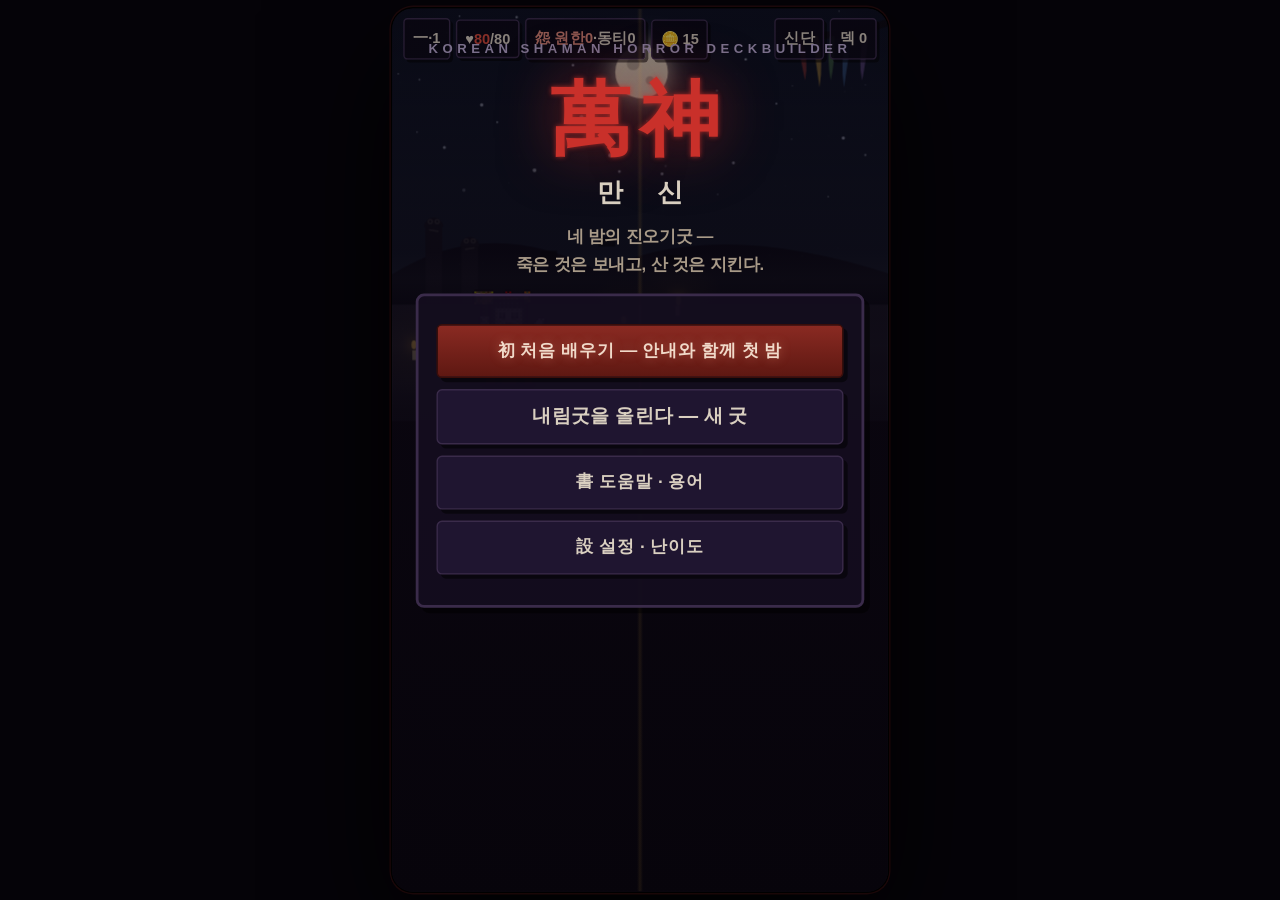
<file: index.html>
<!doctype html>
<html lang="ko">
<meta charset="utf-8">
<title>만신 (萬神) — 무속 호러 덱빌딩 로그라이크</title>
<meta name="viewport" content="width=device-width, initial-scale=1, maximum-scale=1, user-scalable=no">
<style>
  :root{
    --ink:#0b0812; --panel:#171021; --panel2:#1f1530; --line:#3a2b4a;
    --cream:#d9cfc0; --dim:#7a6f8a; --gold:#c99b3f; --blood:#a12a22; --blood2:#d84a3a;
    --blue:#3f6a9e; --green:#4fa86a; --paper:#e8d9b0; --pline:#a8853f; --han:#9a6fd0;
    --font:"Apple SD Gothic Neo","Pretendard","Noto Sans KR","Malgun Gothic",sans-serif;
  }
  *{box-sizing:border-box;margin:0;padding:0}
  html,body{height:100%}
  body{
    background:#050308; color:var(--cream); font-family:var(--font);
    display:flex; align-items:center; justify-content:center;
    overflow:hidden; touch-action:none; -webkit-user-select:none; user-select:none;
  }
  #frame{
    position:relative; overflow:hidden; border-radius:16px; background:var(--ink);
    border:1px solid #000;
    box-shadow:0 0 0 1px rgba(161,42,34,.15), 0 30px 90px rgba(0,0,0,.9);
  }
  canvas{display:block; touch-action:none}
  #vignette{position:absolute; inset:0; pointer-events:none; z-index:6;
    background:radial-gradient(120% 95% at 50% 40%, transparent 52%, rgba(2,1,5,.72) 100%)}
  /* ---------- 상단 ---------- */
  #topbar{
    position:absolute; top:7px; left:8px; right:8px; z-index:12;
    display:flex; gap:4px; align-items:center; flex-wrap:nowrap; white-space:nowrap;
  }
  .tchip{
    background:rgba(12,8,20,.9); border:1px solid var(--line); border-radius:9px;
    padding:5px 8px; font-size:11px; font-weight:800; color:var(--cream);
    font-variant-numeric:tabular-nums;
  }
  button.tchip{cursor:pointer}
  #cHP b{color:#d84a3a}
  #cWon b{color:var(--han)}
  .spacer{flex:1}
  #relicBar{
    position:absolute; top:36px; left:8px; right:8px; z-index:12;
    display:flex; gap:4px; flex-wrap:wrap;
  }
  .relic{
    background:rgba(12,8,20,.85); border:1px solid #4a3a28; border-radius:7px;
    padding:2px 6px; font-size:9.5px; font-weight:800; color:var(--gold); cursor:pointer;
  }
  /* ---------- 정보 박스 ---------- */
  .mbox{
    position:absolute; z-index:11; min-width:126px;
    background:rgba(12,8,20,.92); border:1px solid var(--line); border-radius:10px;
    padding:6px 9px 7px;
  }
  /* 1세대식 대각 구도: 적 스프라이트 우상 ↔ 적 정보 좌상 / 무당 좌하 ↔ 무당 정보 우하 — 창이 캐릭터를 덮지 않는다 */
  #enemyBox{top:58px; left:10px}
  #allyBox{top:232px; right:10px}
  .mbox .nrow{display:flex; align-items:center; gap:5px; font-size:12px; font-weight:900}
  .nrow .hpin{margin-left:auto; padding-left:8px; font-size:10px; font-weight:800; color:var(--dim); font-variant-numeric:tabular-nums}
  .tdot{width:8px;height:8px;border-radius:50%;flex:none}
  .hpbar{height:6px; background:#0a0612; border-radius:4px; margin-top:5px; overflow:hidden}
  .hpbar i{display:block; height:100%; border-radius:4px; background:#8a2a22; transition:width .3s}
  .hptxt{font-size:9.5px; font-weight:800; color:var(--dim); margin-top:3px; font-variant-numeric:tabular-nums}
  .strow{display:flex; gap:3px; margin-top:4px; flex-wrap:wrap; min-height:15px}
  .schip{font-size:9.5px; font-weight:800; background:var(--panel2); border:1px solid var(--line);
    border-radius:6px; padding:1px 5px; color:var(--cream)}
  #intentChip{
    position:absolute; left:14px; top:126px; z-index:11;
    background:#20080c; border:1.5px solid var(--blood2); color:#e88a7a; border-radius:9px;
    padding:4px 9px; font-size:12px; font-weight:900;
    text-shadow:0 0 8px rgba(216,74,58,.6);
  }
  #intentChip::before{content:'다음 수'; display:block; font-size:7.5px; line-height:1; letter-spacing:.14em;
    color:#755c58; margin-bottom:3px; text-shadow:none}
  #intentChip.calm{border-color:#3f6a9e; color:#7aa0c8; background:#0c1420; text-shadow:none}
  /* ---------- 신단 바 ---------- */
  /* 고정 높이 금지 (v10.13.1) — 내용(신기 줄 14 + 칩 49 = 63px)이 58px 바를 넘쳐 flex가 자식을 쥐어짜며
     텍스트가 칩 뒤로 밀리던 겹침의 뿌리. auto 높이 + flex:none으로 산술적으로 겹침 불가:
     top 297 + 63 = 360 < 판단 스트립 362 */
  #spiritBar{
    position:absolute; left:0; right:0; top:297px; z-index:10;
    display:none; flex-direction:column; background:rgba(8,5,14,.72);
    border-top:1px solid rgba(58,43,74,.5);
  }
  #spiritChips{display:flex; gap:5px; justify-content:center; padding-top:1px; flex:none}
  .spchip{
    width:50px; border-radius:9px; background:var(--panel); border:1.5px solid var(--line);
    padding:2px 0 3px; text-align:center; cursor:pointer;
  }
  .spchip .nm{font-size:8px; font-weight:800; color:var(--dim); display:block; margin-top:-2px}
  .spchip.on{border-color:var(--gold); box-shadow:0 0 10px rgba(201,155,63,.4); background:#241a30}
  .spchip.on .nm{color:var(--gold)}
  #auraTxt{text-align:center; font-size:9.5px; line-height:12px; font-weight:800; color:var(--gold); padding-top:2px;
    white-space:nowrap; overflow:hidden; text-overflow:ellipsis; flex:none}   /* 칩 위 줄 — 판단 스트립과 절대 겹치지 않는다 (v10.13) */
  .spchip.peek{border-color:#e0b44a; border-style:dashed; background:#1e1830}
  /* ---------- 전투 판단 스트립 / 행동 결합형 튜토리얼 ---------- */
  #combatRail{position:absolute; left:8px; right:8px; top:362px; height:48px; z-index:11; display:none}
  #combatLedger,#battleCoach,#channelPeek{position:absolute; inset:0; border:2px solid #1a1420;
    box-shadow:3px 3px 0 rgba(0,0,0,.58); overflow:hidden}
  /* 강신 미리보기 — 첫 탭은 살펴보기, 둘째 탭이 강신 (카드와 같은 문법, v10.13) */
  #channelPeek{background:#ece4d2; color:#1a1420; border-color:#8a6210; padding:4px 9px;
    display:flex; flex-direction:column; justify-content:center; z-index:2}
  #channelPeek b{font-size:10.5px; line-height:1.2}
  #channelPeek span{font-size:8.5px; color:#5a5044; font-weight:800; margin-top:2px;
    white-space:nowrap; overflow:hidden; text-overflow:ellipsis}
  #channelPeek .hint{color:#8a6210}
  #combatLedger{display:grid; grid-template-columns:1fr 1.22fr; background:#ece4d2; color:#1a1420}
  #combatLedger .ledger-cell{display:flex; flex-direction:column; justify-content:center; padding:4px 9px}
  #combatLedger .ledger-cell+ .ledger-cell{border-left:1px solid #7c7060}
  #combatLedger b{font-size:11.5px; line-height:1.15; font-variant-numeric:tabular-nums}
  #combatLedger span{font-size:8.5px; color:#5a5044; font-weight:800; margin-top:3px}
  #combatLedger.danger{border-color:#8a1a14}
  #combatLedger.danger #ledgerResult{color:#9a241c}
  #combatLedger.safe{border-color:#245e38}
  #combatLedger.safe #ledgerResult{color:#276c3d}
  #battleCoach{display:grid; grid-template-columns:54px 1fr; align-items:center;
    background:#21142a; border-color:#c99b3f; color:#f0e6d2; padding:4px 8px}
  #battleCoach[hidden],#combatLedger[hidden],#channelPeek[hidden]{display:none}   /* display 규칙이 hidden 속성을 이기지 않게 (v10.13.2) */
  #coachStep{font-size:9px; letter-spacing:.08em; color:#d8b55c; font-weight:900; text-align:center;
    border-right:1px solid #6e5220; align-self:stretch; display:flex; align-items:center; justify-content:center}
  #battleCoach b{display:block; font-size:11px; color:#f0dc9e}
  #battleCoach span{display:block; font-size:8.8px; line-height:1.35; color:#b9acc6; font-weight:800; margin-top:1px}
  @keyframes focusbeat{50%{outline-color:#f0dc9e; filter:brightness(1.16)}}
  #intentChip.coach-focus,#btnEnd.coach-focus{outline:3px solid #c99b3f; outline-offset:2px; animation:focusbeat .8s infinite}
  #handArea.coach-focus .card{box-shadow:0 0 0 2px #c99b3f, 4px 4px 0 rgba(0,0,0,.55)}
  /* ---------- 손패 ---------- */
  #handArea{position:absolute; left:0; right:0; bottom:58px; height:166px; z-index:12}   /* 판단 스트립(11) 위 — 확대 카드가 스트립에 가려지지 않게 (v10.14). 카드.sel z:99는 이 컨텍스트 안 */
  .card{
    position:absolute; width:86px; height:120px;
    background:linear-gradient(160deg,#ead9ae,#d8c390 60%,#c9b078);
    border:1.5px solid var(--pline); border-radius:9px; cursor:pointer;
    box-shadow:inset 0 0 14px rgba(120,80,20,.25), inset 0 0 0 2px rgba(161,42,34,.28), 0 5px 12px rgba(0,0,0,.6);
    transition:transform .18s, opacity .2s, filter .2s;
    overflow:hidden; color:#3a2812;
  }
  .card .band{height:23px; display:flex; align-items:center; justify-content:center;
    font-size:10.5px; font-weight:900; color:#f0e6d0; text-shadow:0 1px 2px rgba(0,0,0,.5);
    padding-left:10px}
  .card .kind{position:absolute; right:3px; top:4px; min-width:17px; height:15px; padding:0 3px;
    display:flex; align-items:center; justify-content:center; background:#ece4d2; border:1px solid #1a1420;
    color:#1a1420; font:900 8px/1 serif; text-shadow:none}
  .card .rune{position:absolute; right:3px; top:27px; font:900 43px/1 serif; color:#20180e;
    opacity:.07; pointer-events:none}
  .card.attack{border-top-color:#8a1a14}
  .card.guard{border-top-color:#245e38}
  .card.ritual{border-top-color:#5a3a8a}
  .card.bless{border-top-color:#8a6210}
  .card .cost{
    position:absolute; top:4px; left:4px; width:19px; height:19px; border-radius:50%;
    background:radial-gradient(circle at 35% 30%,#f0dc9e,#c99b3f); border:1px solid #6e5210;
    color:#2e2000; font-size:11px; font-weight:900; display:flex; align-items:center; justify-content:center;
  }
  .card .body{padding:5px 7px; font-size:10px; line-height:1.45; font-weight:800}
  .card .owner{position:absolute; bottom:3px; left:0; right:0; text-align:center;
    font-size:8.5px; font-weight:800; color:#8a6f3a}
  .card .seal{position:absolute; bottom:13px; right:5px; width:14px; height:14px; border-radius:50%;
    border:1.5px solid rgba(161,42,34,.6)}
  .card.dis{filter:grayscale(.75) brightness(.6)}
  .card.curse{background:linear-gradient(160deg,#1c1424,#140e1c); border-color:#3a2b4a; color:#8a7a9e;
    box-shadow:inset 0 0 16px rgba(90,50,140,.3), 0 5px 12px rgba(0,0,0,.6)}
  .card.curse .owner{color:#5a4a6e}
  .card.played{transform:translateY(-90px) scale(1.06) !important; opacity:0}
  /* ---------- 하단 ---------- */
  #botbar{
    position:absolute; left:0; right:0; bottom:0; height:56px; z-index:10;
    display:none; align-items:center; gap:6px; padding:0 10px 8px;
  }
  #energyOrb{
    width:44px; height:44px; border-radius:50%; flex:none;
    background:radial-gradient(circle at 35% 28%,#f0dc9e,#c99b3f 70%,#8a6210);
    border:2px solid #5e4208; color:#2e2000;
    display:flex; align-items:center; justify-content:center;
    font-size:13px; font-weight:900;
  }
  .pile{font-size:10px; font-weight:800; color:var(--dim); background:var(--panel);
    border:1px solid var(--line); border-radius:8px; padding:6px 8px}
  button{
    font-family:var(--font); cursor:pointer; border-radius:11px; font-weight:900;
    border:1.5px solid var(--line); background:var(--panel2); color:var(--cream);
    padding:10px 12px; font-size:12.5px;
  }
  button:active{transform:translateY(1.5px)}
  button:focus-visible{outline:2.5px solid var(--gold); outline-offset:2px}
  button.primary{background:linear-gradient(180deg,#8a2a22,#5e1812); border-color:#3a0e0a; color:#f0d9c9;
    text-shadow:0 0 8px rgba(240,150,120,.4)}
  #btnEnd{margin-left:auto}
  #btnGut{font-size:11px; padding:10px 9px; color:var(--dim)}
  #btnGut.ready{
    color:#2e2000; border-color:#8a6210;
    background:linear-gradient(180deg,#f0dc9e,#c99b3f);
    box-shadow:0 0 14px rgba(201,155,63,.55); animation:gutpulse 1.1s infinite;
  }
  @keyframes gutpulse{50%{box-shadow:0 0 24px rgba(201,155,63,.85)}}
  /* ---------- 오버레이 ---------- */
  .overlay{
    position:absolute; inset:0; z-index:20; overflow-y:auto;
    background:linear-gradient(180deg,#0e0916,#150d20 60%,#0b0812); padding:16px 15px 22px;
  }
  .overlay.dark{background:rgba(5,3,10,.85); backdrop-filter:blur(3px)}
  .overlay.hidden{display:none}
  .sheet{
    max-width:324px; margin:0 auto; background:rgba(20,13,30,.96);
    border:1px solid var(--line); border-radius:14px; padding:16px 14px;
  }
  .eyebrow{font-size:9.5px; letter-spacing:.34em; color:var(--dim); font-weight:800; text-align:center}
  h1.logo{
    text-align:center; font-size:58px; font-weight:900; letter-spacing:.12em; margin:8px 0 0;
    color:#c9302a; text-shadow:0 0 40px rgba(201,48,42,.5), 0 0 4px rgba(201,48,42,.8);
  }
  .logosub{text-align:center; font-size:19px; font-weight:900; letter-spacing:.5em; color:var(--cream); padding-left:.5em}
  .sub{text-align:center; font-size:12px; color:var(--dim); font-weight:700; line-height:1.65; text-wrap:balance}
  .story{font-size:11.5px; color:#b8a8d0; line-height:1.6; text-align:center;
    border-top:1px dashed var(--line); border-bottom:1px dashed var(--line); padding:8px 0; margin:10px 0}
  .optcard{
    display:flex; gap:10px; align-items:center; width:100%; text-align:left;
    padding:10px 11px; margin-top:8px;
  }
  .optcard .pv{flex:none; width:58px; height:58px; background:#0c0714; border:1px solid var(--line);
    border-radius:10px; overflow:hidden; display:flex; align-items:center; justify-content:center; font-size:24px}
  .optcard .tx b{display:flex; align-items:center; gap:5px; font-size:13px; color:var(--cream); flex-wrap:wrap}
  .optcard .tx span{display:block; font-size:10.5px; color:var(--dim); font-weight:700; line-height:1.5; margin-top:2px}
  .lvtag{font-size:9px; background:var(--gold); color:#2e2000; border-radius:5px; padding:0 4px}
  .whtag{font-size:9px; background:#5a3a8a; color:#e8daff; border-radius:5px; padding:0 4px}
  .maprow{display:flex; justify-content:center; gap:9px; margin-top:8px}
  .mapnode{width:82px; padding:8px 4px 6px; text-align:center; border-radius:11px; font-size:10.5px; font-weight:800; position:relative; z-index:1}
  .mapnode .ic{display:block; font-size:19px; margin-bottom:2px}
  .mapnode.done{opacity:.3}
  .mapnode.cur{box-shadow:0 0 0 2px var(--gold)}
  .mapnode.next{border-color:var(--blood2); background:#2a1220; animation:bnc 1.3s infinite}
  .mapnode:disabled{cursor:default}
  @keyframes bnc{50%{transform:translateY(-3px)}}
  .mapline{text-align:center; color:#3a2b4a; font-size:10px; margin-top:2px}
  #gutBanner{
    position:absolute; left:0; right:0; top:116px; z-index:14; pointer-events:none;
    text-align:center; padding:12px 0 14px;
    background:linear-gradient(90deg,transparent,rgba(5,3,10,.9) 16%,rgba(5,3,10,.9) 84%,transparent);
    opacity:0; transform:scale(1.14); transition:opacity .22s, transform .22s;
  }
  #gutBanner.on{opacity:1; transform:scale(1)}
  #gutBanner span{display:block; font-size:10px; letter-spacing:.5em; color:#8a7a9e; padding-left:.5em}
  #gutBanner b{display:block; font-size:29px; font-weight:900; letter-spacing:.18em; color:#c99b3f;
    text-shadow:0 0 26px currentColor; margin-top:2px}
  #actionBanner{position:absolute; left:50%; top:198px; z-index:14; pointer-events:none;
    min-width:124px; max-width:230px; padding:5px 12px 6px; text-align:center;
    background:#ece4d2; border:2px solid #1a1420; outline:1px solid #1a1420; outline-offset:-5px;
    color:#1a1420; opacity:0; transform:translate(-50%,8px) scale(.94);
    transition:opacity .13s,transform .13s; box-shadow:4px 4px 0 rgba(0,0,0,.55)}
  #actionBanner.on{opacity:1; transform:translate(-50%,0) scale(1)}
  #actionBanner span{display:block; font-size:7.5px; letter-spacing:.18em; color:#6a5c50; font-weight:900}
  #actionBanner b{display:block; margin-top:1px; font-size:12px; letter-spacing:.04em}
  .scrollfade{
    position:sticky; bottom:0; left:0; right:0; text-align:center;
    padding:26px 0 8px; pointer-events:none;
    background:linear-gradient(180deg, transparent, rgba(11,8,18,.95));
    color:var(--gold); font-size:11px; font-weight:900; letter-spacing:.15em;
  }
  #toast{
    position:absolute; left:50%; top:108px; transform:translateX(-50%); z-index:30;
    background:rgba(20,10,14,.95); color:#e8d0c0; border:1px solid var(--blood);
    border-radius:9px; padding:8px 14px; font-size:12px; font-weight:800;
    white-space:normal; text-align:center; line-height:1.5; width:max-content;
    opacity:0; transition:opacity .25s; pointer-events:none; max-width:93%;
  }
  .mapnode.hae{border-color:#9a6fd0; box-shadow:0 0 0 2px rgba(154,111,208,.45), 2px 2px 0 rgba(0,0,0,.5)}
  .mapnode.msel{border-color:var(--gold); box-shadow:0 0 0 2.5px var(--gold), 2px 2px 0 rgba(0,0,0,.5); animation:none}
  .mapnode.offpath{opacity:.35}
  #mapInfo{
    position:sticky; bottom:0; z-index:6;             /* 바텀시트 — 긴 지도에서도 화면 밖으로 밀리지 않는다 */
    margin-top:10px; padding:9px 10px; border:1.5px solid var(--gold); border-radius:8px;
    background:#241a30; font-size:11px; line-height:1.55; display:none;
    box-shadow:0 -10px 18px rgba(11,8,18,.85);
  }
  #mapInfo b{color:var(--gold)}
  .risktag{display:inline-block; background:#2a1620; border:1px solid #6a3040; color:#e8a0a8;
    border-radius:4px; padding:0 5px; font-size:9px; font-weight:800; margin:3px 3px 0 0}
  .card.sel::after{
    content:'▶ 한 번 더 탭'; position:absolute; left:0; right:0; bottom:2px;
    text-align:center; font-size:8.5px; font-weight:900; color:#8a2020;
  }
  .card.sel .owner, .card.sel .seal{visibility:hidden}
  .mapnode .ic{font-weight:900; color:#d9cfc0}
  .tagchip{display:inline-block; font-size:9px; font-weight:800; border-radius:5px; padding:1px 5px; margin-left:4px}
  #toast.on{opacity:1}
  .deckgrid{display:flex; flex-wrap:wrap; gap:6px; justify-content:center; margin-top:11px}
  .minicard{width:74px; background:linear-gradient(160deg,#ead9ae,#cdb47e); border:1px solid var(--pline);
    border-radius:8px; overflow:hidden; font-size:9px; font-weight:800; color:#3a2812}
  .minicard .band{height:17px; color:#f0e6d0; display:flex; align-items:center; justify-content:center; font-size:9px}
  .minicard .b2{padding:4px 5px; line-height:1.4; min-height:40px}
  .minicard.curse{background:linear-gradient(160deg,#1c1424,#140e1c); color:#8a7a9e; border-color:#3a2b4a}
  .minicard.pick{cursor:pointer}
  .minicard.pick:active{transform:translateY(1px)}
  .statsrow{display:flex; gap:7px; justify-content:center; margin:13px 0 4px}
  .statsrow div{background:var(--panel2); border:1px solid var(--line); border-radius:9px; padding:8px 11px; min-width:76px; text-align:center}
  .statsrow b{display:block; font-size:17px; font-variant-numeric:tabular-nums}
  .statsrow span{font-size:9px; letter-spacing:.1em; color:var(--dim)}
  .draftrow{display:flex; gap:8px; justify-content:center; margin-top:12px}
  .draftcard{width:92px; cursor:pointer; background:linear-gradient(160deg,#ead9ae,#cdb47e);
    border:1.5px solid var(--pline); border-radius:10px; overflow:hidden; font-size:10px; font-weight:800; color:#3a2812}
  .draftcard .band{height:22px; color:#f0e6d0; display:flex; align-items:center; justify-content:center; font-size:10px; font-weight:900}
  .draftcard .b2{padding:6px 6px; line-height:1.45; min-height:64px}
  .draftcard:active{transform:translateY(1.5px)}
  /* ---------- 레트로(픽셀) UI 오버라이드 ---------- */
  .mbox{border-radius:3px; border-width:2px; box-shadow:3px 3px 0 rgba(0,0,0,.6)}
  .tchip,.relic{border-radius:3px; box-shadow:2px 2px 0 rgba(0,0,0,.55)}
  #intentChip{border-radius:3px; box-shadow:2px 2px 0 rgba(0,0,0,.6)}
  button{border-radius:4px; box-shadow:3px 3px 0 rgba(0,0,0,.5)}
  button:active{transform:translate(2px,2px); box-shadow:1px 1px 0 rgba(0,0,0,.5)}
  .card{border-radius:4px; box-shadow:inset 0 0 14px rgba(120,80,20,.25), inset 0 0 0 2px rgba(161,42,34,.28), 4px 4px 0 rgba(0,0,0,.55)}
  .minicard,.draftcard{border-radius:3px; box-shadow:2px 2px 0 rgba(0,0,0,.5)}
  .spchip{border-radius:3px}
  .sheet{border-radius:6px; border-width:2px; box-shadow:4px 4px 0 rgba(0,0,0,.5)}
  .mapnode{border-radius:3px; box-shadow:2px 2px 0 rgba(0,0,0,.5)}
  .optcard .pv{border-radius:3px}
  .hpbar{border-radius:0; border:1px solid #0a0612}
  .hpbar i{border-radius:0;
    background-image:repeating-linear-gradient(90deg,rgba(255,255,255,.14) 0 2px,transparent 2px 6px,rgba(0,0,0,.3) 6px 7px)}
  #eHpI{background-color:#8a2a22}
  #aHpI{background-color:#4fa86a}
  #energyOrb{border-radius:6px; box-shadow:3px 3px 0 rgba(0,0,0,.55)}
  .pile{border-radius:3px}
  /* ---------- 시작 메뉴: 플레이 우선, 설정은 점진 공개 ---------- */
  #titleOv{background:
    linear-gradient(180deg,rgba(5,3,9,.35),rgba(9,5,14,.76) 42%,rgba(7,4,11,.97) 100%);
    padding-top:10px}
  #titleOv::before{content:''; position:absolute; inset:0; pointer-events:none;
    background:linear-gradient(90deg,transparent 49.4%,rgba(201,155,63,.10) 50%,transparent 50.6%)}
  #titleOv>*{position:relative}
  .title-top-space{height:13px}
  #titleOv .title-sheet{margin-top:10px; padding:12px 13px 13px; background:rgba(20,13,30,.94)}
  #titleOv .title-sheet button{min-height:38px}
  #btnSettings[aria-expanded="true"]{border-color:var(--gold); color:#f0dc9e}
  #titleSettings{display:grid; grid-template-columns:1fr 1fr; gap:6px; margin-top:8px;
    padding-top:8px; border-top:1px dashed #4b3a56}
  #titleSettings[hidden]{display:none}
  #titleSettings button{min-height:37px!important; margin-top:0!important; padding:7px 5px; font-size:10px; line-height:1.25}
  #titleSettings #btnGeumje{grid-column:1/-1}
  /* ---------- 게임보이 전투창 (1세대 문법: 크림 창 + 이중 테두리) ---------- */
  .mbox{background:#ece4d2; border:2px solid #1a1420; color:#1a1420;
    outline:1px solid #1a1420; outline-offset:-5px; padding:8px 10px 9px}
  .mbox .nrow{color:#1a1420}
  .hptxt{color:#4a4034}
  .mbox .schip{background:#d8ccb4; border-color:#1a1420; color:#1a1420}
  .nrow .hpin{color:#4a4034}
  .hpbar{background:#c9bfa8; border:1px solid #1a1420; height:7px}
  .hpbar i{background-image:none}
  #eHpI{background-color:#8a2a22}
  #aHpI{background-color:#2a7a3a}
  #intentChip{background:#ece4d2; border:2px solid #1a1420; color:#8a1a14;
    outline:1px solid #1a1420; outline-offset:-4px; text-shadow:none}
  #intentChip.calm{background:#ece4d2; border-color:#1a1420; color:#24486e; text-shadow:none}
  #botbar button{background:#ece4d2; border:2px solid #1a1420; color:#1a1420; text-shadow:none}
  #botbar button.primary{background:#ece4d2; border-color:#1a1420; color:#1a1420; text-shadow:none}
  #botbar #btnGut.ready{background:linear-gradient(180deg,#f0dc9e,#c99b3f); color:#2e2000; border-color:#1a1420}
  .pile{background:#ece4d2; border:1.5px solid #1a1420; color:#4a4034}
  .tchip{padding:7px 6px; font-size:10.5px}
  .card.sel{transform:translateY(-36px) scale(1.34) !important; z-index:99 !important;
    box-shadow:0 0 0 2px #c99b3f, 6px 10px 0 rgba(0,0,0,.55) !important}
  @media (prefers-reduced-motion:reduce){
    .mapnode.next,#intentChip.coach-focus,#btnEnd.coach-focus{animation:none}
    #toast,#actionBanner{transition:none}
  }
</style>

<div id="frame">
  <canvas id="cv"></canvas>
  <div id="vignette"></div>

  <div id="topbar">
    <div class="tchip" id="cFloor">一·1</div>
    <div class="tchip" id="cHP">♥ <b>80</b>/80</div>
    <div class="tchip" id="cWon"><b>원한 0</b></div>
    <div class="tchip" id="cCoin">🪙 <b>0</b></div>
    <div class="spacer"></div>
    <button class="tchip" id="btnAltar">신단</button>
    <button class="tchip" id="btnDeck">덱 10</button>
  </div>
  <div id="relicBar"></div>

  <div class="mbox" id="enemyBox" style="display:none">
    <div class="nrow"><span class="tdot" id="eDot"></span><span id="eName">?</span><span class="hpin" id="eHpT">0/0</span></div>
    <div class="hpbar"><i id="eHpI"></i></div>
    <div class="strow" id="eSt"></div>
  </div>
  <div id="intentChip" role="button" tabindex="0" aria-label="귀신의 다음 수 자세히 보기" style="display:none">⚔ 8</div>
  <div class="mbox" id="allyBox" style="display:none">
    <div class="nrow"><span class="tdot" style="background:#c99b3f"></span><span>무당</span><span class="hpin" id="aHpT">80/80</span></div>
    <div class="hpbar"><i id="aHpI"></i></div>
    <div class="strow" id="aSt"></div>
  </div>

  <div id="spiritBar">
    <div id="auraTxt"></div>
    <div id="spiritChips"></div>
  </div>

  <div id="combatRail">
    <div id="combatLedger" aria-live="polite">
      <div class="ledger-cell"><b id="ledgerIntent">다음 수 없음</b><span id="ledgerHits">귀신이 숨을 고른다</span></div>
      <div class="ledger-cell"><b id="ledgerResult">체력 손실 없음</b><span id="ledgerBlock">방어 0</span></div>
    </div>
    <div id="battleCoach" hidden aria-live="polite">
      <div id="coachStep">첫 굿판</div>
      <div><b id="coachTitle">부적 살피기</b><span id="coachText">부적을 탭해 펼쳐 본다.</span></div>
    </div>
    <div id="channelPeek" hidden aria-live="polite"></div>
  </div>

  <div id="handArea"></div>
  <div id="botbar">
    <div id="energyOrb">3/3</div>
    <div class="pile" id="pileDraw">덱 0</div>
    <div class="pile" id="pileDisc">버림 0</div>
    <button id="btnGut">신명 0/5</button>
    <button class="primary" id="btnEnd">▶ 턴 종료</button>
  </div>

  <div id="gutBanner"><span>굿 거 리</span><b id="gutName">—</b></div>
  <div id="actionBanner"><span id="actionKind">부적</span><b id="actionName">—</b></div>
  <div id="toast"></div>

  <div class="overlay" id="titleOv">
    <div class="title-top-space"></div>
    <div class="eyebrow">KOREAN SHAMAN HORROR DECKBUILDER</div>
    <h1 class="logo">萬神</h1>
    <div class="logosub">만 신</div>
    <p class="sub" style="margin-top:10px;color:#a89a88">네 밤의 진오기굿 —<br>죽은 것은 보내고, 산 것은 지킨다.</p>
    <div class="sheet title-sheet">
      <button class="primary" id="btnCont" style="width:100%;font-size:15px;display:none">燈 이어서 야행한다</button>
      <button class="primary" id="btnLearn" style="width:100%;margin-top:8px">初 처음 배우기 — 안내와 함께 첫 밤</button>
      <button id="btnNew" style="width:100%;margin-top:8px;font-size:14px">내림굿을 올린다 — 새 굿</button>
      <button id="btnHelp" style="width:100%;margin-top:8px">書 도움말 · 용어</button>
      <button id="btnSettings" aria-expanded="false" style="width:100%;margin-top:8px">設 설정 · 난이도</button>
      <div id="titleSettings" hidden>
        <button id="btnMute">音 소리 켜짐</button>
        <button id="btnFlash">光 화면 번쩍임: 전체</button>
        <button id="btnDiff">衡 난이도: 본굿</button>
        <button id="btnGeumje" style="display:none">금제(禁制) 0</button>
      </div>
      <div class="sub" id="titleMeta" style="margin-top:9px"></div>
    </div>
  </div>

  <!-- 도움말·용어 사전 — 사전 정의가 아니라 게임 효과 우선, 「쉬운 행동 설명 — 무속 용어」 이중 표기 -->
  <div class="overlay hidden" id="helpOv">
    <div style="height:10px"></div>
    <div class="sheet">
      <div class="eyebrow">도움말 · 용어</div>
      <div style="font-size:11px;font-weight:800;line-height:1.85;margin-top:6px" id="helpBody">
        <b style="color:var(--gold)">⚔ 전투</b><br>
        · <b>행동력 — 신력(神力)</b>: 카드를 내는 비용. 매 턴 3으로 시작<br>
        · <b>굿 게이지 — 신명(神明)</b>: 카드 1장마다 +1, 5가 되면 필살굿을 쓸 수 있다<br>
        · <b>신령 바꾸기 — 강신(降神)</b>: 신력 1로 빙의를 바꾼다. 빙의 효과(신기)가 통째로 바뀐다<br>
        · <b>필살굿 — 굿거리</b>: 빙의 신령의 궁극기. 턴에 한 번<br>
        · <b>전투의 한(恨)</b>: 붙은 쪽이 매 턴 그 수치만큼 피해를 입고 1 줄어든다. <b style="color:#e88a7a">신단 원한과는 다른 수치다</b><br>
        · <b>낙인(烙)</b>: 공격 카드가 적중할 때마다 추가 피해. 철갑을 뚫는다<br>
        <b style="color:var(--gold)" >🕯 런 진행</b><br>
        · <b>신단 원한</b>: 봉인의 대가로 쌓이는 밤길 전체 수치. <b>4마다 저주 카드(동티) 1장</b>이 매 전투 덱에 스며든다<br>
        · <b>저주 카드 — 동티</b>: 낼 수 없는 카드. 손을 썩힌다<br>
        · <b>신단에 거둔다 — 봉인</b>: 이긴 귀신의 빙의 효과+필살굿+카드 3장. 출전은 몸주신+2위, 나머지는 대기<br>
        · <b>보내주고 회복한다 — 천도</b>: 회복 + 최대체력 + 명복(다음 전투 축복)<br>
        · <b>신령을 강화한다 — 치성</b>: 고른 신령의 카드가 전부 강화<br>
        <b style="color:var(--gold)">🗺 경로 · 서사</b><br>
        · <b>신물로 한을 풀어준다 — 해원(解冤)</b>: 사연 맞는 신물을 건네면 싸우지 않고 거둔다 (지도의 解)<br>
        · <b>휴식처 — 당산목</b>: 휴식·위령제·천도재·소각·편성<br>
        · <b>거둠 성향 — 신위 / 보냄 성향 — 공덕</b>: 무복 색과 엔딩이 갈린다<br>
        · <b>지도 위험 태그</b>: 연타·반사·관통·동티·한(恨)·약화·성장·흡혈·철갑·회복·거울 — 덱과 상성을 보고 길을 골라라<br>
        <b style="color:var(--gold)">⚖ 난이도</b><br>
        · <b>본굿(표준)</b>: 회복이 귀하다. 실수의 대가가 다음 막까지 남는다<br>
        · <b>이야기(관대)</b>: 서사 감상용 — 이전의 넉넉한 회복<br>
        · <b>도전 수정자 — 금제(禁制)</b>: 클리어 후 해금, 본굿 위에 얹힌다
      </div>
      <button id="btnTipReset" style="width:100%;margin-top:10px">🔁 튜토리얼 안내 다시 보기 (초기화)</button>
      <button class="primary" id="btnHelpClose" style="width:100%;margin-top:8px">돌아간다</button>
    </div>
  </div>

  <div class="overlay hidden" id="starterOv">
    <div style="height:8px"></div>
    <div class="sheet">
      <div class="eyebrow">내림굿 — 몸주신</div>
      <h2 style="text-align:center;font-size:17px;margin-top:4px">어느 신을 몸에 모실까?</h2>
      <div id="starterList"></div>
    </div>
    <div class="scrollfade">⌄ 아래로 더 있다</div>
  </div>

  <div class="overlay hidden" id="mapOv">
    <div class="sheet" style="max-width:334px">
      <div class="eyebrow" id="mapAct">첫째 밤</div>
      <p class="sub" id="mapDesc" style="margin-top:4px"></p>
      <div id="mapList" style="margin-top:5px"></div>
      <div id="mapInfo"></div>
    </div>
  </div>

  <!-- 무구 드래프트 -->
  <div class="overlay dark hidden" id="draftOv">
    <div style="height:60px"></div>
    <div class="sheet">
      <h2 style="text-align:center;font-size:18px" id="draftTitle">📿 전리품 — 부적 한 장</h2>
      <p class="sub" id="draftSub">굿판에 떨어진 무구 중 하나를 줍는다.</p>
      <div class="draftrow" id="draftRow"></div>
      <button id="btnDraftSkip" style="width:100%;margin-top:12px">줍지 않는다 (덱을 가볍게)</button>
    </div>
  </div>

  <div class="overlay dark hidden" id="rewardOv">
    <div style="height:30px"></div>
    <div class="sheet">
      <h2 style="text-align:center;font-size:18px" id="rewardTitle">잠재웠다</h2>
      <div class="story" id="rewardStory"></div>
      <div id="rewardOpts"></div>
    </div>
  </div>

  <div class="overlay hidden" id="restOv">
    <div style="height:40px"></div>
    <div class="sheet">
      <h2 style="text-align:center;font-size:18px">🌳 당산나무 아래</h2>
      <p class="sub">오색 천이 바람도 없이 흔들린다.</p>
      <div id="restOpts"></div>
    </div>
  </div>

  <div class="overlay hidden" id="eventOv">
    <div style="height:50px"></div>
    <div class="sheet">
      <h2 style="text-align:center;font-size:17px" id="evTitle">?</h2>
      <p class="sub" id="evText"></p>
      <div id="evOpts"></div>
    </div>
  </div>

  <div class="overlay dark hidden" id="pickOv">
    <div style="height:34px"></div>
    <div class="sheet">
      <h2 style="text-align:center;font-size:16px" id="pickTitle">신령 선택</h2>
      <div id="pickList"></div>
      <button id="btnPickCancel" style="width:100%;margin-top:10px">그만두기</button>
    </div>
  </div>

  <!-- 점괘 — 덱 위 3장 이지선다 (v0.10) -->
  <div class="overlay dark hidden" id="scryOv">
    <div style="height:24px"></div>
    <div class="sheet" style="max-width:334px">
      <h2 style="text-align:center;font-size:16px">☰ 점괘 — 덱 위를 읽는다</h2>
      <div class="deckgrid" id="scryList"></div>
      <button id="btnScryKeep" class="primary" style="width:100%;margin-top:11px">그대로 둔다</button>
      <button id="btnScryBury" style="width:100%;margin-top:8px">전부 파묻는다 — 버린 더미로</button>
    </div>
  </div>

  <!-- 카드 소각 -->
  <div class="overlay dark hidden" id="burnOv">
    <div style="height:24px"></div>
    <div class="sheet" style="max-width:334px">
      <h2 style="text-align:center;font-size:16px" id="burnTitle">🔥 부적 태우기 — 한 장을 고른다</h2>
      <div class="deckgrid" id="burnList"></div>
      <button id="btnBurnCancel" style="width:100%;margin-top:11px">그만두기</button>
    </div>
  </div>

  <div class="overlay dark hidden" id="gearOv">
    <div style="height:30px"></div>
    <div class="sheet">
      <h2 style="text-align:center;font-size:16px">📿 무구와 신물</h2>
      <div id="gearList"></div>
      <button id="btnGearClose" style="width:100%;margin-top:11px">닫기</button>
    </div>
  </div>

  <div class="overlay dark hidden" id="deckOv">
    <div style="height:24px"></div>
    <div class="sheet" style="max-width:334px">
      <h2 style="text-align:center;font-size:16px" id="deckTitle">부적 꾸러미</h2>
      <div class="deckgrid" id="deckList"></div>
      <button id="btnDeckClose" style="width:100%;margin-top:11px">닫기</button>
    </div>
  </div>

  <div class="overlay dark hidden" id="altarOv">
    <div style="height:18px"></div>
    <div class="sheet">
      <h2 style="text-align:center;font-size:16px">🕯 신단</h2>
      <div id="altarList"></div>
      <button id="btnAltarClose" style="width:100%;margin-top:11px">닫기</button>
    </div>
  </div>

  <!-- 막간 -->
  <div class="overlay hidden" id="interOv">
    <div style="height:60px"></div>
    <div class="sheet" style="text-align:center">
      <div class="eyebrow" id="interEyebrow">첫째 밤이 끝났다</div>
      <h2 id="interTitle" style="font-size:20px;margin-top:6px">—</h2>
      <p class="sub" id="interText" style="margin-top:8px"></p>
      <div class="story" id="interRelic"></div>
      <div id="boonRow"></div>
      <button id="btnInterLineup" style="width:100%;margin-top:8px">🪶 신단 정비 — 출전 편성</button>
      <button class="primary" id="btnInterGo" style="width:100%;margin-top:8px">다음 밤으로</button>
    </div>
  </div>

  <div class="overlay hidden" id="endOv">
    <div style="height:40px"></div>
    <div class="sheet" style="text-align:center">
      <h2 id="endTitle" style="font-size:21px">—</h2>
      <p class="sub" id="endText" style="margin-top:8px"></p>
      <div id="endParty" style="display:flex;justify-content:center;gap:5px;margin-top:12px;flex-wrap:wrap"></div>
      <div class="statsrow" id="endStats"></div>
      <div id="endRunStats"></div>
      <button class="primary" id="btnEndRestart" style="width:100%;margin-top:12px">새 밤길에 나선다</button>
    </div>
  </div>
</div>

<script>
'use strict';
/* ============================================================
   만신 (萬神) v2 — 무속 호러 덱빌딩 로그라이크
   4막(밤) 구조 · 몸주신 6 · 봉인 귀신 18 · 막보스 4
   무구 드래프트 + 유물 + 카드 소각 + 신규 적 기제(거울/반사/흡혈/증식)
   ============================================================ */

const VW=360, VH=640, STAGE_H=298, TAU=Math.PI*2;   // 무대를 넓혀 신단 바~손패 사이 죽은 공간을 줄인다
const clamp=(v,a,b)=>v<a?a:v>b?b:v;
const sleep=ms=>new Promise(r=>setTimeout(r,ms));
const pick=a=>a[Math.floor(Math.random()*a.length)];
function josa(w,a,b){const c=w.charCodeAt(w.length-1);return ((c-0xAC00)%28>0)?a:b;}

// ---------- 사운드 ----------
let AC=null, droneNodes=null, musicBus=null, bgmTimer=0;
let muted=localStorage.getItem('ms_mute')==='1';
let nextBless=false;   // 천도의 명복: 다음 전투 축복
function ac(){if(!AC){try{AC=new (window.AudioContext||window.webkitAudioContext)();}catch(e){}}if(AC&&AC.state==='suspended')AC.resume();return AC;}
// 음악 전용 버스 — 타격·굿거리 순간 덕킹으로 효과음에 자리를 내준다
function musicG(){
  const a=ac(); if(!a)return null;
  if(!musicBus){try{const g=a.createGain();g.gain.value=1;g.connect(a.destination);musicBus=g;}catch(e){}}
  return musicBus;
}
function duckMusic(db,dur){
  if(muted||!musicBus||!AC)return;
  try{
    const g=musicBus.gain, t0=AC.currentTime, k=Math.pow(10,-(db||4)/20);
    g.cancelScheduledValues(t0); g.setValueAtTime(g.value,t0);
    g.linearRampToValueAtTime(k,t0+0.03);
    g.linearRampToValueAtTime(1,t0+(dur||0.3));
  }catch(e){}
}
function tone(f0,f1,dur,type,vol,delay,toMusic){
  if(muted)return;
  const a=ac(); if(!a)return;
  try{
    const t0=a.currentTime+(delay||0), o=a.createOscillator(), g=a.createGain();
    o.type=type||'sine';
    o.frequency.setValueAtTime(Math.max(1,f0),t0);
    o.frequency.exponentialRampToValueAtTime(Math.max(1,f1),t0+dur);
    g.gain.setValueAtTime(vol||0.08,t0);
    g.gain.exponentialRampToValueAtTime(0.0001,t0+dur);
    o.connect(g); g.connect(toMusic?(musicG()||a.destination):a.destination);
    o.start(t0); o.stop(t0+dur+0.02);
  }catch(e){}
}
// 전투 배경음 — 저역 드론 + 바람(여과 노이즈) + 성근 계면조 종소리. 전부 절차 합성 (외부 파일 0)
function startDrone(){
  if(muted)return;
  const a=ac(); if(!a||droneNodes)return;
  try{
    const bus=musicG()||a.destination;
    const g=a.createGain(); g.gain.value=0.016; g.connect(bus);
    const o1=a.createOscillator(); o1.type='sine'; o1.frequency.value=54;
    const o2=a.createOscillator(); o2.type='sine'; o2.frequency.value=55.7;
    o1.connect(g); o2.connect(g); o1.start(); o2.start();
    const nb=a.createBuffer(1,a.sampleRate*2,a.sampleRate);       // 밤바람
    const nd=nb.getChannelData(0); for(let i=0;i<nd.length;i++)nd[i]=Math.random()*2-1;
    const ns=a.createBufferSource(); ns.buffer=nb; ns.loop=true;
    const bp=a.createBiquadFilter(); bp.type='bandpass'; bp.frequency.value=260; bp.Q.value=1.6;
    const ng=a.createGain(); ng.gain.value=0.011;
    const lfo=a.createOscillator(); lfo.frequency.value=0.11;     // 바람이 느리게 쏠린다
    const lg=a.createGain(); lg.gain.value=140; lfo.connect(lg); lg.connect(bp.frequency);
    ns.connect(bp); bp.connect(ng); ng.connect(bus);
    ns.start(); lfo.start();
    droneNodes={g,o1,o2,ns,ng,lfo};
    clearInterval(bgmTimer);
    bgmTimer=setInterval(bgmTick,900);
  }catch(e){}
}
function bgmTick(){ // 성근 종소리 — 대개는 침묵이 긴장을 만든다
  if(muted||!droneNodes)return;
  if(Math.random()<0.62)return;
  const SC=[110,130.8,146.8,164.8,196];                           // A 계면조풍 5음
  const f=SC[Math.floor(Math.random()*SC.length)]*(Math.random()<0.25?2:1);
  tone(f,f*0.995,2.2,'sine',0.028,0,true);
  if(Math.random()<0.3)tone(f/2,f/2*0.997,2.6,'sine',0.015,0.05,true);
  if(Math.random()<0.12)[1568,1760].forEach((h,i)=>tone(h,h-30,0.5,'sine',0.011,i*0.13,true));  // 방울 잔울림
}
function stopDrone(){
  clearInterval(bgmTimer); bgmTimer=0;
  if(!droneNodes)return;
  try{
    droneNodes.g.gain.exponentialRampToValueAtTime(0.0001,AC.currentTime+0.8);
    droneNodes.ng.gain.exponentialRampToValueAtTime(0.0001,AC.currentTime+0.8);
    droneNodes.o1.stop(AC.currentTime+1);droneNodes.o2.stop(AC.currentTime+1);
    droneNodes.ns.stop(AC.currentTime+1);droneNodes.lfo.stop(AC.currentTime+1);
  }catch(e){}
  droneNodes=null;
}
const snd={
  tap:()=>tone(700,640,0.05,'square',0.03),
  jingle:()=>{tone(2100,2000,0.09,'sine',0.045);tone(2450,2350,0.1,'sine',0.04,0.05);tone(2750,2650,0.12,'sine',0.035,0.1);},
  hit:()=>tone(160,55,0.14,'square',0.09),
  // 시전음 — 카드 fx 계통별 첫 레이어 (없는 계통은 기존 방울 소리)
  cast:fam=>{
    switch(fam){
      case 'slash':    tone(900,260,0.08,'square',0.035); break;
      case 'talisman': tone(1100,1700,0.07,'square',0.03); tone(1500,1900,0.05,'square',0.02,0.05); break;
      case 'hanMist':  tone(140,85,0.35,'sawtooth',0.03); break;
      case 'seal':     tone(300,220,0.09,'triangle',0.05); break;
      case 'ward':     tone(520,760,0.12,'triangle',0.04); tone(1040,1000,0.15,'sine',0.02,0.07); break;
      case 'heal':     tone(500,760,0.16,'sine',0.035); break;
      default: snd.jingle();
    }
  },
  // 적중음+잔향 — pos: first(강)/mid(짧고 약)/last(재강조). 잔향은 mid에서 생략
  strike:(fam,pos)=>{
    const k=pos==='mid'?0.55:pos==='last'?1.2:1, tail=pos!=='mid';
    switch(fam){
      case 'slash':
        tone(160,55,pos==='mid'?0.09:0.14,'square',0.09*k);
        tone(1900,700,0.06,'square',0.03*k);
        if(tail)tone(2400,2100,0.18,'sine',0.014,0.09);
        break;
      case 'talisman':
        tone(320,90,0.12,'square',0.08*k);
        tone(1500,2200,0.05,'square',0.025*k);
        if(tail){tone(700,300,0.2,'sawtooth',0.02,0.1);tone(2000,1500,0.15,'sine',0.012,0.16);}
        break;
      case 'hanMist':
        tone(480,150,0.3,'sine',0.055*k);
        tone(150,60,0.4,'sawtooth',0.03*k,0.02);
        if(tail)tone(75,52,0.6,'sine',0.02,0.18);
        break;
      case 'seal':
        tone(95,40,0.16,'sine',0.11*k);
        tone(240,140,0.08,'square',0.05*k,0.01);
        if(tail)tone(130,105,0.3,'triangle',0.02,0.12);
        break;
      default:                                       // impact 등 일반 타격
        tone(160,55,pos==='mid'?0.1:0.14,'square',0.09*k);
        if(tail)tone(90,60,0.25,'sine',0.02,0.08);
    }
  },
  block:()=>{tone(290,240,0.1,'triangle',0.06);tone(1568,1500,0.28,'sine',0.011,0.1);},
  heal:()=>{tone(620,820,0.15,'sine',0.045);tone(820,1020,0.17,'sine',0.035,0.09);tone(1640,1600,0.22,'sine',0.012,0.2);},
  buff:()=>tone(400,600,0.15,'triangle',0.055),
  han:()=>tone(480,150,0.3,'sine',0.055),
  curse:()=>{tone(200,90,0.4,'sawtooth',0.055);tone(211,95,0.4,'sawtooth',0.04,0.02);},
  ehit:()=>tone(190,70,0.18,'sawtooth',0.08),
  die:()=>{tone(440,90,0.55,'triangle',0.075);tone(452,85,0.5,'sine',0.05,0.04);},
  stinger:()=>{tone(233,230,0.9,'sawtooth',0.05);tone(247,244,0.9,'sawtooth',0.05,0.02);tone(466,460,0.7,'sine',0.03,0.05);},
  gong:()=>{tone(186,182,1.2,'sine',0.1);tone(280,276,1,'sine',0.05,0.06);},
  win:()=>{[392,494,587,784].forEach((f,i)=>tone(f,f,0.2,'triangle',0.06,i*0.14));},
  lose:()=>{tone(340,100,1.1,'triangle',0.08);tone(347,102,1.1,'sine',0.05,0.03);},
  drum:()=>{tone(98,50,0.19,'sine',0.11);tone(98,50,0.19,'sine',0.1,0.16);},
  heart:()=>{tone(62,48,0.13,'sine',0.12);tone(58,44,0.16,'sine',0.1,0.18);},
  thorn:()=>tone(1400,900,0.08,'square',0.05),
  gutcast:()=>{
    tone(98,50,0.22,'sine',0.12);tone(98,50,0.22,'sine',0.11,0.14);
    [1568,1760,2093].forEach((f,i)=>tone(f,f-40,0.24,'sine',0.05,0.16+i*0.09));
  }
};

// ---------- 카드 ----------
const CARDS={
  bujeok:{name:'부적 던지기',cost:1,fx:'talisman',v:{dmg:6},u:{dmg:9}},
  bangul:{name:'방울 흔들기',cost:1,v:{block:6},u:{block:9}},
  dongti:{name:'동티',cost:99,curse:true,v:{}},
  // 몸주신
  janggun1:{name:'언월도',cost:1,v:{dmg:9},u:{dmg:12}},
  janggun2:{name:'군령',cost:1,v:{str:1},u:{str:2}},
  janggun3:{name:'진돌격',cost:2,v:{dmg:14,selfDmg:2},u:{dmg:19,selfDmg:2}},
  yong1:{name:'물벼락',cost:1,v:{dmg:7},u:{dmg:10}},
  yong2:{name:'비늘갑주',cost:1,v:{block:9},u:{block:12}},
  yong3:{name:'용오름',cost:2,v:{dmg:5,hits:2},u:{dmg:7,hits:2}},
  san1:{name:'호랑이 발톱',cost:1,v:{dmg:8},u:{dmg:11}},
  san2:{name:'산바람',cost:1,v:{block:5,heal:3},u:{block:6,heal:5}},
  san3:{name:'포효',cost:1,v:{weak:2},u:{weak:3}},
  chil1:{name:'별빛 소나기',cost:2,fx:'talisman',v:{dmg:3,hits:4},u:{dmg:4,hits:4}},
  chil2:{name:'북두 읽기',cost:1,v:{draw:2},u:{draw:2,energy:1}},
  chil3:{name:'성수 뿌리기',cost:1,v:{heal:6},u:{heal:9}},
  bari1:{name:'서천꽃',cost:1,v:{heal:4,dot:2},u:{heal:5,dot:4}},
  bari2:{name:'넋 건지기',cost:1,fx:'hanMist',v:{dmg:6,dot:1},u:{dmg:8,dot:2}},
  bari3:{name:'저승문',cost:2,v:{dot:5,weak:2},u:{dot:7,weak:2}},
  // 귀신
  cheonyeo1:{name:'통곡',cost:1,v:{weak:2,dot:2},u:{weak:2,dot:4}},
  cheonyeo2:{name:'머리카락 옭기',cost:1,fx:'hanMist',v:{dmg:5,dot:3},u:{dmg:6,dot:5}},
  cheonyeo3:{name:'한풀이',cost:2,v:{doubleHan:true},u:{cost:1,doubleHan:true}},
  dalgyal1:{name:'데굴데굴',cost:1,v:{block:5,draw:1},u:{block:7,draw:1}},
  dalgyal2:{name:'무표정',cost:1,v:{weak:2},u:{weak:3}},
  dalgyal3:{name:'낯없음',cost:0,v:{draw:1},u:{draw:2}},
  dokkaebi1:{name:'방망이질',cost:1,v:{dmg:9,cond:{k:'enemyBlock',bonus:5}},u:{dmg:12,cond:{k:'enemyBlock',bonus:6}}},
  dokkaebi2:{name:'도깨비불',cost:1,v:{dmg:3,hits:2,dot:1},u:{dmg:4,hits:2,dot:2}},
  dokkaebi3:{name:'금 나와라 뚝딱',cost:1,v:{energy:2,draw:1},u:{cost:0,energy:2,draw:1}},
  mul1:{name:'물귀신 작전',cost:1,v:{dmg:9,selfDmg:3},u:{dmg:13,selfDmg:3}},
  mul2:{name:'소용돌이',cost:2,v:{dmg:4,hits:3},u:{dmg:5,hits:3}},
  mul3:{name:'물장막',cost:1,v:{block:7,cond:{k:'enemyWeak',bonus:4}},u:{block:10,cond:{k:'enemyWeak',bonus:4}}},
  eoduk1:{name:'그림자 숨기',cost:1,v:{block:7},u:{block:10}},
  eoduk2:{name:'야습',cost:1,v:{dmg:6,draw:1},u:{dmg:8,draw:1}},
  eoduk3:{name:'어둠뭉치',cost:1,v:{dmg:6,cond:{k:'myBlock3',bonus:4}},u:{dmg:9,cond:{k:'myBlock3',bonus:4}}},
  yagwang1:{name:'신발 훔치기',cost:1,v:{dmg:4,energy:1},u:{dmg:7,energy:1}},
  yagwang2:{name:'낄낄',cost:0,v:{dmg:3,cond:{k:'turnCards',bonus:4}},u:{dmg:4,cond:{k:'turnCards',bonus:5}}},
  yagwang3:{name:'밤도망',cost:0,v:{block:3,cond:{k:'energyLeft',bonus:3}},u:{block:4,cond:{k:'energyLeft',bonus:4}}},
  gaek1:{name:'허겁지겁',cost:1,v:{dmg:7,heal:3},u:{dmg:9,heal:4}},
  gaek2:{name:'구걸',cost:0,v:{draw:2},u:{draw:2,block:3}},
  gaek3:{name:'빌붙기',cost:1,v:{block:6,draw:1},u:{block:8,draw:1}},
  dueok1:{name:'악몽 짓누르기',cost:2,v:{dmg:13,weak:1},u:{dmg:16,weak:2}},
  dueok2:{name:'광란',cost:1,v:{dmg:5,hits:2,selfDmg:1},u:{dmg:6,hits:2,selfDmg:1}},
  dueok3:{name:'포악',cost:0,v:{str:1,selfDmg:1},u:{str:2,selfDmg:1}},
  saja1:{name:'명부 호명',cost:2,fx:'hanMist',v:{dmg:13,cond:{k:'enemyHan',bonus:6}},u:{dmg:17,cond:{k:'enemyHan',bonus:7}}},
  saja2:{name:'검은 장막',cost:1,v:{block:9,dot:1},u:{block:12,dot:2}},
  saja3:{name:'명줄 끊기',cost:1,fx:'hanMist',v:{dmg:5,hanBonus:1},u:{dmg:7,hanBonus:1}},
  songak1:{name:'바늘 찌르기',cost:1,v:{dmg:4,dot:2},u:{dmg:5,dot:3}},
  songak2:{name:'수의 짓기',cost:1,v:{block:8},u:{block:11}},
  songak3:{name:'원한의 혼례',cost:2,v:{dmg:10,weak:2},u:{dmg:13,weak:2}},
  mongdal1:{name:'곡하기',cost:1,v:{weak:2,dot:1},u:{weak:3,dot:2}},
  mongdal2:{name:'상여 흔들기',cost:1,v:{dmg:6,draw:1},u:{dmg:8,draw:1}},
  mongdal3:{name:'이승 미련',cost:0,v:{block:3,cond:{k:'intentAtk',bonus:3}},u:{block:4,cond:{k:'intentAtk',bonus:4}}},
  yeommae1:{name:'저주 단지',cost:1,v:{dot:4},u:{dot:6}},
  yeommae2:{name:'앙갚음',cost:1,fx:'hanMist',v:{dmg:5,curseSyn:true},u:{dmg:7,curseSyn:true}},
  yeommae3:{name:'깨물기',cost:0,fx:'hanMist',v:{dmg:3,dot:1},u:{dmg:4,dot:2}},
  // 무구 (드래프트 풀)
  sinkal:{name:'신칼춤',cost:1,gear:true,v:{dmg:7,block:3},u:{dmg:9,block:4}},
  jakdu:{name:'작두 타기',cost:2,gear:true,v:{dmg:12,selfDmg:3,sacScale:2},u:{dmg:15,selfDmg:3,sacScale:2}},   // v0.8: 제물 축 payoff — 바친 만큼 칼날이 산다
  obanggi:{name:'오방기',cost:1,gear:true,v:{block:4,draw:1,heal:1},u:{block:6,draw:1,heal:2}},
  jing:{name:'징 울리기',cost:1,gear:true,v:{weak:2,strDown:1},u:{weak:3,strDown:2}},
  buk:{name:'북장단',cost:1,gear:true,v:{draw:2,energy:1},u:{cost:0,draw:2,energy:1}},
  sogeum:{name:'소금 뿌리기',cost:1,gear:true,v:{block:6,weak:1},u:{block:8,weak:2}},
  pat:{name:'팥 뿌리기',cost:0,gear:true,fx:'talisman',v:{dmg:4,dot:1},u:{dmg:6,dot:2}},
  geumjul:{name:'금줄 치기',cost:2,gear:true,v:{block:16},u:{block:20}},
  salpuri:{name:'살풀이춤',cost:1,gear:true,v:{cleanse:3},u:{cleanse:4}},
  neokjeon:{name:'넋전',cost:0,gear:true,v:{energy:1},u:{energy:1,draw:1}},
  sinjangdae:{name:'신장대',cost:1,gear:true,v:{dmgPerSpirit:3},u:{dmgPerSpirit:4}},
  gongsu:{name:'공수',cost:0,gear:true,v:{nextAtk:6},u:{nextAtk:9}},
  ogugut:{name:'오구굿',cost:3,gear:true,fx:'hanMist',v:{dmg:30},u:{cost:2,dmg:30}},
  gyeongmun:{name:'경문 외기',cost:1,gear:true,v:{block:5,draw:1},u:{block:7,draw:1}},
  salnalligi:{name:'살(煞) 날리기',cost:1,gear:true,fx:'hanMist',v:{dmg:4,curseBurn:12},u:{dmg:6,curseBurn:16}},
  ssitgimgut:{name:'씻김굿',cost:1,gear:true,v:{clearHan:true,block:8},u:{clearHan:true,block:11,heal:4}},
  // 장승
  jang1:{name:'말뚝 치기',cost:1,v:{dmg:8,cond:{k:'myBlock5',bonus:5}},u:{dmg:10,cond:{k:'myBlock5',bonus:6}}},
  jang2:{name:'부라린 눈',cost:1,v:{weak:2,strDown:1},u:{weak:3,strDown:1}},
  jang3:{name:'뿌리내림',cost:2,v:{block:14},u:{block:18}},
  // 묘귀
  myo1:{name:'할퀴기',cost:1,v:{dmg:4,hits:2,dot:1},u:{dmg:5,hits:2,dot:2}},
  myo2:{name:'밤 울음',cost:1,v:{weak:2},u:{weak:2,dot:2}},
  myo3:{name:'도둑걸음',cost:0,v:{block:4,draw:1},u:{block:6,draw:1}},
  // 삼목구
  sam1:{name:'저승 이빨',cost:1,v:{dmg:7,cond:{k:'firstAtk',bonus:4}},u:{dmg:10,cond:{k:'firstAtk',bonus:5}}},
  sam2:{name:'세 눈 부릅',cost:0,v:{nextAtk:5},u:{nextAtk:8}},
  sam3:{name:'지옥 추격',cost:2,v:{dmg:6,hits:2},u:{dmg:8,hits:2}},
  // 불가사리
  bul1:{name:'들이받기',cost:1,v:{dmg:9,cond:{k:'lowHP',bonus:6}},u:{dmg:12,cond:{k:'lowHP',bonus:6}}},
  bul2:{name:'쇠비늘',cost:1,v:{block:8,cond:{k:'lostHP',bonus:5}},u:{block:10,cond:{k:'lostHP',bonus:5}}},
  bul3:{name:'우걱우걱',cost:1,v:{heal:5,block:4},u:{heal:7,block:5}},
  // 이무기
  imu1:{name:'휘감기',cost:1,v:{dmg:7,weak:1},u:{dmg:9,weak:1}},
  imu2:{name:'독안개',cost:1,v:{dot:3,weak:1},u:{dot:5,weak:1}},
  imu3:{name:'승천 발버둥',cost:2,v:{dmg:13,selfDmg:2},u:{dmg:17,selfDmg:2}},
  // 허깨비
  heo1:{name:'홀리기',cost:1,v:{weak:1,strDown:1},u:{weak:2,strDown:1}},
  heo2:{name:'신기루',cost:1,v:{block:7,draw:1},u:{block:9,draw:1}},
  heo3:{name:'뒤바꾸기',cost:1,v:{strDown:2,dot:1},u:{strDown:2,dot:3}},
  // 삼신할미
  sams1:{name:'삼신밥',cost:1,v:{heal:6},u:{heal:9}},
  sams2:{name:'배냇저고리',cost:1,v:{block:6,heal:2},u:{block:8,heal:3}},
  sams3:{name:'금줄 잇기',cost:1,v:{heal:4,draw:1},u:{heal:5,draw:1,energy:1}},
  // ---------- 전략 키워드 확장 ----------
  // 신령부(神靈符): 사용 시 소멸, 전투 내내 매 턴 효과
  sinjanggi:{name:'신장기(神將旗)',cost:1,gear:true,exhaust:true,v:{power:{k:'str',v:1,label:'旗'}},u:{cost:0,power:{k:'str',v:1,label:'旗'}}},
  hyangbul:{name:'향불',cost:1,gear:true,exhaust:true,v:{power:{k:'heal',v:3,label:'香'}},u:{power:{k:'heal',v:4,label:'香'}}},
  gyeolgyejin:{name:'결계진(結界陣)',cost:2,gear:true,exhaust:true,v:{power:{k:'blockEnd',v:5,label:'陣'}},u:{power:{k:'blockEnd',v:7,label:'陣'}}},
  sinnaerim:{name:'신내림',cost:2,gear:true,exhaust:true,v:{power:{k:'sin',v:1,label:'降'}},u:{cost:1,power:{k:'sin',v:1,label:'降'}}},
  wonhonbul:{name:'원혼불(怨魂火)',cost:2,gear:true,exhaust:true,v:{power:{k:'han',v:2,label:'焰'}},u:{power:{k:'han',v:3,label:'焰'}}},
  // 낙인: 공격 카드가 적중할 때마다 추가 피해 (철갑 관통)
  nakinbu:{name:'낙인부(烙印符)',cost:1,gear:true,v:{mark:2},u:{mark:3}},
  indujil:{name:'인두질',cost:2,gear:true,fx:'seal',v:{dmg:8,mark:2},u:{dmg:10,mark:3}},
  // 소멸 일격
  poksalbu:{name:'폭살부(爆殺符)',cost:1,gear:true,exhaust:true,fx:'talisman',v:{dmg:16,mark:2},u:{dmg:22,mark:3}},
  majimakjeol:{name:'마지막 절',cost:0,gear:true,exhaust:true,v:{block:11},u:{block:15}},
  hyeolseo:{name:'혈서(血書)',cost:0,gear:true,exhaust:true,v:{hpCost:3,draw:2},u:{hpCost:2,draw:2}},
  // 보존
  suhobu:{name:'수호부(守護符)',cost:1,gear:true,retain:true,v:{block:5},u:{block:7}},
  bijang:{name:'비장의 부적',cost:2,gear:true,retain:true,ramp:2,v:{dmg:13},u:{dmg:16}},
  // X 소모: 남은 신력 전부
  sinmyeongpuri:{name:'신명풀이',cost:0,xcost:true,gear:true,v:{xDmg:7},u:{xDmg:9}},
  keunjeol:{name:'큰절',cost:0,xcost:true,gear:true,v:{xBlock:6},u:{xBlock:7}},
  // 콤보 / 점술
  samjaepuri:{name:'삼재풀이',cost:1,gear:true,v:{comboDmg:14,comboLo:6,comboNeed:3},u:{comboDmg:18,comboLo:8,comboNeed:3}},
  jeomgwae:{name:'점괘(占卦)',cost:0,gear:true,v:{scry:3,draw:1},u:{scry:3,draw:2}},
  // ---------- 축 payoff (v0.8) — 쌓기만 하던 축에 수확처를 ----------
  // 소멸 축: 소멸 더미(exhaustPile) 참조. 최대 4장 = X소모 상한과 같은 어휘
  neokoreum:{name:'넋오름',cost:1,gear:true,fx:'hanMist',v:{dmg:4,exhaustSyn:3},u:{dmg:6,exhaustSyn:4}},
  jijeon:{name:'지전(紙錢) 뿌리기',cost:1,gear:true,v:{tokens:2},u:{tokens:3}},
  soji:{name:'소지(燒紙)',cost:0,exhaust:true,token:true,fx:'talisman',v:{dmg:3},u:{dmg:4}},   // 풀 외 토큰 — 신명을 채우지 않는다
  // 방어 축 payoff: 상한 12 = 방어이월 상한과 동일 어휘 (새 상한 협상 없음)
  jisin:{name:'지신(地神)밟기',cost:1,gear:true,v:{blockDmg:12},u:{cost:0,blockDmg:12}},
  // 자해(제물) 축 payoff: 사기(士氣) 전례대로 턴당 1회
  pitgap:{name:'핏값',cost:1,gear:true,exhaust:true,v:{power:{k:'sac',v:1,label:'血'}},u:{cost:0,power:{k:'sac',v:1,label:'血'}}},
  // 조건부 배율: 직격 한정·증가분 캡 +16·단일 타 — 다단×배율 곱연산(v0.5 차단 논거) 원천 배제, 恨 자체는 불변
  sinbeol:{name:'신벌(神罰)',cost:2,gear:true,fx:'hanMist',v:{dmg:9,hanMult:12},u:{dmg:11,hanMult:10}},
  // ---------- 축 payoff 2차 (v0.9) ----------
  // 회복 축: 탯줄(소비형 battleHealAcc)과 분리된 전투 총계(battleHealTotal) 참조
  mjdanggi:{name:'명줄 당기기',cost:1,gear:true,v:{dmg:5,healSyn:10},u:{dmg:7,healSyn:12}},
  // 낙인 enabler 병목 해소 — 부여 수단이 무구 3장뿐이던 드래프트 복권 문제
  nakinhwaro:{name:'낙인화로(火爐)',cost:1,gear:true,exhaust:true,v:{power:{k:'markAuto',v:1,label:'爐'}},u:{power:{k:'markAuto',v:2,label:'爐'}}},
  // 점술·덱탑 payoff — 양쪽 결과 모두 유효 (꽝 없음), 점괘와 2카드 콤보
  cheongi:{name:'천기누설',cost:1,gear:true,v:{peekAtk:6},u:{peekAtk:9}}
};
const GEAR_POOL=Object.keys(CARDS).filter(k=>CARDS[k].gear);

// ---------- 무구 희귀도·축 태그 (v0.9 드래프트 경제) ----------
// 희귀도: c=커먼(무색 주식) u=언커먼(축 enabler·고임팩트) r=레어(build-around payoff·신령부 스케일러)
const GEAR_RAR={
  sinkal:'c',obanggi:'c',jing:'c',sogeum:'c',pat:'c',geumjul:'c',gyeongmun:'c',neokjeon:'c',
  gongsu:'c',suhobu:'c',majimakjeol:'c',jeomgwae:'c',salpuri:'c',ssitgimgut:'c',
  jakdu:'u',buk:'u',sinjangdae:'u',ogugut:'u',hyangbul:'u',gyeolgyejin:'u',nakinbu:'u',
  indujil:'u',poksalbu:'u',hyeolseo:'u',keunjeol:'u',jijeon:'u',neokoreum:'u',jisin:'u',
  sinjanggi:'r',sinnaerim:'r',wonhonbul:'r',salnalligi:'r',bijang:'r',sinmyeongpuri:'r',
  samjaepuri:'r',pitgap:'r',sinbeol:'r',
  mjdanggi:'u',cheongi:'u',nakinhwaro:'r'
};
// 시너지 축 11종: han恨 str힘 mark낙인 block방어 heal회복 engine패(드로·신력) curse동티 self제물 retain보존 sin신명 sal살(디버프)
const CARD_AX={
  sinkal:[],jakdu:['self'],obanggi:['heal'],jing:['sal'],buk:['engine'],sogeum:['block','sal'],
  pat:['han'],geumjul:['block'],salpuri:['heal'],neokjeon:['engine'],sinjangdae:[],gongsu:['str'],
  ogugut:[],gyeongmun:['block','engine'],salnalligi:['curse'],ssitgimgut:['block','heal'],
  sinjanggi:['str'],hyangbul:['heal'],gyeolgyejin:['block'],sinnaerim:['sin'],wonhonbul:['han'],
  nakinbu:['mark'],indujil:['mark'],poksalbu:['mark'],majimakjeol:['block'],hyeolseo:['self','engine'],
  suhobu:['retain','block'],bijang:['retain'],sinmyeongpuri:['engine'],keunjeol:['engine','block'],
  samjaepuri:['engine'],jeomgwae:['engine'],neokoreum:[],jijeon:['engine'],jisin:['block'],
  pitgap:['self','str'],sinbeol:['han'],
  mjdanggi:['heal'],nakinhwaro:['mark'],cheongi:['engine','str']
};
// 신령의 축 — 첫 원소가 주축 (합 판정·드래프트 가중의 기준)
const SPIRIT_AX={
  janggun:['str'],yongsin:['block'],sansin:['heal'],chilseong:['engine'],bari:['han'],samsinhalmi:['heal'],
  cheonyeo:['han'],dalgyal:['engine'],dokkaebi:['str'],mulgwisin:['sal'],eoduksini:['block'],
  yagwanggwi:['engine'],gaekgwi:['engine','block'],dueoksini:['str','self'],jeoseungsaja:['han'],
  songaksi:['sal','block'],mongdal:['sal'],yeommae:['han','curse'],jangseung:['block'],
  myogwi:['heal'],samokgu:['str'],bulgasari:['block'],imugi:['han'],heokkaebi:['curse']
};
const AX_LABEL={han:'恨',str:'힘',mark:'낙인',block:'방어',heal:'회복',engine:'패',curse:'동티',self:'제물',retain:'보존',sin:'신명',sal:'살'};

// ---------- 합(合) 듀엣 — 신령 간 명시 크로스 시너지 (v0.9) ----------
// 조건은 전부 출전/몸주 여부(공개 정보), 카드 설명에 상시 표기. cardVals 단일 경유 → 표시=실제 파리티 자동
const DUETS={
  songak3:{ally:'cheonyeo',txt:'처녀귀신 동행 — 恨 +4',mod:v=>{v.dot=(v.dot||0)+4;}},
  saja1:{ally:'samokgu',txt:'삼목구 동행 — 피해 +4',mod:v=>{v.dmg+=4;}},
  imu3:{body:'yongsin',txt:'용신 몸주 — 내상 없음·피해 +4',mod:v=>{v.selfDmg=0;v.dmg+=4;}},
  eoduk2:{ally:'yagwanggwi',txt:'야광귀 동행 — 비용 0',mod:v=>{v.cost=0;}},
  gaek2:{ally:'dalgyal',txt:'달걀귀신 동행 — 드로우 3·방어 +3',mod:v=>{v.draw=Math.max(v.draw||0,3);v.block=(v.block||0)+3;}},
  dueok2:{body:'janggun',txt:'장군신 몸주 — 첫 타 +4',mod:v=>{v.firstHit=(v.firstHit||0)+4;}},   // 타수 증가 금지 원칙(적대 검토) — 첫 타 가산으로
  bul3:{ally:'jangseung',txt:'장승 동행 — 힘 +1',mod:v=>{v.str=(v.str||0)+1;}},
  yagwang1:{ally:'dokkaebi',txt:'도깨비 동행 — 피해 +3',mod:v=>{v.dmg+=3;}}
};
function duetOn(du){
  if(!du)return false;
  if(du.body)return party.length>0&&party[0].sp===du.body;
  return !!memberOf(du.ally)&&isActiveSp(du.ally);
}
// 합(合) 판정 — 대합: 출전 귀신 2위의 주축(첫 태그) 일치 / 소합: 몸주신 주축이 출전 귀신과 일치(1회). 중첩 가능
function hapState(){
  const ghosts=party.filter(m=>SPIRITS[m.sp].ghost&&m.active);
  const axOf=sp=>(SPIRIT_AX[sp]||[])[0];
  const out=[];
  if(ghosts.length>=2&&axOf(ghosts[0].sp)&&axOf(ghosts[0].sp)===axOf(ghosts[1].sp))out.push({big:true,ax:axOf(ghosts[0].sp)});
  const b=party.length?axOf(party[0].sp):null;
  if(b&&ghosts.some(g=>axOf(g.sp)===b))out.push({big:false,ax:b});
  return out;
}
// ---------- 동행(同行) — 출전 승리의 적립 (v0.10) ----------
// 벤치로 내려도 유지(자본 보존), 출전 중에만 적립(기회비용) — 갈아타기는 몰수가 아니라 "시간을 잃는" 선택.
// 동행 3 = 신기 성숙(주축의 소합급 개전 보너스, 恨은 개전 예산 6 경유) / 동행 6 = 굿거리 성숙(수치 +25%, 타수·이진 효과 불변)
const BOND_MATURE=3, BOND_GUT=6;
function accrueBond(){
  const msgs=[];
  let any=false;
  party.filter(m=>SPIRITS[m.sp].ghost&&m.active).forEach(m=>{
    any=true;
    m.bond=(m.bond||0)+1;
    const nm=SPIRITS[m.sp].name;
    if(m.bond===BOND_MATURE)msgs.push(nm+josa(nm,'과','와')+' 정이 들었다 — 신기가 깊어진다');
    if(m.bond===BOND_GUT)msgs.push(nm+'의 대목이 무르익었다 — 굿거리 성숙');
  });
  // 온보딩: 첫 적립 순간에 설명 — 효과(성숙)는 항상 이 학습 이후에만 도달한다 (인과 보장)
  if(any&&!hasLearn('donghaeng')){
    localStorage.setItem('ms_learn_donghaeng','1'); learnCache['donghaeng']=true;
    msgs.unshift('동행(同行) — 함께 이긴 귀신과 정이 쌓인다 (3이면 신기, 6이면 굿거리가 깊어진다)');
  }
  return msgs;
}
// 굿거리 듀엣 — 몸주·출전 편성에 따라 대목이 자란다 (v0.9). castGut·신단 설명이 공용.
// 노트 수치는 최종 fx에서 조립한다 — 성숙 반영 후에도 표시=실제 파리티 (v0.10 적대 검증)
function gutFxOf(sp){
  const g=GUTS[sp]; if(!g)return null;
  const f=Object.assign({},g.fx); let duetTxt=null;
  if(sp==='cheonyeo'&&isActiveSp('mongdal')){f.dot=9;duetTxt=()=>'사혼(死婚) — 몽달귀신이 함께 곡한다: 恨 +'+f.dot;}
  if(sp==='mongdal'&&isActiveSp('cheonyeo')){f.weak=4;f.dot=3;duetTxt=()=>'사혼(死婚) — 처녀귀신이 함께 곡한다: 약화 '+f.weak+'·恨 '+f.dot;}
  if(sp==='jeoseungsaja'&&party.length&&party[0].sp==='bari'){f.pctDmg=0.25;duetTxt=()=>'저승길 동무 — 비례 피해 '+Math.round(f.pctDmg*100)+'% (상한 18)';}
  if(sp==='gaekgwi'&&party.length&&party[0].sp==='samsinhalmi'){f.heal=16;duetTxt=()=>'제삿밥 한 상 — 회복 '+f.heal;}
  if(sp==='dalgyal'&&party.length&&party[0].sp==='chilseong'){f.draw=4;duetTxt=()=>'무면이 별을 센다 — 드로우 '+f.draw;}
  // 동행 성숙 (bond 6): 수치 ×1.25 반올림(round — ceil은 작은 수치에서 +25%를 넘겼다: strDown 1→2 배증).
  // 신력(energy)은 제외 — 자원 루프 채널(무면 1→2가 신력 경제를 배증). 타수·이진 효과 불변(다단×배율 금지).
  // 실제로 자란 수치가 있을 때만 성숙을 표시한다 — 이진 굿(씨름·독옮기기)은 성숙 무보상(알려진 한계)
  let grew=false;
  const bm=memberOf(sp);
  if(bm&&(bm.bond||0)>=BOND_GUT){
    ['dmg','block','heal','dot','weak','strDown','draw'].forEach(k=>{
      if(f[k]){const nv=Math.round(f[k]*1.25);if(nv!==f[k]){f[k]=nv;grew=true;}}
    });
    if(f.pctDmg){f.pctDmg=Math.round(f.pctDmg*125)/100;grew=true;}   // 실피해 상한 18은 castGut이 계속 지배
  }
  const parts=[];
  if(duetTxt)parts.push(duetTxt());
  if(grew)parts.push('동행 성숙 — 대목이 깊어졌다');
  return {fx:f,note:parts.length?parts.join(' · '):null};
}
function gearRar(id){return GEAR_RAR[id]||'c';}
function gearPrice(id){return {c:35,u:45,r:60}[gearRar(id)];}   // 장터가 드래프트 희귀도 게이트를 언더컷하지 않게 (적대 검토)
function deckCount(id){return deck.filter(c=>c.id===id).length;}
function partyAxes(){const s=new Set();activeMembers().forEach(m=>(SPIRIT_AX[m.sp]||[]).forEach(a=>s.add(a)));return s;}
function axOverlap(id){const pa=partyAxes();return (CARD_AX[id]||[]).filter(a=>pa.has(a)).length;}
function wPick(cands,wf){
  const ws=cands.map(wf), tot=ws.reduce((a,b)=>a+b,0);
  if(tot<=0)return null;
  let r=Math.random()*tot;
  for(let i=0;i<cands.length;i++){r-=ws[i];if(r<0)return cands[i];}
  return cands[cands.length-1];
}
// ---------- 드래프트 3택 롤 (v0.9) ----------
// 슬롯A=커먼 균등 / 슬롯B=희귀도 롤(커먼60/언커먼40)+시너지 가중 / 슬롯C=커먼55/언커먼30/레어15+pity(정예는 레어 확정)
// 중복 감쇠: 덱 2장+ 보유 id 제외, 1장 보유 ×0.5. 보장: 셋 다 내 축과 무관하면 슬롯B를 겹침≥1 후보에서 재추첨
let rareLuck=0.15;   // pity — 레어 미제시 드래프트마다 +0.15, 제시 시 0.15로 리셋. 런 저장에 포함
function dupW(id){return deckCount(id)>=1?0.5:1;}
function draftCands(rar,taken){return GEAR_POOL.filter(id=>gearRar(id)===rar&&!taken.includes(id)&&deckCount(id)<2);}
function rollDraftSlot(rar,taken,syn){
  let pool=draftCands(rar,taken);
  if(!pool.length)pool=GEAR_POOL.filter(id=>!taken.includes(id)&&deckCount(id)<2);   // 등급 고갈 폴백
  if(!pool.length)return null;
  return wPick(pool,id=>dupW(id)*(syn?(1+2*axOverlap(id)):1));
}
function rollDraft(elite){
  const taken=[];
  const a=rollDraftSlot('c',taken,false); if(a)taken.push(a);
  const b=rollDraftSlot(Math.random()<0.6?'c':'u',taken,true); if(b)taken.push(b);
  const cr=elite?'r':(Math.random()<Math.min(1,rareLuck)?'r':(Math.random()<55/85?'c':'u'));
  const c=rollDraftSlot(cr,taken,false); if(c)taken.push(c);
  if(taken.length===3&&taken.every(id=>axOverlap(id)===0)){
    // 보장 리롤 풀은 대체되는 슬롯B와 같은 희귀도 → 비레어 → 전체 순 — pity(레어 확률) 회계를 오염시키지 않게
    const cand=r=>GEAR_POOL.filter(id=>id!==taken[0]&&id!==taken[2]&&deckCount(id)<2&&axOverlap(id)>=1&&(r?gearRar(id)===r:true));
    let synPool=cand(gearRar(taken[1]));
    if(!synPool.length)synPool=cand().filter(id=>gearRar(id)!=='r');
    if(!synPool.length)synPool=cand();
    const nb=synPool.length?wPick(synPool,id=>dupW(id)*(1+2*axOverlap(id))):null;
    if(nb)taken[1]=nb;
  }
  const rareShown=taken.some(id=>gearRar(id)==='r');
  rareLuck=rareShown?0.15:Math.min(1,rareLuck+0.15);
  return {cards:taken,rareShown};
}

// ---------- 유물(무구) ----------
const RELICS={
  mirrorR:{name:'백동경',desc:'전투 시작 시 방어 8'},
  salt:{name:'소금단지',desc:'전투 시작 시 적 약화 2'},
  tigereye:{name:'호랑이 눈',desc:'전투 시작 시 힘 +1'},
  gutsang:{name:'굿상',desc:'턴 시작 시 회복 1'},
  jipsin:{name:'짚신',desc:'첫 턴 기력 +1'},
  bukdrum:{name:'낡은 북',desc:'첫 턴 드로우 +2'},
  brassbell:{name:'놋방울',desc:'매 전투 첫 강신은 기력을 쓰지 않는다'},
  threads:{name:'삼색실',desc:'원한 총량을 3 낮게 계산한다'},
  oldknife:{name:'오래된 신칼',desc:'매 전투 첫 공격 카드 피해 +5'},
  myeongdu:{name:'명두',desc:'턴 시작 시 손의 동티 1장을 태운다'},
  inju:{name:'인주(印朱)',desc:'낙인을 찍을 때마다 +1'},
  hyangno:{name:'오래된 향로',desc:'신령부를 올릴 때 회복 3'},
  twinbell:{name:'쌍방울',desc:'강신한 턴, 다음 카드의 신력 −1 (턴당 1회)'}
};

// ---------- 신령/귀신 ----------
const SPIRITS={
  janggun:{name:'장군신',col:'#8a2a22',ghost:false,wh:0,cards:['janggun1','janggun2','janggun3'],
    aura:{id:'str2',name:'장군의 위엄',desc:'강신 중 힘 +2'},
    story:'억울하게 목이 떨어진 장수의 신. 아직 제 칼을 놓지 않았다.'},
  yongsin:{name:'용신',col:'#3f6a9e',ghost:false,wh:0,cards:['yong1','yong2','yong3'],
    aura:{id:'endBlock4',name:'용린',desc:'턴 종료 시 방어 +4'},
    story:'마른 우물 밑에 갇힌 늙은 용. 비늘 사이로 검은 물이 흐른다.'},
  sansin:{name:'산신',col:'#4f7a4a',ghost:false,wh:0,cards:['san1','san2','san3'],
    aura:{id:'startHeal2',name:'산의 가호',desc:'턴 시작 시 회복 2'},
    story:'화전으로 불탄 산의 주인. 잿더미 위를 소리 없이 걷는다.'},
  chilseong:{name:'칠성신',col:'#5a6a9e',ghost:false,wh:0,cards:['chil1','chil2','chil3'],
    aura:{id:'firstDiscount',name:'별점',desc:'매 턴 첫 카드 비용 −1'},
    story:'북두의 일곱 별을 부리는 신. 사람 명줄의 길이를 알고도 말하지 않는다.'},
  bari:{name:'바리공주',col:'#8a3a5e',ghost:false,wh:0,cards:['bari1','bari2','bari3'],
    aura:{id:'hanNoDecay',name:'저승길잡이',desc:'적의 恨이 줄지 않는다'},
    story:'버려진 일곱째 딸, 최초의 무당. 저승길을 손금 보듯 안다.'},
  cheonyeo:{name:'처녀귀신',col:'#7a8ab0',ghost:true,wh:2,cards:['cheonyeo1','cheonyeo2','cheonyeo3'],
    aura:{id:'attackHan',name:'서린 한',desc:'공격 카드가 恨 1을 얹는다'},
    story:'혼례 전날 우물에 빠졌다. 물 밑에서 족두리를 쓰고 기다린다.',
    wild:{hp:26,pat:[{w:2},{a:9},{d:3}],patUp:[{w:2,d:2},{a:12},{d:4},{a:10}]}},
  dalgyal:{name:'달걀귀신',col:'#b0a890',ghost:true,wh:1,cards:['dalgyal1','dalgyal2','dalgyal3'],
    aura:{id:'startDraw1',name:'무념무상',desc:'턴 시작 시 드로우 +1'},
    story:'눈도 코도 입도 없다. 그런데 자꾸 이쪽을 본다.',
    wild:{hp:20,pat:[{a:5},{c:1},{b:6}]}},
  dokkaebi:{name:'도깨비',col:'#9e4a2a',ghost:true,wh:2,cards:['dokkaebi1','dokkaebi2','dokkaebi3'],
    aura:{id:'pierce',name:'도깨비힘',desc:'공격이 적 방어를 무시한다'},
    story:'피 묻은 빗자루가 백 년을 묵었다. 내기를 걸어오면 도망쳐라.',
    wild:{hp:32,pat:[{a:10},{b:8},{a:13}],patUp:[{a:12},{ar:1,b:8},{a:9,h:2}]}},
  mulgwisin:{name:'물귀신',col:'#2e6a66',ghost:true,wh:2,cards:['mul1','mul2','mul3'],
    aura:{id:'startWeak1',name:'물안개',desc:'턴 시작 시 적 약화 1'},
    story:'나루터에서 발을 헛디뎠다. 발목을 잡는 손은 늘 젖어 있다.',
    wild:{hp:28,pat:[{a:8},{d:3},{a:6,h:2}]}},
  eoduksini:{name:'어둑시니',col:'#3a3448',ghost:true,wh:1,cards:['eoduk1','eoduk2','eoduk3'],
    aura:{id:'blockCarry',name:'그림자옷',desc:'방어도가 턴을 넘겨 이월된다'},
    story:'어둠 그 자체. 쳐다보면 자라고, 무서워하면 삼킨다.',
    wild:{hp:18,pat:[{c:1},{a:6},{a:8}]}},
  yagwanggwi:{name:'야광귀',col:'#4a5a9e',ghost:true,wh:1,cards:['yagwang1','yagwang2','yagwang3'],
    aura:{id:'energyCarry',name:'도둑걸음',desc:'남은 기력을 이월 (최대 2)'},
    story:'섣달 그믐 밤 신발을 훔친다. 신을 잃은 자는 그해를 잃는다.',
    wild:{hp:16,pat:[{a:4},{a:7},{w:2}]}},
  gaekgwi:{name:'객귀',col:'#6e6858',ghost:true,wh:1,cards:['gaek1','gaek2','gaek3'],
    aura:{id:'handBlock',name:'움켜쥐기',desc:'턴 종료 시 손패 1장당 방어 2'},
    story:'객사한 넋. 제삿밥 한 그릇을 못 얻어 아직도 문밖을 돈다.',
    wild:{hp:22,pat:[{a:6},{g:8},{a:8}]}},
  dueoksini:{name:'두억시니',col:'#5e3a8a',ghost:true,wh:3,cards:['dueok1','dueok2','dueok3'],
    aura:{id:'strOnAttack',name:'광증',desc:'공격 카드마다 힘 +1'},
    story:'악몽이 뭉쳐 태어났다. 잠든 자의 가슴에 올라앉아 숨을 센다.',
    wild:{hp:36,pat:[{s:3},{a:12},{a:8,h:2}],patUp:[{s:2},{a:13},{a:7,h:3},{w:2}]}},
  jeoseungsaja:{name:'저승사자',col:'#3e4454',ghost:true,wh:3,cards:['saja1','saja2','saja3'],
    aura:{id:'startEnemy5',name:'명부의 붓',desc:'턴 시작 시 적 5 피해'},
    story:'갓 아래 얼굴을 본 사람은 없다. 명부에 네 이름이 반쯤 적혀 있다.',
    wild:{hp:40,pat:[{a:13},{c:1},{a:10,pc:1},{b:10}],patUp:[{a:14},{c:1,w:1},{a:12,pc:1},{b:12}]}},
  songaksi:{name:'손각시',col:'#9e7a86',ghost:true,wh:2,cards:['songak1','songak2','songak3'],
    aura:{id:'playerThorns3',name:'바늘옷',desc:'적이 때릴 때마다 반사 3'},
    story:'시집 못 가고 죽은 처녀의 넋이 깃든 인형. 밤새 제 수의를 짓는다.',
    wild:{hp:24,pat:[{t:4},{a:8},{d:2}]}},
  mongdal:{name:'몽달귀신',col:'#5e6a78',ghost:true,wh:1,cards:['mongdal1','mongdal2','mongdal3'],
    aura:{id:'sadSong',name:'서러운 곡(哭)',desc:'약화 상태의 적에게 공격 부적당 피해 +3'},   // v0.9: 살(煞) 축 payoff — 약화 14장의 수확처
    story:'장가 못 간 총각 귀신. 곡소리가 서러워서 개도 짖지 못한다.',
    wild:{hp:22,pat:[{w:2},{a:7},{g:6}]}},
  yeommae:{name:'염매',col:'#8a6a2a',ghost:true,wh:3,cards:['yeommae1','yeommae2','yeommae3'],
    aura:{id:'startEnemyHan2',name:'독단지',desc:'턴 시작 시 적 恨 +2'},
    story:'항아리에 갇혀 굶어 죽은 아이. 배운 것이 미움뿐이다.',
    wild:{hp:26,pat:[{c:1},{d:4},{a:9}]}},
  // 막보스 (봉인 불가)
  jangsanbeom:{name:'장산범',col:'#b0a89a',ghost:true,wh:0,cards:[],aura:null,boss:true,
    story:'흰 털의 짐승. 죽은 이의 목소리를 훔쳐 밤마다 문밖에서 부른다.',
    wild:{hp:58,pat:[{m:1},{a:9},{a:6,h:2},{s:2}]}},
  geusundae:{name:'그슨대',col:'#2a2438',ghost:true,wh:0,cards:[],aura:null,boss:true,escalate:true,
    story:'올려다볼수록 자라나는 어둠. 눈을 마주친 순간, 이미 늦었다.',
    wild:{hp:70,pat:[{c:1},{a:10},{b:12},{a:8,h:2}]}},
  gumiho:{name:'구미호',col:'#c99b3f',ghost:true,wh:0,cards:[],aura:null,boss:true,final:true,
    story:'천 년을 기다린 여우. 사람의 얼굴을 쓰고, 아홉 꼬리로 달을 가린다.',
    wild:{hp:78,pat:[{w:2,c:1},{a:6,h:3},{a:14,dr:1},{g:10,b:10}],pat2:[{a:8,h:3},{s:2},{a:15,dr:1},{c:1,w:2}]}},
  samsinhalmi:{name:'삼신할미',col:'#c9b8a8',ghost:false,wh:0,cards:['sams1','sams2','sams3'],
    aura:{id:'healBlock',name:'포대기',desc:'회복할 때마다 방어 +2'},
    story:'아이를 점지하는 산파의 신. 한 번 거둔 것은 끝까지 거둔다.'},
  jangseung:{name:'장승',col:'#8a6a4a',ghost:true,wh:1,cards:['jang1','jang2','jang3'],
    aura:{id:'blockPlus2',name:'천하대장군',desc:'방어 카드의 방어 +2'},
    story:'백 년을 서서 마을을 지켰다. 마을이 먼저 사라졌다.',
    wild:{hp:26,pat:[{b:8},{a:8},{f:2}]}},
  myogwi:{name:'묘귀',col:'#3a3440',ghost:true,wh:2,cards:['myo1','myo2','myo3'],
    aura:{id:'gratitude',name:'보은(報恩)',desc:'회복한 턴, 첫 공격 부적 피해 +3 (산신 몸주 시 +5)'},   // v0.9: 회복 축 payoff — 안전망은 초혼·명줄이 대체
    story:'구박받다 죽은 검은 고양이. 은혜도 원한도 아홉 배로 갚는다.',
    wild:{hp:24,pat:[{a:6,h:2},{w:2},{a:8},{g:5}]}},
  samokgu:{name:'삼목구',col:'#2e3a54',ghost:true,wh:2,cards:['sam1','sam2','sam3'],
    aura:{id:'firstAtk4',name:'세 번째 눈',desc:'매 턴 첫 공격 카드 피해 +4'},
    story:'저승 문을 지키는 세눈박이 개. 명부에 없는 냄새를 쫓는다.',
    wild:{hp:30,pat:[{a:9},{a:5,h:2},{s:2}],patUp:[{a:6,h:2},{a:10,pc:1},{a:8,h:2}]}},
  bulgasari:{name:'불가사리',col:'#5a5e66',ghost:true,wh:2,cards:['bul1','bul2','bul3'],
    aura:{id:'ironEater',name:'쇠먹기(食鐵)',desc:'턴이 넘어갈 때 버려지는 방어 3당 적 피해 1 (최대 5)'},   // v0.9: 방어 축 payoff — 이월분은 먹지 않는다
    story:'쇠를 먹고 자라는 괴수. 죽일 방법이 없어 이름이 되었다.',
    wild:{hp:34,pat:[{b:10},{a:11},{ar:2}],patUp:[{b:12,ar:1},{a:12},{t:4},{a:11,ar:1}]}},
  imugi:{name:'이무기',col:'#2e5a4e',ghost:true,wh:3,cards:['imu1','imu2','imu3'],
    aura:{id:'hanAmp',name:'천년의 한',desc:'내가 주는 恨 +1'},
    story:'여의주를 놓친 지 천 년. 승천하지 못한 몸이 마른 우물에 웅크려 있다.',
    wild:{hp:32,pat:[{a:9},{d:4},{a:6,h:2},{b:8}],patUp:[{a:12,dr:1},{d:5},{b:10},{a:9,dr:1}]}},
  heokkaebi:{name:'허깨비',col:'#8a8a96',ghost:true,wh:1,cards:['heo1','heo2','heo3'],
    aura:{id:'curseBlock',name:'헛것',desc:'턴 종료 시 손의 동티 1장당 방어 3'},
    story:'헛것이라 부르지 마라. 방금까지 네 뒤에서 같이 걸었다.',
    wild:{hp:22,pat:[{c:1},{a:7},{w:2},{a:9}]}},
  jineegaksi:{name:'지네각시',col:'#7a5a3a',ghost:true,wh:0,cards:[],aura:null,boss:true,centi:true,
    story:'백 년 기도로 사람이 되려던 지네. 마지막 밤에 배신당했다.',
    wild:{hp:76,pat:[{a:4,h:2},{t:5},{a:4,h:3},{d:3,c:1}]}}
};
const STARTERS=['janggun','yongsin','sansin','chilseong','bari','samsinhalmi'];

// ---------- 몸주신 막간 강화 (막 종료마다 2택) ----------
const BOONS={
  janggun:[
    [{id:'seonbong',n:'선봉(先鋒)',d:'매 전투 첫 공격 카드 피해 +4'},
     {id:'gunjin',n:'군진(軍陣)',d:'전투 시작 시 방어 6'}],
    [{id:'yeongyeok',n:'연격(連擊)',d:'다단히트 카드의 타격당 피해 +1'},
     {id:'sagi',n:'사기(士氣)',d:'턴마다 처음 힘을 얻을 때 +1 (강신의 힘은 제외)'}],
    [{id:'chamsu',n:'참수 본능',d:'적 체력 30% 이하면 공격 +5'},
     {id:'bultoe',n:'불퇴(不退)',d:'체력 50% 이상이면 받는 공격 −2'}]
  ],
  bari:[
    [{id:'giljabi',n:'길잡이',d:'전투 시작 시 적 恨 +2'},
     {id:'myeongjul',n:'명줄',d:'최대체력 +8 (즉시)'}],
    [{id:'kkotgap',n:'꽃값',d:'회복이 넘치면 초과분만큼 적 恨 (최대 3)'},
     {id:'jeoseunggil',n:'저승길',d:'내가 받는 恨 피해 절반'}],
    [{id:'wonnyeom',n:'원념(怨念)',d:'적 恨 10 이상이면 공격 +4'},
     {id:'heonhwa',n:'헌화(獻花)',d:'전투 시작 시 회복 6'}]
  ],
  // 방어를 공격으로 바꾼다 — 잘 막았을 때 전투를 끝낼 수 있게
  yongsin:[
    [{id:'yongteullim',n:'용틀임',d:'방어 카드를 낼 때마다 이번 턴 공수 +1'},
     {id:'gipeunso',n:'깊은 소(沼)',d:'전투 시작 시 방어 6'}],
    [{id:'yeokrin',n:'역린(逆鱗)',d:'적의 공격을 전부 막아내면 반격 5'},
     {id:'bineul',n:'비늘 이월',d:'턴이 바뀔 때 방어 최대 5를 남긴다'}],
    [{id:'seungcheon',n:'승천(昇天)',d:'방어 10 이상을 지닌 채 공격하면 피해 +4'},
     {id:'haeil',n:'해일(海溢)',d:'필살굿 사용 시 지닌 방어만큼 피해 (최대 12)'}]
  ],
  // 넘치는 회복을 힘으로 — 안전함이 지루함이 되지 않게
  sansin:[
    [{id:'sanullim',n:'산울림',d:'회복이 넘치면 초과분만큼 적 피해 (최대 4)'},
     {id:'horangi',n:'호랑이 걸음',d:'전투 시작 시 힘 +1'}],
    [{id:'saenggi',n:'생기(生氣)',d:'전투 중 회복할 때마다 이번 턴 공수 +1'},
     {id:'bawideung',n:'바위 등',d:'전투 시작 시 방어 5'}],
    [{id:'beomgajuk',n:'범가죽',d:'체력 70% 이상이면 공격 +3'},
     {id:'sanjeonggi',n:'산 정기',d:'턴 종료 시 회복 2'}]
  ],
  // 카드 순서와 첫 수를 보상한다
  chilseong:[
    [{id:'saebyeok',n:'새벽별',d:'매 전투 첫 카드의 신력 −1'},
     {id:'bukdu',n:'북두(北斗)',d:'전투 시작 드로우 +2'}],
    [{id:'yuseong',n:'유성(流星)',d:'매 턴 첫 공격 카드 피해 +3'},
     {id:'byeoljari',n:'별자리',d:'턴마다 3장째 카드를 내면 드로우 1'}],
    [{id:'hyeseong',n:'혜성(彗星)',d:'매 턴 3장째부터 공격 피해 +2'},
     {id:'byeolgapju',n:'별빛 갑주',d:'카드를 낼 때마다 방어 +1'}]
  ],
  // 생명을 쌓아 무기로 — 회복 누적의 공격 전환
  samsinhalmi:[
    [{id:'samsinkkeun',n:'삼신끈',d:'전투 중 회복할 때마다 적 恨 +1'},
     {id:'baenaethim',n:'배냇힘',d:'최대체력 +8 (즉시)'}],
    [{id:'jeomji',n:'점지(點指)',d:'전투 시작 시 회복 5, 적 恨 +2'},
     {id:'gangbo',n:'강보(襁褓)',d:'회복이 넘치면 초과분만큼 방어 (최대 6)'}],
    [{id:'taetjul',n:'탯줄',d:'전투 중 회복 누적 12마다 힘 +1'},
     {id:'samsinsang',n:'삼신상',d:'턴 종료 시 회복 2'}]
  ]
};
function hasBoon(id){return boons.includes(id);}
// 출전: 몸주신은 항상, 봉인 귀신은 active 2위까지
function isActiveSp(sp){
  const m=memberOf(sp);
  if(!m)return false;
  return !SPIRITS[m.sp].ghost||!!m.active;
}
function activeMembers(){return party.filter(m=>!SPIRITS[m.sp].ghost||m.active);}
function activeGhostCount(){return party.filter(m=>SPIRITS[m.sp].ghost&&m.active).length;}
function battleDeck(){return deck.filter(c=>!c.owner||isActiveSp(c.owner));}

// ---------- 굿거리 (신명 5로 발동하는 신령별 대목) ----------
const GUTS={
  janggun:{name:'참수(斬首)',desc:'피해 22',fx:{dmg:22}},
  yongsin:{name:'용오름',desc:'방어 20',fx:{block:20}},
  sansin:{name:'산울림',desc:'회복 12',fx:{heal:12}},
  chilseong:{name:'칠성강림',desc:'드로우 3',fx:{draw:3}},
  bari:{name:'초혼(招魂)',desc:'이번 전투, 죽음을 한 번 무른다',fx:{revive:true}},
  cheonyeo:{name:'곡성(哭聲)',desc:'적 恨 +6',fx:{dot:6}},
  dalgyal:{name:'무면(無面)',desc:'드로우 3, 신력 +1',fx:{draw:3,energy:1}},
  dokkaebi:{name:'씨름 한판',desc:'적의 다음 수를 넘어뜨린다',fx:{skipTurn:true}},
  mulgwisin:{name:'끌어들임',desc:'피해 8, 약화 2',fx:{dmg:8,weak:2}},
  eoduksini:{name:'먹장막',desc:'방어 14',fx:{block:14}},
  yagwanggwi:{name:'밤손질',desc:'신력 +2, 드로우 2',fx:{energy:2,draw:2}},
  gaekgwi:{name:'걸신들림',desc:'피해 10, 회복 10',fx:{dmg:10,heal:10}},
  dueoksini:{name:'가위눌림',desc:'적 힘 −3, 약화 2',fx:{strDown:3,weak:2}},
  jeoseungsaja:{name:'명부 집행',desc:'적 현재 체력의 20% 피해 (최대 18)',fx:{pctDmg:0.2}},
  songaksi:{name:'천침(千針)',desc:'피해 3 ×4',fx:{dmg:3,hits:4}},
  mongdal:{name:'대곡(大哭)',desc:'약화 3, 적 힘 −1',fx:{weak:3,strDown:1}},
  yeommae:{name:'독 옮기기',desc:'내 恨을 전부 적에게 옮기고 +4',fx:{hanTransfer:true}},
  samsinhalmi:{name:'생명 점지',desc:'회복 14',fx:{heal:14}},
  jangseung:{name:'벼락 말뚝',desc:'피해 12, 적 힘 −2',fx:{dmg:12,strDown:2}},
  myogwi:{name:'아홉 울음',desc:'피해 3×3, 회복 3',fx:{dmg:3,hits:3,heal:3}},
  samokgu:{name:'명부 추격',desc:'피해 14',fx:{dmg:14}},
  bulgasari:{name:'무쇠 삼키기',desc:'방어 16, 회복 4',fx:{block:16,heal:4}},
  imugi:{name:'용트림',desc:'피해 5, 恨 5',fx:{dmg:5,dot:5}},
  heokkaebi:{name:'환영진',desc:'방어 10, 드로우 2',fx:{block:10,draw:2}}
};

// ---------- 해원(解冤) 신물 ----------
const TOKENS={
  jokduri:{name:'족두리',desc:'혼례를 못 올린 넋의 미련'},
  kkotsin:{name:'꽃신 한 짝',desc:'맞는 짝을 찾는 신발'},
  jesabap:{name:'제삿밥',desc:'김이 오르는 놋그릇 한 상'},
  cheongsil:{name:'청실홍실',desc:'맺지 못한 연을 잇는 혼례 실'},
  maruot:{name:'마른 옷',desc:'물에 젖은 넋을 감쌀 옷 한 벌'},
  yeot:{name:'엿가락',desc:'굶어 죽은 아이 넋을 달랠 단 것'}
};
const TOKEN_OF={cheonyeo:'jokduri',yagwanggwi:'kkotsin',gaekgwi:'jesabap',
  songaksi:'cheongsil',mulgwisin:'maruot',yeommae:'yeot'};

// ---------- 귀신 변종 ----------
const VARIANTS={
  hungry:{pre:'굶주린 ',drain:true},
  angry:{pre:'성난 ',atk:2},
  old:{pre:'묵은 ',hpMul:1.35}
};
function rollVariant(){
  const r=Math.random();
  if(r<0.15)return 'hungry';
  if(r<0.30)return 'angry';
  if(r<0.42)return 'old';
  return null;
}

// ---------- 4막 (진오기굿의 네 거리) ----------
const ACTS=[
  {num:'一',geori:'부정(不淨)거리',name:'첫째 밤 — 서낭당 고개',desc:'부정을 씻는 첫째 거리. 금줄이 끊긴 고개에 장승이 눈을 뜬다.',
   wilds:['dalgyal','yagwanggwi','gaekgwi','eoduksini','jangseung'],elite:['dokkaebi'],boss:'jangsanbeom',
   sky:['#0c0f1e','#141a2a','#1a1f30'],moon:'#d4cfba',moonGlow:'rgba(212,207,186,0.5)',
   ground:['#201d2c','#151320'],prop:'jangseung',fog:0.06},
  {num:'二',geori:'영실(靈室)거리',name:'둘째 밤 — 목 없는 폐가',desc:'넋과 대면하는 둘째 거리. 스스로 문이 열리는 집, 창호지 너머에 그림자가 산다.',
   wilds:['cheonyeo','mulgwisin','songaksi','mongdal','myogwi','heokkaebi'],elite:['dueoksini'],boss:'geusundae',
   sky:['#100b14','#1a111c','#221623'],moon:'#c9ae6a',moonGlow:'rgba(201,174,106,0.45)',
   ground:['#221822','#161016'],prop:'hanok',fog:0.09},
  {num:'三',geori:'도령거리',name:'셋째 밤 — 무덤골',desc:'저승길을 여는 셋째 거리. 봉분 사이로 도깨비불이 떠다닌다.',
   wilds:['yeommae','imugi','samokgu','bulgasari'],elite:['jeoseungsaja'],boss:'jineegaksi',
   sky:['#0c1410','#14201a','#1a2a20'],moon:'#a8c9a0',moonGlow:'rgba(168,201,160,0.45)',
   ground:['#1a241c','#101812'],prop:'mounds',fog:0.11},
  {num:'四',geori:'뒷전거리',name:'넷째 밤 — 귀문 어귀',desc:'잡귀를 먹여 보내는 마지막 거리. 붉은 달이 뜨면 문이 열린다.',
   wilds:['dokkaebi','dueoksini','imugi','samokgu','cheonyeo','bulgasari'],elite:['jeoseungsaja','dueoksini'],boss:'gumiho',
   sky:['#150810','#221019','#2e1420'],moon:'#b02e24',moonGlow:'rgba(176,46,36,0.55)',
   ground:['#241220','#160b14'],prop:'gate',fog:0.12}
];
const ROWS_PER_ACT=7;
// 막별 스케일: 갈수록 확실히 어려워진다
const ACT_SCALE=[{hp:1.0,atk:0},{hp:1.22,atk:2},{hp:1.5,atk:4},{hp:1.85,atk:6}];
// 판(場) 효과 — 전투 노드 일부에 붙는 필드 룰
const FIELDS={
  bloodmoon:{name:'핏빛 달',desc:'모든 공격 피해 +2'},
  moonless:{name:'그믐밤',desc:'귀신의 다음 수가 보이지 않는다'},
  goksori:{name:'곡소리',desc:'매 턴 시작 시 신명 +1'},
  cursed:{name:'부정 탄 땅',desc:'귀신의 세 번째 수마다 동티가 스며든다'}
};

// ---------- 런 상태 ----------
let party=[], deck=[], relics=[], tokens=[];
let teamHP=80, teamMax=80;
let act=0, mapRows=[], mapPos=-1, depth=0;
let kills=0, seals=0, sendoffs=0;
let sinwi=0, gongdeok=0, coins=15;          // 업(業): 신위 vs 공덕 / 엽전
let sinmyeong=0;                             // 신명 (굿거리 게이지)
let revDone=false, honsuDone=false;          // 역빙의 1회, 혼수함 1회
let uidSeq=1;
// ---------- 난이도 프로필 ----------
// 이야기: 기존의 관대한 회복 경제 보존 / 본굿(표준·추천): 회복·보상 경제 통제 — 실수의 대가가 다음 막까지 남는다
// 금제는 본굿 위에 얹히는 modifier (이야기에서는 비활성). 적 능력치는 여기서 건드리지 않는다.
let diffMode=localStorage.getItem('ms_diff')||'bongut';
const DIFF={
  story: {label:'이야기',restHeal:0.45,actHeal:0.40,sendHeal:0.30,sendMax:3,blessBlock:8,blessStr:1,shopHeal:0.45,shopHealCost:30,gearDraft:0.5,evHeal:1,hpNormal:1,hpBossEarly:1},
  bongut:{label:'본굿', restHeal:0.30,actHeal:0.15,sendHeal:0.20,sendMax:2,blessBlock:6,blessStr:0,shopHeal:0.30,shopHealCost:35,gearDraft:0.3,evHeal:0.5,hpNormal:1.08,hpBossEarly:1.10}
};
function dprof(){return DIFF[diffMode]||DIFF.bongut;}
// 전투 외 회복 헬퍼 — 난이도 프로필이 전투 카드 밸런스를 건드리지 않도록 경로를 분리한다
function restHealAmt(){return Math.round(teamMax*dprof().restHeal);}
function actHealAmt(){return Math.round(teamMax*dprof().actHeal);}
function shopHealAmt(){return Math.round(teamMax*dprof().shopHeal);}
function evHealAmt(n){return Math.round(n*dprof().evHeal);}
function evHeal(n){healPlayer(evHealAmt(n));}
function evTxt(n){const h=evHealAmt(n);return h>0?'회복 '+h+'.':'별일은 없다.';}
function evHeal0(n){if(diffMode==='story')healPlayer(n);}                 // 본굿에선 보상 없는 거절
function evTxt0(n){return diffMode==='story'?'회복 '+n+'.':'아무 일도 일어나지 않는다.';}
function geumje(){return diffMode==='story'?0:+(localStorage.getItem('ms_geumje')||0);}
function addCard(id,owner){deck.push({uid:uidSeq++,id,owner:owner||null});}
function hasRelic(id){return relics.includes(id);}
function wonhanTotal(){return party.reduce((s,m)=>s+(m.wh||0),0);}
function curseCount(){
  let w=wonhanTotal();
  if(hasRelic('threads'))w=Math.max(0,w-3);
  return Math.floor(w/4);
}

// ---------- 전투 상태 ----------
let inBattle=false, busy=false;
let enemy=null;
let player={block:0,str:0,weak:0,han:0,nextAtk:0};
let energy=3, carryE=0, drawPile=[], discard=[], hand=[];
let channeled=null, firstCardPlayed=false, channelFreeLeft=0, firstAtkBonusLeft=0, gutCastTurn=false;
let powers=[], cardsPlayed=0;   // 신령부 지속 효과 / 이번 턴 낸 카드 수
let mapCur=0;                    // 현재 노드의 행 내 인덱스 (경로 그래프용)
let pendingHaewon=[];            // 다음 막 지도에 보장 배치할 해원 대상
let boons=[];                    // 몸주신 막간 강화 (2택의 축적)
let boonFirstAtkLeft=0;          // 선봉: 매 전투 첫 공격 +4
let lineupReturn=null;           // 신단 정비 후 돌아갈 곳
let dmgTurnAcc=0, dmgLastTurn=0;

function memberOf(sp){return party.find(p=>p.sp===sp);}
// 강화 판정: 신령 카드는 치성(lv2), 무소속 무구는 인스턴스 up 플래그 (저장에 그대로 직렬화됨)
function isUp(inst){if(inst.up)return true;if(!inst.owner)return false;const m=memberOf(inst.owner);return !!m&&m.lv>=2;}
function cardVals(inst){
  const d=CARDS[inst.id], v=Object.assign({cost:d.cost},d.v);
  if(isUp(inst))Object.assign(v,d.u||{});
  const du=DUETS[inst.id];
  if(du){v._duet=du.txt;v._duetOn=duetOn(du);if(v._duetOn)du.mod(v);}   // 듀엣 — 손·상점·전투 전부 이 경유
  return v;
}
function auraId(){return channeled&&SPIRITS[channeled].aura?SPIRITS[channeled].aura.id:null;}
function effCost(inst){
  if(CARDS[inst.id].xcost)return Math.max(0,energy);   // X 소모: 남은 신력 전부
  const v=cardVals(inst);
  let c=v.cost;
  if(c<90&&auraId()==='firstDiscount'&&!firstCardPlayed)c=Math.max(0,c-1);
  if(c<90&&hasBoon('saebyeok')&&!battleFirstCardUsed)c=Math.max(0,c-1);   // 전투당 1회 — 신기 별점(매 턴)과 매 턴 −2로 겹치지 않게
  if(c<90&&swapDiscountLeft>0)c=Math.max(0,c-1);                          // 쌍방울: 강신 직후 첫 카드 (소비는 playCard에서)
  return c;
}
function cardDesc(v,curse,def){
  if(curse)return '불길하다… 낼 수 없다.';
  const p=[];
  if(v.power){
    const P={str:'턴 시작마다 힘 +',heal:'턴 시작마다 회복 ',sin:'턴 시작마다 신명 +',han:'턴 시작마다 적 恨 +',blockEnd:'턴 종료마다 방어 +',sac:'제물을 바친 턴마다 힘 +',markAuto:'매 턴 처음 낸 공격 부적 '};
    p.push('「신령부」 '+P[v.power.k]+v.power.v+(v.power.k==='sac'?' (턴당 1회)':(v.power.k==='markAuto'?'장이 낙인 1을 찍는다':'')));
  }
  if(v.mark)p.push('낙인 '+v.mark+' — 공격 카드마다 추가 피해, 사라지지 않음(상한 8)');
  if(v.xDmg)p.push('신력을 모두 소모, 1당 피해 '+v.xDmg+'의 일격 (최대 4타)');
  if(v.xBlock)p.push('신력을 모두 소모, 1당 방어 '+v.xBlock);
  if(v.comboDmg)p.push('이 카드가 이번 턴 '+v.comboNeed+'장째 이후면 피해 '+v.comboDmg+', 아니면 '+v.comboLo);
  if(v.scry)p.push('덱 위 '+v.scry+'장을 보고, 그대로 두거나 전부 버린 더미로 보낸다');
  if(v.hpCost)p.push('제물: 체력 '+v.hpCost);
  if(v.dmg)p.push('피해 '+v.dmg+(v.hits>1?' ×'+v.hits:''));
  if(v.blockDmg)p.push('지닌 방어만큼 피해 (최대 '+v.blockDmg+')');
  if(v.sacScale)p.push('이번 전투 바친 제물 1당 피해 +'+v.sacScale+' (최대 +12)');
  if(v.exhaustSyn)p.push('이번 전투 소멸한 부적 1장당 피해 +'+v.exhaustSyn+' (최대 4장)');
  if(v.hanMult)p.push('적의 恨이 '+v.hanMult+' 이상이면 피해 2배 (증가분 최대 +16)');
  if(v.healSyn)p.push('이번 전투 회복한 체력 3당 피해 +1 (최대 +'+v.healSyn+')');
  if(v.peekAtk)p.push('덱 위 1장을 공개 — 공격 부적이면 공수 +'+v.peekAtk+', 아니면 드로우 1');
  if(v.cond){
    const CT={lowHP:'체력이 절반 이하면 +',lostHP:'잃은 체력 5당 +1 (최대 +',turnCards:'이번 턴 먼저 낸 부적 1장당 +1 (최대 +',
      energyLeft:'신력이 남아 있으면 +',enemyBlock:'적이 방어를 지녔으면 +',myBlock3:'지닌 방어 3당 +1 (최대 +',
      enemyWeak:'적이 약화 상태면 +',intentAtk:'적의 다음 수가 공격이면 +',firstAtk:'이번 턴 첫 공격이면 +',
      enemyHan:'적에게 恨이 있으면 +',myBlock5:'방어 5 이상 지녔으면 +'};
    const scaled=['lostHP','turnCards','myBlock3'].includes(v.cond.k);
    p.push(CT[v.cond.k]+v.cond.bonus+(scaled?')':''));
  }
  if(v.tokens)p.push('「소지」 '+v.tokens+'장을 손에 넣는다 — 0코 피해 3, 소멸');
  if(v.dmgPerSpirit)p.push('신단 신령 1위당 피해 '+v.dmgPerSpirit);
  if(v.hanBonus)p.push('적의 恨 1당 피해 +'+v.hanBonus);
  if(v.curseSyn)p.push('손에 동티가 있으면 피해 2배');
  if(v.curseBurn)p.push('손의 동티를 모두 태워 1장당 피해 +'+v.curseBurn);
  if(v.clearHan)p.push('내 恨을 모두 씻어낸다');
  if(v.doubleHan)p.push('적의 恨을 2배로');
  if(v.block)p.push('방어 '+v.block);
  if(v.heal)p.push('회복 '+v.heal);
  if(v.dot)p.push('恨 '+v.dot);
  if(v.weak)p.push('약화 '+v.weak);
  if(v.strDown)p.push('적 힘 −'+v.strDown);
  if(v.str)p.push('힘 +'+v.str);
  if(v.draw)p.push('드로우 '+v.draw);
  if(v.energy)p.push('기력 +'+v.energy);
  if(v.nextAtk)p.push('다음 공격 +'+v.nextAtk);
  if(v.cleanse)p.push('내 恨을 지우고 지운 만큼 ×'+v.cleanse+' 회복');
  if(v.selfDmg)p.push('내상 '+v.selfDmg);
  if(def&&def.exhaust)p.push('「소멸」 — 이번 전투에서 사라진다');
  if(def&&def.retain)p.push('「보존」'+(def.ramp?' — 넘길 때마다 피해 +'+def.ramp:''));
  if(v._duet&&(v._duetOn||hasLearn('hap')))p.push((v._duetOn?'<b style="color:#e0b44a">「합」</b> ':'합(대기): ')+v._duet);
  return p.join(', ');
}

// ============================================================
// 호러 드로잉 — 그라데이션 음영, 움푹한 눈, 경련
// ============================================================
function vgrad(g,x0,y0,x1,y1,c0,c1){const gr=g.createLinearGradient(x0,y0,x1,y1);gr.addColorStop(0,c0);gr.addColorStop(1,c1);return gr;}
function shadowE(g,w){g.fillStyle='rgba(0,0,0,0.5)';g.beginPath();g.ellipse(0,2,w,w*0.26,0,0,TAU);g.fill();}
function robe(g,w,h,c0,c1,sway){
  g.fillStyle=vgrad(g,0,-h,0,0,c1,c0);
  g.beginPath();
  g.moveTo(-w*0.42,-h);
  g.quadraticCurveTo(-w*0.6,-h*0.45,-w*0.52+sway,0);
  g.lineTo(w*0.52+sway,0);
  g.quadraticCurveTo(w*0.6,-h*0.45,w*0.42,-h);
  g.closePath(); g.fill();
}
function wispHem(g,w,t,col){
  g.fillStyle=col||'rgba(10,7,16,0.75)';
  g.beginPath(); g.moveTo(-w*0.55,2);
  for(let i=0;i<5;i++){
    const x=-w*0.55+i*w*0.275;
    g.quadraticCurveTo(x+w*0.12,-6+Math.sin(t*2.4+i*1.7)*3,x+w*0.275,2);
  }
  g.closePath(); g.fill();
}
function paleHead(g,x,y,r,c0,c1){
  g.fillStyle=vgrad(g,x,y-r,x,y+r,c0,c1);
  g.beginPath(); g.arc(x,y,r,0,TAU); g.fill();
}
function sockets(g,x1,x2,y,rx,ry,pupil){
  [[x1],[x2]].forEach(([x])=>{
    g.fillStyle='rgba(8,5,12,0.9)';
    g.beginPath(); g.ellipse(x,y,rx,ry,0,0,TAU); g.fill();
    if(pupil!==false){
      g.fillStyle='rgba(210,215,230,0.85)';
      g.beginPath(); g.arc(x,y+ry*0.15,rx*0.24,0,TAU); g.fill();
    }
  });
}
function hairCurtain(g,x,y,w,len,t){
  g.fillStyle='#0a0810';
  g.beginPath();
  g.moveTo(x-w,y-6);
  g.quadraticCurveTo(x,y-w*1.1,x+w,y-6);
  for(let i=4;i>=0;i--){
    const sx=x-w+i*(w*2/4);
    g.lineTo(sx+2,y+len+Math.sin(t*1.8+i*2.1)*3);
    g.lineTo(sx-3,y+len*0.8);
  }
  g.closePath(); g.fill();
}
const SAEKDONG=['#a83a32','#c99b3f','#4f7a4a','#3f6a9e','#7a5a9e'];
function lerpC(a,b,t){
  const pa=parseInt(a.slice(1),16), pb=parseInt(b.slice(1),16);
  const r=Math.round(((pa>>16)&255)+(((pb>>16)&255)-((pa>>16)&255))*t);
  const gg=Math.round(((pa>>8)&255)+(((pb>>8)&255)-((pa>>8)&255))*t);
  const bl=Math.round((pa&255)+((pb&255)-(pa&255))*t);
  return 'rgb('+r+','+gg+','+bl+')';
}
// 업(業)이 무복을 물들인다: 신위 → 밤빛, 공덕 → 소복빛
function skirtColors(){
  const tone=clamp((sinwi-gongdeok)/12,-1,1);
  if(tone>0)return [lerpC('#8a2018','#1c0b12',tone),lerpC('#5e130e','#120609',tone)];
  return [lerpC('#8a2018','#c2b8a8',-tone),lerpC('#5e130e','#8e857a',-tone)];
}

// ============================================================
// 캐릭터 아트 v3 — 1세대 포켓몬 전투 스프라이트 문법
// 곡선 배제, fillRect 덩어리 쌓기 · 묵직한 명암 슬랩 · 찢어진 눈소켓
// 발밑 (0,0) 기준, 오른쪽을 본다
// ============================================================
function blk(g,c,x,y,w,h){g.fillStyle=c;g.fillRect(x,y,w,h);}
function shadeR(g,x,y,w,h,a){g.fillStyle='rgba(10,6,20,'+(a||0.35)+')';g.fillRect(x,y,w,h);}
function liteR(g,x,y,w,h,a){g.fillStyle='rgba(255,250,235,'+(a||0.28)+')';g.fillRect(x,y,w,h);}
function eyeSock(g,x,y,w,h,pc){ // 찢어진 검은 눈소켓 + 점 눈동자
  blk(g,'#100c18',x,y,w,h);
  blk(g,pc||'#f5f2ff',x+1,y+1,Math.max(1.4,w*0.32),Math.max(1.4,h*0.4));
}
function saekBand(g,x,y,w,h){ // 두툼한 색동 밴드 (세로 5분할)
  const bw=w/5;
  for(let i=0;i<5;i++)blk(g,SAEKDONG[i],x+i*bw,y,bw+0.4,h);
  g.strokeStyle='rgba(10,6,20,0.4)';g.lineWidth=1;
  g.strokeRect(x,y,w,h);
}
function stepsUp(g,c,x,y,w,steps,dir){ // 계단식 삼각 덩어리 (뿔/귀)
  for(let i=0;i<steps;i++)blk(g,c,x+i*dir*(w*0.18),y-(i+1)*(w*0.32),w-(i*w*0.3),w*0.34);
}

function drawShaman(g,t){
  const sc=skirtColors();
  const sway=Math.round(Math.sin(t*1.4)*1.2);
  // 치마 — 두꺼운 사각 레이어
  blk(g,sc[1],-16,-12,32,12);
  blk(g,sc[0],-14,-26,28,14);
  shadeR(g,-10+sway,-26,4,26,0.4);                    // 거친 세로 음영 덩어리
  shadeR(g,4+sway,-20,5,20,0.4);
  liteR(g,-14,-26,3,20,0.2);
  // 허리에서 갈라지는 오방색 지전 — 작은 화면에서도 무당의 비대칭 실루엣을 만든다
  blk(g,'#3f6a9e',-20+sway,-27,6,16);
  blk(g,'#c99b3f',14-sway,-26,5,13);
  blk(g,'#4f7a4a',18-sway,-24,4,9);
  // 저고리 몸통
  blk(g,'#c2b5a0',-10,-38,20,12);
  blk(g,'#f0e6d2',-8,-37,15,10);
  blk(g,'#8a2020',-3,-38,7,3);                        // 동정·깃
  blk(g,'#8a2020',-1,-35,3,6);
  saekBand(g,-13,-29,26,4);                           // 굿판에서 읽히는 색동 허리띠
  // 왼팔 — 방울 지팡이
  blk(g,'#8a2020',-16,-42,7,10);
  saekBand(g,-17,-40,8,5);
  blk(g,'#f0dcc2',-18,-46,5,5);                       // 주먹
  blk(g,'#6e5220',-17,-56,3,10);                      // 자루
  const sh=Math.round(Math.sin(t*7)*1.5);
  blk(g,'#e0b44a',-22,-63+sh,11,8);                   // 방울 뭉치
  blk(g,'#8a6210',-20,-60+sh,3,3);
  blk(g,'#8a6210',-15,-62+sh,2,2);
  blk(g,'#f5f2e2',-21,-62+sh,2,2);                    // 반짝
  // 오른팔 — 신칼
  blk(g,'#5e1812',9,-34,8,8);
  saekBand(g,9,-33,8,5);
  blk(g,'#f0dcc2',14,-31,5,5);
  blk(g,'#7a808e',17,-42,6,13);                       // 칼날 그림자면
  blk(g,'#c9ced9',19,-44,4,13);                       // 칼날 밝은면
  blk(g,'#f0e6d2',15,-26,7,9);                        // 한지술 덩어리
  g.clearRect(16,-19,2,2); g.clearRect(19,-18,2,1);   // 술 찢김
  // 머리
  blk(g,'#161018',-11,-55,22,17);
  blk(g,'#161018',-6,-59,12,5);
  blk(g,'#e0b44a',-14,-59,28,2);                      // 비녀 — 가로 실루엣 앵커
  blk(g,'#c99b3f',11,-62,3,7);
  blk(g,'#8a2020',-2,-62,4,4);                        // 댕기
  blk(g,'#cfae8e',-9,-51,18,12);
  blk(g,'#f5e2c8',-8,-51,16,10);
  blk(g,'#161018',-9,-55,18,4);                       // 앞머리 라인
  eyeSock(g,-6,-48,4,4); eyeSock(g,2,-48,4,4);        // 찢어진 눈소켓
  blk(g,'rgba(230,110,120,0.6)',-7,-43.6,2,2);        // 볼
  blk(g,'rgba(230,110,120,0.6)',5,-43.6,2,2);
  blk(g,'#5e3a30',-2,-42,5,1.2);                      // 앙다문 입
}

const ART={
  jangseung(g,t){ // 장승 — 깨어난 나무 기둥 귀신, 사모관과 부라린 왕눈
    const w1=Math.round(Math.sin(t*0.8)*1);                          // 전신 느린 좌우 흔들림
    blk(g,'#33261a',-13+w1,-4,5,4); blk(g,'#33261a',-5+w1,-3,5,3);   // 밑동 뿌리 발가락
    blk(g,'#33261a',2+w1,-3,5,3); blk(g,'#33261a',8+w1,-4,5,4);
    blk(g,'#2c2014',-10+w1,-52,20,49);                               // 기둥 어두운 베이스 매스
    blk(g,'#6e563c',-8+w1,-51,16,46);                                // 밝은 나무 면
    liteR(g,-7+w1,-50,3,40,0.12);                                    // 왼쪽 가장자리 하이라이트
    shadeR(g,3+w1,-49,5,43,0.4);                                     // 오른쪽 큰 세로 음영
    blk(g,'#463424',-6+w1,-30,2,23);                                 // 나뭇결 세로 선1
    blk(g,'#463424',-1+w1,-27,2,20);                                 // 나뭇결 세로 선2
    blk(g,'#463424',5+w1,-31,2,10);                                  // 나뭇결 세로 선3
    blk(g,'#241a10',-4+w1,-20,2,3); blk(g,'#241a10',-2+w1,-17,2,3);  // 갈라진 금 지그재그
    blk(g,'#241a10',-4+w1,-14,2,3); blk(g,'#241a10',-2+w1,-11,2,3);
    blk(g,'#33502a',-12+w1,-34,6,4); blk(g,'#2a4222',7+w1,-32,5,3);  // 어깨께 이끼 덩어리
    blk(g,'#1a1410',-8+w1,-58,16,7);                                 // 사모 관모 본체
    blk(g,'#2e2620',-6+w1,-57,12,4);
    blk(g,'#1a1410',-14+w1,-54,5,3); blk(g,'#1a1410',9+w1,-54,5,3);  // 사모 양쪽 날개
    blk(g,'#241c14',-11+w1,-52,22,2);                                // 관모 테
    blk(g,'#241a10',-9+w1,-48,8,3); blk(g,'#241a10',1+w1,-48,8,3);   // 치켜뜬 굵은 눈썹
    eyeSock(g,-8+w1,-45,7,6,'#e8c848');                              // 부라린 왕눈 소켓 (담황 눈동자)
    eyeSock(g,1+w1,-45,7,6,'#e8c848');
    blk(g,'#463424',-2+w1,-39,4,3);                                  // 각진 콧대
    blk(g,'#1c120a',-7+w1,-36,15,6);                                 // 이빨 드러낸 각진 입
    blk(g,'#e8e0d0',-6+w1,-36,2.4,2.6); blk(g,'#e8e0d0',-2.6+w1,-36,2.4,2.6); // 흰 사각 윗니 열
    blk(g,'#e8e0d0',0.8+w1,-36,2.4,2.6); blk(g,'#e8e0d0',4.2+w1,-36,2.4,2.6);
    blk(g,'#e8e0d0',-5+w1,-32.4,2.4,2.4); blk(g,'#e8e0d0',3+w1,-32.4,2.4,2.4); // 아랫니
  },
  myogwi(g,t){ // 묘귀 — 등을 활처럼 세운 검은 고양이 귀신, 쌍꼬리
    const w1=Math.round(Math.sin(t*5)*2);            // 꼬리1 흔들림
    const w2=Math.round(Math.sin(t*5+2.1)*2);        // 꼬리2 위상차
    blk(g,'#141821',8,-14,6,14); blk(g,'#141821',17,-12,5,12);     // 뒷다리
    blk(g,'#141821',-22,-11,5,11); blk(g,'#141821',-13,-11,5,11);  // 앞다리
    blk(g,'#e6e6ea',-22,-3,5,3); blk(g,'#e6e6ea',-13,-3,5,3);      // 흰 양말
    blk(g,'#141821',-14,-28,36,16);                  // 몸통 하단 매스
    blk(g,'#141821',-4,-40,26,12);                   // 아치 중단 매스
    blk(g,'#141821',4,-48,16,8);                     // 등 봉우리
    blk(g,'#272e3d',-12,-27,32,13);                  // 밝은 회청 면
    blk(g,'#272e3d',-2,-38,22,9);
    blk(g,'#272e3d',6,-46,12,5);
    shadeR(g,14,-38,7,26,0.4);                       // 엉덩이 쪽 큰 음영
    liteR(g,6,-47,8,2,0.25);                         // 등선 하이라이트
    stepsUp(g,'#1c2230',-10,-28,4,2,0.2);            // 곤두선 등털 열
    stepsUp(g,'#1c2230',-2,-40,4,2,0.2);
    stepsUp(g,'#1c2230',7,-48,4,2,0.2);
    stepsUp(g,'#1c2230',13,-48,4,2,-0.2);
    blk(g,'#141821',16,-50,4,4);                     // 꼬리1 뿌리
    blk(g,'#141821',17+w1,-55,4,6);                  // 꼬리1 몸통
    blk(g,'#39415a',18+w1,-58,3,4);                  // 꼬리1 끝
    blk(g,'#141821',9,-50,4,4);                      // 꼬리2 뿌리
    blk(g,'#141821',8+w2,-55,4,6);                   // 꼬리2 몸통 (위상차)
    blk(g,'#39415a',9+w2,-58,3,4);                   // 꼬리2 끝
    blk(g,'#141821',-25,-26,17,15);                  // 머리 매스 (왼쪽 아래)
    blk(g,'#282f3e',-23,-25,14,12);                  // 얼굴 밝은 면
    shadeR(g,-23,-25,4,12,0.3);                      // 뒤통수 음영
    stepsUp(g,'#141821',-24,-26,5,3,-0.5);           // 귀 계단
    stepsUp(g,'#141821',-12,-26,5,3,0.5);
    blk(g,'#c22828',-23,-13,15,3);                   // 붉은 목끈
    blk(g,'#e8b428',-18,-10,4,4);                    // 금색 방울
    blk(g,'#6a4410',-17,-8.5,2,2);                   // 방울 홈
    eyeSock(g,-18,-23,3,6,'#f4c430');                // 세로로 찢어진 금색 눈
    eyeSock(g,-13,-23,3,6,'#f4c430');
    blk(g,'#2a0e14',-14,-15.5,6,2.5);                // 하악질 입
    blk(g,'#e8e8ec',-13,-15.5,2,2); blk(g,'#e8e8ec',-10,-15.5,2,2); // 송곳니
    g.strokeStyle='#c8ccd8'; g.lineWidth=1;          // 바늘 수염 3가닥
    g.beginPath(); g.moveTo(-9,-20); g.lineTo(2,-22); g.stroke();
    g.beginPath(); g.moveTo(-9,-18); g.lineTo(3,-18); g.stroke();
    g.beginPath(); g.moveTo(-9,-16); g.lineTo(2,-13); g.stroke();
  },
  samokgu(g,t){ // 삼목구 — 저승 문을 지키는 세눈박이 검은 개
    const br=Math.round(Math.sin(t*3)*1);                          // 가슴 숨쉬기 1px
    blk(g,'#0e141c',-12,-12,5,12); blk(g,'#0e141c',13,-12,5,12);   // 먼쪽 다리(어두움)
    blk(g,'#161e2a',-24,-16,8,4); blk(g,'#161e2a',-26,-13,4,5);    // 낮게 처진 꼬리
    blk(g,'#141c26',-17,-30,30,20);                                // 몸통 베이스 매스
    blk(g,'#2e3a4c',-15,-28,26,16);                                // 몸통 밝은 면
    blk(g,'#38465a',0,-33+br,13,8);                                // 어깨·가슴(숨쉬기)
    shadeR(g,-13,-26,7,13,0.42);                                   // 갈비 음영 슬랩
    shadeR(g,-5,-24,3,10,0.3);                                     // 갈비 보조 음영
    blk(g,'#2e3a4c',-16,-24,9,13); blk(g,'#1c2634',-17,-12,6,12);  // 뒷허벅지+뒷다리
    blk(g,'#1c2634',4,-14,7,14); blk(g,'#38465a',5,-13,3,11);      // 굵은 앞다리
    blk(g,'#c8ccd0',-17,-2,2.4,2); blk(g,'#c8ccd0',5,-2,2.4,2);    // 발톱
    blk(g,'#c8ccd0',8.6,-2,2.4,2);
    blk(g,'#141c26',2,-50,18,20);                                  // 머리 매스 (크게)
    blk(g,'#2e3a4c',4,-48,14,16);
    shadeR(g,4,-46,4,12,0.35);                                     // 머리 왼쪽 음영
    stepsUp(g,'#141c26',3,-50,5,3,-0.5);                           // 뾰족 귀 왼쪽
    stepsUp(g,'#141c26',13,-50,5,3,0.5);                           // 뾰족 귀 오른쪽
    blk(g,'#1a2430',14,-43,12,5); blk(g,'#38465a',15,-42,10,3);    // 벌린 윗주둥이
    blk(g,'#0a0e14',23.5,-43,2.4,2.4);                             // 코끝
    blk(g,'#26080e',14,-38,11,6);                                  // 시커먼 아가리 속
    blk(g,'#1a2430',13,-32,12,4); blk(g,'#38465a',14,-31,9,2);     // 늘어진 아래턱
    blk(g,'#e8e4da',16,-38,2.4,3); blk(g,'#e8e4da',21,-38,2.4,3);  // 윗송곳니
    blk(g,'#e8e4da',18.5,-35,2.4,3); blk(g,'#e8e4da',23,-35,2.4,3);// 아랫송곳니
    blk(g,'#9aa2aa',1,-33,4,4); blk(g,'#3a4048',2,-32,2,2);        // 쇠사슬 고리 1
    blk(g,'#9aa2aa',4.7,-31,4,4); blk(g,'#3a4048',5.7,-30,2,2);    // 고리 2 (처짐)
    blk(g,'#9aa2aa',8.4,-33,4,4); blk(g,'#3a4048',9.4,-32,2,2);    // 고리 3
    blk(g,'#9aa2aa',12.1,-31,4,4); blk(g,'#3a4048',13.1,-30,2,2);  // 고리 4
    blk(g,'#10161e',5,-46.5,5.5,2); blk(g,'#10161e',12,-46.5,5.5,2);// 사나운 눈두덩
    eyeSock(g,5.5,-44,4.5,3.5,'#ff4a1a');                          // 주홍 발광 눈 왼쪽
    eyeSock(g,12,-44,4.5,3.5,'#ff4a1a');                           // 주홍 발광 눈 오른쪽
    eyeSock(g,9,-49,4,3,'#ff4a1a');                                // 이마 세 번째 눈
  },
  bulgasari(g,t){ // 불가사리 — 쇠를 먹는 괴수, 낮고 육중한 네발 매스
    const jw=Math.round(Math.sin(t*6)*1);              // 씹는 턱 상하
    blk(g,'#352e26',-22,-12,7,12); blk(g,'#352e26',2,-12,7,12);   // 먼쪽 다리
    blk(g,'#57493c',-17,-13,8,13); blk(g,'#57493c',7,-13,8,13);   // 가까운 굵은 다리
    blk(g,'#d8d0c0',-17,-2,2.5,2); blk(g,'#d8d0c0',-13,-2,2.5,2); // 발톱
    blk(g,'#d8d0c0',7,-2,2.5,2); blk(g,'#d8d0c0',11,-2,2.5,2);
    blk(g,'#453c32',-26,-36,36,26);                    // 몸통 어두운 매스
    blk(g,'#6e6152',-24,-35,32,22);                    // 몸통 밝은 면
    shadeR(g,-23,-17,30,6,0.4);                        // 배 밑 음영 슬랩
    shadeR(g,0,-34,8,20,0.3);                          // 어깨 세로 음영
    blk(g,'#565e68',-25,-42,31,11);                    // 등 갑주 바탕판(혹 실루엣)
    for(let r=0;r<2;r++)for(let c=0;c<4;c++){          // 쇠판 타일 그리드 2x4
      blk(g,'#7a8490',-24+c*7.5,-41+r*5,6,4);
      blk(g,'#aab2ba',-23+c*7.5,-40+r*5,2,2);          // 리벳 점
    }
    blk(g,'#8a9098',-20,-25,3,5);                      // 몸에 박힌 쇠 조각들
    blk(g,'#9aa4ac',-10,-21,4,3);
    blk(g,'#8a9098',-14,-30,3,4);
    blk(g,'#453c32',4,-46,18,16);                      // 머리 매스
    blk(g,'#6e6152',5,-45,15,12);
    shadeR(g,16,-44,5,11,0.3);                         // 콧등 음영
    stepsUp(g,'#8a9098',15,-46,6,3,0.5);               // 코의 짧은 쇠뿔 계단
    blk(g,'#2e2820',6,-44,7,2);                        // 사나운 눈두덩
    eyeSock(g,8,-42,4,3,'#ff7a1e');                    // 작은 주황 점 소켓
    blk(g,'#1c1410',9,-34,13,3);                       // 벌린 입 속
    blk(g,'#e8e0d0',10,-34,2,2); blk(g,'#e8e0d0',14,-34,2,2); // 윗니
    blk(g,'#9aa4ac',17,-34,9,2.5);                     // 입에 물린 낫날 쇠붙이
    blk(g,'#c8d0d6',23,-33.5,3,1.5);                   // 낫날 끝 광
    blk(g,'#453c32',9,-31+jw,13,4);                    // 씹는 아래턱
    blk(g,'#5c5044',10,-30+jw,11,2);
    blk(g,'#7a8090',18,-32+jw,6,2);                    // 턱에 물린 대못
    blk(g,'#e8e0d0',10,-31+jw,2,2); blk(g,'#e8e0d0',19,-31+jw,2,2); // 아랫니
  },
  imugi(g,t){ // 이무기 — 용이 못 된 구렁이, 천년의 한
    const w1=Math.round(Math.sin(t*1.5)*2);                     // 목 느린 좌우 흔들림
    const dp=Math.round((t*22)%26);                             // 턱 물방울 낙하
    blk(g,'#16332c',-24,-13,48,13);                             // 똬리 1단(하) 베이스
    blk(g,'#16332c',-21,-23,38,11);                             // 똬리 2단
    blk(g,'#16332c',-17,-31,28,9);                              // 똬리 3단(상)
    blk(g,'#2e5a4e',-22,-12,44,11);                             // 1단 밝은 면
    blk(g,'#2e5a4e',-19,-22,34,9);                              // 2단 밝은 면
    blk(g,'#2e5a4e',-15,-30,24,7);                              // 3단 밝은 면
    blk(g,'#122a24',-21,-14,38,2);                              // 1·2단 사이 어두운 골
    blk(g,'#122a24',-17,-23,28,2);                              // 2·3단 사이 골
    shadeR(g,8,-12,13,11,0.4);                                  // 오른쪽 세로 음영
    shadeR(g,4,-22,11,9,0.35);
    for(let i=0;i<6;i++)blk(g,'#83824c',-20+i*7,-6,4,3);        // 배 비늘띠(1단)
    for(let i=0;i<4;i++)blk(g,'#83824c',-16+i*7,-17,4,3);       // 배 비늘띠(2단)
    liteR(g,-12,-20,11,2,0.5);                                  // 흉터 가로선 1
    liteR(g,-6,-10,13,2,0.45);                                  // 흉터 가로선 2
    blk(g,'#2e5a4e',-26,-9,5,4); blk(g,'#16332c',-26,-9,2,4);   // 왼쪽 꼬리 끝
    blk(g,'#16332c',4+w1,-44,11,16);                            // 목 매스
    blk(g,'#2e5a4e',6+w1,-43,8,14);                             // 목 밝은 면
    blk(g,'#16332c',3+w1,-55,21,14);                            // 머리 매스
    blk(g,'#2e5a4e',5+w1,-54,17,11);                            // 머리 밝은 면
    stepsUp(g,'#6a6f68',9+w1,-55,5,2,0.3);                      // 부러진 뿔 밑동
    blk(g,'#b9bdb2',15+w1,-52,5,4);                             // 백태 낀 눈(흐린 회백)
    blk(g,'#70756d',17+w1,-51,2,2);                             // 백태 속 회색 점
    eyeSock(g,7+w1,-52,4,4);                                    // 성한 눈 소켓
    blk(g,'#101c17',22+w1,-54,2,2);                             // 콧구멍
    blk(g,'#101c17',13+w1,-47,11,5);                            // 벌린 입 속
    blk(g,'#2e5a4e',13+w1,-42.5,11,2);                          // 아래턱
    blk(g,'#d9d9c9',15+w1,-47,2,2.6); blk(g,'#d9d9c9',20+w1,-47,2,2.6); // 윗송곳니
    blk(g,'#d9d9c9',17.5+w1,-45.2,2,2.6); blk(g,'#d9d9c9',22+w1,-45.2,2,2.6); // 아랫송곳니
    blk(g,'#141414',18+w1,-39+dp,2,3);                          // 턱에서 떨어지는 검은 물방울
  },
  heokkaebi(g,t){ // 허깨비 — 어긋난 사람 헛것, 뜯긴 윤곽
  const fl=Math.round(Math.sin(t*2)*1);                 // 전체 1px 부유
  const ph=Math.floor(t*2)%3;                           // 뜯김 패턴 위상
  blk(g,'#5a5a64',-13,-16+fl,26,14);                    // 치맛자락 매스
  blk(g,'#5a5a64',-11,-4+fl,5,4); blk(g,'#5a5a64',-3,-5+fl,6,5); // 너덜한 밑단
  blk(g,'#5a5a64',6,-4+fl,5,4);
  blk(g,'#9a9aa4',-11,-15+fl,20,11);                    // 치마 밝은 면
  blk(g,'#5a5a64',-10,-40+fl,20,26);                    // 상체 매스
  blk(g,'#9a9aa4',-8,-39+fl,16,23);
  shadeR(g,3,-38+fl,6,21,0.4);                          // 오른쪽 세로 음영
  shadeR(g,-8,-20+fl,16,5,0.3);                         // 허리께 음영
  blk(g,'#38383e',-3,-32+fl,6,10);                      // 몸속 비침 — 배경이 스며보임
  blk(g,'#5a5a64',-14,-38+fl,5,10);                     // 왼팔(짧고 뭉툭)
  blk(g,'#5a5a64',9,-38+fl,5,22);                       // 오른팔 — 비정상적으로 길다
  blk(g,'#9a9aa4',10,-37+fl,3,19);
  blk(g,'#9a9aa4',9,-16+fl,2,8);                        // 긴 손가락 3개
  blk(g,'#9a9aa4',12,-15+fl,2,9);
  blk(g,'#9a9aa4',15,-17+fl,2,7);
  blk(g,'#5a5a64',-8,-54+fl,17,16);                     // 머리 매스
  blk(g,'#9a9aa4',-6,-53+fl,13,13);
  shadeR(g,3,-52+fl,4,11,0.35);
  eyeSock(g,2,-50+fl,5,4,'#d8d8e0');                    // 정위치 눈
  eyeSock(g,-6,-42+fl,5,4,'#d8d8e0');                   // 뺨 아래로 흘러내린 눈
  blk(g,'#26262c',3,-43+fl,4,2);                        // 비스듬히 어긋난 입
  blk(g,'#26262c',-1,-41+fl,5,2);
  if(ph===0){                                           // 뜯김 패턴 A — 머리·몸통·치마
    g.clearRect(-9,-52+fl,4,4); g.clearRect(7,-30+fl,5,4); g.clearRect(-14,-12+fl,4,4);
  }else if(ph===1){                                     // 패턴 B — 긴 팔이 끊어짐
    g.clearRect(4,-56+fl,4,4); g.clearRect(-12,-36+fl,4,4); g.clearRect(8,-27+fl,7,4);
  }else{                                                // 패턴 C — 뺨·옆구리·허리 구멍
    g.clearRect(-8,-46+fl,4,4); g.clearRect(-12,-24+fl,4,4); g.clearRect(-4,-16+fl,5,3);
  }
},
  samsinhalmi(g,t){ // 삼신할미 — 등 굽은 산파의 신, 품의 포대기를 토닥인다
    const w1=Math.round(Math.sin(t*3)*1);
    blk(g,'#5a4028',14,-34,2.5,34);                   // 지팡이 기둥
    blk(g,'#7a5a38',13.5,-37,3.5,3);                  // 지팡이 옹이 손잡이
    blk(g,'#a89f90',-12,-24,24,24);                   // 치마 어두운 매스
    blk(g,'#e6e0d2',-10,-23,20,22);                   // 흰 무명 치마 밝은 면
    blk(g,'#f0ede4',-8,-2,5,2); blk(g,'#f0ede4',2,-2,5,2); // 버선코
    blk(g,'#a89f90',-13,-42,22,20);                   // 굽은 몸통 매스
    blk(g,'#ece6da',-11,-41,19,18);                   // 저고리 밝은 면
    stepsUp(g,'#ece6da',-12,-42,8,3,-0.5);            // 굽은 등 혹 실루엣
    shadeR(g,3,-40,5,16,0.3);                         // 몸통 오른쪽 음영
    shadeR(g,4,-22,5,19,0.3);                         // 치마 오른쪽 음영
    blk(g,'#cfc0a0',-4,-36,8,24);                     // 삼베 앞치마 세로 면
    liteR(g,-3,-35,3,22,0.25);                        // 앞치마 하이라이트
    blk(g,'#ece6da',-11,-36,6,6);                     // 왼 어깨·팔
    blk(g,'#ece6da',-7,-32,9,4);                      // 감싸 안은 팔뚝
    blk(g,'#c4b8a0',2,-33,12,10);                     // 포대기 테두리
    blk(g,'#f2ecda',3,-32,10,8);                      // 밝은 보퉁이
    blk(g,'#b09a6a',3,-29,10,2);                      // 포대기 끈
    blk(g,'#b09a6a',8.4,-34.4,3,2);                   // 보퉁이 매듭
    blk(g,'#e0cdb6',3.6,-36+w1,4,3);                  // 토닥이는 손 (상하)
    blk(g,'#e0cdb6',13,-33.4,4,3);                    // 지팡이 짚은 손
    blk(g,'#9a948a',-3,-54,15,15);                    // 머리 어두운 매스
    blk(g,'#e0cdb6',0,-50,11,11);                     // 주름진 얼굴 살빛
    blk(g,'#e8e4dc',-2,-53,13,5);                     // 쪽진 백발
    blk(g,'#e8e4dc',-6,-48,5,5);                      // 뒤통수 쪽(낭자머리)
    g.strokeStyle='#c8ccd4'; g.lineWidth=1;           // 은비녀 가는 선
    g.beginPath(); g.moveTo(-9,-48); g.lineTo(-2,-45.6); g.stroke();
    blk(g,'#3a3230',2,-46,3.4,1.4);                   // 감은 눈웃음 왼
    blk(g,'#3a3230',7.2,-46,3.4,1.4);                 // 감은 눈웃음 오른
    blk(g,'#d04040',1.6,-43.6,2.4,2.4);               // 연지 왼볼
    blk(g,'#d04040',8,-43.6,2.4,2.4);                 // 연지 오른볼
    blk(g,'#6a5648',4.6,-41,3.4,1.4);                 // 잔잔한 미소 입
  },
  jineegaksi(g,t){ // 지네각시 — 3막 보스. 사람이 되려다 배신당한 백년 지네
  const aw=Math.sin(t*3)*1.5;                                        // 더듬이 흔들림
  const seg=[[-31,-9],[-31,-28],[-26,-44],[-16,-57],[-4,-66],[9,-68],[19,-62],[25,-52]];
  for(let i=0;i<8;i++){                                              // ①지네 아치 몸통 — 마디 8개 물결 위상차
    const wv=Math.round(Math.sin(t*2+i)*2),sx=seg[i][0],sy=seg[i][1]+wv;
    blk(g,'#e0501e',sx-9,sy-3,3,2); blk(g,'#e0501e',sx+6,sy-3,3,2);  // 주홍 다리 한 쌍
    blk(g,'#3c130e',sx-7,sy-9,14,11);                                // 마디 암적갈 매스
    blk(g,'#77291a',sx-5,sy-8,10,4);                                 // 마디 밝은 윗면
    shadeR(g,sx+2,sy-8,4,9,0.3);                                     // 마디 오른쪽 음영
  }
  blk(g,'#8e8a80',4,-34,22,34);                                      // ②각시 소복 치마 매스
  blk(g,'#ddd8cc',6,-33,18,32);                                      // 소복 밝은 면
  shadeR(g,19,-31,5,29,0.35);                                        // 치마 세로 음영
  blk(g,'#8e8a80',6,-45,18,12);                                      // 상체·어깨 매스
  blk(g,'#ddd8cc',8,-44,14,10);
  blk(g,'#c8c4b8',12,-41,7,2);                                       // 옷고름 매듭
  blk(g,'#ddd8cc',2,-31,5,9); blk(g,'#ddd8cc',23,-31,5,9);           // 늘어진 소매
  blk(g,'#c8c4b8',10,-28,10,4);                                      // 모은 두 손
  for(let i=0;i<6;i++)blk(g,'#7a5638',8+i*3,-24-(i%2),2,2);          // 백년 기도 염주 알
  blk(g,'#ddd8cc',9,-55,13,12);                                      // 창백한 얼굴
  liteR(g,10,-54,5,9,0.2);                                           // 뺨 하이라이트
  blk(g,'#14100f',6,-60,19,7);                                       // 긴 머리 정수리 매스
  blk(g,'#14100f',4,-57,5,29);                                       // 왼쪽으로 흘러내린 머릿단
  blk(g,'#14100f',22,-56,4,16);                                      // 오른쪽 귀밑머리
  eyeSock(g,10,-50,5,2); eyeSock(g,17,-50,4,2);                      // ④내리깐 길고 가는 눈
  blk(g,'#c22838',13,-45,4,2);                                       // 붉은 입술
  const hw=Math.round(Math.sin(t*2+8)*2);                            // ③어깨 너머 지네 머리 — 마디 위상 이어받기
  blk(g,'#3c130e',24,-52+hw,12,10);                                  // 지네 머리 매스
  blk(g,'#8a3020',26,-50+hw,8,4);                                    // 머리 밝은 윗면
  blk(g,'#e04836',32,-47+hw,2.4,2.4);                                // 붉은 홑눈
  blk(g,'#e8e0d0',25,-42+hw,2,3); blk(g,'#e8e0d0',32,-42+hw,2,3);    // 독니 한 쌍
  g.strokeStyle='#77291a'; g.lineWidth=1;
  g.beginPath(); g.moveTo(33,-51+hw); g.lineTo(37+aw,-62+hw); g.stroke(); // 더듬이 2개
  g.beginPath(); g.moveTo(29,-52+hw); g.lineTo(31+aw,-64+hw); g.stroke();
},
  cheonyeo(g,t){ // 처녀귀신 — 비대칭 산발 매스, 단 하나의 눈
    const wav=Math.round(Math.sin(t*1.3)*1.5);
    blk(g,'#8e93a8',-15,-25,30,25);                   // 소복 하단
    blk(g,'#d6dae6',-13,-25,26,23);
    g.clearRect(-15,-2,3,2); g.clearRect(12,-2,3,2);  // 찢어진 밑단
    g.clearRect(-4+wav,-1.6,4,2);
    shadeR(g,-8+wav,-25,5,23,0.35);
    shadeR(g,3+wav,-18,4,18,0.35);
    blk(g,'#8e93a8',-12,-42,24,17);                   // 상체
    blk(g,'#d6dae6',-10,-41,20,15);
    blk(g,'#aeaabf',-16,-34,5,14);                    // 늘어진 팔
    blk(g,'#aeaabf',11,-34,5,14);
    blk(g,'#e6e2ec',-15,-21,3,4);                     // 창백한 손
    blk(g,'#e6e2ec',12,-21,3,4);
    blk(g,'#8a2020',-1,-38,3,4);                      // 옷고름
    blk(g,'#0c0a14',-12,-56,24,16);                   // 검은 머리 매스
    blk(g,'#0c0a14',-14,-46,5,30);                    // 왼쪽 흘러내림
    blk(g,'#0c0a14',9+wav,-46,5,35);                  // 오른쪽 요동
    blk(g,'#0c0a14',-7,-58,14,4);
    blk(g,'#aeaabf',-8,-51,16,11);                    // 해골빛 얼굴
    blk(g,'#cdc9da',-7,-50,13,9);
    blk(g,'#aeaabf',-3,-40,7,4);                      // 턱
    blk(g,'#0c0a14',-8,-51,7,11);                     // 얼굴 반을 덮는 머리칼
    eyeSock(g,1,-49,5,5);                             // 단 하나의 큰 눈
    blk(g,'#100c18',3,-47,1.4,1.4);
    blk(g,'#8a2020',-1,-44,2,5);                      // 흘러내린 핏자국
    blk(g,'#8a2020',-0.6,-39,1.2,2);
  },
  dalgyal(g,t){ // 달걀귀신 — 표면만 매끈한 알, 색동 조끼
    const tl=Math.round(Math.sin(t*0.5)*2);
    blk(g,'#b0a488',-6+tl,-3,5,3); blk(g,'#b0a488',2+tl,-3,5,3); // 발
    blk(g,'#b0a488',-12+tl,-30,24,27);                // 알 매스 (아래)
    blk(g,'#ece2ca',-10+tl,-29,18,25);                // 밝은 면
    blk(g,'#b0a488',-9+tl,-37,18,8);                  // 알 상단
    blk(g,'#ece2ca',-7+tl,-36,13,7);
    blk(g,'#dcd2ba',-4+tl,-40,8,4);                   // 정수리
    shadeR(g,4+tl,-34,5,28,0.3);                      // 오른쪽 명암 슬랩
    liteR(g,-8+tl,-34,3,10,0.35);
    g.strokeStyle='rgba(90,80,60,0.8)';g.lineWidth=1.2; // 금
    g.beginPath();g.moveTo(-3+tl,-38);g.lineTo(-1+tl,-33);g.lineTo(-4+tl,-29);g.stroke();
    blk(g,'#3a3644',-11+tl,-22,22,10);                // 조끼
    saekBand(g,-11+tl,-22,22,3.4);
    blk(g,'#ece2ca',-15+tl,-25,4,6);                  // 짧은 팔
    blk(g,'#ece2ca',11+tl,-25,4,6);
    blk(g,'rgba(140,125,100,0.55)',-5+tl,-33,3.4,1.6); // 눈 없는 음영…
    blk(g,'rgba(140,125,100,0.55)',2+tl,-33,3.4,1.6);
    blk(g,'rgba(230,110,120,0.55)',-7+tl,-28,2.4,2);  // 볼
    blk(g,'rgba(230,110,120,0.55)',5+tl,-28,2.4,2);
    blk(g,'#9ec8e0',9+tl,-38,2,3);                    // 식은땀
  },
  dokkaebi(g,t){ // 도깨비 — 육중한 몸, 붉은 소켓, 징 방망이
    const br=Math.round(Math.sin(t*4)*1);
    blk(g,'#5e2a14',-11,-6,9,6); blk(g,'#5e2a14',3,-6,9,6);       // 다리
    blk(g,'#e0d4c0',-11,-2,3,2); blk(g,'#e0d4c0',-5,-2,3,2);      // 발톱
    blk(g,'#e0d4c0',4,-2,3,2); blk(g,'#e0d4c0',9,-2,3,2);
    blk(g,'#66301a',-15,-32,30,26);                   // 몸통 매스
    blk(g,'#a05230',-13,-31,24,23);
    shadeR(g,4,-28,8,20,0.4);                         // 오른쪽 큰 음영
    blk(g,'#c9a04a',-12,-14,24,8);                    // 호피 하의
    blk(g,'#5e3a10',-9,-12,3,3); blk(g,'#5e3a10',-2,-13,3,3);
    blk(g,'#5e3a10',5,-12,3,3); blk(g,'#5e3a10',0,-9,3,3);
    blk(g,'#a05230',-18,-30,6,14);                    // 왼팔
    blk(g,'#c9b078',-18,-19,6,3);                     // 새끼줄 팔찌
    // 방망이 (오른쪽 위 대각 덩어리)
    blk(g,'#66301a',12,-34,6,12);                     // 오른팔
    blk(g,'#4a3418',15+br,-56,7,24);                  // 방망이 몸체
    blk(g,'#7a5a2a',17+br,-55,4,22);
    blk(g,'#d8cfb8',16+br,-52,3,3); blk(g,'#d8cfb8',19+br,-46,3,3); // 징
    blk(g,'#d8cfb8',15+br,-40,3,3);
    blk(g,'#66301a',-13,-52,26,20);                   // 머리 매스
    blk(g,'#a05230',-11,-51,21,17);
    shadeR(g,3,-49,7,14,0.35);
    stepsUp(g,'#e0c47a',-2,-52,6,3,0.4);              // 뿔 계단
    blk(g,'#8a6210',-1,-57,3,2);
    blk(g,'#3a1c0e',-9,-46,7,2.4);                    // 부리부리 눈썹
    blk(g,'#3a1c0e',2,-46,7,2.4);
    eyeSock(g,-7,-43,5,4,'#e04836'); eyeSock(g,3,-43,5,4,'#e04836'); // 붉은 점 소켓
    blk(g,'#26101c',-6,-37,13,5);                     // 씩 벌린 입
    blk(g,'#f0e8f5',-5,-37,2.4,2.4); blk(g,'#f0e8f5',-1,-37,2.4,2.4); // 윗니
    blk(g,'#f0e8f5',3,-37,2.4,2.4);
    blk(g,'#f0e8f5',-7,-34,2.4,3.4); blk(g,'#f0e8f5',5.4,-34,2.4,3.4); // 송곳니
    blk(g,'#c0454a',-1,-33.6,3,1.6);                  // 혀끝
  },
  mulgwisin(g,t){ // 물귀신 — 젖은 매스, 물웅덩이, 물고기
    blk(g,'rgba(50,120,130,0.5)',-16,-2,32,3);        // 웅덩이
    const wav=Math.round(Math.sin(t*1.3)*1.4);
    blk(g,'#1e5450',-13,-26,26,26);                   // 하단 (젖어 어두움)
    blk(g,'#2e6a64',-11,-25,22,22);
    g.clearRect(-13,-1.6,3,2); g.clearRect(10,-1.6,3,2);
    shadeR(g,-7+wav,-24,4,22,0.35); shadeR(g,4+wav,-18,4,18,0.35);
    blk(g,'#2e6a64',-11,-42,22,17);                   // 상체
    blk(g,'#4a9a94',-9,-41,18,15);
    blk(g,'#5aaea6',-16,-33,5,10);                    // 뻗은 팔
    blk(g,'#5aaea6',11,-33,5,10);
    blk(g,'#8ed4ca',-16,-24,5,3);                     // 물갈퀴 손
    blk(g,'#8ed4ca',11,-24,5,3);
    blk(g,'#8ed4ca',-16,-21,1.4,3); blk(g,'#8ed4ca',-13.6,-21,1.4,3);
    blk(g,'#8ed4ca',11,-21,1.4,3); blk(g,'#8ed4ca',13.6,-21,1.4,3);
    blk(g,'#0e2a26',-11,-56,22,16);                   // 젖은 머리 매스
    blk(g,'#0e2a26',-13,-45,4,18);                    // 옆으로 붙은 머리칼
    blk(g,'#0e2a26',9,-45,4,14+wav);
    blk(g,'#7aa8a2',-8,-51,16,10);                    // 얼굴
    blk(g,'#a8ccc6',-7,-50,13,8);
    blk(g,'#0e2a26',-8,-51,16,3);                     // 앞머리 커튼
    blk(g,'#0e2a26',-2,-48,3,5);                      // 얼굴 가르는 머리칼
    eyeSock(g,-7,-47,4,4); eyeSock(g,2.4,-47,4,4);
    blk(g,'#16343a',-1,-41,4,1.4);                    // 시무룩 입
    blk(g,'#2a6a4a',5,-57,3,9);                       // 머리 위 미역
    blk(g,'#9ed8e4',-9,-32+((t*26)%16),2,2.4);        // 물방울
    blk(g,'#9ed8e4',8,-24+((t*20)%12),1.6,2);
    const fx=Math.round(Math.cos(t*2)*15);            // 금붕어
    blk(g,'#e8a83f',fx-2,-13+Math.round(Math.sin(t*2)*3),5,3);
    blk(g,'#e8a83f',fx-5,-12+Math.round(Math.sin(t*2)*3),3,1.6);
  },
  eoduksini(g,t){ // 어둑시니 — 어둠 매스, 큰 외눈, 연기팔
    const pu=Math.round(Math.sin(t*1.7)*1.4);
    blk(g,'#0e0a1a',-15,-38-pu,30,38+pu);             // 본체 기둥
    blk(g,'#0e0a1a',-11,-44-pu,22,8);
    blk(g,'#1c1430',-11,-36,22,26);                   // 속기운
    blk(g,'#2e2048',-7,-32,13,16);
    g.clearRect(-15,-3,3,3); g.clearRect(11,-4,4,4);  // 밑단 흩어짐
    g.clearRect(-3,-1.6,4,2);
    blk(g,'#141024',-20,-26,5,14);                    // 연기 팔
    blk(g,'#141024',15,-28,5,16);
    blk(g,'#141024',-22,-13+Math.round(Math.sin(t*1.8)*2),7,5); // 손 뭉치
    blk(g,'#141024',16,-13+Math.round(Math.sin(t*2.1)*2),7,5);
    eyeSock(g,-4,-32,9,8);                            // 커다란 외눈
    blk(g,'#f5f2ff',-1,-29.6,3,3.4);
    for(let i=0;i<3;i++){                              // 깜빡이는 잔눈
      const ph=Math.sin(t*1.1+i*2.4);
      if(ph<0.15)continue;
      const ex=[-10,7,-8][i], ey=[-40,-38,-16][i];
      blk(g,'rgba(230,232,245,'+(0.5+ph*0.4)+')',ex,ey,2.4,2.8*ph);
    }
    blk(g,'#c9b8e0',-3,-16,7,1.4);                    // 초승달 웃음
    blk(g,'#c9b8e0',-4.4,-17,1.6,1.4); blk(g,'#c9b8e0',3.6,-17,1.6,1.4);
  },
  yagwanggwi(g,t){ // 야광귀 — 웅크린 도둑, 꽃신, 발광 눈
    blk(g,'#2a3358',-10,-4,7,4); blk(g,'#2a3358',4,-4,7,4);       // 뒷발
    const tw=Math.round(Math.sin(t*3)*2);
    blk(g,'#38468a',-19,-10+tw,5,4);                  // 꼬리 끝 술
    blk(g,'#38468a',-15,-8,6,3);
    blk(g,'#2a3358',-12,-25,24,21);                   // 몸 매스
    blk(g,'#4a5aa0',-10,-24,19,18);
    shadeR(g,3,-22,6,15,0.4);
    blk(g,'rgba(160,200,255,0.6)',-6,-19,2,2);        // 달빛 반점
    blk(g,'rgba(160,200,255,0.6)',1,-12,2,2);
    blk(g,'rgba(160,200,255,0.6)',-2,-22,2,2);
    blk(g,'#2a3358',-11,-42,22,17);                   // 머리
    blk(g,'#4a5aa0',-9,-41,18,15);
    stepsUp(g,'#4a5aa0',-10,-42,5,3,-0.5);            // 칼귀 왼쪽
    stepsUp(g,'#4a5aa0',5,-42,5,3,0.5);
    blk(g,'#26304e',-8,-46,2.4,4); blk(g,'#26304e',6,-46,2.4,4);  // 귀 속
    g.clearRect(8,-49,2,2);                           // 귀 흠집
    eyeSock(g,-7,-37,5,5,'#cfe4ff'); eyeSock(g,2,-37,5,5,'#cfe4ff'); // 발광 눈
    blk(g,'#26101c',-2,-30,6,3);                      // 히죽 입
    blk(g,'#f0e8f5',-1,-30,1.6,1.6); blk(g,'#f0e8f5',1.6,-30,1.6,1.6);
    // 품에 안은 꽃신
    blk(g,'#e8e0d0',5,-16,10,4);
    blk(g,'#c03a3a',4,-15,3,3);                       // 코숭이
    blk(g,'#4a5aa0',3,-13,5,3);                       // 감싼 손
  },
  gaekgwi(g,t){ // 객귀 — 빈 배, 바가지, 기운 헝겊
    const wav=Math.round(Math.sin(t*2.6)*1.2);
    blk(g,'#544e42',-12,-38,24,38);                   // 남루한 매스
    blk(g,'#8a8474',-10,-37,20,34);
    g.clearRect(-12,-2,4,2); g.clearRect(8,-3,4,3);   // 찢어진 밑단
    g.clearRect(-2+wav,-1.6,5,2);
    shadeR(g,3,-34,6,30,0.35);
    blk(g,'#6e6858',-8,-26,6,6);                      // 헝겊 조각
    blk(g,'#6e6858',3,-17,6,6);
    g.strokeStyle='#3e382e';g.lineWidth=1;
    g.strokeRect(-8,-26,6,6); g.strokeRect(3,-17,6,6);
    blk(g,'#241f18',-3,-22,8,8);                      // 텅 빈 배
    blk(g,'#100c08',-1,-20,4,4);
    blk(g,'#8a8474',-15,-30,4,12);                    // 팔
    blk(g,'#8a8474',11,-32,4,10);
    blk(g,'#4a3418',10,-38,10,5);                     // 바가지
    blk(g,'#7a5a2e',11,-37,8,3);
    blk(g,'#b0a690',-9,-50,18,13);                    // 얼굴
    blk(g,'#c9bfa8',-8,-49,14,10);
    blk(g,'#3e382e',-9,-52,18,4);                     // 흐트러진 머리
    blk(g,'#3e382e',-3,-56,6,5);                      // 상투
    eyeSock(g,-6,-46,4,4); eyeSock(g,2,-46,4,4);
    blk(g,'#9ec8e0',-7,-41,2,3);                      // 눈물
    blk(g,'#26101c',-1,-40,4,4);                      // 벌어진 입
    blk(g,'#9ec8e0',2.6,-36,1.4,3+wav*0.5);           // 침
  },
  dueoksini(g,t){ // 두억시니 — 악몽 오니, 등가시, 이빨
    blk(g,'#2e1c44',-17,-7,7,6); blk(g,'#2e1c44',10,-7,7,6);      // 주먹
    blk(g,'#2e1c44',-17,-36,34,30);                   // 웅크린 매스
    blk(g,'#5a3a80',-15,-34,28,26);
    shadeR(g,3,-32,10,22,0.4);
    blk(g,'#7a5aa0',-8,-17,17,8);                     // 배
    g.strokeStyle='#4a2f66';g.lineWidth=1.2;
    g.beginPath();g.moveTo(-6,-14);g.lineTo(8,-14);g.moveTo(-5,-11);g.lineTo(7,-11);g.stroke();
    stepsUp(g,'#2e1c44',-14,-34,6,3,-0.3);            // 등가시
    stepsUp(g,'#2e1c44',-6,-38,6,3,-0.2);
    blk(g,'#33204a',-13,-56,26,20);                   // 머리 매스
    blk(g,'#5a3a80',-11,-54,21,17);
    stepsUp(g,'#c9b078',-10,-56,5,3,-0.5);            // 두 뿔
    stepsUp(g,'#c9b078',6,-56,5,3,0.5);
    blk(g,'#241536',-3,-50,6,2);                      // 미간 주름
    eyeSock(g,-8,-47,5,4,'#f05a42'); eyeSock(g,3,-47,5,4,'#f05a42');
    blk(g,'#0e0714',-8,-40,16,5);                     // 이빨 가득 입
    for(let i=0;i<5;i++)blk(g,'#d8cfe0',-7+i*3,-40,2,2.4);
    for(let i=0;i<4;i++)blk(g,'#d8cfe0',-5.6+i*3,-37.4,2,2);
  },
  jeoseungsaja(g,t){ // 저승사자 — 검은 기둥, 갓, 명부
    const wav=Math.round(Math.sin(t*1.1)*1);
    blk(g,'#0c0e14',-13,-52,26,52);                   // 도포 기둥
    blk(g,'#1c202e',-11,-50,10,46);                   // 왼쪽 결
    g.clearRect(-13,-3,4,3); g.clearRect(9,-4,4,4);   // 연기 밑단
    g.clearRect(-3+wav,-2,5,2);
    blk(g,'#262a3a',-6,-52,12,10);                    // 겹깃
    blk(g,'#0c0e14',-2,-48,4,8);
    // 명부 + 붓
    blk(g,'#2a2436',9,-36,10,12);
    blk(g,'#c9bfa8',10,-35,8,10);
    g.strokeStyle='#6e6455';g.lineWidth=1;
    g.beginPath();g.moveTo(12,-33);g.lineTo(12,-27);g.moveTo(14.6,-33);g.lineTo(14.6,-27);g.stroke();
    blk(g,'#8a6a3a',-14,-42,2,10);                    // 붓대
    blk(g,'#16121c',-15,-46,4,5);                     // 붓촉
    blk(g,'#948e9e',-8,-62,16,11);                    // 창백한 얼굴
    blk(g,'#c9c4ce',-7,-61,13,9);
    blk(g,'#0a0b10',-9,-62,18,4);                     // 갓 그늘
    blk(g,'#0a0b10',-17,-67,34,4);                    // 갓 챙
    blk(g,'#0a0b10',-6,-76,12,10);                    // 갓 통
    liteR(g,-15,-66.6,7,1.4,0.18);
    blk(g,'#8a94b8',-7,-59,2,2); blk(g,'#8a94b8',-6,-55,2,2);     // 갓끈 구슬
    blk(g,'#8a94b8',5,-59,2,2); blk(g,'#8a94b8',4,-55,2,2);
    const pu=0.5+0.5*Math.sin(t*2.2);
    blk(g,'rgba(220,226,240,'+(0.55+pu*0.4)+')',-4,-58,2.4,3);    // 형형한 눈
    blk(g,'rgba(220,226,240,'+(0.55+pu*0.4)+')',2,-58,2.4,3);
    blk(g,'#4a4456',-2,-52.4,5,1.2);                  // 무표정
  },
  songaksi(g,t){ // 손각시 — 인형 신부, 연지곤지, 시침바늘
    blk(g,'#4e2c38',-13,-42,26,42);                   // 원삼 매스
    blk(g,'#7a4a58',-11,-40,22,37);
    shadeR(g,3,-36,7,30,0.35);
    saekBand(g,-11,-7,22,5);                          // 치마 색동단
    saekBand(g,-16,-34,7,5);                          // 색동 소매
    saekBand(g,9,-33,7,5);
    blk(g,'#ece4dc',-8,-25,4,4);                      // 관절 손
    blk(g,'#ece4dc',4,-24,4,4);
    g.strokeStyle='#b8a8a0';g.lineWidth=1;            // 관절선
    g.beginPath();g.moveTo(-8,-23);g.lineTo(-4,-23);g.moveTo(4,-22);g.lineTo(8,-22);g.stroke();
    blk(g,'#161018',-11,-56,22,10);                   // 쪽머리
    blk(g,'#c8bcb4',-9,-52,18,12);                    // 도자기 얼굴
    blk(g,'#f2ece4',-8,-51,15,10);
    g.strokeStyle='rgba(90,60,60,0.7)';g.lineWidth=1; // 금 간 얼굴
    g.beginPath();g.moveTo(-4,-56);g.lineTo(-5,-48);g.lineTo(-3,-42);g.stroke();
    blk(g,'#2a1a30',-6,-62,12,6);                     // 족두리
    blk(g,'#e0b44a',-4,-61,2,2); blk(g,'#e0b44a',0,-63,2,2); blk(g,'#e0b44a',4,-61,2,2);
    blk(g,'#c03a3a',-1,-58,2.4,2);
    blk(g,'#a12a22',-8,-45,2.6,2.6);                  // 연지곤지
    blk(g,'#a12a22',6,-45,2.6,2.6);
    blk(g,'#a12a22',-1,-53.4,2,2);
    eyeSock(g,-6,-49,4,4);                            // 그린 눈 하나
    g.strokeStyle='#33202a';g.lineWidth=1.4;          // X 단추 눈
    g.beginPath();g.moveTo(2,-49);g.lineTo(5.4,-45.6);g.moveTo(5.4,-49);g.lineTo(2,-45.6);g.stroke();
    blk(g,'#7a3a40',-3,-42,7,1.2);                    // 꿰맨 입
    blk(g,'#7a3a40',-2,-43.4,1,4); blk(g,'#7a3a40',0.4,-43.4,1,4); blk(g,'#7a3a40',2.8,-43.4,1,4);
    g.strokeStyle='#c9ced9';g.lineWidth=1.2;          // 시침바늘
    g.beginPath();g.moveTo(-9,-38);g.lineTo(-14,-46);g.moveTo(9,-37);g.lineTo(14,-45);g.stroke();
    blk(g,'#c03a3a',-15,-47,2,2); blk(g,'#c03a3a',13,-46,2,2);
  },
  mongdal(g,t){ // 몽달귀신 — 기운 목, 댕기머리, 시든 꽃
    const wav=Math.round(Math.sin(t*1.3)*1);
    blk(g,'#4e5866',-12,-44,24,44);                   // 두루마기
    blk(g,'#8a94a2',-10,-42,20,40);
    g.clearRect(-12,-2,3,2); g.clearRect(9,-2.4,3,2.4);
    shadeR(g,3+wav,-38,6,34,0.35);
    blk(g,'#3e4854',-3,-44,3,10);                     // 깃
    blk(g,'#5e6a78',-1,-35,3,5);                      // 고름
    blk(g,'#c2c6ce',10,-27,4,4);                      // 꽃 든 손
    blk(g,'#5a6a3a',12,-38,2,10);                     // 줄기 (고개 숙임)
    blk(g,'#8a6a80',10,-41,7,5);                      // 시든 꽃송이
    blk(g,'#6e4a60',12,-39,3,3);
    // 기운 머리 (블록 오프셋으로 기울임)
    blk(g,'#12141c',-6,-58,17,7);                     // 머리 위
    blk(g,'#8e929e',-6,-53,16,11);                    // 얼굴 (오른쪽으로 기움)
    blk(g,'#c2c6ce',-5,-52,13,9);
    blk(g,'#12141c',-6,-53,16,3);
    // 땋은 댕기머리 (계단 블록)
    blk(g,'#12141c',-10,-46,5,6); blk(g,'#12141c',-12,-40,5,7);
    blk(g,'#12141c',-13,-33,5,7); blk(g,'#5e3a40',-13,-26,5,4);   // 댕기 끝
    eyeSock(g,-3,-49,4,4); eyeSock(g,3,-48.4,4,4);    // 살짝 어긋난 눈
    g.strokeStyle='rgba(60,70,90,0.7)';g.lineWidth=1; // 눈물 자국
    g.beginPath();g.moveTo(-1.6,-45);g.lineTo(-2.4,-40);g.stroke();
    blk(g,'#2a3038',0,-43,4,1.4);                     // 우는 입
  },
  yeommae(g,t){ // 염매 — 부적 붙은 단지 속 아이
    blk(g,'#4a3418',-12,-24,24,24);                   // 단지 매스
    blk(g,'#7a5a2e',-10,-23,19,21);
    blk(g,'#4a3418',-9,-26,18,4);                     // 아가리
    shadeR(g,3,-21,6,18,0.35);
    blk(g,'#a89058',-10,-19,20,3);                    // 새끼줄
    g.strokeStyle='rgba(15,10,5,0.85)';g.lineWidth=1.2; // 금
    g.beginPath();g.moveTo(-4,-23);g.lineTo(-2,-13);g.lineTo(-5,-4);g.stroke();
    blk(g,'#e0d0a0',3,-18,6,11);                      // 부적
    blk(g,'#a12a22',5,-16,2,2); blk(g,'#a12a22',4.4,-13,3.4,1.2);
    blk(g,'#a12a22',5,-11,2,3);
    g.clearRect(3,-8.6,2,1.6);                        // 부적 찢김
    blk(g,'#0e0910',1,-3,10,3);                       // 새어나온 검은 것
    blk(g,'#0e0910',7,-7,3,4);
    blk(g,'#d0bfa8',-9,-27,5,3); blk(g,'#d0bfa8',5,-27,5,3);      // 잡은 손
    blk(g,'#141018',-8,-38,16,8);                     // 봉두난발
    blk(g,'#141018',-9,-40,4,4); blk(g,'#141018',-1,-42,4,4); blk(g,'#141018',6,-40,4,4);
    blk(g,'#a89a84',-7,-33,14,7);                     // 내다보는 얼굴 윗부분
    blk(g,'#e2d4be',-6,-32,11,6);
    eyeSock(g,-5,-31,4,4,'#100c18');                  // 검은 눈 (동공 없음)
    eyeSock(g,2,-31,4,4,'#100c18');
    const pu=0.4+0.5*Math.sin(t*3.4);
    blk(g,'rgba(232,110,70,'+pu+')',-4,-30,1.6,1.6);  // 눈 속 불씨
    blk(g,'rgba(232,110,70,'+pu+')',3,-30,1.6,1.6);
  },
  jangsanbeom(g,t){ // 장산범 — 흰 털 매스, 겹이빨
    const br=Math.round(Math.sin(t*2.2)*1.4);
    blk(g,'#8e887a',-33,-26+br,58,24);                // 웅크린 등 매스
    blk(g,'#d8d2c2',-31,-24+br,52,20);
    shadeR(g,-8,-22+br,20,16,0.25);
    for(let i=0;i<11;i++)blk(g,'#f2eee0',-30+i*5,-6,3,5+((i%2)*2)); // 밑단 털 술
    for(let i=0;i<6;i++)blk(g,'#f2eee0',-24+i*6,-27+br,3,4);        // 등 갈기
    blk(g,'#b0a89a',14,-16,6,17);                     // 긴 앞다리
    blk(g,'#b0a89a',4,-14,5,15);
    blk(g,'#e6e0d0',13,-3,8,3); blk(g,'#e6e0d0',3,-2,7,3);         // 발
    blk(g,'#8e887a',14,0,2,2); blk(g,'#8e887a',17.4,0,2,2);        // 발톱
    blk(g,'#aaa494',16,-36,20,16);                    // 머리 매스
    blk(g,'#e6e0d0',18,-34,17,13);
    blk(g,'#5e0e0a',18,-22,17,6);                     // 세로 찢긴 입
    for(let i=0;i<5;i++)blk(g,'#f0e8dc',19+i*3,-22,2,2.4);          // 윗니
    for(let i=0;i<4;i++)blk(g,'#f0e8dc',20.6+i*3,-18.4,2,2);        // 아랫니
    blk(g,'rgba(226,230,240,0.95)',20,-31,3,3);       // 백태 눈
    blk(g,'rgba(226,230,240,0.95)',27,-30.4,3,3);
    blk(g,'#8a94a8',21,-30,1.4,1.4); blk(g,'#8a94a8',28,-29.4,1.4,1.4);
    blk(g,'#c08a94',32,-25,3,2.4);                    // 콧등
    blk(g,'#c9c2b0',-36,-30,6,14);                    // 복슬 꼬리
    blk(g,'#f2eee0',-37,-32+Math.round(Math.sin(t*1.8)*2),5,4);
  },
  geusundae(g,t){ // 그슨대 — 위로 벌어지는 어둠 기둥, 아이 가면
    const gw=Math.round(Math.sin(t*0.9)*1.4);
    blk(g,'#0a0812',-11,-30,22,30);                   // 하단 기둥
    blk(g,'#0a0812',-16-gw,-55,32+gw*2,27);           // 중단
    blk(g,'#0a0812',-22-gw,-75,44+gw*2,22);           // 상단 (가장 넓음)
    for(let i=0;i<7;i++){                              // 들쭉날쭉 피어오르는 어둠 — 一자 꼭대기가 잘려 보이지 않게
      const jx=-21-gw+i*(6+gw/3), jh=5+((i*37)%3)*4+Math.round(Math.sin(t*1.1+i*1.7)*2);
      blk(g,'#0a0812',jx,-75-jh,6,jh+2);
    }
    for(let i=0;i<3;i++){                              // 떠도는 그림자 조각
      const my=-80-((i*23)%7)-Math.round(Math.sin(t*0.7+i*2.4)*3);
      blk(g,'#12101e',-14+i*13+Math.round(Math.sin(t*0.5+i)*4),my,4,4);
    }
    blk(g,'#1c1430',-8,-48,14,30);                    // 속 결
    blk(g,'#241a3e',-4,-62,9,18);
    g.clearRect(-11,-2.4,4,2.4); g.clearRect(8,-3,3,3);
    blk(g,'#12101e',-26,-48,6,26);                    // 흘러내리는 팔
    blk(g,'#12101e',21,-50,6,28);
    blk(g,'#12101e',-28,-20+Math.round(Math.sin(t*1.6)*3),9,6);   // 큰 손
    blk(g,'#12101e',20,-20+Math.round(Math.sin(t*1.9)*3),9,6);
    for(let i=0;i<3;i++){                              // 긴 손가락
      blk(g,'#12101e',-27+i*3,-14+Math.round(Math.sin(t*1.6)*3),2,5);
      blk(g,'#12101e',21+i*3,-14+Math.round(Math.sin(t*1.9)*3),2,5);
    }
    blk(g,'#464050',14+gw,-54,3,25);                  // 달빛 가장자리 — 흑덩이가 배경에 묻히지 않게
    blk(g,'#464050',10,-28,2,20);
    // 아이 가면 — 기둥 가운데에 띄운다 (상단은 정보 패널에 가려지는 높이라 얼굴은 아래쪽에)
    blk(g,'#d8d2c8',-6,-46,13,15);
    blk(g,'#e8e2d8',-5,-45,10,12);
    g.strokeStyle='rgba(90,80,70,0.7)';g.lineWidth=1; // 가면 금
    g.beginPath();g.moveTo(2,-46);g.lineTo(3,-38);g.lineTo(2,-33);g.stroke();
    blk(g,'#0a0812',-4,-42,3,4);                      // 뚫린 눈
    blk(g,'#0a0812',2,-42,3,4);
    blk(g,'#0a0812',-2,-35,5,2.4);                    // 웃는 입
    blk(g,'rgba(216,90,60,0.6)',-5,-37,2,2);          // 연지
    blk(g,'rgba(216,90,60,0.6)',4,-37,2,2);
  },
  gumiho(g,t){ // 구미호 — 아홉 꼬리 부채 매스, 여의주 (2페이즈: 본색)
    const rage=(typeof enemy!=='undefined')&&enemy&&enemy.sp==='gumiho'&&enemy.phase2;
    for(let i=0;i<9;i++){                              // 꼬리 — 계단 블록 3단
      const dir=(i-4)/4*(rage?1.12:1);                 // 본색: 꼬리가 벌어진다 (1.12 — 렌더 박스 x±54.7 안에 들어가는 상한)
      const sw2=Math.round(Math.sin(t*(rage?2.2:1.2)+i)*1.4);
      const bx=Math.round(dir*16), col=i%2?'#a89e8c':'#c9c0ac';
      blk(g,col,bx-4+sw2,-46,9,12);
      blk(g,col,bx*1.8-4+sw2,-62,9,17);
      blk(g,col,bx*2.6-4+sw2,-76,9,15);
      blk(g,'#e0b44a',bx*2.6-3+sw2,-79,7,4);           // 금빛 끝
      shadeR(g,bx*1.8-4+sw2,-62,3,17,0.25);
    }
    blk(g,'#b8b0a0',-13,-44,26,44);                   // 흰 한복 매스
    blk(g,'#ece6d6',-11,-42,22,40);
    shadeR(g,4,-38,6,34,0.3);
    blk(g,'#8a2020',-3,-44,3,10);                     // 붉은 깃
    blk(g,'#8a2020',1,-44,3,10);
    blk(g,'#8a2020',-1,-35,3,6);                      // 고름
    blk(g,'#ece6d6',9,-32,5,8);                       // 여의주 받친 손
    const pu=Math.round(Math.sin(t*2.4)*1);
    blk(g,'#7ac0e8',11,-40+pu,7,7);                   // 여의주
    blk(g,'#c9e8f8',12,-39+pu,3,3);
    blk(g,'#16121c',-10,-60,20,12);                   // 긴 머리
    blk(g,'#16121c',-11,-50,4,16); blk(g,'#16121c',8,-50,4,16);
    blk(g,'#c2ae96',-8,-56,16,11);                    // 얼굴
    blk(g,'#f0e6d6',-7,-55,13,9);
    blk(g,'#16121c',-8,-56,16,3);
    shadeR(g,-8,-53,7,8,0.3);                         // 반그늘
    stepsUp(g,'#e2dcc8',-9,-60,5,3,-0.5);             // 여우 귀
    stepsUp(g,'#e2dcc8',5,-60,5,3,0.5);
    blk(g,'#a05860',-7.4,-63,2,2.4); blk(g,'#a05860',6,-63,2,2.4); // 귀 속
    if(rage){                                          // 본색: 찢어진 붉은 눈 + 벌린 입
      blk(g,'#100c18',-6,-53,4.5,5);
      blk(g,'#f04a32',-5,-52,2.4,3.4);
      blk(g,'#100c18',2.4,-53,4.5,5);
      blk(g,'#f04a32',3.4,-52,2.4,3.4);
      blk(g,'#26080c',-3,-47,7,3.4);                   // 벌어진 입
      blk(g,'#f5f2ea',-2.4,-47,1.6,1.8); blk(g,'#f5f2ea',1.8,-47,1.6,1.8);
    }else{
    blk(g,'#100c18',-5,-52,3,4);                      // 세로 여우 눈
    blk(g,'#f0b44a',-4.4,-51.4,1.4,2.4);
    blk(g,'#100c18',3,-52,3,4);
    blk(g,'#f0b44a',3.6,-51.4,1.4,2.4);
    blk(g,'#8a2020',-1,-46,4,1.2);                    // 옅은 미소
    blk(g,'#f5f2ea',2.4,-45.6,1.4,2);                 // 송곳니 하나
    }
  },
  janggun(g,t){ // 장군신 — 찰갑 그리드, 전립, 언월도
    blk(g,'#3e0f0c',-13,-46,26,46);                   // 홍철릭 매스
    blk(g,'#7a241c',-11,-44,22,42);
    shadeR(g,4,-40,6,36,0.35);
    for(let r=0;r<3;r++)for(let c=0;c<5;c++){          // 찰갑 그리드
      blk(g,(r+c)%2?'#5a5e6e':'#6e7282',-9+c*4,-42+r*5,3.4,4);
    }
    blk(g,'#e0b44a',-11,-27,22,4);                    // 광대띠
    blk(g,'#8a6210',-2,-28,5,5);                      // 호랑이 버클
    blk(g,'#e0b44a',-1,-27,3,3);
    // 언월도 (거대한 블록 날)
    blk(g,'#8a6a3a',15,-20,3,22);                     // 자루
    blk(g,'#7a808e',13,-44,7,24);                     // 날 그림자면
    blk(g,'#c9ced9',16,-46,5,25);                     // 날 밝은면
    blk(g,'#c03a3a',13,-19,5,6);                      // 술
    g.clearRect(14,-14,1.6,1.6);
    blk(g,'#7a241c',-16,-40,6,14);                    // 왼팔
    blk(g,'#d4b48e',-16,-27,5,5);                     // 주먹
    blk(g,'#96704a',-9,-58,18,13);                    // 얼굴
    blk(g,'#d4b48e',-8,-57,15,11);
    blk(g,'#2a2020',-7,-48,14,5);                     // 수염 매스
    blk(g,'#2a2020',-3,-44,7,3);
    blk(g,'#14161f',-14,-61,28,4);                    // 전립 챙
    blk(g,'#14161f',-6,-68,13,8);                     // 전립 통
    blk(g,'#e0b44a',-1,-70,3,3);                      // 정자
    blk(g,'#c03a3a',5,-66,4,7);                       // 상모 술
    blk(g,'#c03a3a',7,-60,3,4);
    blk(g,'#2a2020',-7,-55,6,2.4);                    // 검미 눈썹
    blk(g,'#2a2020',2,-55,6,2.4);
    eyeSock(g,-6,-52,4,3.4,'#f0c878'); eyeSock(g,3,-52,4,3.4,'#f0c878');
  },
  yongsin(g,t){ // 용신 — 똬리 블록, 비늘 열, 여의주
    const wv=Math.round(Math.sin(t*1.8)*2);
    blk(g,'#1e3448',-20,-12,18,10);                   // 똬리 하단
    blk(g,'#2e5470',-18,-11,15,8);
    blk(g,'#1e3448',-12,-24+wv,22,12);                // 똬리 중단
    blk(g,'#2e5470',-10,-23+wv,18,10);
    blk(g,'#1e3448',0,-38,16,14);                     // 목
    blk(g,'#2e5470',2,-37,12,12);
    for(let i=0;i<4;i++){                              // 배 비늘띠
      blk(g,'#79a8c8',-16+i*4,-9,3,4);
      blk(g,'#79a8c8',-8+i*4,-21+wv,3,4);
    }
    for(let i=0;i<5;i++)blk(g,'#16283a',-9+i*4,-26+wv,3,2.4);      // 등 비늘
    blk(g,'#1e3448',2,-56,20,18);                     // 머리 매스
    blk(g,'#3f6a8e',4,-54,16,15);
    blk(g,'#79a8c8',16,-50,9,7);                      // 주둥이
    blk(g,'#16283a',22,-48.6,2,2);                    // 콧구멍
    stepsUp(g,'#c9b078',4,-56,5,3,-0.4);              // 갈래 뿔
    stepsUp(g,'#c9b078',12,-56,4,3,0.5);
    blk(g,'#2e5470',-4,-54,8,5);                      // 갈기 블록
    blk(g,'#2e5470',-7,-49,7,5); blk(g,'#2e5470',-9,-43,6,5);
    g.strokeStyle='#c9d2da';g.lineWidth=1.2;          // 수염
    g.beginPath();g.moveTo(24,-46);g.lineTo(29,-40+wv);g.moveTo(23,-44);g.lineTo(26,-38+wv);g.stroke();
    blk(g,'rgba(226,232,240,0.95)',6,-51,3,3);        // 백태 눈
    blk(g,'#8a94a8',7,-50,1.2,1.2);
    eyeSock(g,12,-51,3.4,3);                          // 성한 눈
    const pu=Math.round(Math.sin(t*2.2)*1);
    blk(g,'#2e5470',-2,-16,4,6);                      // 여의주 쥔 발
    blk(g,'#aad8f2',0,-13+pu,7,7);                    // 여의주
    blk(g,'#e8f4fc',1,-12+pu,3,3);
  },
  sansin(g,t){ // 산신 백호 — 王자, 흰 눈썹, 줄무늬 슬랩
    blk(g,'#3a3630',-15,-28,30,28);                   // 앉은 매스
    blk(g,'#6e685e',-13,-26,26,24);
    blk(g,'#8e887c',1,-22,10,18);                     // 가슴 갈기
    blk(g,'#55504a',0,-5,8,5); blk(g,'#55504a',9,-5,7,5);         // 앞발
    g.strokeStyle='#2a2622';g.lineWidth=1.2;          // 발가락
    g.beginPath();g.moveTo(2,-3);g.lineTo(2,0);g.moveTo(5,-3);g.lineTo(5,0);
    g.moveTo(11,-3);g.lineTo(11,0);g.stroke();
    blk(g,'#1c1916',-12,-20,7,3.4);                   // 몸 줄무늬 슬랩
    blk(g,'#1c1916',-9,-12,7,3.4);
    blk(g,'#1c1916',-4,-25,7,3);
    const pu=0.4+0.5*Math.sin(t*2.6);
    blk(g,'rgba(230,100,50,'+pu+')',-8,-16,5,1.6);    // 잉걸불 금
    blk(g,'rgba(230,100,50,'+pu+')',5,-24,4,1.6);
    blk(g,'#443f38',-6,-44,22,16);                    // 머리 매스
    blk(g,'#7a746a',-4,-42,18,13);
    blk(g,'#6e685e',-6,-46,6,5); blk(g,'#6e685e',10,-46,6,5);     // 둥근 귀
    blk(g,'#2e2a26',-4.6,-45,3,3); blk(g,'#2e2a26',11.4,-45,3,3);
    blk(g,'#1c1916',0,-41,10,2);                      // 이마 王자
    blk(g,'#1c1916',1,-38.6,8,1.6);
    blk(g,'#1c1916',4.4,-42,1.6,5);
    blk(g,'#f0ece0',-5,-37,6,2);                      // 흰 눈썹!
    blk(g,'#f0ece0',9,-37,6,2);
    eyeSock(g,-3,-34,4,3.4,'#f0c878'); eyeSock(g,8,-34,4,3.4,'#f0c878');
    blk(g,'#f2eee2',2,-30,10,6);                      // 주둥이
    blk(g,'#c08a94',6,-30,3,2);                       // 코
    blk(g,'#443f38',6.6,-27,1.6,2.4);
    g.strokeStyle='rgba(240,236,226,0.85)';g.lineWidth=1; // 수염
    g.beginPath();g.moveTo(12,-28);g.lineTo(18,-29);g.moveTo(12,-26);g.lineTo(18,-25);
    g.moveTo(1,-28);g.lineTo(-5,-29);g.stroke();
    const wag=Math.round(Math.sin(t*5)*1.6);          // 꼬리
    blk(g,'#6e685e',-19,-18+wag,6,10);
    blk(g,'#1c1916',-19,-20+wag,6,3);
  },
  chilseong(g,t){ // 칠성신 — 별자리 수 도포, 북두 지팡이
    blk(g,'#1e2644',-13,-48,26,48);                   // 도포 매스
    blk(g,'#3a4a78',-11,-46,22,44);
    g.clearRect(-13,-2.4,4,2.4); g.clearRect(9,-3,4,3);
    shadeR(g,4,-42,6,38,0.35);
    const rst=[[-6,-34],[-2,-28],[3,-31],[7,-24]];    // 도포의 별자리 수
    g.strokeStyle='rgba(150,170,230,0.4)';g.lineWidth=1;
    g.beginPath();rst.forEach(([sx,sy],i)=>{i?g.lineTo(sx,sy):g.moveTo(sx,sy);});g.stroke();
    rst.forEach(([sx,sy])=>blk(g,'#aebfe8',sx-1,sy-1,2,2));
    blk(g,'#8a6a3a',13,-52,2.4,50);                   // 지팡이
    const pu=0.5+0.5*Math.sin(t*2);
    blk(g,'rgba(207,224,255,'+(0.6+pu*0.4)+')',10,-60,9,7);       // 별 머리
    blk(g,'#e8f0ff',13,-58,3,3);
    const stars=[[-15,-62],[-9,-70],[-1,-73],[7,-70],[13,-63],[10,-55],[-11,-54]];
    stars.forEach(([sx,sy],i)=>{                       // 북두칠성
      const p2=0.4+0.5*Math.sin(t*2+i*0.9);
      blk(g,'rgba(200,214,255,'+p2+')',sx-1,sy-1,2.4,2.4);
    });
    blk(g,'#948e9e',-8,-58,16,11);                    // 얼굴
    blk(g,'#d4cfda',-7,-57,13,9);
    blk(g,'#141828',-10,-60,20,4);                    // 유건 챙
    blk(g,'#141828',-5,-68,11,8);
    blk(g,'#3a4a78',-3,-65,7,1.6);
    blk(g,'#e2e6f2',-7,-52,5,1.6);                    // 흰 눈썹
    blk(g,'#e2e6f2',3,-52,5,1.6);
    blk(g,'#241c28',-5,-50,3.4,1.4);                  // 지그시 감은 눈
    blk(g,'#241c28',2,-50,3.4,1.4);
    blk(g,'#e2e6f2',-3,-46,7,3);                      // 수염 매스
    blk(g,'#e2e6f2',-2,-43,5,8);
    blk(g,'#e2e6f2',-1,-35,3,7+Math.round(Math.sin(t*1.5)*1));
  },
  bari(g,t){ // 바리공주 — 색동 당의, 화관 구슬발, 꽃가지
    blk(g,'#6e4054',-12,-28,24,28);                   // 치마 매스
    blk(g,'#a86a80',-10,-27,20,25);
    shadeR(g,3,-24,6,22,0.3);
    blk(g,'#bca888',-11,-44,22,17);                   // 당의
    blk(g,'#e8d4b8',-9,-43,18,15);
    saekBand(g,-15,-38,7,5);                          // 색동 소매
    saekBand(g,8,-37,7,5);
    blk(g,'#8a2020',-1,-40,3,7);                      // 고름
    blk(g,'#f0dcc2',9,-30,4,4);                       // 꽃가지 든 손
    blk(g,'#5a7a3a',11,-44,2,14);                     // 가지
    const pu=0.5+0.5*Math.sin(t*2.4);
    [[10,-47],[15,-42],[13,-37]].forEach(([fx,fy],i)=>{ // 서천꽃 세 송이
      blk(g,'rgba(240,180,200,'+(0.75+pu*0.25)+')',fx-2.4,fy-2.4,6,6);
      blk(g,'#e0b44a',fx-0.6,fy-0.6,2,2);
    });
    blk(g,'#16121c',-10,-58,20,9);                    // 머리
    blk(g,'#16121c',-9,-50,4,6); blk(g,'#16121c',5,-50,4,6);      // 낭자
    blk(g,'#c4aea2',-8,-53,16,11);                    // 얼굴
    blk(g,'#f2e4da',-7,-52,13,9);
    blk(g,'#16121c',-8,-53,16,3);
    blk(g,'#8a2020',-7,-60,14,4);                     // 화관
    blk(g,'#e0b44a',-5,-59.4,2,2); blk(g,'#e0b44a',-0.6,-60.4,2,2); blk(g,'#e0b44a',4,-59.4,2,2);
    const sw2=Math.round(Math.sin(t*2.6)*1);          // 구슬발
    blk(g,'#e0b44a',-7,-56,1,4); blk(g,'#c9d8f0',-7.4+sw2*0.5,-52,2,2);
    blk(g,'#e0b44a',6,-56,1,4); blk(g,'#c9d8f0',5.6+sw2*0.5,-52,2,2);
    blk(g,'#33202a',-5,-49,3.4,1.4);                  // 감은 눈 (평온)
    blk(g,'#33202a',2,-49,3.4,1.4);
    blk(g,'rgba(230,110,120,0.5)',-6,-46,2,2);        // 볼
    blk(g,'rgba(230,110,120,0.5)',4.6,-46,2,2);
    blk(g,'#a8484a',-1,-44.4,4,1.2);                  // 미소
    for(let i=0;i<3;i++){                              // 떠도는 꽃잎
      const px=Math.round(Math.sin(t*0.8+i*2.1)*16), py=-20-Math.round((t*7+i*23)%40);
      blk(g,'rgba(240,180,200,'+(0.5-((t*7+i*23)%40)/95)+')',px,py,3,2);
    }
  }
,
  // 복이 — 귀신을 보는 아이 (P4A NPC 초상). 작은 키 + 붉은 댕기 강조 1곳, 나머지 무채 (AGENTS 아트 규칙)
  boki:(g,t)=>{
    const b=Math.round(Math.sin(t*2.2));               // 숨쉬기 1px
    blk(g,'#cfc4b2',-11,-18+b,3,8); blk(g,'#cfc4b2',8,-18+b,3,8);   // 팔
    blk(g,'#8a8496',-9,-9,18,7);                       // 치마
    blk(g,'#cfc4b2',-8,-20+b,16,12);                   // 저고리
    blk(g,'#5a5464',-7,-2,5,2); blk(g,'#5a5464',2,-2,5,2);          // 발
    blk(g,'#2c2830',-7,-31+b,14,10);                   // 머리
    blk(g,'#1c1a22',-8,-33+b,16,4);                    // 앞머리
    blk(g,'#c0453c',6,-27+b,3,9);                      // 붉은 댕기 (강조색)
    blk(g,'#e8ddd0',-5,-28+b,10,7);                    // 얼굴
    blk(g,'#241f28',-3,-26+b,2,2); blk(g,'#241f28',2,-26+b,2,2);    // 귀신을 보는 큰 눈
  }
};

function drawSpirit(g,sp,t,scale,flip){
  g.save();
  if(scale)g.scale(scale,scale);
  if(flip)g.scale(-1,1);
  shadowE(g,sp==='jangsanbeom'?28:(sp==='geusundae'||sp==='gumiho'?20:14));
  ART[sp](g,t);
  g.restore();
}

// ============================================================
// 레트로 스프라이트 파이프라인 — 저해상 렌더 → 명암 양자화 → 외곽선 → 계단 확대
// 12fps 스텝 갱신으로 게임보이식 끊김을 재현한다
// ============================================================
const PIX=1.35, BOXW=110, BOXH=100, PIX_FPS=1/12;
const pixCache={};
function pixelate(key,drawFn,t){
  let c=pixCache[key];
  const bw=Math.round(BOXW/PIX), bh=Math.round(BOXH/PIX);
  if(!c){
    const cv1=document.createElement('canvas');
    cv1.width=bw; cv1.height=bh;
    c={cv:cv1,g:cv1.getContext('2d',{willReadFrequently:true}),last:-9};
    pixCache[key]=c;
  }
  if(t-c.last>=PIX_FPS||t<c.last){
    c.last=t;
    const g=c.g;
    g.setTransform(1,0,0,1,0,0);
    g.clearRect(0,0,bw,bh);
    g.setTransform(1/PIX,0,0,1/PIX,bw/2,bh-3);
    drawFn(g,t);
    // ---- 포스트: 양자화 + 외곽선 ----
    g.setTransform(1,0,0,1,0,0);
    const id=g.getImageData(0,0,bw,bh), d=id.data;
    const solid=new Uint8Array(bw*bh);
    // 게임보이 4단 램프 (온기 있는 흑백) + 2x2 베이어 디더링.
    // 무채색은 4단 램프로, 채도 높은 색(색동·핏빛·금)만 컬러로 남긴다.
    const RAMP=[[24,17,30],[92,84,96],[170,162,152],[242,238,228]];
    const BAYER=[[64,192],[255,128]];
    let bx0=bw,bx1=0,by0=bh;                        // 콘텐츠 경계 (초상화 잘림 방지용)
    for(let y=0;y<bh;y++)for(let x=0;x<bw;x++){
      const px=y*bw+x, i=px*4;
      if(d[i+3]<70){d[i+3]=0;continue;}
      solid[px]=1; d[i+3]=255;
      if(x<bx0)bx0=x; if(x>bx1)bx1=x; if(y<by0)by0=y;
      const r=d[i],g2=d[i+1],b=d[i+2];
      const mx=Math.max(r,g2,b), mn=Math.min(r,g2,b);
      const th=BAYER[y%2][x%2];
      if(mx-mn<46){                                   // 무채색 → 램프 + 디더
        const luma=0.3*r+0.59*g2+0.11*b;
        let lv=Math.floor(luma/64);
        const frac=(luma-lv*64)/64*255;
        if(frac>th)lv++;
        lv=clamp(lv,0,3);
        d[i]=RAMP[lv][0];d[i+1]=RAMP[lv][1];d[i+2]=RAMP[lv][2];
      }else{                                          // 유채색 → 채널 4단 + 디더
        for(let c=0;c<3;c++){
          const v=d[i+c];
          let lv=Math.floor(v/85);
          const frac=(v-lv*85)/85*255;
          if(frac>th)lv++;
          d[i+c]=clamp(lv,0,3)*85;
        }
      }
    }
    // 외곽선: 바깥 1px 흑 + 안쪽 림 어둡게 (두툼한 1세대 윤곽)
    for(let y=0;y<bh;y++)for(let x=0;x<bw;x++){
      const px=y*bw+x, i=px*4;
      const nT=(x>0&&!solid[px-1])+(x<bw-1&&!solid[px+1])+(y>0&&!solid[px-bw])+(y<bh-1&&!solid[px+bw])
        +((x===0)+(x===bw-1)+(y===0)+(y===bh-1));
      if(!solid[px]){
        const nb=(x>0&&solid[px-1])||(x<bw-1&&solid[px+1])||(y>0&&solid[px-bw])||(y<bh-1&&solid[px+bw]);
        if(nb){d[i]=14;d[i+1]=10;d[i+2]=20;d[i+3]=255;}
      }else if(nT===1){                               // 넓은 면의 가장자리만 안쪽 림
        d[i]=Math.round(d[i]*0.45);d[i+1]=Math.round(d[i+1]*0.45);d[i+2]=Math.round(d[i+2]*0.45);
      }
    }
    g.putImageData(id,0,0);
    c.bx0=bx0; c.bx1=bx1; c.by0=by0;
  }
  return c;
}
function drawPixelSprite(key,drawFn,x,y,scale,flip,alpha,sqX,sqY,white,dissolve,sampleT){
  const p=pixelate(key,drawFn,sampleT===undefined?animT:sampleT);
  ctx.save();
  ctx.imageSmoothingEnabled=false;
  ctx.translate(x,y);
  ctx.scale((flip?-1:1)*scale*(sqX||1),scale*(sqY||1));
  if(alpha!==undefined)ctx.globalAlpha*=alpha;
  const src=dissolve>0?dissolveOf(p,key,dissolve):(white?whiteOf(p,key):p.cv);
  ctx.drawImage(src,-BOXW/2,-(BOXH-3*PIX),BOXW,BOXH);
  ctx.restore();
}
function spiritPix(sp){return (g,tt)=>ART[sp](g,tt);}
// 피격 순간의 순백 실루엣 캐시 — 게임보이 1세대식 화이트 플래시
const whiteCache={};
function whiteOf(p,key){
  let w=whiteCache[key];
  if(!w){
    const c=document.createElement('canvas');
    c.width=p.cv.width; c.height=p.cv.height;
    w={cv:c,g:c.getContext('2d'),last:-9}; whiteCache[key]=w;
  }
  if(w.last!==p.last){
    w.last=p.last;
    w.g.globalCompositeOperation='source-over';
    w.g.clearRect(0,0,w.cv.width,w.cv.height);
    w.g.drawImage(p.cv,0,0);
    w.g.globalCompositeOperation='source-in';
    w.g.fillStyle='#f2eee4';
    w.g.fillRect(0,0,w.cv.width,w.cv.height);
  }
  return w.cv;
}
// 디더 디졸브 캐시 — 죽음 연출: 4x4 베이어 순서로 픽셀이 재처럼 소거된다 (stage 1~3)
const dissolveCache={};
const BAYER4=[[0,8,2,10],[12,4,14,6],[3,11,1,9],[15,7,13,5]];
function dissolveOf(p,key,stage){
  const k=key+'_d'+stage;
  let w=dissolveCache[k];
  if(!w){
    const c=document.createElement('canvas');
    c.width=p.cv.width; c.height=p.cv.height;
    w={cv:c,g:c.getContext('2d',{willReadFrequently:true}),last:-9}; dissolveCache[k]=w;
  }
  if(w.last!==p.last){
    w.last=p.last;
    w.g.clearRect(0,0,w.cv.width,w.cv.height);
    w.g.drawImage(p.cv,0,0);
    const id=w.g.getImageData(0,0,w.cv.width,w.cv.height), d=id.data;
    const th=stage*5;                              // 1→5/16, 2→10/16, 3→15/16 소거
    for(let y=0;y<w.cv.height;y++)for(let x=0;x<w.cv.width;x++){
      if(BAYER4[y%4][x%4]<th)d[(y*w.cv.width+x)*4+3]=0;
    }
    w.g.putImageData(id,0,0);
  }
  return w.cv;
}
// 절차적 임팩트 프레임 — fillRect 블록만 사용, pixelate 파이프라인을 태워
// 디더·외곽선 스타일을 캐릭터와 일치시킨다. 이펙트는 (0,-45) 중심으로 그린다.
const FX_DEFS={
  slash:{n:3,draw(g,fi){                      // 대각 참격 — 우상 → 좌하 스윕
    const lo=fi===2?7:0, hi=fi===0?3:10;
    for(let i=lo;i<=hi;i++){
      const x=26-5.2*i, y=-72+5.4*i, s=fi===2?4:(i>2&&i<8?9:6);
      g.fillStyle='#f2eee4';
      g.fillRect(x-s/2,y-s/2,s,s);
      if(fi===1){g.fillStyle='#c99b3f';g.fillRect(x+s/2,y+2,4,4);}   // 금빛 잔광
    }
  }},
  impact:{n:3,draw(g,fi){                     // 8방 타격 성흔
    const cy=-45, D=[[1,0],[-1,0],[0,1],[0,-1],[.7,.7],[.7,-.7],[-.7,.7],[-.7,-.7]];
    if(fi===0){
      g.fillStyle='#f2eee4'; g.fillRect(-7,cy-7,14,14);
      g.fillStyle='#c99b3f';
      for(let k=0;k<4;k++)g.fillRect(D[k][0]*12-2.5,cy+D[k][1]*12-2.5,5,5);
    }else if(fi===1){
      D.forEach(([dx,dy],k)=>{
        g.fillStyle='#f2eee4'; g.fillRect(dx*11-3.5,cy+dy*11-3.5,7,7);
        g.fillStyle=k%2?'#c99b3f':'#f2eee4'; g.fillRect(dx*19-3,cy+dy*19-3,6,6);
      });
    }else{
      D.forEach(([dx,dy],k)=>{if(k%2===0){g.fillStyle=k%4?'#c99b3f':'#f2eee4';g.fillRect(dx*25-2,cy+dy*25-2,4,4);}});
    }
  }},
  talisman:{n:5,fly:2,draw(g,fi){             // 부적 투사체 — 날아가 붙고 터진다
    const cy=-45;
    if(fi<=1){                                 // 비행 중 회전
      g.fillStyle='#e8d9a0';
      if(fi===0){g.fillRect(-4,cy-8,9,17);g.fillStyle='#b03028';g.fillRect(-2,cy-5,5,3);g.fillRect(-2,cy,5,2);}
      else{g.fillRect(-8,cy-4,17,9);g.fillStyle='#b03028';g.fillRect(-4,cy-2,3,5);g.fillRect(1,cy-2,2,5);}
    }else if(fi===2){                          // 명중 — 부적이 붙어 번쩍
      g.fillStyle='#f2eee4';g.fillRect(-8,cy-13,17,27);
      g.fillStyle='#e8d9a0';g.fillRect(-6,cy-11,13,23);
      g.fillStyle='#b03028';g.fillRect(-3,cy-7,7,4);g.fillRect(-3,cy-1,7,3);g.fillRect(-3,cy+4,7,3);
    }else if(fi===3){                          // 폭발
      g.fillStyle='#f2eee4';g.fillRect(-7,cy-7,14,14);
      const D=[[1,0],[-1,0],[0,1],[0,-1],[.7,.7],[.7,-.7],[-.7,.7],[-.7,-.7]];
      D.forEach(([dx,dy],k)=>{g.fillStyle=k%2?'#c99b3f':'#d84a3a';g.fillRect(dx*15-3,cy+dy*15-3,7,7);});
    }else{                                     // 종이 파편
      g.fillStyle='#e8d9a0';
      g.fillRect(-16,cy-12,5,4);g.fillRect(10,cy-16,4,5);g.fillRect(-8,cy+12,4,4);g.fillRect(14,cy+6,5,4);
    }
  }},
  hanMist:{n:4,draw(g,fi){                    // 恨의 보라 안개 — 감아 올라와 문양이 맺힌다
    const cy=-38;
    if(fi===0){
      g.fillStyle='#5a3a7a';g.fillRect(-14,cy+8,10,8);g.fillRect(4,cy+10,9,7);
      g.fillStyle='#7a54a8';g.fillRect(-4,cy+6,8,7);
    }else if(fi===1){
      g.fillStyle='#5a3a7a';g.fillRect(-20,cy-2,12,14);g.fillRect(8,cy,12,13);
      g.fillStyle='#7a54a8';g.fillRect(-10,cy-8,20,18);
      g.fillStyle='#9a6fd0';g.fillRect(-4,cy-4,9,9);
    }else if(fi===2){
      g.fillStyle='#5a3a7a';g.fillRect(-24,cy-10,14,20);g.fillRect(10,cy-8,15,19);
      g.fillStyle='#7a54a8';g.fillRect(-13,cy-16,26,26);
      g.fillStyle='#c9a6ff';g.font='900 18px serif';g.textAlign='center';g.fillText('恨',0,cy+4);
    }else{
      g.fillStyle='#7a54a8';g.fillRect(-18,cy-18,8,7);g.fillRect(12,cy-22,7,7);g.fillRect(-2,cy-26,7,6);
      g.fillStyle='#c9a6ff';g.font='900 12px serif';g.textAlign='center';g.fillText('恨',2,cy-14);
    }
  }},
  seal:{n:3,draw(g,fi){                       // 붉은 낙관 — 烙이 찍힌다
    const cy=-45;
    if(fi===0){
      g.fillStyle='#d84a3a';
      g.fillRect(-16,cy-16,32,4);g.fillRect(-16,cy+12,32,4);
      g.fillRect(-16,cy-16,4,32);g.fillRect(12,cy-16,4,32);
    }else if(fi===1){
      g.fillStyle='#b03028';g.fillRect(-13,cy-13,26,26);
      g.fillStyle='#d84a3a';g.fillRect(-11,cy-11,22,22);
      g.fillStyle='#f0d8c8';g.font='900 16px serif';g.textAlign='center';g.fillText('烙',0,cy+6);
    }else{
      g.fillStyle='#8a2a22';
      g.fillRect(-12,cy-12,24,3);g.fillRect(-12,cy+9,24,3);
      g.fillRect(-12,cy-12,3,24);g.fillRect(9,cy-12,3,24);
    }
  }},
  ward:{n:3,draw(g,fi){                       // 청색 결계 파문
    const cy=-42;
    const ring=(r,s,col)=>{const D=[[1,0],[-1,0],[0,1],[0,-1],[.72,.72],[.72,-.72],[-.72,.72],[-.72,-.72]];
      g.fillStyle=col;D.forEach(([dx,dy])=>g.fillRect(dx*r-s/2,cy+dy*r*0.8-s/2,s,s));};
    if(fi===0){ring(12,6,'#7aa0c8');g.fillStyle='#a8c8e8';g.fillRect(-3,cy-3,6,6);}
    else if(fi===1){ring(24,7,'#3f6a9e');ring(15,5,'#7aa0c8');}
    else ring(32,4,'#3f6a9e');
  }},
  heal:{n:4,draw(g,fi){                       // 서천꽃 — 녹색 숨결과 흰 꽃
    const cy=-40;
    if(fi===0){
      g.fillStyle='#2e6a42';g.fillRect(-12,cy+16,5,5);g.fillRect(8,cy+18,5,4);g.fillRect(-2,cy+14,5,5);
    }else if(fi===1){
      g.fillStyle='#4fa86a';g.fillRect(-14,cy+4,5,6);g.fillRect(10,cy+6,5,6);g.fillRect(-2,cy-2,6,7);
      g.fillStyle='#f2eee4';g.fillRect(-3,cy-10,7,7);
    }else if(fi===2){
      g.fillStyle='#f2eee4';
      g.fillRect(-4,cy-22,9,9);g.fillRect(-14,cy-13,9,9);g.fillRect(6,cy-13,9,9);g.fillRect(-4,cy-4,9,9);
      g.fillStyle='#e0b44a';g.fillRect(-3,cy-12,7,7);
      g.fillStyle='#4fa86a';g.fillRect(-1,cy+2,4,10);
    }else{
      g.fillStyle='#f2eee4';g.fillRect(-16,cy-20,5,5);g.fillRect(12,cy-24,5,5);g.fillRect(-2,cy-30,5,5);
      g.fillStyle='#4fa86a';g.fillRect(6,cy-6,4,4);g.fillRect(-10,cy-4,4,4);
    }
  }},
};
function fxPix(type,fi){return g=>FX_DEFS[type].draw(g,fi);}
function shadowE2(x,y,w){
  ctx.fillStyle='rgba(0,0,0,0.45)';
  ctx.beginPath();ctx.ellipse(x,y,w,w*0.26,0,0,TAU);ctx.fill();
}
function shamanPix(){
  const bucket=Math.round(clamp((sinwi-gongdeok)/12,-1,1)*4);
  return {key:'sh_'+bucket,fn:(g,tt)=>drawShaman(g,tt)};
}

// ---------- 라이브 초상화 ----------
let portraits=[];
function mkPortrait(sp,size){
  const c=document.createElement('canvas');
  const s=size||58, dpr=Math.min(window.devicePixelRatio||1,2);
  c.width=s*dpr; c.height=s*dpr; c.style.width=s+'px'; c.style.height=s+'px';
  portraits.push({c,sp,s,dpr});
  return c;
}
function renderPortraits(t){
  portraits=portraits.filter(p=>p.c.isConnected);
  for(const p of portraits){
    const g=p.c.getContext('2d');
    g.setTransform(p.dpr,0,0,p.dpr,0,0);
    g.imageSmoothingEnabled=false;
    g.clearRect(0,0,p.s,p.s);
    const pix=pixelate('sp_'+p.sp,spiritPix(p.sp),t);
    // 콘텐츠 경계 기반 크롭 — 키 큰 신령의 머리, 넓은 꼬리가 잘리지 않게 필요 시에만 축소
    const bw=pix.cv.width, bh=pix.cv.height;
    const x0=Math.max(0,(pix.bx0||0)-1), x1=Math.min(bw,(pix.bx1||bw-1)+2), y0=Math.max(0,(pix.by0||0)-1);
    const cw=x1-x0, ch=bh-y0;
    let k=(p.s*1.3)/bh;                                  // 기본 배율 (기존 프레이밍)
    k=Math.min(k,(p.s-1)/ch,(p.s-1)/cw);
    const dw=cw*k, dh=ch*k;
    g.drawImage(pix.cv,x0,y0,cw,ch,(p.s-dw)/2,p.s+2-dh,dw,dh);
  }
}

// ---------- DOM ----------
const $=id=>document.getElementById(id);
const cv=$('cv'), ctx=cv.getContext('2d');
const frameEl=$('frame');
let scaleK=1;
function resize(){
  // 프레임을 360×640 고정 레이아웃으로 두고 통째로 scale —
  // 캔버스와 DOM UI(신단 바·정보 박스·손패)가 어떤 창 크기에서도 같은 비율로 붙어 다닌다
  const s=Math.min((innerWidth-14)/VW,(innerHeight-14)/VH);
  frameEl.style.width=VW+'px'; frameEl.style.height=VH+'px';
  frameEl.style.transform='scale('+s+')';
  frameEl.style.transformOrigin='center center';
  const dpr=Math.min((window.devicePixelRatio||1)*s,3);   // 백킹 해상도는 실표시 크기에 맞춰 선명하게
  cv.width=Math.floor(VW*dpr); cv.height=Math.floor(VH*dpr);
  cv.style.width=VW+'px'; cv.style.height=VH+'px';
  scaleK=dpr;
}
addEventListener('resize',resize); resize();
let toastTimer=0;
function toast(msg,long){
  const t=$('toast'); t.innerHTML=msg; t.classList.add('on');
  clearTimeout(toastTimer);
  toastTimer=setTimeout(()=>t.classList.remove('on'),long?2800:1700);
}
function show(id){$(id).classList.remove('hidden');}
function hide(id){$(id).classList.add('hidden');}
const ALL_OV=['titleOv','starterOv','mapOv','draftOv','rewardOv','restOv','eventOv','pickOv','burnOv','scryOv','deckOv','altarOv','interOv','endOv','helpOv'];
function hideAll(){
  if(typeof scryResolver!=='undefined'&&scryResolver)resolveScry(false);   // 점괘 대기 중 강제 닫힘 보험 — playCard 영구 대기(행 멈춤) 방지
  ALL_OV.forEach(hide);
}

// ---------- 연출 ----------
let animT=0, shakeT=0, floats=[], sparks=[], ribbons=[], lastHeart=0;
let selCard=null;   // 첫 탭 = 확대, 두 번째 탭 = 사용
let channelFlash=0, gutFxT=0;   // 강신 전환 번쩍 / 굿거리 대형 초상
let tutStep=localStorage.getItem('ms_tut')?99:0;
// ---------- 상황별 튜토리얼 팁 (개별 ID, 1회 노출, 도움말에서 초기화 가능) ----------
const TIP_IDS=['map_preview','card_play','intent','reward_choice','first_seal','lineup_channel','wonhan_threshold','gut_ready'];
// ---------- 온보딩 시퀀서 (v10.14) — 관련성 기반 공개 ----------
// 규칙: 각 시스템은 ① 조건 미성립(예고 UI 숨김) ② 성립 순간 설명과 함께 발동 ③ 기학습자 상시 공개 중 하나.
// 학습(ms_learn_*)은 팁(ms_tip_*)과 별개 네임스페이스 — 팁 초기화가 해금을 되돌리지 않는다. 메타 귀속(런 저장 무관).
// 유리하기만 하고 대응이 불필요한 이면 장치(시너지 가중·pity 확률)는 학습 전에도 조용히 작동한다 — 숨은 '카운터' 금지이지 숨은 '행운' 금지가 아니다.
const learnCache={};
function hasLearn(id){
  if(learnCache[id])return true;
  const v=!!localStorage.getItem('ms_learn_'+id);
  if(v)learnCache[id]=true;
  return v;
}
function learnNow(id,msg){
  if(hasLearn(id))return false;
  localStorage.setItem('ms_learn_'+id,'1'); learnCache[id]=true;
  if(msg)toast(msg,true);
  return true;
}
// 기학습자 소급(규칙 ③): 1회성 마이그레이션 — 이 업데이트 "이전부터" 놀던 플레이어(승리 이력·진행 런)만 전부 공개.
// 매 로드 실행이면 신규 플레이어도 새 굿 저장 후 리로드 한 번에 시퀀서가 영구 무력화된다 (적대 검증) — 마커로 최초 1회만
function seedLearnsForVeterans(){
  if(localStorage.getItem('ms_learn_seeded'))return;
  localStorage.setItem('ms_learn_seeded','1');
  if(+(localStorage.getItem('ms_wins')||0)>0||localStorage.getItem('ms_run'))
    ['chiseong','donghaeng','hap','meta'].forEach(id=>{localStorage.setItem('ms_learn_'+id,'1');learnCache[id]=true;});
}
seedLearnsForVeterans();
function tipSeen(id){return !!localStorage.getItem('ms_tip_'+id);}
function tip(id,msg){
  if(tipSeen(id))return false;
  localStorage.setItem('ms_tip_'+id,'1');
  toast(msg,true); return true;
}
function resetTips(){
  TIP_IDS.forEach(id=>localStorage.removeItem('ms_tip_'+id));
  ['ms_tut','ms_tut2','ms_tut3'].forEach(k=>localStorage.removeItem(k));
  tutStep=0;
}
const COACH_TARGETS=['handArea','intentChip','btnEnd'];
function clearCoachFocus(){COACH_TARGETS.forEach(id=>$(id).classList.remove('coach-focus'));}
function hideBattleCoach(){
  clearCoachFocus();
  $('battleCoach').hidden=true;
  $('combatLedger').hidden=false;
}
function showBattleCoach(step,title,body,target){
  if(!inBattle||tutStep===99)return;
  clearCoachFocus();
  $('coachStep').textContent=step;
  $('coachTitle').textContent=title;
  $('coachText').textContent=body;
  $('combatLedger').hidden=true;
  $('battleCoach').hidden=false;
  if(target)$(target).classList.add('coach-focus');
}
let gutTimer=0;
function showGutBanner(name,col){
  $('gutName').textContent=name;
  $('gutName').style.color=col||'#c99b3f';
  $('gutBanner').classList.add('on');
  clearTimeout(gutTimer);
  gutTimer=setTimeout(()=>$('gutBanner').classList.remove('on'),950);
}
let actionTimer=0;
function showActionBanner(name,kind,col){
  const b=$('actionBanner');
  $('actionKind').textContent=kind||'부적';
  $('actionName').textContent=name;
  b.style.borderColor=col||'#1a1420';
  b.classList.add('on');
  clearTimeout(actionTimer);
  actionTimer=setTimeout(()=>b.classList.remove('on'),620);
}
function spawnRibbons(){ // 오색 지전(紙錢)이 흩날린다
  for(let i=0;i<26;i++){
    ribbons.push({x:SHAMAN_POS[0]+(Math.random()-0.5)*60,y:SHAMAN_POS[1]-72,
      vx:(Math.random()-0.5)*130,vy:-70-Math.random()*100,
      rot:Math.random()*TAU,vr:(Math.random()-0.5)*9,
      color:SAEKDONG[i%5],age:0});
  }
}
let shamanLunge=0;
let enemyFx={hurtT:0,lungeT:0,dieT:0,appearT:0,seed:0};
const SHAMAN_POS=[84,272], ENEMY_POS=[268,228];   // 1세대식 대각 구도 — 적은 우상(멀리), 무당은 좌하(가까이)
// 전투 스프라이트 메타 — 기본값(원혼 wraith·boss 유도)에 예외 개체만 명시해 개별 보정한다
// motion: wraith(부유·찢어지는 피격) / beast(웅크렸다 도약) / giant(화면이 먼저 흔들리고 몸이 뒤따름)
const SPRITE_META={
  geusundae:{scale:1.6,hitY:64,motion:'giant'},
  jangsanbeom:{motion:'giant'}, dueoksini:{motion:'giant'}, jineegaksi:{motion:'giant'}, bulgasari:{motion:'giant'},
  gumiho:{motion:'beast'}, samokgu:{motion:'beast'}, yagwanggwi:{motion:'beast'},
  dokkaebi:{motion:'beast'}, myogwi:{motion:'beast'}, imugi:{motion:'beast'},
};
function spriteMeta(sp){
  const b=SPIRITS[sp]&&SPIRITS[sp].boss;
  return Object.assign({scale:b?1.42:1.25,hitY:b?58:40,motion:'wraith'},SPRITE_META[sp]||{});
}
// 귀신 체형별 유휴 자세. 좌표·스케일·잔상을 한 계산으로 묶어 모션 언어와 감소 설정을 일치시킨다.
function hauntPose(motion,t,seed,reduced){
  if(reduced)return {bob:0,dx:0,alpha:1,sqx:1,sqy:1,tear:false};
  const s=seed||0;
  if(motion==='wraith'){
    const phase=(t*1.3+s)%4.2;
    return {bob:Math.round(Math.sin(t*1.3+s)*3.5),dx:Math.sin(t*0.8+s)*2.2,
      alpha:0.92+Math.sin(t*2.7+s)*0.08,sqx:1,sqy:1,tear:phase<0.11};
  }
  if(motion==='giant'){
    const loom=0.5+Math.sin(t*0.62+s)*0.5;
    return {bob:Math.round(Math.sin(t*0.9+s)*0.8),dx:0,alpha:1,
      sqx:1+loom*0.018,sqy:1-loom*0.012,tear:false};
  }
  const breath=Math.sin(t*2.6+s);
  return {bob:Math.round(breath*1.2),dx:0,alpha:1,
    sqx:1+breath*0.025,sqy:1-breath*0.035,tear:false};
}
function float2(x,y,txt,color,big){floats.push({x,y,txt,color,age:0,big:!!big});}
function burst(x,y,color,n){for(let i=0;i<(n||8);i++){const a=Math.random()*TAU,v=40+Math.random()*70;sparks.push({x,y,vx:Math.cos(a)*v,vy:Math.sin(a)*v-30,color,age:0});}}
// 위로 떠오르는 입자 (음의 중력) — 죽음의 재, 恨의 귀기
function wisp(x,y,color,n,spread){
  for(let i=0;i<(n||1);i++)sparks.push({x:x+(Math.random()-0.5)*(spread||26),y:y+(Math.random()-0.5)*18,
    vx:(Math.random()-0.5)*22,vy:-14-Math.random()*26,color,age:0,grav:-26,life:0.9+Math.random()*0.4});
}
// ---- 타격감 레이어: 히트스톱 · 화면 플래시 · 임팩트 스프라이트 (1세대식) ----
const REDUCED=typeof matchMedia==='function'&&matchMedia('(prefers-reduced-motion: reduce)').matches;
// 화면 번쩍임 강도 — prefers-reduced-motion은 광과민성 설정이 아니므로 별도 옵션 (full/soft/off)
let flashLevel=localStorage.getItem('ms_flash')||'full';
let freezeT=0, flashT=0, flashMode='white', shamanHurtT=0, fxAnims=[];
function hitStop(d){freezeT=Math.max(freezeT,d);}                 // 타격 순간 세계가 멎는다
function screenFlash(mode,d){
  if(REDUCED||flashLevel==='off')return;
  if(flashLevel==='soft'&&mode==='invert')mode='white';           // 약하게: 반전 대신 옅은 백색
  flashMode=mode;flashT=Math.max(flashT,d||0.09);
}
function spawnFx(type,x,y,flip,scale,fromX,fromY){
  const f={type,x,y,flip:!!flip,scale:scale||1,age:0,fx0:fromX,fy0:fromY};
  fxAnims.push(f); return f;
}

// ---------- HUD ----------
function statusChips(el,o){
  el.innerHTML='';
  const add=(t,col)=>{const s=document.createElement('span');s.className='schip';if(col){s.style.color=col;s.style.borderColor=col;}s.textContent=t;el.appendChild(s);};
  if(o.block>0)add('🛡 '+o.block);
  if(o.str>0)add('💪 +'+o.str);
  if(o.weak>0)add('💫 '+o.weak);
  if(o.han>0)add('恨 '+o.han,'#b48fe0');   // 전투의 한 — 보라 고정 (신단 怨과 구분 계약)
  if(o.thorns>0)add('🪡 '+o.thorns);
  if(o.mark>0)add('烙 '+o.mark);
  if(o.armor>0)add('⛨ 철갑 '+o.armor);
  if(o.escalate)add('자란다');
  if(o.centi)add('백족');
  if(o.nextAtk>0)add('공수 +'+o.nextAtk);
  if(o.field)add('⚑ '+FIELDS[o.field].name);
}
// 전투 판단을 한 줄로 모은다. 의도 수치와 같은 calcIncomingHit()을 써서 표시=실행 파리티를 유지한다.
function incomingForecast(){
  if(!inBattle||!enemy||enemy.hp<=0)return {kind:'none',total:0,hpLoss:0};
  if(enemy.skipTurn)return {kind:'skip',total:0,hpLoss:0};
  if(enemy.field==='moonless')return {kind:'hidden',total:null,hpLoss:null};
  const mv=enemy.pat[enemy.pi%enemy.pat.length];
  let per=0, hits=1, kind='none';
  if(mv.m!==undefined){per=calcIncomingHit(Math.max(6,Math.min(40,dmgTurnAcc))+enemy.str);kind='mirror';}
  else if(mv.a!==undefined){per=calcIncomingHit(mv.a+enemy.str);hits=mv.h||1;kind='attack';}
  const total=per*hits, pierce=!!mv.pc;
  const guarded=pierce?0:Math.min(total,player.block||0);
  return {kind,per,hits,total,pierce,guarded,hpLoss:Math.max(0,total-guarded)};
}
function updateCombatLedger(){
  const rail=$('combatRail'), led=$('combatLedger'), end=$('btnEnd');
  if(!inBattle||!enemy||enemy.hp<=0){rail.style.display='none';end.textContent='턴 종료';return;}
  rail.style.display='block';
  const f=incomingForecast();
  led.classList.remove('danger'); led.classList.remove('safe');
  if(f.kind==='hidden'){
    $('ledgerIntent').textContent='다음 피해 ?'; $('ledgerHits').textContent='그믐밤 — 수치가 가려졌다';
    $('ledgerResult').textContent='소리와 종류로 판단'; $('ledgerBlock').textContent='현재 방어 '+(player.block||0);
    end.textContent='턴 종료'; return;
  }
  if(f.kind==='skip'){
    led.classList.add('safe');
    $('ledgerIntent').textContent='다음 공격 없음'; $('ledgerHits').textContent='귀신의 수가 넘어간다';
    $('ledgerResult').textContent='체력 손실 없음'; $('ledgerBlock').textContent='방어를 아낄 수 있다';
    end.textContent='턴 종료 · 안전'; return;
  }
  if(!f.total){
    led.classList.add('safe');
    $('ledgerIntent').textContent='직접 피해 없음'; $('ledgerHits').textContent='강화·방해 수를 준비한다';
    $('ledgerResult').textContent='체력 손실 없음'; $('ledgerBlock').textContent='현재 방어 '+(player.block||0);
    end.textContent='턴 종료'; return;
  }
  led.classList.add(f.hpLoss?'danger':'safe');
  $('ledgerIntent').textContent=(f.kind==='mirror'?'거울 피해 ':'다음 피해 ')+f.total;
  $('ledgerHits').textContent=(f.hits>1?f.per+' × '+f.hits+'타':'한 번에 '+f.per)+(f.pierce?' · 관통':'');
  $('ledgerResult').textContent=f.hpLoss?'체력 −'+f.hpLoss:'전부 막음';
  $('ledgerBlock').textContent=f.pierce?'방어 무시':('현재 방어 '+(player.block||0)+' · 흡수 '+f.guarded);
  end.textContent='턴 종료'+(f.hpLoss?' · −'+f.hpLoss:' · 안전');
}
function renderRelics(){
  const bar=$('relicBar'); bar.innerHTML='';
  const shown=relics.slice(-3);                       // 최근 3개만 노출
  shown.forEach(id=>{
    const r=RELICS[id];
    const d=document.createElement('div'); d.className='relic';
    d.textContent=r.name;
    d.addEventListener('click',()=>toast(r.name+' — '+r.desc));
    bar.appendChild(d);
  });
  if(relics.length>3){
    const d=document.createElement('div'); d.className='relic';
    d.textContent='무구 '+relics.length;
    d.addEventListener('click',openGear);
    bar.appendChild(d);
  }
  if(tokens.length){
    const d=document.createElement('div'); d.className='relic';
    d.style.borderColor='#5a3a8a'; d.style.color='#c9a8f0';
    d.textContent='信 신물 '+tokens.length;
    d.addEventListener('click',openGear);
    bar.appendChild(d);
  }
}
function openGear(){
  const list=$('gearList'); list.innerHTML='';
  if(relics.length){
    const h=document.createElement('p'); h.className='sub'; h.textContent='— 무구 (지닌 법구) —';
    list.appendChild(h);
    relics.forEach(id=>{
      const r=RELICS[id];
      const el=document.createElement('div'); el.className='optcard'; el.style.cursor='default';
      el.innerHTML='<div class="pv">具</div><div class="tx"><b>'+r.name+'</b><span>'+r.desc+'</span></div>';
      list.appendChild(el);
    });
  }
  if(tokens.length){
    const h=document.createElement('p'); h.className='sub'; h.textContent='— 신물 (해원의 열쇠) —';
    list.appendChild(h);
    tokens.forEach(id=>{
      const tk=TOKENS[id];
      const el=document.createElement('div'); el.className='optcard'; el.style.cursor='default';
      el.innerHTML='<div class="pv" style="color:#c9a8f0">信</div><div class="tx"><b>'+tk.name+'</b><span>'+tk.desc+'</span></div>';
      list.appendChild(el);
    });
  }
  show('gearOv');
}
$('btnGearClose').addEventListener('click',()=>hide('gearOv'));
function updateHUD(){
  $('cFloor').textContent=ACTS[act].num+'·'+(mapPos+2<=0?1:Math.min(mapPos+2,ROWS_PER_ACT));
  $('cHP').innerHTML='♥<b>'+teamHP+'</b>/'+teamMax;
  $('cWon').innerHTML='<b style="color:#e08a7a">怨 원한'+wonhanTotal()+'</b>·동티'+battleCurseCount(wonhanTotal());   // 怨(적) — 전투 恨(보라)과 시각 분리 (v10.14)
  $('cCoin').innerHTML='🪙 <b>'+coins+'</b>';
  $('btnDeck').textContent='덱 '+battleDeck().length+(deck.length>battleDeck().length?'+'+(deck.length-battleDeck().length):'');
  updateGutBtn();
  if(inBattle&&enemy){
    $('eName').textContent=enemy.name+(enemy.elite?' ★':'')+(enemy.boss?' 👁':'')+' :L'+(depth+1);
    $('eDot').style.background=SPIRITS[enemy.sp].col;
    $('eHpI').style.width=Math.max(0,enemy.hp/enemy.max*100)+'%';
    $('eHpT').textContent=Math.max(0,enemy.hp)+'/'+enemy.max;
    statusChips($('eSt'),enemy);
    $('aHpI').style.width=Math.max(0,teamHP/teamMax*100)+'%';
    $('aHpT').textContent=teamHP+'/'+teamMax;
    statusChips($('aSt'),player);
    const aSt=$('aSt');
    const PW={str:'힘+',heal:'회복',sin:'신명+',han:'恨+',blockEnd:'방어+',sac:'제물턴 힘+'};
    powers.forEach(pw=>{
      const s=document.createElement('span'); s.className='schip';
      s.style.borderColor='#8a6210'; s.style.color='#e0b44a';
      s.textContent=pw.label+' '+PW[pw.k]+pw.v;
      aSt.appendChild(s);
    });
    $('energyOrb').textContent=energy+'/3';
    $('pileDraw').textContent='덱 '+drawPile.length;
    $('pileDisc').textContent='버림 '+discard.length;
    updateIntent();
  }
}
function updateIntent(){
  const chip=$('intentChip');
  if(!inBattle||!enemy||enemy.hp<=0){chip.style.display='none';updateCombatLedger();return;}
  chip.style.display='block';
  if(enemy.skipTurn){chip.textContent='▶ 쿵 — 다음 수가 넘어간다';chip.classList.add('calm');updateCombatLedger();return;}   // 씨름: 표시=실제(condBonus) 파리티
  if(enemy.field==='moonless'){
    // 그믐밤: 수의 '종류'만 어렴풋이 보인다 (수치 은폐)
    const mv0=enemy.pat[enemy.pi%enemy.pat.length];
    const hints=[];
    if(mv0.m!==undefined||mv0.a!==undefined)hints.push('⚔?');
    if(mv0.b!==undefined||mv0.ar!==undefined||mv0.t!==undefined)hints.push('🛡?');
    if(mv0.s!==undefined||mv0.g!==undefined)hints.push('↑?');
    if(mv0.d!==undefined||mv0.w!==undefined||mv0.c!==undefined||mv0.f!==undefined)hints.push('☠?');
    chip.textContent='▶ '+(hints.join(' ')||'？？？');
    chip.classList.add('calm');updateCombatLedger();return;
  }
  const mv=enemy.pat[enemy.pi%enemy.pat.length];
  const parts=[]; let hot=false;
  if(mv.m!==undefined){hot=true;parts.push('🪞 '+calcIncomingHit(Math.max(6,Math.min(40,dmgTurnAcc))+enemy.str));}
  if(mv.a!==undefined){hot=true;parts.push('⚔ '+calcIncomingHit(mv.a+enemy.str)+(mv.h>1?'×'+mv.h:'')+(mv.dr?'🩸':'')+(mv.pc?' 관통':''));}
  if(mv.t!==undefined)parts.push('🪡 반사 '+mv.t);
  if(mv.b!==undefined)parts.push('🛡 '+mv.b);
  if(mv.s!==undefined)parts.push('💪+'+mv.s);
  if(mv.d!==undefined){hot=true;parts.push('恨 '+mv.d);}
  if(mv.w!==undefined){hot=true;parts.push('💫 '+mv.w);}
  if(mv.c!==undefined){hot=true;parts.push('🃏 저주');}
  if(mv.f!==undefined){hot=true;parts.push('겁(怯) '+mv.f);}
  if(mv.ar!==undefined)parts.push('⛨ +'+mv.ar);
  if(mv.g!==undefined)parts.push('✚ '+mv.g);
  chip.textContent='▶ '+parts.join(' ');
  chip.classList.toggle('calm',!hot);
  updateCombatLedger();
}

// ---------- 의도 상세 ----------
function intentDetail(){
  if(!enemy)return '';
  if(enemy.skipTurn)return '수가 넘어간다 — 이번 귀신 차례에는 공격도 방해도 일어나지 않는다.';
  if(enemy.field==='moonless')return '그믐밤 — 수의 종류만 어렴풋하다. 소리로 읽어라.';
  const mv=enemy.pat[enemy.pi%enemy.pat.length];
  const L=[];
  function hitMods(){
    const m=[];
    if(enemy.weak>0)m.push('약화 −25%');
    if(enemy.field==='bloodmoon')m.push('핏빛 달 +2');
    if(hasBoon('bultoe')&&teamHP>=teamMax*0.5)m.push('불퇴 −2');
    return m.length?' ['+m.join(' · ')+']':'';
  }
  if(mv.m!==undefined){
    const per=calcIncomingHit(Math.max(6,Math.min(40,dmgTurnAcc))+enemy.str);
    L.push('🪞 거울: 이번 턴 네가 넣은 피해를 되받는다 — 예상 '+per+' (방어 적용 전)'+hitMods()+' · 이번 턴 공격을 아끼면 반사도 준다 (최소 6)');
  }
  if(mv.a!==undefined){
    const per=calcIncomingHit(mv.a+enemy.str);
    let s='⚔ 예상 피해 '+(per*(mv.h||1))+' (방어 적용 전) — '+per+(mv.h>1?'×'+mv.h+'타':'')+hitMods();
    if(mv.pc)s+=' · 방어 무시!';
    if(mv.dr||enemy.vdrain)s+=' · 준 피해만큼 흡혈';
    L.push(s);
  }
  if(mv.t!==undefined)L.push('🪡 반사 '+mv.t+': 다음 내 턴 동안 타격당 '+mv.t+' 피해를 되받는다');
  if(mv.b!==undefined)L.push('🛡 방어 '+mv.b+'를 얻는다');
  if(mv.ar!==undefined)L.push('⛨ 철갑 +'+mv.ar+': 공격 피해가 깎인다 (恨·굿거리는 관통)');
  if(mv.s!==undefined)L.push('💪 힘 +'+mv.s);
  if(mv.d!==undefined)L.push('恨 '+mv.d+': 매 턴 시작마다 방어 무시 피해');
  if(mv.w!==undefined)L.push('💫 약화 '+mv.w+': 내 공격 −25%');
  if(mv.c!==undefined)L.push('🃏 저주: 동티가 버림더미에 섞인다');
  if(mv.f!==undefined)L.push('겁(怯) '+mv.f+': 신명이 흩어진다');
  if(mv.g!==undefined)L.push('✚ 회복 '+mv.g);
  if(enemy.escalate)L.push('※ 매 턴 힘이 1씩 자란다');
  if(enemy.centi)L.push('※ 백족: 수를 한 바퀴 돌 때마다 다단히트 +1');
  return L.join('<br>');
}

// ---------- 신단 바 ----------
// 강신 2탭 (v10.13): 첫 탭 = 미리보기(신기·굿거리·비용, 판단 스트립 자리), 둘째 탭 = 강신 — 카드와 같은 문법.
// 즉시 강신으로 신력 1이 실수로 새던 문제와 "효과를 미리 알 수 없다"를 함께 해결.
let pendChannel=null;
function channelCostTxt(){return (gutSwapFree||channelFreeLeft>0)?'무료':'신력 1';}
function tapChannel(sp){
  if(!inBattle||busy)return;
  if(pendChannel!==sp){pendChannel=sp;snd.tap();renderSpiritBar();return;}   // 첫 탭 — 살펴보기
  pendChannel=null;
  if(sp===channeled){renderSpiritBar();return;}                              // 빙의 중인 신령 재탭 — 미리보기만 닫는다
  setChannel(sp,false);                                                      // 둘째 탭 — 강신 (비용은 setChannel이 정산)
  renderSpiritBar();
}
function renderChannelPeek(){
  const peek=$('channelPeek'); if(!peek)return;
  if(!inBattle||!pendChannel||!SPIRITS[pendChannel]){peek.hidden=true;return;}
  const S=SPIRITS[pendChannel];
  const gn=GUTS[pendChannel]?gutFxOf(pendChannel):null;
  const hint=pendChannel===channeled
    ?'지금 빙의 중 — 다시 탭하면 닫는다'
    :'한 번 더 탭하면 강신 — '+channelCostTxt()+(energy<1&&!gutSwapFree&&channelFreeLeft<=0?' (신력 부족!)':'');
  peek.innerHTML='<b>'+S.name+' · 신기 「'+S.aura.name+'」 — '+S.aura.desc+'</b>'
    +'<span>'+(GUTS[pendChannel]?('필살굿 「'+GUTS[pendChannel].name+'」 '+GUTS[pendChannel].desc+(gn&&gn.note?' · '+gn.note:'')):'')+'</span>'
    +'<span class="hint">'+hint+'</span>';
  peek.hidden=false;
  $('combatRail').style.display='block';
}
function renderSpiritBar(){
  const bar=$('spiritBar');
  if(!inBattle){bar.style.display='none';const pk=$('channelPeek');if(pk)pk.hidden=true;return;}
  bar.style.display='flex';
  const chips=$('spiritChips'); chips.innerHTML='';
  activeMembers().forEach(m=>{
    const S=SPIRITS[m.sp];
    const d=document.createElement('div');
    d.className='spchip'+(channeled===m.sp?' on':'')+(pendChannel===m.sp?' peek':'');
    d.setAttribute('role','button'); d.tabIndex=0;
    d.setAttribute('aria-label',S.name+(channeled===m.sp?' — 빙의 중':' — 탭해 살펴보고, 한 번 더 탭하면 강신 ('+channelCostTxt()+')')+' · 신기 '+S.aura.name);
    d.appendChild(mkPortrait(m.sp,32));
    const nm=document.createElement('span'); nm.className='nm';
    nm.textContent=(channeled===m.sp?'빙의':(gutSwapFree||channelFreeLeft>0?'무료':'1⚡'))+' '+S.name;
    d.appendChild(nm);
    d.addEventListener('click',()=>tapChannel(m.sp));
    d.addEventListener('keydown',e=>{if(e.key==='Enter'||e.key===' '){e.preventDefault();tapChannel(m.sp);}});
    chips.appendChild(d);
  });
  const a=channeled?SPIRITS[channeled].aura:null;
  $('auraTxt').textContent=a?('신기 「'+a.name+'」 — '+a.desc):'';
  renderChannelPeek();
}
function setChannel(sp,free){
  if(channeled===sp)return;
  if(!free){
    if(!inBattle||busy)return;
    if(gutSwapFree){gutSwapFree=false;float2(SHAMAN_POS[0],SHAMAN_POS[1]-120,'맞이굿 — 무료 강신','#c99b3f');}   // 굿을 시전한 턴 1회 (턴 종료 시 소멸 — 놋방울보다 먼저 쓴다)
    else if(channelFreeLeft>0){channelFreeLeft--;}
    else if(energy<1){toast('신력(神力)이 부족하다!');snd.tap();return;}
    else energy-=1;
  }
  if(channeled&&SPIRITS[channeled].aura&&SPIRITS[channeled].aura.id==='str2')player.str=Math.max(0,player.str-2);
  channeled=sp;
  if(SPIRITS[sp].aura&&SPIRITS[sp].aura.id==='str2')player.str+=2;
  snd.jingle();
  if(inBattle&&!free){
    if(!swapSinTurn){   // 여흥(餘興): 강신 전환 시 신명 +1 (턴당 1회) — 스탠스 댄스의 게이지 보상
      swapSinTurn=true; sinmyeong=Math.min(5,sinmyeong+1);
      float2(SHAMAN_POS[0],SHAMAN_POS[1]-104,'여흥 — 신명 +1','#c99b3f');
    }
    if(hasRelic('twinbell')&&!twinbellTurnUsed)swapDiscountLeft=1;   // 쌍방울: 전환 직후 첫 카드 −1 (턴당 1회)
    float2(SHAMAN_POS[0],SHAMAN_POS[1]-86,'강신 — '+SPIRITS[sp].name,'#c99b3f');
    burst(SHAMAN_POS[0],SHAMAN_POS[1]-40,SPIRITS[sp].col,14);
    channelFlash=0.8;
  }
  renderSpiritBar(); updateHUD(); renderHand(); updateGutBtn();
}

// ---------- 굿거리 (신명 게이지 궁극기) ----------
function updateGutBtn(){
  const btn=$('btnGut'); if(!btn)return;
  const g=channeled?GUTS[channeled]:null;
  const ready=inBattle&&!busy&&g&&sinmyeong>=5&&!gutCastTurn;
  btn.classList.toggle('ready',!!ready);
  btn.textContent=ready?('필살굿 「'+g.name+'」'):('신명 '+sinmyeong+'/5');
  btn.disabled=!ready;
  if(ready)tip('gut_ready','⚡ 굿 게이지(신명)가 찼다 — 필살굿(굿거리)은 턴에 한 번, 빙의 신령마다 다르다');
}
async function castGut(){
  if(!inBattle||busy||sinmyeong<5)return;
  if(gutCastTurn){toast('숨을 골라야 한다 — 굿거리는 턴에 한 번');snd.tap();return;}
  const g=channeled?GUTS[channeled]:null;
  if(!g)return;
  const gd=gutFxOf(channeled);   // 굿거리 듀엣 반영분 (v0.9)
  gutCastTurn=true;
  gutSwapFree=true;   // 맞이굿: 굿을 시전한 턴은 강신 전환 1회 무료 — "A로 채워 쏘고 B에 주차" 뱅킹
  busy=true; sinmyeong=0; snd.gutcast(); duckMusic(5,0.5); shamanLunge=0.42; shakeT=0.3;
  screenFlash('invert',0.12);
  showGutBanner(g.name,SPIRITS[channeled].col);
  spawnRibbons(); gutFxT=1.1;
  if(gd.note){   // 굿거리 듀엣·성숙의 첫 발동 = 합 학습 (제3의 트리거 — 효과가 설명 없이 반복되지 않게, 적대 검증)
    learnNow('hap');
    setTimeout(()=>toast('⚭ '+gd.note,true),600);
  }
  await sleep(520);
  const f=gd.fx;
  if(f.revive){player.revive=true;float2(SHAMAN_POS[0],SHAMAN_POS[1]-80,'초혼 — 명줄을 붙들었다','#c99b3f');}
  if(f.skipTurn&&enemy.hp>0){enemy.skipTurn=true;float2(ENEMY_POS[0],ENEMY_POS[1]-56,'다음 수가 넘어간다!','#c99b3f');}
  if(f.pctDmg&&enemy.hp>0)dmgEnemy(Math.min(18,Math.ceil(enemy.hp*f.pctDmg)),'#3e4454',false,true);
  if(f.hanTransfer&&enemy.hp>0){
    const n=player.han+4; player.han=0;
    const got=gainHan(n);
    spawnFx('hanMist',ENEMY_POS[0],ENEMY_POS[1]-spriteMeta(enemy.sp).hitY,false,1.15);
    float2(ENEMY_POS[0],ENEMY_POS[1]-56,'독이 옮았다 恨 +'+got,'#9a6fd0'); snd.han();
  }
  if(f.dmg){
    const hits=f.hits||1;
    for(let h=0;h<hits;h++){
      if(enemy.hp<=0)break;
      // 굿거리는 신력(神力) — 철갑을 관통한다
      dmgEnemy(Math.round((f.dmg+player.str)*(player.weak>0?0.75:1)),'#c99b3f',auraId()==='pierce',true);
      if(hits>1)await sleep(150);
    }
  }
  if(f.block){player.block+=f.block;snd.block();float2(SHAMAN_POS[0],SHAMAN_POS[1]-70,'+'+f.block+' 방어','#3f6a9e');}
  if(f.heal)healPlayer(f.heal);
  if(enemy.hp>0){
    if(f.dot){
      const got=gainHan(f.dot+(auraId()==='hanAmp'?1:0));
      if(got>0){float2(ENEMY_POS[0],ENEMY_POS[1]-50,'恨 '+got,'#9a6fd0');snd.han();}
    }
    if(f.weak)enemy.weak+=f.weak;
    if(f.strDown)enemy.str=Math.max(0,enemy.str-f.strDown);
  }
  if(f.energy)energy+=f.energy;
  if(f.draw)drawCards(f.draw);
  if(hasBoon('haeil')&&enemy.hp>0&&player.block>0){
    dmgEnemy(Math.min(12,player.block),'#3f6a9e');
    float2(ENEMY_POS[0],ENEMY_POS[1]-72,'해일!','#3f6a9e',true);
  }
  updateHUD(); renderHand(); renderSpiritBar();   // 맞이굿 '무료' 라벨 갱신
  await sleep(220);
  if(enemy.hp<=0){await winBattle();return;}
  busy=false; updateGutBtn();
}
$('btnGut').addEventListener('click',castGut);

// ---------- 손패 ----------
function cardVisualKind(d,v){
  if(d.curse)return {cls:'curse',mark:'祟',label:'동티'};
  if(v.dmg||v.dmgPerSpirit||v.xDmg||v.comboDmg||v.blockDmg)return {cls:'attack',mark:'殺',label:'공격'};
  if(v.power)return {cls:'ritual',mark:'陣',label:'지속'};
  if(v.heal||v.cleanse)return {cls:'bless',mark:'生',label:'회복'};
  if(v.block||v.xBlock)return {cls:'guard',mark:'守',label:'방어'};
  return {cls:'ritual',mark:'術',label:'술법'};
}
function renderHand(){
  const area=$('handArea'); area.innerHTML='';
  const n=hand.length;
  if(!n)return;
  const cw=86, spread=Math.min(45,(VW-40-cw)/Math.max(1,n-1));
  const total=cw+spread*(n-1), x0=(VW-total)/2;
  hand.forEach((inst,i)=>{
    const d=CARDS[inst.id], v=cardVals(inst), c=effCost(inst);
    const el=document.createElement('div');
    const curse=!!d.curse;
    const dis=curse?false:(d.xcost?energy<1:c>energy);
    const vk=cardVisualKind(d,v);
    el.className='card '+vk.cls+(curse?' curse':(dis?' dis':''))+(selCard===inst.uid?' sel':'');
    el.setAttribute('role','button'); el.tabIndex=0;
    el.setAttribute('aria-label',d.name+' · '+vk.label+' · 신력 '+(d.xcost?'X':c)+' · '+cardDesc(v,curse,d).replace(/<[^>]+>/g,''));
    const mid=(n-1)/2, rot=(i-mid)*3.2, dy=Math.abs(i-mid)*3.5;
    el.style.left=(x0+i*spread)+'px';
    el.style.top=(13+dy)+'px';
    el.style.transform='rotate('+rot+'deg)';
    el.style.zIndex=10+i;
    const up=isUp(inst);
    const ownerName=inst.owner?SPIRITS[inst.owner].name:(curse?'저주':d.token?'소지':d.gear?'무구':'기본 무구');
    const bandCol=curse?'#2a2036':(inst.owner?SPIRITS[inst.owner].col:'#6e5220');
    el.innerHTML=
      '<div class="band" style="background:'+bandCol+'">'+d.name+(up?'+':'')+'</div>'+
      '<div class="kind">'+vk.mark+'</div><div class="rune">'+vk.mark+'</div>'+
      '<div class="cost">'+(curse?'✕':(d.xcost?'X':c))+'</div>'+
      '<div class="body">'+cardDesc(v,curse,d)+(inst.ramp?'<br><b style="color:#8a2020">담금질 +'+inst.ramp+'</b>':'')+'</div>'+
      '<div class="seal"></div>'+
      '<div class="owner">'+ownerName+'</div>';
    const activate=()=>{
      if(curse){playCard(inst,el);return;}                 // 동티는 탭 즉시 안내
      if(selCard!==inst.uid){                              // 첫 탭: 확대
        selCard=inst.uid; renderHand(); snd.tap();
        if(tutStep===1){
          tutStep=2;
          showBattleCoach('1 / 3','부적 사용하기','펼친 부적을 한 번 더 탭하면 신력을 내고 사용한다.','handArea');
        }
        return;
      }
      selCard=null;                                        // 두 번째 탭: 사용
      playCard(inst,el);
    };
    el.addEventListener('click',activate);
    el.addEventListener('keydown',e=>{if(e.key==='Enter'||e.key===' '){if(e.preventDefault)e.preventDefault();activate();}});
    area.appendChild(el);
  });
}
function shuffleA(a){for(let i=a.length-1;i>0;i--){const j=Math.floor(Math.random()*(i+1));[a[i],a[j]]=[a[j],a[i]];}return a;}
function drawCards(n){
  for(let i=0;i<n;i++){
    if(!drawPile.length){
      if(!discard.length)break;
      drawPile=shuffleA(discard); discard=[];
    }
    if(hand.length>=8){toast('손이 가득 차 부적이 흩어졌다');break;}
    hand.push(drawPile.pop());
  }
  renderHand();
}

// ---------- 피해/회복 ----------
function healPlayer(n){
  const real=Math.min(n,teamMax-teamHP);
  const over=n-real;
  if(inBattle&&enemy&&enemy.hp>0&&over>0){
    if(hasBoon('kkotgap'))gainHan(Math.min(3,over));
    if(hasBoon('sanullim')){dmgEnemy(Math.min(4,over),'#4fa86a');float2(ENEMY_POS[0],ENEMY_POS[1]-58,'산울림','#4fa86a');}
    if(hasBoon('gangbo')){player.block+=Math.min(6,over);float2(SHAMAN_POS[0],SHAMAN_POS[1]-58,'강보 +'+Math.min(6,over),'#3f6a9e');}
  }
  if(inBattle&&enemy&&enemy.hp>0&&real>0){
    if(hasBoon('saenggi')){player.nextAtk+=1;float2(SHAMAN_POS[0],SHAMAN_POS[1]-64,'생기 공수 +1','#c99b3f');}
    if(hasBoon('samsinkkeun'))gainHan(1);
    if(hasBoon('taetjul')){
      battleHealAcc+=real;
      while(battleHealAcc>=12){battleHealAcc-=12;const sv=gainStr(1);float2(SHAMAN_POS[0],SHAMAN_POS[1]-90,'탯줄 — 힘 +'+sv,'#c99b3f');}
    }
  }
  teamHP+=real;
  if(inBattle&&real>0){battleHealTotal+=real;turnHealed=true;}   // v0.9: 명줄 당기기·보은의 회계 (탯줄의 소비형 battleHealAcc와 분리)
  if(real>0){
    if(!inBattle&&runStats)runStats.outHeal+=real;
    float2(SHAMAN_POS[0],SHAMAN_POS[1]-70,'+'+real,'#4fa86a');snd.heal();
    if(inBattle&&auraId()==='healBlock'){player.block+=2;float2(SHAMAN_POS[0],SHAMAN_POS[1]-58,'포대기 +2','#3f6a9e');}
  }
}
// 적 공격 1타의 실제 피해 (방어 적용 전) — 전투 실행과 의도 표시가 함께 쓴다
function calcIncomingHit(baseAtk){
  let vv=Math.round(baseAtk*(enemy&&enemy.weak>0?0.75:1))+(enemy&&enemy.field==='bloodmoon'?2:0);
  if(hasBoon('bultoe')&&teamHP>=teamMax*0.5)vv=Math.max(0,vv-2);
  return vv;
}
function dmgPlayer(n,pierce,midHit,hitPos){ // 미방어 피해량 반환. pierce=방어 무시, midHit=다단 중간 타(화면 플래시 억제), hitPos=연타 강약
  let left=n;
  if(player.block>0&&!pierce){
    const ab=Math.min(player.block,left);
    player.block-=ab; left-=ab;
    if(ab>0)snd.block();
  }
  if(pierce&&n>0)float2(SHAMAN_POS[0],SHAMAN_POS[1]-88,'관통!','#d84a3a');
  if(left>0){
    teamHP-=left; shakeT=0.25;
    if(runStats)runStats.dmgTaken+=left;
    if(rsCombat)rsCombat.dmg+=left;
    snd.strike('impact',hitPos||(midHit?'mid':'first'));
    duckMusic(left>=10?5:3,0.35);
    shamanHurtT=0.3;
    spawnFx('impact',SHAMAN_POS[0]+Math.round((Math.random()-0.5)*12),SHAMAN_POS[1]-38);
    hitStop(left>=10&&!midHit?0.1:0.06);
    if(left>=10&&!midHit)screenFlash('white',0.09);
    const hx=((floats.length%3)-1)*9;                  // 연타 숫자가 한 점에 겹치지 않게 계단 배치
    float2(SHAMAN_POS[0]+hx,SHAMAN_POS[1]-74,'-'+left,'#d84a3a',true);
    if(teamHP<=0){teamHP=0;defeat();}
  }
  updateHUD();
  return left;
}
function dotPlayer(n){
  if(hasBoon('jeoseunggil'))n=Math.ceil(n/2);
  teamHP-=n; shakeT=0.15; snd.han();
  if(runStats)runStats.dmgTaken+=n;
  if(rsCombat)rsCombat.dmg+=n;
  shamanHurtT=0.16;                                    // 짧은 움찔 (화이트 플래시 없음)
  float2(SHAMAN_POS[0],SHAMAN_POS[1]-74,'-'+n+' 恨','#9a6fd0');
  if(teamHP<=0){teamHP=0;defeat();}
  updateHUD();
}
// 조건부 보너스(v.cond) 단일 평가기 (v0.9) — 공격 카드는 피해에, 방어 카드는 방어에 가산.
// 전부 공개 정보만 조건으로 쓴다 (숨은 카운터 금지). firstAtk는 turnAtk 설정 전에 평가할 것.
function condBonus(v){
  if(!v.cond)return 0;
  const c=v.cond;
  switch(c.k){
    case 'lowHP':return teamHP<=teamMax*0.5?c.bonus:0;                                // 체력 절반 이하
    case 'lostHP':return Math.min(c.bonus,Math.floor((teamMax-teamHP)/5));            // 잃은 체력 5당 +1
    case 'turnCards':return Math.min(c.bonus,Math.max(0,turnCardCount-1));            // 이번 턴 먼저 낸 카드당 +1
    case 'energyLeft':return energy>0?c.bonus:0;                                      // 지불 후 신력 잔존
    case 'enemyBlock':return enemy&&enemy.block>0?c.bonus:0;
    case 'myBlock3':return Math.min(c.bonus,Math.floor(player.block/3));              // 지닌 방어 3당 +1
    case 'enemyWeak':return enemy&&enemy.weak>0?c.bonus:0;
    case 'intentAtk':{   // 의도는 상시 공개 정보. 거울 수(m)도 들어오는 공격이다 — 의도 칩 표기와 동일 판정
      if(!enemy||enemy.skipTurn)return 0;
      const mv=enemy.pat[enemy.pi%enemy.pat.length];
      return (mv.a!==undefined||mv.m!==undefined)?c.bonus:0;
    }
    case 'firstAtk':return !player.turnAtk?c.bonus:0;
    case 'enemyHan':return enemy&&enemy.han>0?c.bonus:0;
    case 'myBlock5':return player.block>=5?c.bonus:0;
  }
  return 0;
}
// 제물(자해·체력 지불) 단일 창구 — 이번 전투 누적 + 핏값 신령부 격발 (턴당 1회)
function onSacrifice(n){
  if(!inBattle||n<=0)return;
  battleSelfAcc+=n;
  if(!sacTurnGained){
    const pw=powers.find(p=>p.k==='sac');
    if(pw){
      sacTurnGained=true;
      const sv=gainStr(pw.v);
      float2(SHAMAN_POS[0],SHAMAN_POS[1]-96,'血 핏값 — 힘 +'+sv,'#8a2020');
      snd.buff();
    }
  }
}
// 힘 획득 단일 창구 (사기 보정 포함, 강신의 임시 힘은 제외)
function gainStr(n){
  const g=n+(hasBoon('sagi')&&!sagiTurnUsed?1:0);   // 사기: 턴마다 처음 힘을 얻을 때만 (후반 폭주 방지)
  if(hasBoon('sagi'))sagiTurnUsed=true;
  player.str+=g;
  return g;
}
// 恨 상한: 일반 18 / 정예·보스 24 — 곱연산 폭주 방지
function hanCap(){return enemy&&(enemy.boss||enemy.elite)?24:18;}
// 개전 恨 공유 예산 — startBattle 개전 구간에서만 ≥0 (v0.9 적대 검토: 합·강화·보온의 healPlayer 훅 포함 "모든" 개전 소스가 공유해야 함)
let openHanLeft=-1;
function gainHan(n){
  if(!enemy||enemy.hp<=0)return 0;
  if(openHanLeft>=0){n=Math.min(n,openHanLeft);openHanLeft-=n;}
  const before=enemy.han;
  enemy.han=Math.min(hanCap(),enemy.han+n);
  return enemy.han-before;
}
function dmgEnemy(n,color,pierce,trueDmg,fxType,midHit,hitPos){  // midHit: 다단 중간 타(화면 플래시 억제), hitPos: 연타 강약(first/mid/last)
  if(!enemy||enemy.hp<=0)return;
  let left=trueDmg?n:Math.max(0,n-(enemy.armor||0));   // 철갑: 공격은 깎이지만 恨·신력은 관통
  if(enemy.block>0&&!pierce){
    const ab=Math.min(enemy.block,left);
    enemy.block-=ab; left-=ab;
    if(ab>0)snd.block();
  }
  if(left>0){
    enemy.hp-=left; dmgTurnAcc+=left;
    const ft=fxType||'impact';
    const fx=spawnFx(ft,ENEMY_POS[0]+Math.round((Math.random()-0.5)*14),
      ENEMY_POS[1]-spriteMeta(enemy.sp).hitY+Math.round((Math.random()-0.5)*10),false,1,
      FX_DEFS[ft].fly?SHAMAN_POS[0]+24:undefined,FX_DEFS[ft].fly?SHAMAN_POS[1]-24:undefined);   // 투사체는 즉시 발사
    const showHit=()=>{                                // 적중 연출 묶음 — 투사체는 도착 시점(fly×PIX_FPS)에 맞춘다
      enemyFx.hurtT=0.28;
      hitStop(left>=15&&!midHit?0.11:0.06);
      if(left>=15&&!midHit)screenFlash('white',0.09);
      burst(ENEMY_POS[0],ENEMY_POS[1]-34,color||'#c99b3f',7);
      const hx=((floats.length%3)-1)*10;               // Balatro식 숫자 연쇄 가독성: 연타 결과를 나란히 남긴다
      float2(ENEMY_POS[0]+hx,ENEMY_POS[1]-70,'-'+left,'#e88a7a',true);
      snd.strike(ft,hitPos||'first');
      duckMusic(left>=15?5:3,0.3);
      // 페이즈 전환도 접촉 시점 — 부적이 닿기 전에 변신하지 않는다
      if(enemy.phase!==undefined&&!enemy.phase2&&SPIRITS[enemy.sp].final&&enemy.hp<=enemy.max/2&&enemy.hp>0){
        enemy.phase2=true; enemy.str+=2;
        const p2=SPIRITS[enemy.sp].wild.pat2;
        if(p2&&enemy.scalePat){enemy.pat=enemy.scalePat(p2);enemy.pi=0;}   // 본색 — 전용 패턴으로 교체
        screenFlash('invert',0.14);
        toast('구미호가 사람의 얼굴을 벗었다… 수가 통째로 바뀐다 (힘 +2)',true); snd.stinger();
        updateIntent();                                                    // 전환 직후 다음 의도 즉시 공개 — 공정성
      }
      if(enemy.centi&&!enemy.centiSurge&&enemy.hp<=enemy.max/2&&enemy.hp>0){
        enemy.centiSurge=true;                                             // 체력 반: 다리가 단숨에 불어난다
        enemy.pat.forEach(m=>{if(m.h)m.h=Math.min(6,m.h+1);});
        toast('지네각시의 반신이 무너지며 마디가 우수수 돋아났다! (다단히트 +1)',true); snd.stinger();
        updateIntent();
      }
    };
    if(FX_DEFS[ft].fly){
      // 접촉 콜백 — frame 루프가 f.age 기준으로 발화시켜 히트스톱과 같은 시간축을 쓴다.
      // 가드: 전투가 끝났거나 대상이 바뀐 잔류 콜백은 무시
      const tgt=enemy;
      fx.onContact=()=>{if(inBattle&&enemy===tgt)showHit();};
    }else showHit();
  }
  updateHUD();
}

// ---------- 카드 사용 ----------
async function playCard(inst,el){
  if(!inBattle||busy||!enemy||enemy.hp<=0)return;
  const d=CARDS[inst.id], v=cardVals(inst), c=effCost(inst);
  if(d.curse){toast('동티다… 낼 수 없다.');snd.curse();return;}
  if(d.xcost&&energy<1){toast('바칠 신력이 없다');snd.tap();return;}
  if(c>energy){toast('신력(神力)이 부족하다!');snd.tap();return;}
  const xVal=d.xcost?energy:0;
  const visual=cardVisualKind(d,v);
  showActionBanner(d.name+(isUp(inst)?'+':''),visual.label,inst.owner?SPIRITS[inst.owner].col:'#8a6210');
  busy=true; energy-=c; firstCardPlayed=true; cardsPlayed++; turnCardCount++; battleFirstCardUsed=true;
  if(swapDiscountLeft>0){swapDiscountLeft=0;twinbellTurnUsed=true;}   // 쌍방울 할인은 전환 직후 첫 카드에 소진
  if(hasBoon('byeolgapju'))player.block+=1;
  if(hasBoon('byeoljari')&&turnCardCount===3){drawCards(1);float2(SHAMAN_POS[0],SHAMAN_POS[1]-96,'별자리 — 드로우 1','#c99b3f');}
  snd.cast(d.fx||(v.dmg||v.xDmg||v.comboDmg||v.dmgPerSpirit||v.blockDmg?'slash':v.block||v.xBlock?'ward':v.heal||v.cleanse?'heal':v.dot?'hanMist':v.mark?'seal':null));
  if(!d.token)sinmyeong=Math.min(5,sinmyeong+1);        // 풀 외 토큰(소지)은 신명을 채우지 않는다 — 굿 가격(카드 5장) 방어
  if(el)el.classList.add('played');
  hand=hand.filter(x=>x!==inst);
  if(!d.exhaust)discard.push(inst);                     // 소멸: 이번 전투에서 사라진다
  else exhaustPile.push(inst);                          // 소멸 더미 — 넋오름 등 payoff가 참조 (동티 소각·명두는 세지 않음)
  if(v.hpCost){
    const hpBefore=teamHP;
    teamHP=Math.max(1,teamHP-v.hpCost);   // 체력 1 바닥 — 제물은 실제 잃은 만큼만 (클램프 시 과대 집계 방지)
    float2(SHAMAN_POS[0],SHAMAN_POS[1]-74,'-'+(hpBefore-teamHP)+' 제물','#d84a3a'); snd.han(); updateHUD();
    onSacrifice(hpBefore-teamHP);
  }
  const isAttack=!!(v.dmg||v.dmgPerSpirit||v.xDmg||v.comboDmg||v.blockDmg);
  if(isAttack)shamanLunge=0.42;
  await sleep(140);
  if(isAttack){
    let hits=v.hits||1, atkBase=v.dmg||0;
    if(v.xDmg){atkBase=v.xDmg;hits=Math.min(4,Math.max(1,xVal));}                    // 신명풀이: 신력만큼 타격
    if(v.comboDmg)atkBase=cardsPlayed>=v.comboNeed?v.comboDmg:v.comboLo; // 삼재풀이
    if(v.blockDmg)atkBase=Math.min(v.blockDmg,player.block);             // 지신밟기: 지닌 방어만큼 (상한 12 = 방어이월 상한 어휘)
    if(v.sacScale)atkBase+=Math.min(12,battleSelfAcc*v.sacScale);        // 작두 타기: 이번 전투 바친 제물 비례 (상한 +12)
    if(v.exhaustSyn)atkBase+=Math.min(4,exhaustPile.length)*v.exhaustSyn;// 넋오름: 소멸 더미 참조 (최대 4장)
    if(v.healSyn)atkBase+=Math.min(v.healSyn,Math.floor(battleHealTotal/3));   // 명줄 당기기: 전투 누적 회복 3당 +1
    if(v.cond)atkBase+=condBonus(v);                                     // 조건부 보너스 — turnAtk 설정 전 평가 (firstAtk)
    atkBase+=inst.ramp||0; inst.ramp=0;                                  // 비장의 부적 담금질 (사용 시 초기화)
    const pierce=auraId()==='pierce';
    let curseBonus=0;
    if(v.curseBurn){
      const cursed=hand.filter(x=>CARDS[x.id].curse);
      if(cursed.length){
        hand=hand.filter(x=>!CARDS[x.id].curse);
        curseBonus=cursed.length*v.curseBurn;
        float2(SHAMAN_POS[0],SHAMAN_POS[1]-92,'살이 날아간다! ×'+cursed.length,'#d84a3a',true);
        snd.stinger(); renderHand();
      }
    }
    const firstOfTurn=!player.turnAtk; player.turnAtk=true;
    for(let h=0;h<hits;h++){
      if(enemy.hp<=0)break;
      let base=atkBase+(v.dmgPerSpirit?v.dmgPerSpirit*party.length:0)+player.str+(h===0?curseBonus:0);
      if(v.hanBonus)base+=enemy.han*v.hanBonus;
      if(h===0){
        base+=player.nextAtk; player.nextAtk=0;
        if(firstAtkBonusLeft>0){base+=5;firstAtkBonusLeft=0;float2(SHAMAN_POS[0],SHAMAN_POS[1]-90,'신칼 +5','#c99b3f');}
        if(auraId()==='firstAtk4'&&firstOfTurn){base+=4;float2(SHAMAN_POS[0],SHAMAN_POS[1]-96,'세 번째 눈 +4','#c99b3f');}
        if(boonFirstAtkLeft>0){base+=4;boonFirstAtkLeft=0;float2(SHAMAN_POS[0],SHAMAN_POS[1]-102,'선봉 +4','#c99b3f');}
        if(auraId()==='sadSong'&&enemy.weak>0){base+=3;float2(SHAMAN_POS[0],SHAMAN_POS[1]-108,'서러운 곡 +3','#7a6fa0');}   // 공격 카드당 1회 (첫 타)
        if(auraId()==='gratitude'&&firstOfTurn&&turnHealed){                                                                // 회복한 턴, 첫 공격 카드만
          const gb=(party[0]&&party[0].sp==='sansin')?5:3;
          base+=gb;float2(SHAMAN_POS[0],SHAMAN_POS[1]-114,'보은 +'+gb,'#4fa86a');
        }
        if(v.firstHit)base+=v.firstHit;   // 듀엣 첫 타 가산 (광란 — 타수 증가 금지 원칙의 대체 어휘)
      }
      if(hasBoon('yeongyeok')&&hits>1)base+=1;
      if(hasBoon('chamsu')&&enemy.hp<=enemy.max*0.3)base+=5;
      if(hasBoon('wonnyeom')&&enemy.han>=10)base+=4;
      if(hasBoon('yuseong')&&firstOfTurn&&h===0)base+=3;
      if(hasBoon('hyeseong')&&turnCardCount>=3)base+=2;
      if(hasBoon('seungcheon')&&player.block>=10)base+=4;
      if(hasBoon('beomgajuk')&&teamHP>=teamMax*0.7)base+=3;
      let total=Math.round(base*(player.weak>0?0.75:1))+(enemy.field==='bloodmoon'?2:0);
      if(v.curseSyn&&hand.some(x=>CARDS[x.id].curse)){total*=2;if(h===0)float2(ENEMY_POS[0],ENEMY_POS[1]-92,'앙갚음!','#9a6fd0');}
      // 신벌: 조건부 배율 — 직격에만, 증가분 캡 +16 (힘·공수 합산 후 폭주 방지), 恨 자체는 불변
      // hits===1 코드 가드: 다단×배율 곱연산(v0.5 차단 논거)이 향후 데이터 실수로도 재발하지 않게
      if(v.hanMult&&hits===1&&enemy.han>=v.hanMult){total=Math.min(total*2,total+16);float2(ENEMY_POS[0],ENEMY_POS[1]-92,'신벌!','#c99b3f',true);}
      dmgEnemy(total,SPIRITS[inst.owner]?SPIRITS[inst.owner].col:'#c99b3f',pierce,false,d.fx||'slash',h<hits-1,
        hits>1?(h===0?'first':h===hits-1?'last':'mid'):undefined);
      if(enemy.thorns>0&&teamHP>0){snd.thorn();dmgPlayer(enemy.thorns);if(teamHP<=0)return;}  // 반사: 타격당
      if(hits>1)await sleep(160);
    }
    turnAtkCards++;
    // 낙인화로: 매 턴 처음 낸 공격 부적 N장이 낙인 1을 찍는다 (v0.9) — 인주 합산, 상한 8 클램프는 공유
    const markPw=powers.find(p=>p.k==='markAuto');
    if(markPw&&turnAtkCards<=markPw.v&&enemy.hp>0){
      const am=1+(hasRelic('inju')?1:0);
      enemy.mark=Math.min(8,(enemy.mark||0)+am);
      float2(ENEMY_POS[0],ENEMY_POS[1]-64,'烙 화로 '+enemy.mark,'#e0703a'); snd.buff();
    }
    if(enemy.mark>0&&enemy.hp>0)dmgEnemy(enemy.mark,'#e0703a',false,true);   // 낙인: 공격 카드당 1회 (철갑 관통)
    if(enemy.hp>0){
      if(auraId()==='attackHan'){const got=gainHan(1);if(got>0)float2(ENEMY_POS[0],ENEMY_POS[1]-50,'恨 +'+got,'#9a6fd0');}
    }
    if(auraId()==='strOnAttack'){const sv=gainStr(1);float2(SHAMAN_POS[0],SHAMAN_POS[1]-90,'광증 — 힘 +'+sv,'#c99b3f');}
  }
  if(v.doubleHan&&enemy.hp>0&&enemy.han>0){
    enemy.han=Math.min(hanCap(),enemy.han*2);
    float2(ENEMY_POS[0],ENEMY_POS[1]-54,'한풀이! 恨 ×2','#9a6fd0',true); snd.han();
  }
  if(v.cleanse&&player.han>0){
    const gained=player.han*v.cleanse; player.han=0;
    healPlayer(gained); spawnFx('heal',SHAMAN_POS[0],SHAMAN_POS[1]-36);
    float2(SHAMAN_POS[0],SHAMAN_POS[1]-88,'살풀이','#4fa86a');
  }
  if(v.clearHan&&player.han>0){
    player.han=0; snd.heal();
    float2(SHAMAN_POS[0],SHAMAN_POS[1]-88,'씻김 — 恨이 씻겨나갔다','#4fa86a');
  }
  if(v.selfDmg){const paid=dmgPlayer(v.selfDmg);if(teamHP<=0)return;onSacrifice(paid);}   // 제물 = 실제 잃은 체력만 (방어에 흡수되면 바친 게 아니다)
  if(v.block){
    const bn=v.block+(auraId()==='blockPlus2'?2:0)+(!isAttack&&v.cond?condBonus(v):0);   // 방어 카드의 조건부 보너스 (v0.9)
    player.block+=bn;snd.block();spawnFx('ward',SHAMAN_POS[0],SHAMAN_POS[1]-38);
    float2(SHAMAN_POS[0],SHAMAN_POS[1]-70,'+'+bn+' 방어','#3f6a9e');
    if(hasBoon('yongteullim')){player.nextAtk+=1;float2(SHAMAN_POS[0],SHAMAN_POS[1]-84,'용틀임 공수 +1','#c99b3f');}
  }
  if(v.heal){healPlayer(v.heal);spawnFx('heal',SHAMAN_POS[0],SHAMAN_POS[1]-36);}
  if(enemy.hp>0){
    if(v.dot){
      const got=gainHan(v.dot+(auraId()==='hanAmp'?1:0));
      if(got>0){
        if(!(isAttack&&d.fx==='hanMist'))                    // 공격 연출이 이미 hanMist면 중복 재생 안 함
          spawnFx('hanMist',ENEMY_POS[0],ENEMY_POS[1]-spriteMeta(enemy.sp).hitY,false,0.9);
        float2(ENEMY_POS[0],ENEMY_POS[1]-50,'恨 '+got,'#9a6fd0');snd.han();
      }
    }
    if(v.weak){enemy.weak+=v.weak;float2(ENEMY_POS[0],ENEMY_POS[1]-50,'약화','#7a6fa0');}
    if(v.strDown&&enemy.str>0){enemy.str=Math.max(0,enemy.str-v.strDown);float2(ENEMY_POS[0],ENEMY_POS[1]-50,'힘 −'+v.strDown,'#7aa0c8');}
  }
  if(v.str){
    const sn=gainStr(v.str);
    snd.buff();float2(SHAMAN_POS[0],SHAMAN_POS[1]-90,'힘 +'+sn,'#c99b3f');
  }
  if(v.nextAtk){player.nextAtk+=v.nextAtk;float2(SHAMAN_POS[0],SHAMAN_POS[1]-90,'공수 +'+v.nextAtk,'#c99b3f');}
  if(v.mark&&enemy.hp>0){
    const m=v.mark+(hasRelic('inju')?1:0);
    enemy.mark=Math.min(8,(enemy.mark||0)+m);
    if(!(isAttack&&d.fx==='seal'))                           // 인두질처럼 공격 연출이 seal이면 중복 재생 안 함
      spawnFx('seal',ENEMY_POS[0],ENEMY_POS[1]-spriteMeta(enemy.sp).hitY-6);
    float2(ENEMY_POS[0],ENEMY_POS[1]-56,'烙 낙인 '+enemy.mark,'#e0703a',true); snd.buff();
  }
  if(v.xBlock&&xVal>0){
    const bn=v.xBlock*Math.min(4,xVal)+(auraId()==='blockPlus2'?2:0);
    player.block+=bn;snd.block();spawnFx('ward',SHAMAN_POS[0],SHAMAN_POS[1]-38,false,1.15);
    float2(SHAMAN_POS[0],SHAMAN_POS[1]-70,'큰절 +'+bn+' 방어','#3f6a9e');
    if(hasBoon('yongteullim')){player.nextAtk+=1;float2(SHAMAN_POS[0],SHAMAN_POS[1]-84,'용틀임 공수 +1','#c99b3f');}
  }
  if(v.scry){   // 점괘 이지선다 (v0.10) — 전투 중 첫 인터랙티브 선택. 대상 선택이 아닌 전부/유지 양자택일 (헌법 준수)
    const top=drawPile.slice(-v.scry).reverse();   // [0]이 맨 위
    if(!top.length)toast('점괘: 덱이 비어 있다',true);
    else{
      const bury=await scryChoice(top);
      if(bury){
        drawPile.length-=top.length;
        discard.push(...top);
        float2(SHAMAN_POS[0],SHAMAN_POS[1]-92,'파묻는다 — '+top.length+'장','#9a6fd0'); snd.curse();
      }else float2(SHAMAN_POS[0],SHAMAN_POS[1]-92,'그대로 둔다','#8a8a96');
    }
  }
  if(v.power){
    if(powers.some(p=>p.k===v.power.k&&p.label===v.power.label)){
      float2(SHAMAN_POS[0],SHAMAN_POS[1]-98,'이미 자리 잡은 신령부다','#8a8a96');
    }else{
    powers.push({k:v.power.k,v:v.power.v,label:v.power.label});
    float2(SHAMAN_POS[0],SHAMAN_POS[1]-98,'신령부가 자리를 잡았다','#c99b3f',true);
    snd.gutcast();
    if(hasRelic('hyangno'))healPlayer(3);
    }
  }
  if(v.peekAtk){   // 천기누설: 덱 위 1장 공개 — 공격이면 공수, 아니면 드로우 (양쪽 다 유효)
    if(!drawPile.length&&discard.length){drawPile=shuffleA(discard.slice());discard=[];}
    const top=drawPile[drawPile.length-1];
    if(top){
      const tv=cardVals(top), isAtk=!!(tv.dmg||tv.dmgPerSpirit||tv.xDmg||tv.comboDmg||tv.blockDmg);   // playCard isAttack 판정과 동일 어휘
      toast('천기: 「'+CARDS[top.id].name+'」 — '+(isAtk?'살(殺)의 기운, 공수 +'+v.peekAtk:'드로우 1'),true);
      if(isAtk){player.nextAtk+=v.peekAtk;float2(SHAMAN_POS[0],SHAMAN_POS[1]-90,'공수 +'+v.peekAtk,'#c99b3f');}
      else drawCards(1);
    }else drawCards(1);
  }
  if(v.tokens){
    let got=0;
    for(let i=0;i<v.tokens;i++){
      if(hand.length>=8){toast('손이 가득 차 지전이 흩날렸다');break;}
      hand.push({uid:uidSeq++,id:'soji',owner:null}); got++;
    }
    if(got>0){float2(SHAMAN_POS[0],SHAMAN_POS[1]-88,'소지 +'+got,'#c99b3f');snd.buff();}
  }
  if(v.energy)energy+=v.energy;
  if(v.draw)drawCards(v.draw);
  if(d.exhaust)float2(SHAMAN_POS[0],SHAMAN_POS[1]-84,'소멸','#9a6fd0');
  updateHUD(); renderHand();
  await sleep(170);
  if(enemy.hp<=0){await winBattle();return;}
  if(tutStep===2){
    tutStep=3;
    localStorage.setItem('ms_tip_intent','1');
    showBattleCoach('2 / 3','귀신 수 읽기','붉은 「다음 수」를 탭해 예상 피해와 효과를 확인한다.','intentChip');
  }
  busy=false; updateGutBtn();
}

// ---------- 턴 흐름 ----------
async function endTurn(){
  if(!inBattle||busy)return;
  rsBattleTurns++;                       // 가드 뒤 — busy 중 재탭은 통계에 안 잡힌다
  selCard=null;
  if(tutStep===3||tutStep===4){
    tutStep=99; localStorage.setItem('ms_tut','1'); hideBattleCoach();
  }
  busy=true; snd.drum();
  if(auraId()==='endBlock4'){player.block+=4;float2(SHAMAN_POS[0],SHAMAN_POS[1]-70,'용린 +4','#3f6a9e');}
  if(hasBoon('sanjeonggi'))healPlayer(2);
  if(hasBoon('samsinsang'))healPlayer(2);
  if(auraId()==='handBlock'&&hand.length>0){
    const b=hand.filter(x=>!CARDS[x.id].retain).length*2; player.block+=b;
    float2(SHAMAN_POS[0],SHAMAN_POS[1]-70,'움켜쥐기 +'+b,'#3f6a9e');
  }
  if(auraId()==='curseBlock'){
    const nCur=Math.min(2,hand.filter(x=>CARDS[x.id].curse).length);  // 상한 2장 — 동티 축적 역인센티브 방지
    if(nCur>0){player.block+=nCur*3;float2(SHAMAN_POS[0],SHAMAN_POS[1]-70,'헛것 +'+(nCur*3),'#8a8a96');}
  }
  for(const pw of powers)if(pw.k==='blockEnd'){player.block+=pw.v;float2(SHAMAN_POS[0],SHAMAN_POS[1]-64,'陣 +'+pw.v,'#3f6a9e');}
  carryE=(auraId()==='energyCarry')?Math.min(energy,2):0;
  // 보존: 손에 남고, 비장의 부적은 담금질된다
  const kept=hand.filter(x=>CARDS[x.id].retain&&!CARDS[x.id].curse);
  discard.push(...hand.filter(x=>!(CARDS[x.id].retain&&!CARDS[x.id].curse)));
  kept.forEach(x=>{if(CARDS[x.id].ramp)x.ramp=Math.min(8,(x.ramp||0)+CARDS[x.id].ramp);});
  hand=kept; renderHand();
  if(player.weak>0)player.weak--;
  updateHUD();
  // ---- 귀신 턴 ----
  await sleep(300);
  enemy.thorns=0;
  if(enemy.hp>0&&enemy.han>0){
    enemy.hp-=enemy.han;
    float2(ENEMY_POS[0],ENEMY_POS[1]-70,'-'+enemy.han+' 恨','#9a6fd0');
    if(auraId()!=='hanNoDecay')enemy.han--;
    enemyFx.hurtT=0.2; snd.han();
    updateHUD();
    await sleep(320);
    if(enemy.hp<=0){await winBattle();return;}
  }
  enemy.block=0;
  let skipped=false;
  if(enemy.skipTurn){
    enemy.skipTurn=false; skipped=true;
    enemyFx.hurtT=0.3; shakeT=0.2; snd.hit();
    float2(ENEMY_POS[0],ENEMY_POS[1]-56,'쿵! 씨름에 넘어갔다','#c99b3f',true);
    await sleep(420);
  }
  const mv=skipped?{}:enemy.pat[enemy.pi%enemy.pat.length];
  if(!skipped)enemy.pi++;
  const doAttack=async(val,hits,drain,pierce)=>{
    enemyFx.lungeT=0.42; snd.ehit();
    if(spriteMeta(enemy.sp).motion==='giant')shakeT=Math.max(shakeT,0.3);   // 거대귀: 땅울림이 먼저 온다
    await sleep(180);
    let drained=0;
    const per=calcIncomingHit(val);   // 행동 개시 시 1회 스냅샷 — 타격 중 체력 임계 변화로 어긋나지 않는다
    for(let h=0;h<(hits||1);h++){
      const un=dmgPlayer(per,pierce,h<(hits||1)-1,
        (hits||1)>1?(h===0?'first':h===(hits||1)-1?'last':'mid'):undefined);
      if(teamHP<=0)return false;
      drained+=un;
      if(auraId()==='playerThorns3'&&enemy.hp>0){
        dmgEnemy(3,'#9e7a86');
        float2(ENEMY_POS[0],ENEMY_POS[1]-50,'바늘옷','#9e7a86');
      }
      if((hits||1)>1)await sleep(180);
    }
    if(drained===0&&hasBoon('yeokrin')&&enemy.hp>0){
      dmgEnemy(5,'#3f6a9e');
      float2(ENEMY_POS[0],ENEMY_POS[1]-64,'역린!','#3f6a9e');
    }
    if(drain&&drained>0&&enemy.hp>0){
      enemy.hp=Math.min(enemy.max,enemy.hp+drained);
      float2(ENEMY_POS[0],ENEMY_POS[1]-50,'+'+drained+' 🩸','#d84a3a'); snd.heal();
    }
    return true;
  };
  if(mv.m!==undefined){
    const val=Math.max(6,Math.min(40,dmgTurnAcc));
    float2(ENEMY_POS[0],ENEMY_POS[1]-92,'네 목소리다…','#b0a89a');
    if(!await doAttack(val+enemy.str,1,false))return;
  }
  if(mv.a!==undefined){if(!await doAttack(mv.a+enemy.str,mv.h,mv.dr||enemy.vdrain,mv.pc))return;}
  if(enemy.hp<=0){await winBattle();return;}
  if(mv.t!==undefined){enemy.thorns=mv.t;float2(ENEMY_POS[0],ENEMY_POS[1]-50,'🪡 바늘 '+mv.t,'#9e7a86');snd.thorn();}
  if(mv.b!==undefined){enemy.block+=mv.b;snd.block();float2(ENEMY_POS[0],ENEMY_POS[1]-50,'방어 '+mv.b,'#3f6a9e');}
  if(mv.s!==undefined){enemy.str+=mv.s;snd.buff();float2(ENEMY_POS[0],ENEMY_POS[1]-50,'힘 +'+mv.s,'#c99b3f');}
  if(mv.d!==undefined){player.han+=mv.d;float2(SHAMAN_POS[0],SHAMAN_POS[1]-74,'恨 '+mv.d,'#9a6fd0');snd.han();}
  if(mv.w!==undefined){player.weak+=mv.w;float2(SHAMAN_POS[0],SHAMAN_POS[1]-74,'약화 '+mv.w,'#7a6fa0');}
  if(mv.c!==undefined){
    for(let i=0;i<mv.c;i++)discard.push({uid:uidSeq++,id:'dongti',owner:null});
    float2(SHAMAN_POS[0],SHAMAN_POS[1]-90,'동티가 심어졌다!','#9a6fd0',true); snd.curse();
  }
  if(mv.f!==undefined){
    sinmyeong=Math.max(0,sinmyeong-mv.f);
    float2(SHAMAN_POS[0],SHAMAN_POS[1]-96,'겁(怯) — 신명 −'+mv.f,'#8a8a96',true); snd.curse();
  }
  if(mv.ar!==undefined){
    enemy.armor=Math.min(4,(enemy.armor||0)+mv.ar);   // 철갑 상한 4 — 다단히트 덱 봉쇄 방지
    float2(ENEMY_POS[0],ENEMY_POS[1]-50,'⛨ 철갑 '+enemy.armor,'#8a9098'); snd.block();
  }
  if(mv.g!==undefined&&enemy.hp>0){
    enemy.hp=Math.min(enemy.max,enemy.hp+mv.g);
    float2(ENEMY_POS[0],ENEMY_POS[1]-50,'+'+mv.g,'#4fa86a'); snd.heal();
  }
  if(enemy.escalate&&!skipped){enemy.str+=1;float2(ENEMY_POS[0],ENEMY_POS[1]-92,'점점 자란다…','#8a7a9e');}
  if(enemy.centi&&!skipped&&enemy.pi%enemy.pat.length===0){
    enemy.pat.forEach(m=>{if(m.h)m.h=Math.min(6,m.h+1);});
    float2(ENEMY_POS[0],ENEMY_POS[1]-96,'마디가 자란다 — 다리가 늘었다…','#c05a2a',true);
  }
  if(enemy.field==='cursed'&&!skipped&&enemy.pi%3===0){
    discard.push({uid:uidSeq++,id:'dongti',owner:null});
    float2(SHAMAN_POS[0],SHAMAN_POS[1]-90,'부정 탄 땅 — 동티!','#9a6fd0'); snd.curse();
  }
  if(enemy.weak>0)enemy.weak--;
  updateHUD();
  await sleep(320);
  // ---- 무당 턴 ----
  firstCardPlayed=false; dmgTurnAcc=0; player.turnAtk=false; gutCastTurn=false; cardsPlayed=0;
  turnCardCount=0; sagiTurnUsed=false; sacTurnGained=false;
  swapSinTurn=false; gutSwapFree=false; swapDiscountLeft=0; twinbellTurnUsed=false;
  turnHealed=false; turnAtkCards=0; pendChannel=null;
  for(const pw of powers){                                   // 신령부 발동
    if(pw.k==='str'){const sv=gainStr(pw.v);float2(SHAMAN_POS[0],SHAMAN_POS[1]-90,'旗 힘 +'+sv,'#c99b3f');}
    else if(pw.k==='heal')healPlayer(pw.v);
    else if(pw.k==='sin')sinmyeong=Math.min(5,sinmyeong+pw.v);
    else if(pw.k==='han'&&enemy.hp>0){const got=gainHan(pw.v);if(got>0)float2(ENEMY_POS[0],ENEMY_POS[1]-50,'焰 恨 +'+got,'#9a6fd0');}
  }
  if(enemy.field==='goksori'){sinmyeong=Math.min(5,sinmyeong+1);float2(SHAMAN_POS[0],SHAMAN_POS[1]-96,'곡소리 — 신명 +1','#c99b3f');}
  {
    const kept=(auraId()==='blockCarry')?Math.min(player.block,12)         // 방어이월 신기 상한 12 (불변식)
      :(hasBoon('bineul')?Math.min(player.block,5):0);
    // 쇠먹기: 이월되지 않고 버려질 방어만 먹는다 (v0.9) — 이월과의 이중이득 차단
    if(auraId()==='ironEater'&&enemy.hp>0&&player.block>kept){
      const ie=Math.min(5,Math.floor((player.block-kept)/3));
      if(ie>0){
        dmgEnemy(ie,'#8a9098');
        float2(ENEMY_POS[0],ENEMY_POS[1]-58,'쇠먹기 '+ie,'#8a9098');
        if(enemy.hp<=0){await winBattle();return;}
      }
    }
    player.block=kept;
  }
  if(player.han>0){
    dotPlayer(player.han); player.han--;
    if(teamHP<=0)return;
    await sleep(220);
  }
  energy=3+carryE; carryE=0;
  const aid=auraId();
  if(aid==='startHeal2')healPlayer(2);
  if(hasRelic('gutsang'))healPlayer(1);
  if(aid==='startWeak1'&&enemy.hp>0){enemy.weak+=1;float2(ENEMY_POS[0],ENEMY_POS[1]-50,'물안개','#7a6fa0');}
  if(aid==='sadSong'&&isActiveSp('mulgwisin')&&enemy.hp>0){enemy.weak+=1;float2(ENEMY_POS[0],ENEMY_POS[1]-62,'곡이 물안개를 부른다 — 약화','#7a6fa0');}   // 듀엣: 몽달 빙의 × 물귀신 동행
  if(aid==='startEnemyHan2'&&enemy.hp>0){const got=gainHan(2);if(got>0)float2(ENEMY_POS[0],ENEMY_POS[1]-50,'독단지 恨 +'+got,'#9a6fd0');}
  if(aid==='startEnemy5'&&enemy.hp>0){
    dmgEnemy(5,'#3e4454');
    if(enemy.hp<=0){await winBattle();return;}
  }
  drawCards(5+(aid==='startDraw1'?1:0));
  if(hasRelic('myeongdu')){
    const idx=hand.findIndex(x=>CARDS[x.id].curse);
    if(idx>=0){hand.splice(idx,1);toast('명두가 동티를 태웠다.');renderHand();}
  }
  updateHUD(); renderSpiritBar();   // 턴 만료 플래그(맞이굿 등) 라벨 갱신
  busy=false; updateGutBtn();
}

// ---------- 전투 시작/종료 ----------
function startBattle(sp,opts){
  opts=opts||{};
  rsBattleTurns=0;
  rsCombat={act,row:clamp(depth-act*ROWS_PER_ACT,0,ROWS_PER_ACT-1),enemy:sp,
    type:opts.boss?'boss':(opts.elite?'elite':'normal'),startHP:teamHP,startMax:teamMax,dmg:0};
  if(opts.boss&&runStats){
    const A=(runStats.acts[act]=runStats.acts[act]||{});
    A.bossEnterHP=teamHP; A.bossEnterMax=teamMax;
  }
  const S=SPIRITS[sp], w=S.wild;
  const vr=opts.variant?VARIANTS[opts.variant]:null;
  const gj=geumje();
  const AS=ACT_SCALE[act], rowIn=clamp(depth-act*ROWS_PER_ACT,0,ROWS_PER_ACT-1);
  // v0.7.3 게이트: 본굿 전투 템포 — 일반 적 +8%, 1~3막 보스 +10% (구미호·정예·역빙의 제외, 이야기는 기존 수치)
  const tempo=opts.boss?(act<=2?dprof().hpBossEarly:1):((opts.elite||opts.rev)?1:dprof().hpNormal);
  const hp=Math.round((w.hp+rowIn*2.4)*AS.hp*(opts.elite?1.5:1)*(vr&&vr.hpMul?vr.hpMul:1)*(gj>=2?1.15:1)*(opts.rev?1.2:1)*tempo);
  const atkAdd=AS.atk+Math.floor(rowIn/3)+(opts.elite?2:0)+(vr&&vr.atk?vr.atk:0);
  // 다단히트에는 보너스를 타수로 분배 (타수만큼 곱적용되는 스케일 폭주 방지)
  const scalePat=p=>p.map(m=>{
    const cc=Object.assign({},m);
    if(cc.a!==undefined)cc.a+=(cc.h>1?Math.ceil(atkAdd/cc.h):atkAdd);
    return cc;
  });
  enemy={sp,name:(opts.rev?'역빙의 ':'')+(vr?vr.pre:'')+S.name,hp,max:hp,block:0,
    str:(opts.elite?1:0)+(gj>=3?1:0),weak:0,han:0,thorns:0,armor:0,
    // 뒷전거리(4막)에 재등장하는 귀신은 상위 패턴 — 스탯만 오른 재탕이 아니라 수법이 바뀐다
    pat:scalePat(act>=3&&w.patUp?w.patUp:w.pat),
    atkAdd,scalePat,
    pi:0,elite:!!opts.elite,boss:!!opts.boss,rev:!!opts.rev,
    vdrain:!!(vr&&vr.drain),skipTurn:false,field:opts.field||null,
    escalate:!!S.escalate,centi:!!S.centi,phase:0,phase2:false};
  // P4A: 조사 단서 「갈라진 방울」 — 장산범의 첫 의태(거울 수) 간파. 사전 고지, 단서 없어도 정상 (진행 비필수)
  if(sp==='jangsanbeom'&&caseState&&caseState.act===act&&caseState.clues.indexOf('갈라진 방울')>=0){
    enemy.pat=enemy.pat.map((mv,ix)=>ix===0&&mv.m!==undefined?{b:8}:mv);
    setTimeout(()=>toast('査 갈라진 방울의 울림을 안다 — 장산범의 첫 의태가 통하지 않는다 (첫 수: 웅크림)',true),1700);
  }
  player={block:0,str:0,weak:0,han:0,nextAtk:0,revive:false,nineUsed:false,turnAtk:false};
  energy=3+(hasRelic('jipsin')?1:0);
  carryE=0; channeled=null; firstCardPlayed=false; dmgTurnAcc=0; sinmyeong=0; gutCastTurn=false;
  powers=[]; cardsPlayed=0; enemy.mark=0; turnCardCount=0; sagiTurnUsed=false; battleHealAcc=0; battleFirstCardUsed=false;
  exhaustPile=[]; battleSelfAcc=0; sacTurnGained=false;
  swapSinTurn=false; gutSwapFree=false; swapDiscountLeft=0; twinbellTurnUsed=false;
  battleHealTotal=0; turnHealed=false; turnAtkCards=0; pendChannel=null;
  channelFreeLeft=hasRelic('brassbell')?1:0;
  firstAtkBonusLeft=hasRelic('oldknife')?1:0;
  deck.forEach(x=>{if(x.ramp)x.ramp=0;});   // 담금질은 전투 안에서만
  drawPile=battleDeck().slice();             // 출전 신령의 카드 + 무구만 전투에 든다
  const cc=battleCurseCount(wonhanTotal());   // 미리보기(sealPreviewTxt)와 동일 helper — 어긋나면 테스트가 잡는다
  for(let i=0;i<cc;i++)drawPile.push({uid:uidSeq++,id:'dongti',owner:null});
  shuffleA(drawPile); discard=[]; hand=[];
  // 듀엣 「저주받이」: 염매×허깨비 동반 출전 — 개전 동티 1장을 버린 더미에 (앙갚음·헛것 연료 자급, 적대 검토로 2→1장)
  if(isActiveSp('yeommae')&&isActiveSp('heokkaebi'))discard.push({uid:uidSeq++,id:'dongti',owner:null});
  inBattle=true; busy=true;
  enemyFx={hurtT:0,lungeT:0,dieT:0,appearT:0.8,seed:Math.random()*10};
  hideAll();
  $('enemyBox').style.display='block';
  $('allyBox').style.display='block';
  $('botbar').style.display='flex';
  setChannel(party[0].sp,true);
  if(nextBless){
    nextBless=false;
    player.block+=dprof().blessBlock; if(dprof().blessStr)gainStr(dprof().blessStr);
    const bmsg='명복이 함께한다 (+방어'+dprof().blessBlock+(dprof().blessStr?' 힘'+dprof().blessStr:'')+')';
    setTimeout(()=>float2(SHAMAN_POS[0],SHAMAN_POS[1]-98,bmsg,'#c99b3f',true),900);
  }
  // 개전 恨 공유 예산 6 (적대 검토 처방: '카드 0장 자동승' 차단) — gainHan 자체가 예산을 소비하므로
  // 길잡이·점지·합은 물론 healPlayer 훅(꽃값·삼신끈)까지 개전 구간의 모든 恨 소스가 잡힌다
  openHanLeft=6;
  let hapDraw=0;
  boonFirstAtkLeft=hasBoon('seonbong')?1:0;
  if(hasBoon('gunjin'))player.block+=6;
  if(hasBoon('giljabi'))gainHan(2);
  if(hasBoon('heonhwa'))healPlayer(6);
  if(hasBoon('gipeunso'))player.block+=6;
  if(hasBoon('bawideung'))player.block+=5;
  if(hasBoon('horangi')){const sv=gainStr(1);float2(SHAMAN_POS[0],SHAMAN_POS[1]-96,'호랑이 걸음 힘 +'+sv,'#c99b3f');}
  if(hasBoon('jeomji')){healPlayer(5);gainHan(2);}
  if(hasRelic('mirrorR')){player.block+=8;}
  if(hasRelic('salt'))enemy.weak+=2;
  if(hasRelic('tigereye'))gainStr(1);
  // 합(合): 출전 축 일치의 개전 보너스 (v0.9) — 편성 화면에서 사전 예고
  {
    const hapMsgs=[];
    hapState().forEach(h=>{
      const tag=h.big?'대합':'소합';
      switch(h.ax){
        case 'han':{const got=gainHan(h.big?4:2);if(got)hapMsgs.push(tag+' 恨 +'+got);break;}
        case 'block':{const b=h.big?6:3;player.block+=b;hapMsgs.push(tag+' 방어 +'+b);break;}
        case 'heal':{healPlayer(h.big?5:3);hapMsgs.push(tag+' 회복 '+(h.big?5:3));break;}
        case 'engine':{hapDraw+=1;hapMsgs.push(tag+' 드로우 +1');break;}
        case 'str':{if(h.big){gainStr(1);hapMsgs.push('대합 힘 +1');}else{player.nextAtk+=3;hapMsgs.push('소합 공수 +3');}break;}
        case 'sal':{enemy.weak+=h.big?2:1;hapMsgs.push(tag+' 약화 '+(h.big?2:1));break;}
      }
    });
    // 동행 성숙(3+): 주축의 소합급 개전 보너스 — 개전 恨 예산(6) 구간 안에서 적용 (v0.10)
    party.filter(m=>SPIRITS[m.sp].ghost&&m.active&&(m.bond||0)>=BOND_MATURE).forEach(m=>{
      const ax=(SPIRIT_AX[m.sp]||[])[0]; if(!ax)return;
      const nm=SPIRITS[m.sp].name;
      switch(ax){
        case 'han':{const got=gainHan(2);if(got)hapMsgs.push('동행·'+nm+' 恨 +'+got);break;}
        case 'block':player.block+=3;hapMsgs.push('동행·'+nm+' 방어 +3');break;
        case 'heal':healPlayer(3);hapMsgs.push('동행·'+nm+' 회복 3');break;
        case 'engine':hapDraw+=1;hapMsgs.push('동행·'+nm+' 드로우 +1');break;
        case 'str':player.nextAtk+=3;hapMsgs.push('동행·'+nm+' 공수 +3');break;
        case 'sal':enemy.weak+=1;hapMsgs.push('동행·'+nm+' 약화 1');break;
        case 'curse':discard.push({uid:uidSeq++,id:'dongti',owner:null});hapMsgs.push('동행·'+nm+' 동티 연료 +1');break;
      }
    });
    if(hapMsgs.length){
      if(!hasLearn('hap')){
        localStorage.setItem('ms_learn_hap','1'); learnCache['hap']=true;
        hapMsgs.unshift('합(合)이 처음 맞았다! 편성의 축이 겹치면 전투 시작 보너스를 받는다');
      }
      setTimeout(()=>toast('⚭ 개전의 합 — '+hapMsgs.join(' · '),true),1100);
    }
  }
  openHanLeft=-1;   // 개전 구간 종료 — 이후 전투 중 恨은 예산 무관
  startDrone();
  if(opts.boss||opts.elite)snd.stinger(); else snd.ehit();
  toast((opts.boss?'…무언가 온다. ':opts.elite?'흉흉한 기운 — ':'')+S.name+josa(S.name,'이','가')+' 나타났다');
  const fld=enemy.field;
  if(fld)setTimeout(()=>toast('⚑ '+FIELDS[fld].name+' — '+FIELDS[fld].desc,true),1400);
  else if(cc>0)setTimeout(()=>toast('원한이 짙다… 동티 '+cc+'장이 스며들었다',true),1500);
  drawCards(5+(hasRelic('bukdrum')?2:0)+(hasBoon('bukdu')?2:0)+(auraId()==='startDraw1'?1:0)+hapDraw);
  updateHUD(); renderSpiritBar();
  if(act===0&&depth===0&&tutStep===0){
    tutStep=1;
    localStorage.setItem('ms_tip_card_play','1');
    setTimeout(()=>showBattleCoach('1 / 3','부적 살피기','손의 부적을 한 번 탭해 펼쳐 보고, 비용과 효과를 읽는다.','handArea'),850);
  }
  if(party.length>1&&!tipSeen('lineup_channel')){   // 강신은 바꿀 신령이 생겼을 때 가르친다
    setTimeout(()=>tip('lineup_channel','🔮 신단의 신령을 탭해 신기·필살굿을 살펴보고, 한 번 더 탭하면 신력 1로 빙의(강신)를 바꾼다'),2200);
  }
  setTimeout(()=>{busy=false;updateGutBtn();},750);
}
function exitBattleUI(){
  inBattle=false; stopDrone();
  $('enemyBox').style.display='none';
  $('allyBox').style.display='none';
  $('botbar').style.display='none';
  $('intentChip').style.display='none';
  $('spiritBar').style.display='none';
  $('combatRail').style.display='none';
  hideBattleCoach();
  $('actionBanner').classList.remove('on');
  $('handArea').innerHTML='';
}
function gainRandomRelic(){
  const pool=Object.keys(RELICS).filter(r=>!relics.includes(r));
  if(!pool.length){healPlayer(10);return null;}
  const id=pick(pool);
  relics.push(id); renderRelics(); updateHUD();
  toast('무구 획득 — '+RELICS[id].name+': '+RELICS[id].desc,true);
  snd.gong();
  return id;
}
async function winBattle(){
  kills++;
  if(runStats){runStats.battles++;runStats.turns+=rsBattleTurns+1;}
  rsEndCombat(true);
  const bondMsgs=accrueBond();   // 동행 적립 — 출전 귀신만 (v0.10)
  if(bondMsgs.length)setTimeout(()=>toast('⚯ '+bondMsgs.join(' · '),true),(enemy&&enemy.boss)?400:1900);   // 보스는 화면 전환 전에
  enemyFx.dieT=0.7; snd.die(); duckMusic(4,0.5);
  screenFlash('white',0.1); hitStop(0.12);
  wisp(ENEMY_POS[0],ENEMY_POS[1]-46,'#8a8a96',8,40);   // 재가 흩날린다
  wisp(ENEMY_POS[0],ENEMY_POS[1]-30,'#9a6fd0',4,30);
  await sleep(420);
  burst(ENEMY_POS[0],ENEMY_POS[1]-34,'#c99b3f',14);
  snd.win();
  await sleep(600);
  busy=false;
  if(enemy.rev){
    sinwi+=2;
    toast('제 원한에 먹힌 귀신이 재가 되어 흩어졌다 (신위 +2)',true);
    exitBattleUI(); advanceMapRaw(); return;
  }
  if(enemy.boss){actClear();return;}
  const gain=8+Math.floor(Math.random()*6)+depth+(enemy.elite?15:0)+(enemy.field==='moonless'?8:0);
  coins+=gain; updateHUD();
  toast('엽전 +'+gain+(enemy.field==='moonless'?' (그믐밤 담력값 +8)':''));
  if(enemy.elite)gainRandomRelic();
  if(enemy.elite||Math.random()<dprof().gearDraft)showDraft(); else showReward();
}
function defeat(){
  if(!inBattle)return;
  if(player.revive){
    player.revive=false;
    teamHP=Math.min(teamMax,15);
    toast('초혼 — 바리공주가 저승 문턱에서 명줄을 끌어올렸다!',true);
    snd.gong(); updateHUD();
    return;
  }
  const wasRev=enemy&&enemy.rev;
  if(runStats){runStats.battles++;runStats.turns+=rsBattleTurns+1;}   // 패배한 마지막 전투도 계측
  rsEndCombat(false);
  clearRun();
  exitBattleUI(); snd.lose();
  hideAll();
  $('endTitle').textContent=wasRev?'몸을 빼앗겼다':'촛불이 꺼졌다';
  $('endText').textContent=wasRev
    ?'원한이 임계를 넘어 신단이 뒤집혔다. 무당의 몸으로 귀신이 웃는다. 방울은 이제 다른 손에 있다.'
    :ACTS[act].name+'에서 굿판이 엎어졌다. 어둠 속에서 방울 소리만 남았다.';
  renderEndParty();
  $('endStats').innerHTML='<div><b>'+kills+'</b><span>퇴마</span></div><div><b>'+seals+'</b><span>봉인</span></div><div><b>'+sendoffs+'</b><span>천도</span></div>';
  if(runStats){runStats.win=false;runStats.deathAct=act;}
  rsFinal();
  $('endRunStats').innerHTML=statsSummaryHtml(); bindCopyStats();
  show('endOv');
}
// 합굿 도감 — 몸주×출전 귀신 조합의 최고 금제 기록 (메타 저장, 런 저장·mapVersion 무관) (v0.10)
function recordDuets(){
  let d={};
  try{d=JSON.parse(localStorage.getItem('ms_duet')||'{}')||{};}catch(e){d={};}   // 손상 저장은 리셋 — 이후 기록은 계속된다
  const g=geumje()+1;   // 기록값 = 클리어한 금제 단계 +1 (이야기·금제0 클리어 = 1)
  let fresh=0;
  party.filter(m=>SPIRITS[m.sp].ghost&&m.active).forEach(m=>{
    const k=party[0].sp+':'+m.sp;
    if(!d[k])fresh++;
    d[k]=Math.max(d[k]||0,g);
  });
  try{localStorage.setItem('ms_duet',JSON.stringify(d));}catch(e){}   // 저장 실패해도 이번 화면 표시는 유지
  return {total:Object.keys(d).length,fresh};
}
function victory(){
  const duetRec=recordDuets();
  clearRun();
  exitBattleUI();
  localStorage.setItem('ms_wins',+(localStorage.getItem('ms_wins')||0)+1);
  hideAll(); snd.gong();
  // 업(業)이 결말을 가른다
  const diff=sinwi-gongdeok;
  let type,title,text;
  if(diff>=6){
    type='흑무';title='🌑 흑무(黑巫) — 귀문의 새 주인';
    text='구미호가 엎드린다. 신단의 귀신들이 일제히 고개를 조아린다. 어린 무당의 치마는 어느새 밤보다 검다. 귀문은 닫히지 않았다 — 주인이 바뀌었을 뿐.';
  }else if(diff<=-6){
    type='성무';title='🌕 성무(聖巫) — 큰무당의 길';
    text='보낸 넋들이 밤하늘에 등불처럼 떠올라 길을 밝힌다. 빈 신단에 새벽빛이 든다. 마을 사람들이 어린 무당을 큰무당이라 부르기 시작했다.';
  }else{
    type='만신';title='🌗 만신(萬神)';
    text='부릴 것은 부리고, 보낼 것은 보냈다. 산 자와 죽은 자 사이에 서는 자 — 사람들은 그런 무당을 만신이라 부른다.';
  }
  localStorage.setItem('ms_end_'+type,'1');
  $('endTitle').textContent=title;
  $('endText').textContent=text;
  renderEndParty();
  $('endStats').innerHTML='<div><b>'+sinwi+'</b><span>신위</span></div><div><b>'+gongdeok+'</b><span>공덕</span></div><div><b>'+kills+'</b><span>퇴마</span></div>';
  if(runStats)runStats.win=true;
  rsFinal();
  $('endRunStats').innerHTML='<p class="sub" style="text-align:center">⚯ 합굿 도감 '+duetRec.total+'/108'
    +(duetRec.fresh?' — 새 인연 '+duetRec.fresh+'!':'')+'</p>'+statsSummaryHtml();
  bindCopyStats();
  show('endOv');
}
function renderEndParty(){
  const w=$('endParty'); w.innerHTML='';
  party.forEach(m=>w.appendChild(mkPortrait(m.sp,48)));
}
function actClear(){
  exitBattleUI();
  if(SPIRITS[enemy.sp].final){victory();return;}
  learnNow('meta','밤이 깊었다 — 이제 무구의 격(★·◆)과 달의 참(레어 운), 합굿 도감이 눈에 들어온다');   // 온보딩: 런 최적화 정보는 1막 이후
  healPlayer(actHealAmt());
  const relicId=gainRandomRelic();
  const next=ACTS[act+1];
  $('interEyebrow').textContent=ACTS[act].name+' — 끝';
  $('interTitle').textContent=next.name;
  $('interText').textContent=next.desc;
  $('interRelic').textContent=relicId?('보스의 잔해에서 무구를 거뒀다 — 「'+RELICS[relicId].name+'」'):'';
  // 몸주신 전용 막간 강화 2택
  const row=$('boonRow'); row.innerHTML='';
  const pool=BOONS[party[0].sp];
  if(pool&&pool[act]){
    $('btnInterGo').disabled=true;
    const pair=pool[act];
    const head=document.createElement('p'); head.className='sub';
    head.textContent=SPIRITS[party[0].sp].name+josa(SPIRITS[party[0].sp].name,'이','가')+' 힘을 벼린다 — 하나를 고르라';
    row.appendChild(head);
    pair.forEach(bn=>{
      const b=document.createElement('button'); b.className='optcard';
      b.innerHTML='<div class="pv">⚔️</div><div class="tx"><b>'+bn.n+'</b><span>'+bn.d+'</span></div>';
      b.addEventListener('click',()=>{
        boons.push(bn.id); snd.gong();
        if(bn.id==='myeongjul'){teamMax+=8;teamHP+=8;updateHUD();}
        row.innerHTML='<p class="sub">「'+bn.n+'」'+josa(bn.n,'을','를')+' 새겼다</p>';
        $('btnInterGo').disabled=false;
      });
      row.appendChild(b);
    });
  }else $('btnInterGo').disabled=false;
  show('interOv');
}
$('btnInterGo').addEventListener('click',()=>{
  if($('btnInterGo').disabled)return;
  hide('interOv');
  act++; genMap();
  if(runStats)runStats.acts[act]={startHP:teamHP,startMax:teamMax};
  renderMap(); updateHUD();
});
$('btnInterLineup').addEventListener('click',()=>{
  hide('interOv');
  openAltar(true,()=>show('interOv'));
});

// ---------- 무구 드래프트 (v0.9: 희귀도 3슬롯 + 시너지 가중 + pity) ----------
function rarMark(id){if(!hasLearn('meta'))return '';const r=gearRar(id);return r==='r'?' ★':(r==='u'?' ◆':'');}   // 희귀도 표기는 1막 클리어 후 공개 (확률은 그 전에도 동일 작동)
function axChipsTxt(id){
  if(!hasLearn('hap'))return '';   // 축 라벨은 합·듀엣 학습 후 공개
  const ax=CARD_AX[id]||[];
  if(!ax.length)return '';
  const hit=axOverlap(id)>0;
  return '<span style="color:'+(hit?'#e0b44a':'#8a8a96')+'">'+ax.map(a=>'「'+AX_LABEL[a]+'」').join('')+(hit?' — 신단과 맞물린다':'')+'</span><br>';
}
function showDraft(){
  $('draftTitle').textContent='📿 전리품 — 부적 한 장';
  const elite=!!(enemy&&enemy.elite);
  const moonFull=rareLuck>=0.30;                        // pity 상태의 서사 고지 — 롤 전 값 기준
  const roll=rollDraft(elite);
  $('draftSub').textContent=(elite?(hasLearn('meta')?'정예의 유품 — 깊이 잠든 무구(★)가 반드시 섞여 있다.':'정예의 유품 — 예사롭지 않은 무구가 섞여 있다.'):'굿판에 떨어진 무구 중 하나를 줍는다.')
    +(moonFull&&!elite&&hasLearn('meta')?' 달이 만월에 가깝다 — 깊이 잠든 무구가 몸을 뒤척인다.':'');
  const rec=runStats?{act,shown:roll.cards.slice(),rare:roll.rareShown,syn:roll.cards.filter(id=>axOverlap(id)>0).length,pick:null}:null;
  if(rec)((runStats.drafts=runStats.drafts||[])).push(rec);
  const oldSkip=$('btnDraftSkip');
  oldSkip.textContent='줍지 않는다 (덱을 가볍게)';
  oldSkip.onclick=()=>{if(rec)rec.pick='skip';hide('draftOv');showReward();};
  exitBattleUI();
  const row=$('draftRow'); row.innerHTML='';
  roll.cards.forEach(id=>{
    const d=CARDS[id], v=cardVals({id});
    const el=document.createElement('div'); el.className='draftcard';
    el.innerHTML='<div class="band" style="background:'+(gearRar(id)==='r'?'#8a6210':'#6e5220')+'">'+d.name+rarMark(id)+' ('+(d.xcost?'X':v.cost)+')</div>'+
      '<div class="b2">'+axChipsTxt(id)+cardDesc(v,false,d)+'</div>';
    el.addEventListener('click',()=>{
      if(rec)rec.pick=id;
      addCard(id,null); updateHUD(); snd.jingle();
      toast('「'+d.name+'」'+josa(d.name,'을','를')+' 주웠다');
      hide('draftOv'); showReward();
    });
    row.appendChild(el);
  });
  show('draftOv');
}


// ---------- 봉인/천도/치성 ----------
function showReward(){
  exitBattleUI();                        // 드래프트 없는 일반전 경로에서도 전투 상태가 새지 않게 (항상 정리)
  const S=SPIRITS[enemy.sp];
  $('rewardTitle').textContent=S.name+josa(S.name,'을','를')+' 잠재웠다';
  $('rewardStory').textContent='“'+S.story+'”';
  const opts=$('rewardOpts'); opts.innerHTML='';
  tip('reward_choice','⚖ 셋의 대가는 밤 끝까지 남는다 — 거두면 강해지되 원한이, 보내면 몸이, 치성은 부적이 남는다');
  const canSeal=S.ghost&&!S.boss&&!memberOf(enemy.sp)&&party.length<6;
  if(canSeal){
    const b=document.createElement('button'); b.className='optcard';
    const pv=document.createElement('div'); pv.className='pv'; pv.appendChild(mkPortrait(enemy.sp,52));
    const tx=document.createElement('div'); tx.className='tx';
    tx.innerHTML='<b><span class="tdot" style="background:'+S.col+'"></span>신단에 거둔다 — 봉인 <span class="whtag">원한 +'+S.wh+'</span></b>'+
      '<span>신기 「'+S.aura.name+'」 + 필살굿 + 카드 3장'+(activeGhostCount()<2?'':' (출전 가득 — 대기로)')+'<br>'+sealPreviewTxt(S)+'</span>';
    b.appendChild(pv); b.appendChild(tx);
    b.addEventListener('click',()=>{
      const slotFree=activeGhostCount()<2;
      party.push({sp:enemy.sp,lv:1,wh:S.wh,active:slotFree});
      S.cards.forEach(c=>addCard(c,enemy.sp));
      seals++; sinwi+=2; rsReward('seal',enemy.sp); updateHUD(); snd.gong();
      toast(S.name+josa(S.name,'이','가')+(slotFree?' 출전진에 들었다':' 신단에 대기한다 (당산목·막간에서 편성)')+' · 원한 +'+S.wh,true);
      tip('first_seal','🩸 거둔 귀신은 몸주신+2위까지 출전한다 — 편성은 당산목·막간의 「신단 정비」에서');
      if(wonhanTotal()>=3)tip('wonhan_threshold','⚠ 신단 원한 '+wonhanTotal()+' — 4마다 저주 카드(동티) 1장이 전투 덱에 스며든다 (지금 '+battleCurseCount(wonhanTotal())+'장). 전투 중 붙는 한(恨)과는 다른 수치다');
      hide('rewardOv'); advanceMap();
    });
    opts.appendChild(b);
  }else if(S.ghost&&!S.boss&&memberOf(enemy.sp)){
    const p=document.createElement('p'); p.className='sub';
    p.textContent='(이미 신단에 있는 귀신이다 — 그림자였나)';
    opts.appendChild(p);
  }
  const send=document.createElement('button'); send.className='optcard';
  send.innerHTML='<div class="pv" style="color:#c99b3f">薦</div><div class="tx"><b>보내주고 회복한다 — 천도</b><span>'+sendPreviewTxt()+' · 공덕 +2</span></div>';
  send.addEventListener('click',()=>{
    const a=sendApply();
    sendoffs++; gongdeok+=2; rsReward('sendoff'); teamMax=a.newMax; nextBless=true; healPlayer(a.heal); updateHUD();
    toast('귀신의 얼굴이 잠시 사람으로 돌아왔다… 공덕 +2',true); snd.heal();
    hide('rewardOv'); advanceMap();
  });
  opts.appendChild(send);
  if(hasLearn('chiseong')){
  const chi=document.createElement('button'); chi.className='optcard';
  chi.innerHTML='<div class="pv" style="color:#c99b3f">祈</div><div class="tx"><b>신령을 강화한다 — 치성</b><span>고른 신령의 카드 3장이 전부 강화된다 (다음 화면에서 대상·카드 확인)</span></div>';
  chi.addEventListener('click',()=>{hide('rewardOv');openPick('chiseong');});
  opts.appendChild(chi);
  }
  show('rewardOv');
}
// 보상 미리보기 — 선택 전에 실제 변화량을 보여준다. 적용과 같은 helper를 써서 어긋남을 원천 차단
function curseAfter(w){if(hasRelic('threads'))w=Math.max(0,w-3);return Math.floor(w/4);}
function battleCurseCount(w){return curseAfter(w)+(geumje()>=1?1:0);}   // 실전 동티 수 = 원한 유래 + 금제
function sealPreviewTxt(S){
  const W=wonhanTotal(), W2=W+S.wh;
  return '신단 원한 '+W+'→'+W2+' · 동티 '+battleCurseCount(W)+'→'+battleCurseCount(W2)+'장';
}
function sendApply(){   // 천도의 실제 적용 순서: 최대체력 먼저 → 새 최대치 기준 회복
  const newMax=teamMax+dprof().sendMax;
  const heal=Math.round(newMax*dprof().sendHeal);
  return {newMax,heal,after:Math.min(newMax,teamHP+heal)};
}
function sendPreviewTxt(){
  const a=sendApply();
  return '체력 '+teamHP+'→'+a.after+' · 최대체력 +'+dprof().sendMax+' · 명복(다음 전투 방어 '+dprof().blessBlock+(dprof().blessStr?'·힘 '+dprof().blessStr:'')+')';
}

// ---------- 신령 선택 ----------
let pickMode='chiseong', pickReturn=null;
function openPick(mode,ret){
  pickMode=mode; pickReturn=ret||null;
  $('pickTitle').textContent=mode==='chiseong'?'🙏 누구에게 치성을 드릴까?':(mode==='release'?'🕯 누구를 천도할까?':'🪷 누구의 원한을 달랠까?');
  const list=$('pickList'); list.innerHTML='';
  let cands=party;
  if(mode==='release')cands=party.filter(m=>SPIRITS[m.sp].ghost);
  if(mode==='appease')cands=party.filter(m=>(m.wh||0)>0);
  cands.forEach(m=>{
    const S=SPIRITS[m.sp];
    const b=document.createElement('button'); b.className='optcard';
    const pv=document.createElement('div'); pv.className='pv'; pv.appendChild(mkPortrait(m.sp,52));
    const tx=document.createElement('div'); tx.className='tx';
    const tags=(m.lv>=2?' <span class="lvtag">치성</span>':'')+((m.wh||0)>0?' <span class="whtag">원한 '+m.wh+'</span>':'');
    let sub;
    if(pickMode==='chiseong')sub=m.lv>=2?'이미 지극정성 — 대신 최대체력 +6':'카드 강화: '+S.cards.map(c=>CARDS[c].name).join('·');
    else if(pickMode==='release')sub='카드 3장이 덱에서 빠지고 원한 '+m.wh+'이 사라진다';
    else sub='원한 '+m.wh+' → '+Math.max(0,m.wh-2);
    tx.innerHTML='<b><span class="tdot" style="background:'+S.col+'"></span>'+S.name+tags+'</b><span>'+sub+'</span>';
    b.appendChild(pv); b.appendChild(tx);
    b.addEventListener('click',()=>{
      if(pickMode==='chiseong'){
        if(runStats)runStats.chiseong++;
        rsReward('chiseong',m.sp);
        if(m.lv>=2){teamMax+=6;teamHP+=6;toast('최대체력 +6');}
        else{m.lv=2;snd.gong();toast(S.name+'의 부적에 핏빛 획이 더해졌다',true);}
      }else if(pickMode==='release'){
        party=party.filter(p=>p!==m);
        deck=deck.filter(c=>c.owner!==m.sp);
        sendoffs++; gongdeok+=1;
        toast(S.name+josa(S.name,'이','가')+' 절을 올리고 떠났다… 공덕 +1',true); snd.heal();
      }else{
        m.wh=Math.max(0,m.wh-2); gongdeok+=1;
        toast(S.name+'의 원한이 옅어졌다 (남은 원한 '+m.wh+') · 공덕 +1',true); snd.heal();
      }
      hide('pickOv'); updateHUD();
      if(pickReturn)pickReturn(); else advanceMap();
    });
    list.appendChild(b);
  });
  // 치성 확장 (v0.9): 범용 무구 덱도 치성의 고객 — 무소속 부적 2장을 골라 강화
  if(pickMode==='chiseong'&&gearTemperCands().length>=2){
    const b=document.createElement('button'); b.className='optcard';
    b.innerHTML='<div class="pv" style="color:#e0b44a">🖌</div><div class="tx"><b>무구 일습에 치성</b>'+
      '<span>무소속 부적 2장을 골라 강화한다 (강화 가능 '+gearTemperCands().length+'장)</span></div>';
    b.addEventListener('click',()=>{
      hide('pickOv'); openGearTemper('chiseong',2);   // 계측 기록은 첫 획 확정 시점 (취소 시 유령 기록 방지)
    });
    list.appendChild(b);
  }
  show('pickOv');
}
$('btnPickCancel').addEventListener('click',()=>{
  hide('pickOv');
  if(pickMode==='chiseong'&&!pickReturn)show('rewardOv');
  else if(pickReturn)pickReturn();
  else show('restOv');
});

// ---------- 장터 (당골네 할멈) ----------
let shopStock=null;
function openShop(){
  const rpool=Object.keys(RELICS).filter(r=>!relics.includes(r));
  const tpool=Object.keys(TOKENS).filter(t=>!tokens.includes(t)&&haewonPlaceable(t));
  // 재고 2장 중 1장은 시너지 가중 — 편성이 카드 경제의 조준 장치 (v0.9)
  const g1=wPick(GEAR_POOL.filter(id=>deckCount(id)<2),dupW);
  const g2=wPick(GEAR_POOL.filter(id=>id!==g1&&deckCount(id)<2),id=>dupW(id)*(1+2*axOverlap(id)));
  shopStock={
    gears:[g1,g2].filter(Boolean),
    relic:rpool.length?rpool[Math.floor(Math.random()*rpool.length)]:null,
    token:tpool.length?tpool[Math.floor(Math.random()*tpool.length)]:null,
    heal:true, rice:true, burn:true, temper:true
  };
  renderShop();
}
function renderShop(){
  hideAll();
  $('evTitle').textContent='🪙 당골네 할멈의 장터';
  const kFlavor=sinwi-gongdeok>=6?' 할멈이 곁눈질한다. “…눈빛이 어째 밤 같아졌구나, 아가.”'
    :(gongdeok-sinwi>=6?' “얼굴에 새벽빛이 도네. 덕 쌓는 무당은 참 오랜만이야.”':'');
  $('evText').textContent='“애기무당이 밤마실을 다 다니네. 구경 값은 안 받으마.”'+kFlavor+' 엽전 '+coins+'냥.';
  const opts=$('evOpts'); opts.innerHTML='';
  const offer=(icon,label,desc,price,fn)=>{
    const b=document.createElement('button'); b.className='optcard';
    b.innerHTML='<div class="pv">'+icon+'</div><div class="tx"><b>'+label+' — '+price+'전</b><span>'+desc+'</span></div>';
    if(coins<price){b.disabled=true;b.style.opacity=0.4;}
    else b.addEventListener('click',()=>{coins-=price;snd.tap();fn();});
    opts.appendChild(b);
  };
  shopStock.gears.forEach(id=>{
    offer('📜','부적 「'+CARDS[id].name+rarMark(id)+'」',axChipsTxt(id)+cardDesc(cardVals({id}),false,CARDS[id]),gearPrice(id),()=>{
      addCard(id,null); shopStock.gears=shopStock.gears.filter(x=>x!==id);
      toast('「'+CARDS[id].name+'」'+josa(CARDS[id].name,'을','를')+' 샀다'); snd.jingle(); renderShop();
    });
  });
  if(shopStock.relic){
    const r=RELICS[shopStock.relic];
    offer('🧿','무구 「'+r.name+'」',r.desc,65,()=>{
      relics.push(shopStock.relic); shopStock.relic=null;
      renderRelics(); snd.gong(); toast('무구 「'+r.name+'」 획득'); renderShop();
    });
  }
  if(shopStock.token){
    const tk=TOKENS[shopStock.token];
    offer('🎐','신물 「'+tk.name+'」',tk.desc+' — 해원의 열쇠.',45,()=>{
      const bought=shopStock.token;
      tokens.push(bought); shopStock.token=null;
      renderRelics(); ensureHaewonTarget(bought);
      snd.jingle(); toast('“이런 건 어디서 났는지 묻지 마.”'); renderShop();
    });
  }
  if(shopStock.heal)offer('🧵','명다리',
    '수명을 비는 무명 천. 체력 '+shopHealAmt()+' 회복.',dprof().shopHealCost,()=>{
      shopStock.heal=false; healPlayer(shopHealAmt()); updateHUD(); renderShop();
    });
  if(shopStock.rice)offer('🍡','수리취떡','할멈의 손맛. 최대체력 +5.',40,()=>{
    shopStock.rice=false; teamMax+=5; teamHP+=5; updateHUD(); snd.heal(); renderShop();
  });
  if(shopStock.burn&&deck.length>6)offer('🔥','부적 소각','할멈이 아궁이를 빌려준다. 카드 1장 제거.',25,()=>{
    shopStock.burn=false; openBurn('shop');
  });
  if(shopStock.temper&&gearTemperCands().length)offer('🖌','주사(朱砂) 덧칠',
    '할멈이 붉은 획을 덧그린다. 무소속 부적 1장 강화.',40,()=>{
      shopStock.temper=false; hide('eventOv'); openGearTemper('shop',1);
    });
  if(party.some(m=>SPIRITS[m.sp].ghost)){
    const lu=document.createElement('button'); lu.className='optcard';
    lu.innerHTML='<div class="pv">🪶</div><div class="tx"><b>신단을 정비한다 — 공짜</b><span>“짐은 덜고 다니는 게 좋아.” 출전 편성.</span></div>';
    lu.addEventListener('click',()=>{hide('eventOv');openAltar(true,()=>renderShop());});
    opts.appendChild(lu);
  }
  const leave=document.createElement('button'); leave.className='optcard';
  leave.innerHTML='<div class="pv">🚶</div><div class="tx"><b>자리를 뜬다</b><span>“조심히 가, 아가. 뒤는 돌아보지 말고.”</span></div>';
  leave.addEventListener('click',()=>{hide('eventOv');advanceMap();});
  opts.appendChild(leave);
  show('eventOv');
}

// ---------- 점괘 이지선다 (v0.10) ----------
// Promise 기반 — playCard가 선택까지 대기(busy 유지). 테스트는 resolveScry()로 직접 응답 가능
let scryResolver=null;
function resolveScry(bury){
  if(!scryResolver)return;
  const r=scryResolver; scryResolver=null;
  hide('scryOv');
  r(!!bury);
}
function scryChoice(cards){
  return new Promise(res=>{
    scryResolver=res;
    const list=$('scryList'); list.innerHTML='';
    cards.forEach(inst=>{
      const d=CARDS[inst.id], v=cardVals(inst);
      const el=document.createElement('div'); el.className='minicard';
      el.innerHTML='<div class="band" style="background:'+(inst.owner?SPIRITS[inst.owner].col:(d.curse?'#2a2036':'#6e5220'))+'">'+d.name+(isUp(inst)?'+':'')+'</div>'+
        '<div class="b2">'+cardDesc(v,!!d.curse,d)+'</div>';
      list.appendChild(el);
    });
    show('scryOv');
  });
}
$('btnScryKeep').addEventListener('click',()=>{snd.tap();resolveScry(false);});
$('btnScryBury').addEventListener('click',()=>{snd.curse();resolveScry(true);});

// ---------- 카드 소각 ----------
let burnFrom='rest', burnKind='burn';
function openBurn(from){
  burnFrom=from||'rest'; burnKind='burn';
  $('burnTitle').textContent='🔥 부적 태우기 — 한 장을 고른다';
  const list=$('burnList'); list.innerHTML='';
  deck.forEach(inst=>{
    const d=CARDS[inst.id], v=cardVals(inst);
    const el=document.createElement('div'); el.className='minicard pick';
    el.innerHTML='<div class="band" style="background:'+(inst.owner?SPIRITS[inst.owner].col:'#6e5220')+'">'+d.name+(isUp(inst)?'+':'')+'</div>'+
      '<div class="b2">'+cardDesc(v,false,d)+'</div>';
    el.addEventListener('click',()=>{
      deck=deck.filter(x=>x!==inst);
      snd.curse();
      toast('「'+d.name+'」'+josa(d.name,'이','가')+' 재가 되어 흩어졌다',true);
      hide('burnOv'); updateHUD(); advanceMap();
    });
    list.appendChild(el);
  });
  show('burnOv');
}
$('btnBurnCancel').addEventListener('click',()=>{
  hide('burnOv');
  if(burnKind==='temper'){
    if(temperMode==='shop'){coins+=40;shopStock.temper=true;renderShop();}          // 시작 전 취소 — 환불
    else if(temperLeft===2)show('rewardOv');                                        // 치성: 첫 획 전 취소 → 보상으로 복귀
    else finishTemper();                                                            // 한 장이라도 발랐으면 확정
    return;
  }
  if(burnFrom==='shop'){coins+=25;shopStock.burn=true;renderShop();}
  else show('restOv');
});

// ---------- 주사(朱砂) 덧칠 — 무소속 무구 강화 (v0.9, isUp 개통의 획득 접점) ----------
let temperMode='shop', temperLeft=1, temperRecorded=false;
function gearTemperCands(){return deck.filter(c=>!c.owner&&!isUp(c)&&!CARDS[c.id].curse);}
function openGearTemper(mode,count){
  temperMode=mode; temperLeft=count; burnKind='temper'; temperRecorded=false;
  renderTemperList();
}
function renderTemperList(){
  $('burnTitle').textContent='🖌 주사 덧칠 — 강화할 부적을 고른다'+(temperLeft>1?' ('+temperLeft+'장)':'');
  const list=$('burnList'); list.innerHTML='';
  gearTemperCands().forEach(inst=>{
    const d=CARDS[inst.id];
    const uv=Object.assign({cost:d.cost},d.v,d.u||{});
    const el=document.createElement('div'); el.className='minicard pick';
    el.innerHTML='<div class="band" style="background:#6e5220">'+d.name+rarMark(inst.id)+'</div>'+
      '<div class="b2">'+cardDesc(cardVals(inst),false,d)+'<br><b style="color:#e0b44a">강화 후:</b> '+cardDesc(uv,false,d)+'</div>';
    el.addEventListener('click',()=>{
      inst.up=true; snd.gong();
      if(temperMode==='chiseong'&&!temperRecorded){   // 첫 획 확정 시점에 1회 기록 — 신령 치성과 대칭
        temperRecorded=true;
        if(runStats)runStats.chiseong++;
        rsReward('chiseong','gear');
      }
      toast('「'+d.name+'」에 핏빛 획이 더해졌다',true);
      temperLeft--;
      if(temperLeft>0&&gearTemperCands().length)renderTemperList();
      else finishTemper();
    });
    list.appendChild(el);
  });
  show('burnOv');
}
function finishTemper(){
  hide('burnOv'); updateHUD();
  if(temperMode==='shop')renderShop();
  else if(pickReturn)pickReturn();
  else advanceMap();
}

// ---------- 맵 ----------
function mkBattleNode(){
  const node={t:'battle',enemy:{sp:pick(ACTS[act].wilds),variant:rollVariant()}};
  if(act>=1&&Math.random()<0.3)node.field=pick(Object.keys(FIELDS));   // 판 효과
  return node;
}
// P4A: 조사 치환 대상 선정 — 순수 함수 (우선순위 기연>장터>당산목, 테스트 가능)
function pickInvestigateTarget(rows){
  const cands=[];
  for(let r=1;r<=4&&r<rows.length;r++)rows[r].forEach((n,i)=>{
    if(n.t!=='battle'&&n.t!=='elite'&&n.t!=='investigate')cands.push({r,i,t:n.t});
  });
  if(!cands.length)return null;
  const pri={event:0,shop:1,rest:2};
  const best=Math.min(...cands.map(c=>pri[c.t]!==undefined?pri[c.t]:9));
  const pool=cands.filter(c=>(pri[c.t]!==undefined?pri[c.t]:9)===best);
  return pool[Math.floor(Math.random()*pool.length)];
}
function genMap(){
  mapRows=[[mkBattleNode()]];
  // 1막은 비전투 후보(조사 치환 대상)가 나올 때까지 행1~4 재추첨 — "막당 정확 1개" 보장 (Codex 교차 리뷰, 미배치 ~0.6% 제거)
  for(let attempt=0;;attempt++){
    const mid=[];
    for(let r=1;r<=4;r++){
      const n=Math.random()<0.5?2:3, row=[];
      for(let i=0;i<n;i++){
        const roll=Math.random();
        if(roll<0.18)row.push({t:'event'});
        else if(roll<0.30)row.push({t:'rest'});
        else if(roll<0.41)row.push({t:'shop'});
        else if(roll<0.56&&r>=2)row.push({t:'elite',enemy:{sp:pick(ACTS[act].elite),variant:null}});
        else row.push(mkBattleNode());
      }
      if(row.every(x=>x.t==='elite'))row[0]=mkBattleNode();
      mid.push(row);
    }
    if(act!==0||attempt>=20||mid.some(row=>row.some(x=>x.t!=='battle'&&x.t!=='elite'))){
      mid.forEach(row=>mapRows.push(row));
      break;
    }
  }
  mapRows.push([{t:'rest'}]);
  mapRows.push([{t:'boss'}]);
  // P4A(v10.15): 부정거리 사건 「사라진 목소리」 — 막당 조사 노드 1개, 비전투 노드 치환 (전투 수 불변 가드레일).
  // 치환 우선순위 기연>장터>당산목 — 구매·회복 접점 보존 (Codex 교차 검토). 후보 없으면 미배치 (~0.5%)
  if(act===0){
    const c=pickInvestigateTarget(mapRows);
    if(c)mapRows[c.r][c.i]={t:'investigate'};
  }
  // 경로 간선: 단조(비교차) 매핑 + 진입 보정 → 모든 노드 도달 가능, 막다른 길 없음
  for(let r=0;r<mapRows.length-1;r++){
    const A=mapRows[r], B=mapRows[r+1], m=A.length, n=B.length;
    A.forEach((a,i)=>{a.id=r+'-'+i;a.next=[];});
    B.forEach((b,j)=>{b.id=(r+1)+'-'+j;});
    if(m===1){A[0].next=B.map((_,j)=>j);continue;}
    if(n===1){A.forEach(a=>a.next=[0]);continue;}
    const base=A.map((_,i)=>Math.round(i*(n-1)/(m-1)));
    A.forEach((a,i)=>{
      a.next=[base[i]];
      const cap=(i<m-1)?base[i+1]:n-1;                  // 비교차 조건
      if(base[i]+1<n&&base[i]+1<=cap&&Math.random()<0.45)a.next.push(base[i]+1);
    });
    for(let j=0;j<n;j++){                                // 진입 간선 없는 노드 보정
      if(!A.some(a=>a.next.includes(j))){
        const i=Math.round(j*(m-1)/(n-1));
        if(!A[i].next.includes(j))A[i].next.push(j);
        A[i].next.sort((x,y)=>x-y);
      }
    }
  }
  mapPos=-1; mapCur=0;
  // 신물을 들고 막을 넘었으면, 대응 귀신을 이번 지도에 보장 배치
  const battleNodes=[];
  for(let r=0;r<mapRows.length;r++)mapRows[r].forEach(n=>{if(n.t==='battle')battleNodes.push(n);});
  while(pendingHaewon.length&&battleNodes.length){
    const sp=pendingHaewon.shift();
    if(memberOf(sp))continue;
    const idx=Math.floor(Math.random()*battleNodes.length);
    battleNodes.splice(idx,1)[0].enemy={sp,variant:null};
  }
}
const NODE_META={battle:['鬼','원귀'],elite:['凶','흉귀'],event:['緣','기연'],rest:['木','당산목'],shop:['市','장터'],boss:['門','문지기'],investigate:['査','조사']};
// ---------- 런 계측 (로컬 전용 — 외부 전송 없음) ----------
let runStats=null, rsBattleTurns=0, rsCombat=null;
let turnCardCount=0, sagiTurnUsed=false, battleHealAcc=0, battleFirstCardUsed=false;   // 턴/전투 단위 강화 상태
let exhaustPile=[], battleSelfAcc=0, sacTurnGained=false;   // v0.8: 소멸 더미 / 이번 전투 바친 제물 / 핏값 턴당 1회
let swapSinTurn=false, gutSwapFree=false, swapDiscountLeft=0, twinbellTurnUsed=false;   // v0.8 강신 댄스: 여흥 턴당 1회 / 맞이굿 무료 전환 / 쌍방울 할인
let battleHealTotal=0, turnHealed=false, turnAtkCards=0;   // v0.9: 전투 누적 회복(명줄 당기기) / 이번 턴 회복 여부(보은) / 턴 공격 카드 수(낙인화로)
let caseState=null;   // P4A(v10.15): 거리 사건 조사 상태 {act,clues[],picked[]} — 런 저장 additive (mapVersion 4 유지, up/bond 전례)
function initRunStats(){
  rareLuck=0.15;   // pity는 런 귀속 — 새 굿에서 이전 런의 누적이 새면 계측(레어 제시율)도 오염된다
  runStats={v:4,diff:diffMode,bodyGod:party[0]?party[0].sp:null,ts:Date.now(),
    acts:{0:{startHP:teamHP,startMax:teamMax}},dmgTaken:0,outHeal:0,battles:0,turns:0,paths:{},
    chiseong:0,deathAct:null,win:null,
    combats:[],rewards:[],final:null,
    drafts:[],investigations:[]};   // v2: 전투별·보상별·최종 / v3: 드래프트 / v4(P4A): 조사 기록 — 리듬 판정 계측 선매설
}
function rsReward(choice,target){
  if(runStats&&runStats.rewards)runStats.rewards.push({act,enemy:enemy?enemy.sp:null,choice,target:target||null});
}
function rsEndCombat(win){
  if(runStats&&runStats.combats&&rsCombat){
    runStats.combats.push(Object.assign(rsCombat,{endHP:teamHP,endMax:teamMax,turns:rsBattleTurns+1,win}));
  }
  rsCombat=null;
}
function rsFinal(){
  if(!runStats)return;
  runStats.final={hp:teamHP,maxHP:teamMax,deckSize:deck.length,
    upgradedCards:deck.filter(c=>isUp(c)).length,
    relicCount:relics.length,activeSpirits:activeMembers().map(m=>m.sp),boons:boons.slice(),
    deckList:deck.map(c=>c.id+(isUp(c)?'+':'')),   // v3: 승리덱 등장률 계측용
    bonds:party.filter(m=>SPIRITS[m.sp].ghost).map(m=>m.sp+':'+(m.bond||0))};   // v0.10: 동행 분포 계측
}
function rsPath(t){if(runStats)runStats.paths[t]=(runStats.paths[t]||0)+1;}
function statsSummaryHtml(){
  if(!runStats)return '';
  const avg=runStats.battles?(runStats.turns/runStats.battles).toFixed(1):'—';
  const acts=Object.keys(runStats.acts).sort().map(a=>{
    const A=runStats.acts[a];
    return (+a+1)+'막 '+(A.startHP!==undefined?A.startHP:'?')+(A.bossEnterHP!==undefined?'→보스 '+A.bossEnterHP:'');
  }).join(' · ');
  return '<div class="sub" style="margin-top:10px;text-align:left;line-height:1.75">'+
    '평균 전투 '+avg+'턴 · 받은 피해 '+runStats.dmgTaken+' · 전투 외 회복 '+runStats.outHeal+'<br>'+
    '봉인 '+seals+' · 천도 '+sendoffs+' · 치성 '+runStats.chiseong+'<br>'+
    '막별 체력: '+acts+'</div>'+
    '<button id="btnCopyStats" style="width:100%;margin-top:8px">📋 야행 기록 복사 (JSON)</button>';
}
function bindCopyStats(){
  const b=document.getElementById('btnCopyStats'); if(!b)return;
  b.addEventListener('click',()=>{
    const j=JSON.stringify(Object.assign({},runStats,{seals,sendoffs,kills,sinwi,gongdeok}));
    try{
      if(navigator.clipboard&&navigator.clipboard.writeText)navigator.clipboard.writeText(j);
      else{const t=document.createElement('textarea');t.value=j;document.body.appendChild(t);t.select();document.execCommand('copy');t.remove();}
      toast('야행 기록을 복사했다');
    }catch(e){toast('복사 실패 — 콘솔에 남겼다');console.log(j);}
  });
}
function saveRun(){
  try{
    localStorage.setItem('ms_run',JSON.stringify({
      mapVersion:4,diff:diffMode,mapCur,pendingHaewon,boons,
      party,deck,relics,tokens,teamHP,teamMax,act,mapRows,mapPos,depth,
      kills,seals,sendoffs,sinwi,gongdeok,coins,revDone,honsuDone,uidSeq,bless:nextBless,
      rareLuck,caseState,
      runStats
    }));
  }catch(e){}
}
function clearRun(){try{localStorage.removeItem('ms_run');}catch(e){}}
function loadRun(){
  try{
    const s=JSON.parse(localStorage.getItem('ms_run'));
    if(!s||!s.party||!s.party.length)return false;
    if(s.mapVersion!==4){clearRun();return false;}       // 구버전 저장은 폐기
    mapCur=s.mapCur||0; pendingHaewon=s.pendingHaewon||[]; boons=s.boons||[];
    party=s.party;deck=s.deck;relics=s.relics||[];tokens=s.tokens||[];
    teamHP=s.teamHP;teamMax=s.teamMax;act=s.act;mapRows=s.mapRows;mapPos=s.mapPos;depth=s.depth;
    kills=s.kills;seals=s.seals;sendoffs=s.sendoffs;sinwi=s.sinwi;gongdeok=s.gongdeok;coins=s.coins;
    revDone=!!s.revDone;honsuDone=!!s.honsuDone;uidSeq=s.uidSeq||1000;nextBless=!!s.bless;
    runStats=s.runStats||null;
    if(runStats){runStats.combats=runStats.combats||[];runStats.rewards=runStats.rewards||[];runStats.drafts=runStats.drafts||[];runStats.investigations=runStats.investigations||[];}   // v1~v3 저장 호환
    caseState=s.caseState||null;   // P4A 백필 — 구저장은 이번 막 조사 없음, 크래시 경로 없음
    rareLuck=(typeof s.rareLuck==='number')?s.rareLuck:0.15;
    diffMode=s.diff||'bongut';                            // 난이도는 런에 귀속
    channeled=null;
    renderRelics();updateHUD();
    hideAll();renderMap();
    if(caseState&&caseState.open&&caseState.act===act)openInvestigate();   // 조사 중간 재접속 — 남은 선택권 복구 (Codex 교차 리뷰)
    return true;
  }catch(e){return false;}
}
function futureBattleNodes(){
  const out=[];
  const ds=(mapPos>=0)?descendantSet(mapPos,mapCur):null;   // 이미 갈림길을 골랐다면 후손만
  for(let r=mapPos+1;r<mapRows.length;r++)
    mapRows[r].forEach((n,i)=>{
      if(n.t!=='battle')return;
      if(ds&&!ds.has(r+'-'+i))return;
      out.push(n);
    });
  return out;
}
function haewonPlaceable(tk){
  const sp=Object.keys(TOKEN_OF).find(s=>TOKEN_OF[s]===tk);
  if(!sp)return false;
  const m=memberOf(sp);
  if(m)return !m.haewon;                       // 신단에 있으면 해원굿으로 소화 가능
  if(futureBattleNodes().length)return true;   // 앞길에 배치 가능
  return act<ACTS.length-1;                    // 아니면 다음 막 지도에 보장 배치
}
function ensureHaewonTarget(tk){
  const sp=Object.keys(TOKEN_OF).find(s=>TOKEN_OF[s]===tk);
  if(!sp||memberOf(sp))return;
  const fut=futureBattleNodes();
  if(fut.some(n=>n.enemy&&n.enemy.sp===sp))return;
  if(fut.length){
    const n=pick(fut);
    n.enemy={sp,variant:null};
    setTimeout(()=>toast('바람결에 소문이 닿았다 — '+SPIRITS[sp].name+josa(SPIRITS[sp].name,'이','가')+' 앞길 어딘가에 있다 (지도의 解)',true),1200);
  }else if(!pendingHaewon.includes(sp)){
    pendingHaewon.push(sp);
  }
}
let mapNodeEls=[], mapSel=null;
// 선택 노드에서 앞으로 도달 가능한 노드 집합 (경로 미리보기)
function descendantSet(r,i){
  const set=new Set([r+'-'+i]);
  let frontier=[[r,i]];
  for(let rr=r;rr<mapRows.length-1;rr++){
    const nf=[];
    frontier.forEach(([fr,fi])=>{
      if(fr!==rr)return;
      (mapRows[fr][fi].next||[]).forEach(j=>{
        if(!set.has((rr+1)+'-'+j)){set.add((rr+1)+'-'+j);nf.push([rr+1,j]);}
      });
      nf.push([fr,fi]);
    });
    frontier=frontier.concat(nf);
  }
  return set;
}
function nodeSummary(node){
  const parts=[];
  if(node.t==='battle'&&node.enemy){
    const S=SPIRITS[node.enemy.sp];
    const vr=node.enemy.variant?VARIANTS[node.enemy.variant].pre:'';
    parts.push('<b>'+vr+S.name+'</b> — '+S.story);
    if(TOKEN_OF[node.enemy.sp]&&tokens.includes(TOKEN_OF[node.enemy.sp])&&!memberOf(node.enemy.sp))
      parts.push('解 신물을 지녔다 — 싸우지 않고 해원할 수 있다');
    if(node.enemy.variant==='hungry')parts.push('굶주림: 공격이 흡혈한다');
    if(node.enemy.variant==='angry')parts.push('성남: 공격력이 높다');
    if(node.enemy.variant==='old')parts.push('묵음: 체력이 두텁다');
    if(act>=3&&SPIRITS[node.enemy.sp].wild&&SPIRITS[node.enemy.sp].wild.patUp)
      parts.push('뒷전거리 — 수법이 한층 사나워졌다 (상위 패턴)');
  }
  else if(node.t==='elite')parts.push('<b>흉귀</b> — 강하지만 무구를 떨군다');
  else if(node.t==='investigate')parts.push('<b>査 조사 — 사라진 목소리</b> — 싸움 없이 단서를 모은다. 단서는 문지기 앞에서 빛을 본다 (두 곳만 살필 수 있다)');
  else if(node.t==='rest')parts.push('<b>당산목</b> — 휴식·위령제·천도재·소각·편성');
  else if(node.t==='shop')parts.push('<b>장터</b> — 엽전으로 부적·무구·신물');
  else if(node.t==='event')parts.push('<b>기연</b> — 무슨 일이 벌어질지 모른다');
  else if(node.t==='boss')parts.push('<b>'+SPIRITS[ACTS[act].boss].name+'</b> — '+SPIRITS[ACTS[act].boss].story);
  if(node.field)parts.push('⚑ '+FIELDS[node.field].name+': '+FIELDS[node.field].desc);
  return parts.join('<br>');
}
// 위험 태그 — 적 패턴에서 유도해 지도에 예고한다 (경로 전략의 재료)
function riskTags(sp,variant){
  const S=SPIRITS[sp]; if(!S)return [];
  const t=new Set();
  const w=S.wild||{};
  const pat=(act>=3&&w.patUp?w.patUp:w.pat)||[];   // 실제로 쓰일 패턴 기준으로 예고
  for(const mv of pat){
    if((mv.h||0)>=2)t.add('연타');
    if(mv.t)t.add('반사');
    if(mv.pc)t.add('관통');
    if(mv.c)t.add('동티');               // 동티(저주 카드)와 한(恨)은 다른 기제 — 태그도 분리
    if(mv.d)t.add('한(恨)');
    if(mv.w)t.add('약화');
    if(mv.s)t.add('성장');
    if(mv.dr)t.add('흡혈');
    if(mv.ar)t.add('철갑');
    if(mv.g)t.add('회복');
    if(mv.m!==undefined)t.add('거울');
  }
  if(S.escalate)t.add('성장');
  if(S.centi)t.add('연타');
  if(variant==='hungry')t.add('흡혈');
  return [...t];
}
function confirmNode(r,i){                   // 확정은 오직 이 경로로만
  if(!reachableNext(r,i))return;
  $('mapInfo').style.display='none'; mapSel=null;
  chooseNode(r,i);
}
function mapNodeTap(r,i){
  if(r<=mapPos)return;                       // 지나온 길
  const node=mapRows[r][i], go=reachableNext(r,i);
  // 이미 고른 갈림에서 닿을 수 없는 노드는 '끊긴 길' — 경로 하이라이트를 만들지 않는다
  const cut=mapPos>=0&&!descendantSet(mapPos,mapCur).has(r+'-'+i);
  mapSel=cut?null:{r,i}; snd.tap();          // 탭은 언제나 미리보기 — 확정은 버튼으로만
  const info=$('mapInfo');
  const tsp=node.enemy?node.enemy.sp:(node.t==='boss'?ACTS[act].boss:null);
  const tags=tsp?riskTags(tsp,node.enemy&&node.enemy.variant):[];
  info.innerHTML=nodeSummary(node)+
    (tags.length?'<div style="margin-top:2px">'+tags.map(x=>'<span class="risktag">'+x+'</span>').join('')+'</div>':'')+
    (go
      ?'<button class="primary" style="width:100%;margin-top:8px;padding:9px" id="btnGoNode">▶ '+(mapPos===-1?'첫 굿판 시작':'이 길로 간다')+'</button>'+
       '<button id="btnOtherNode" style="width:100%;margin-top:6px;padding:7px">다른 길 보기</button>'+
       '<p class="sub" style="margin-top:6px;text-align:center">확정 전에는 다른 길을 고를 수 있다 · <b style="color:#e88a7a">길을 나서면 돌아올 수 없다</b></p>'
      :(cut
        ?'<p class="sub" style="margin-top:8px;text-align:center">끊긴 길 — 이미 고른 갈림에서는 닿지 않는다 (구경만)</p>'
        :'<p class="sub" style="margin-top:8px;text-align:center">먼 길 — 아직 발이 닿지 않는다 (살펴보기만)</p>'));
  info.style.display='block';
  if(go){
    document.getElementById('btnGoNode').addEventListener('click',()=>confirmNode(r,i));
    document.getElementById('btnOtherNode').addEventListener('click',()=>{
      info.style.display='none'; mapSel=null; refreshMapMarks(); snd.tap();
    });
  }
  refreshMapMarks();
}
function refreshMapMarks(){
  const ds=mapSel?descendantSet(mapSel.r,mapSel.i):null;
  for(let r=0;r<mapRows.length;r++)mapRows[r].forEach((n,i)=>{
    const b=mapNodeEls[r]&&mapNodeEls[r][i]; if(!b)return;
    b.classList.remove('msel'); b.classList.remove('offpath');
    if(mapSel){
      if(mapSel.r===r&&mapSel.i===i)b.classList.add('msel');
      else if(r>=mapSel.r&&!ds.has(r+'-'+i))b.classList.add('offpath');
    }
  });
  drawMapLines();
}
function reachableNext(r,i){
  if(mapPos===-1)return r===0;                          // 첫 걸음: 시작 행
  if(r!==mapPos+1)return false;
  const cur=mapRows[mapPos][mapCur];
  return !!(cur&&cur.next&&cur.next.includes(i));       // 길이 이어진 곳만
}
function renderMap(){
  saveRun();   // 지도가 보이는 순간 = 안정 상태. 매번 자동 저장
  $('mapAct').textContent=ACTS[act].geori+' · '+ACTS[act].name;
  $('mapDesc').textContent=ACTS[act].desc;
  const list=$('mapList'); list.innerHTML=''; list.style.position='relative';
  mapNodeEls=mapRows.map(()=>[]);
  for(let r=mapRows.length-1;r>=0;r--){
    const rowEl=document.createElement('div'); rowEl.className='maprow';
    mapRows[r].forEach((node,i)=>{
      const b=document.createElement('button'); b.className='mapnode';
      const meta=NODE_META[node.t];
      let label=meta[1];
      if(node.enemy){
        const vr=node.enemy.variant?VARIANTS[node.enemy.variant].pre:'';
        label=vr+SPIRITS[node.enemy.sp].name;
        if(TOKEN_OF[node.enemy.sp]&&tokens.includes(TOKEN_OF[node.enemy.sp])&&!memberOf(node.enemy.sp))label='解 '+label;
      }
      if(node.t==='boss')label=SPIRITS[ACTS[act].boss].name;
      const fieldTag=node.field?'<span style="display:block;font-size:8px;color:#d84a3a">⚑ '+FIELDS[node.field].name+'</span>':'';
      b.innerHTML='<span class="ic">'+meta[0]+'</span><span style="display:block;font-size:9px;line-height:1.25">'+label+'</span>'+fieldTag;
      if(r<=mapPos)b.classList.add('done');
      if(r===mapPos&&node.chosen)b.classList.add('cur');
      if(node.enemy&&TOKEN_OF[node.enemy.sp]&&tokens.includes(TOKEN_OF[node.enemy.sp])&&!memberOf(node.enemy.sp))b.classList.add('hae');
      if(reachableNext(r,i))b.classList.add('next');
      if(r>mapPos)b.addEventListener('click',()=>mapNodeTap(r,i));   // 미래 노드도 살펴보기는 가능
      else b.disabled=true;
      rowEl.appendChild(b);
      mapNodeEls[r][i]=b;
    });
    list.appendChild(rowEl);
  }
  mapSel=null; $('mapInfo').style.display='none';
  show('mapOv');
  if(act===0&&mapPos===-1&&!tipSeen('map_preview'))
    setTimeout(()=>tip('map_preview','🗺 노드를 탭해 살펴보라 — 「이 길로 간다」를 누르기 전엔 얼마든지 다른 길을 볼 수 있다'),900);
  requestAnimationFrame(drawMapLines);
}
function drawMapLines(){
  const list=$('mapList');
  const old=document.getElementById('mapSvg');
  if(old)old.remove();
  const lr=list.getBoundingClientRect();
  if(!lr.width)return;
  const s=cv.getBoundingClientRect().width/VW||1;        // 프레임 스케일 보정
  const NS='http://www.w3.org/2000/svg';
  const svg=document.createElementNS(NS,'svg');
  svg.id='mapSvg';
  svg.setAttribute('width',lr.width/s); svg.setAttribute('height',lr.height/s);
  svg.style.cssText='position:absolute;left:0;top:0;pointer-events:none;z-index:0';
  for(let r=0;r<mapRows.length-1;r++){
    mapRows[r].forEach((node,i)=>{
      (node.next||[]).forEach(j=>{
        const b1=mapNodeEls[r]&&mapNodeEls[r][i], b2=mapNodeEls[r+1]&&mapNodeEls[r+1][j];
        if(!b1||!b2)return;
        const r1=b1.getBoundingClientRect(), r2=b2.getBoundingClientRect();
        const x1=(r1.left-lr.left+r1.width/2)/s, y1=(r1.top-lr.top)/s;
        const x2=(r2.left-lr.left+r2.width/2)/s, y2=(r2.bottom-lr.top)/s;
        const walked=node.chosen&&mapRows[r+1][j].chosen;
        let open=(r===mapPos&&i===mapCur)||(mapPos===-1&&r===0);
        if(mapSel){
          const ds=descendantSet(mapSel.r,mapSel.i);
          open=ds.has(r+'-'+i)&&ds.has((r+1)+'-'+j);
        }
        const ln=document.createElementNS(NS,'line');
        ln.setAttribute('x1',x1);ln.setAttribute('y1',y1);
        ln.setAttribute('x2',x2);ln.setAttribute('y2',y2);
        ln.setAttribute('stroke',walked?'#c99b3f':(open?'rgba(201,155,63,0.75)':'rgba(110,95,140,0.35)'));
        ln.setAttribute('stroke-width',walked?2.5:(open?2:1.2));
        if(!walked&&!open)ln.setAttribute('stroke-dasharray','3 3');
        svg.appendChild(ln);
      });
    });
  }
  list.prepend(svg);
}
function chooseNode(r,i){
  if(!reachableNext(r,i))return;                        // 길이 닿지 않는 곳은 못 간다
  snd.tap();
  mapRows[r].forEach(n=>n.chosen=false);
  const node=mapRows[r][i];
  node.chosen=true; rsPath(node.t);
  mapPos=r; mapCur=i; depth=act*ROWS_PER_ACT+r;
  hide('mapOv');
  if(node.t==='battle'){
    const sp=node.enemy.sp, tk=TOKEN_OF[sp];
    if(tk&&tokens.includes(tk)&&!memberOf(sp)){openHaewon(node);return;}
    startBattle(sp,{variant:node.enemy.variant,field:node.field});
  }
  else if(node.t==='elite')startBattle(node.enemy.sp,{elite:true});
  else if(node.t==='boss')startBattle(ACTS[act].boss,{boss:true});
  else if(node.t==='rest')openRest();
  else if(node.t==='shop')openShop();
  else if(node.t==='investigate')openInvestigate();
  else openEvent();
}
function advanceMapRaw(){
  updateHUD();
  if(mapPos>=mapRows.length-1)return;
  renderMap();
}
function advanceMap(){
  updateHUD();
  if(!revDone&&wonhanTotal()>=12){revBinding();return;}
  advanceMapRaw();
}
// ---------- 역빙의: 원한이 임계(12)를 넘으면 가장 사나운 귀신이 몸을 노린다
function revBinding(){
  revDone=true;
  const m=party.filter(x=>SPIRITS[x.sp].ghost).sort((a,b)=>(b.wh||0)-(a.wh||0))[0];
  if(!m){advanceMapRaw();return;}
  const S=SPIRITS[m.sp];
  hideAll(); snd.stinger();
  $('evTitle').textContent='⚠ 역빙의(逆憑依)';
  $('evText').textContent='원한이 임계를 넘었다. 신단이 흔들리더니 — '+S.name+josa(S.name,'이','가')+' 부적을 찢고 튀어나와 무당의 몸을 노린다!';
  const opts=$('evOpts'); opts.innerHTML='';
  const a=document.createElement('button'); a.className='optcard';
  const pv=document.createElement('div'); pv.className='pv'; pv.appendChild(mkPortrait(m.sp,52));
  const tx=document.createElement('div'); tx.className='tx';
  tx.innerHTML='<b>방울을 고쳐 쥔다 — 맞선다</b><span>이기면 귀신은 재가 된다. 지면… 몸을 내준다.</span>';
  a.appendChild(pv); a.appendChild(tx);
  a.addEventListener('click',()=>{
    party=party.filter(p=>p!==m);
    deck=deck.filter(c=>c.owner!==m.sp);
    hide('eventOv');
    startBattle(m.sp,{rev:true,elite:true});
  });
  opts.appendChild(a);
  show('eventOv');
}
// ---------- 해원(解冤): 신물이 사연을 푼다
function openHaewon(node){
  const sp=node.enemy.sp, S=SPIRITS[sp], tk=TOKEN_OF[sp];
  hideAll(); snd.jingle();
  $('evTitle').textContent='해원(解冤) — '+S.name;
  $('evText').textContent='품 속의 '+TOKENS[tk].name+josa(TOKENS[tk].name,'을','를')+' 본 순간, '+S.name+josa(S.name,'이','가')+' 우뚝 멈춘다. “'+S.story+'”';
  const opts=$('evOpts'); opts.innerHTML='';
  if(party.length<6){
    const a=document.createElement('button'); a.className='optcard';
    const pv=document.createElement('div'); pv.className='pv'; pv.appendChild(mkPortrait(sp,52));
    const tx=document.createElement('div'); tx.className='tx';
    tx.innerHTML='<b>신물을 건네고 거둔다 — 해원 봉인 <span class="whtag">원한 0</span></b>'+
      '<span>한이 풀린 귀신은 원한 없이 신단에 든다. 신위 +1, 공덕 +2</span>';
    a.appendChild(pv); a.appendChild(tx);
    a.addEventListener('click',()=>{
      tokens=tokens.filter(x=>x!==tk);
      party.push({sp,lv:1,wh:0,haewon:true,active:activeGhostCount()<2});
      S.cards.forEach(c=>addCard(c,sp));
      seals++; sinwi+=1; gongdeok+=2;
      renderRelics(); snd.gong();
      toast(S.name+josa(S.name,'이','가')+' 편안한 얼굴로 신단에 들었다',true);
      hide('eventOv'); advanceMap();
    });
    opts.appendChild(a);
  }
  const b=document.createElement('button'); b.className='optcard';
  b.innerHTML='<div class="pv">🕯</div><div class="tx"><b>신물을 건네고 보내준다 — 해원 천도</b><span>회복 '+Math.round(teamMax*0.45)+', 최대체력 +5, 공덕 +3</span></div>';
  b.addEventListener('click',()=>{
    tokens=tokens.filter(x=>x!==tk);
    sendoffs++; gongdeok+=3; teamMax+=5;
    healPlayer(Math.round(teamMax*0.45));
    renderRelics(); snd.heal(); updateHUD();
    toast(S.name+josa(S.name,'이','가')+' 몇 번이고 뒤돌아보며 사라졌다…',true);
    hide('eventOv'); advanceMap();
  });
  opts.appendChild(b);
  const c=document.createElement('button'); c.className='optcard';
  c.innerHTML='<div class="pv">⚔</div><div class="tx"><b>그냥 싸운다</b><span>신물은 품에 남는다.</span></div>';
  c.addEventListener('click',()=>{hide('eventOv');startBattle(sp,{variant:node.enemy.variant});});
  opts.appendChild(c);
  show('eventOv');
}

// ---------- 당산나무 / 기연 ----------
function openRest(){
  learnNow('chiseong','당산목 아래서 치성드리는 법을 익혔다 — 이제 전투 보상에서 신령·무구를 강화할 수 있다');   // 온보딩: 치성은 첫 당산목에서
  const opts=$('restOpts'); opts.innerHTML='';
  const heal=document.createElement('button'); heal.className='optcard';
  heal.innerHTML='<div class="pv" style="color:#c99b3f">眠</div><div class="tx"><b>눈을 붙인다</b><span>체력을 '+restHealAmt()+' 회복한다. 꿈자리는 보장 못 한다.</span></div>';
  heal.addEventListener('click',()=>{healPlayer(restHealAmt());updateHUD();hide('restOv');advanceMap();});
  opts.appendChild(heal);
  if(party.some(m=>(m.wh||0)>0)){
    const app=document.createElement('button'); app.className='optcard';
    app.innerHTML='<div class="pv" style="color:#c99b3f">慰</div><div class="tx"><b>위령제를 올린다</b><span>귀신 하나의 원한 −2. 동티가 줄어든다.</span></div>';
    app.addEventListener('click',()=>{hide('restOv');openPick('appease');});
    opts.appendChild(app);
  }
  if(party.some(m=>SPIRITS[m.sp].ghost)){
    const rel=document.createElement('button'); rel.className='optcard';
    rel.innerHTML='<div class="pv" style="color:#c99b3f">薦</div><div class="tx"><b>천도재를 지낸다</b><span>귀신 하나를 보내준다 — 카드와 원한이 함께 사라진다.</span></div>';
    rel.addEventListener('click',()=>{hide('restOv');openPick('release');});
    opts.appendChild(rel);
  }
  if(party.some(m=>SPIRITS[m.sp].ghost)){
    const lu=document.createElement('button'); lu.className='optcard';
    lu.innerHTML='<div class="pv">🪶</div><div class="tx"><b>신단을 정비한다</b><span>출전 신령을 바꾼다 (휴식을 쓰지 않는다)</span></div>';
    lu.addEventListener('click',()=>{hide('restOv');openAltar(true,()=>show('restOv'));});
    opts.appendChild(lu);
  }
  if(deck.length>6){
    const burn=document.createElement('button'); burn.className='optcard';
    burn.innerHTML='<div class="pv" style="color:#d84a3a">焚</div><div class="tx"><b>부적을 태운다</b><span>덱에서 카드 1장을 영원히 없앤다. 덱은 가벼울수록 좋다.</span></div>';
    burn.addEventListener('click',()=>{hide('restOv');openBurn();});
    opts.appendChild(burn);
  }
  if(!tokens.includes('jesabap')&&haewonPlaceable('jesabap')){
    const rice=document.createElement('button'); rice.className='optcard';
    rice.innerHTML='<div class="pv" style="color:#c99b3f">飯</div><div class="tx"><b>제삿밥을 짓는다</b><span>신물 「제삿밥」 획득 — 굶주린 넋의 미련을 풀 수 있다.</span></div>';
    rice.addEventListener('click',()=>{
      tokens.push('jesabap'); renderRelics(); ensureHaewonTarget('jesabap');
      toast('놋그릇에 김이 오른다… 신물 「제삿밥」 획득',true); snd.heal();
      hide('restOv'); advanceMap();
    });
    opts.appendChild(rice);
  }
  const cy=memberOf('cheonyeo'), md=memberOf('mongdal');
  if(cy&&md&&!(cy.haewon&&md.haewon)){
    const sh=document.createElement('button'); sh.className='optcard';
    sh.innerHTML='<div class="pv">🏮</div><div class="tx"><b>사혼(死婚)굿을 올린다</b><span>처녀귀신과 몽달귀신의 영혼 혼례. 둘의 원한이 사라지고 해원한다. 공덕 +4</span></div>';
    sh.addEventListener('click',()=>{
      cy.wh=0; cy.haewon=true; md.wh=0; md.haewon=true; gongdeok+=4;
      snd.gong(); updateHUD();
      toast('족두리와 사모가 마주 섰다… 두 넋이 처음으로 웃었다 (공덕 +4)',true);
      hide('restOv'); advanceMap();
    });
    opts.appendChild(sh);
  }
  const hw=party.find(m=>SPIRITS[m.sp].ghost&&TOKEN_OF[m.sp]&&tokens.includes(TOKEN_OF[m.sp])&&!m.haewon&&(m.wh||0)>0);
  if(hw){
    const S2=SPIRITS[hw.sp], tk2=TOKEN_OF[hw.sp];
    const hb=document.createElement('button'); hb.className='optcard';
    hb.innerHTML='<div class="pv">🎐</div><div class="tx"><b>해원굿을 올린다 — '+S2.name+'</b><span>'+TOKENS[tk2].name+josa(TOKENS[tk2].name,'을','를')+' 바쳐 사연을 푼다. 원한 0, 공덕 +2</span></div>';
    hb.addEventListener('click',()=>{
      tokens=tokens.filter(x=>x!==tk2);
      hw.wh=0; hw.haewon=true; gongdeok+=2;
      renderRelics(); snd.gong(); updateHUD();
      toast(S2.name+'의 얼굴이 처음으로 편안해졌다… 공덕 +2',true);
      hide('restOv'); advanceMap();
    });
    opts.appendChild(hb);
  }
  show('restOv');
}
// ---------- P4A(v10.15): 거리 사건 조사 — 부정거리 「사라진 목소리」 ----------
// 텍스트는 원안 저자(Codex) 감수본. 신규 오버레이 없이 eventOv 재사용. 조사는 진행 비필수.
const CASE_BUJEONG={
  title:'査 사라진 목소리',
  intro:'문패가 전부 뒤집힌 마을. 귀신을 보는 아이, 복이가 옷자락을 당긴다.',
  boki:['밤에는 이름을 부르면 안 돼요. 산이 먼저 외워 버리거든요.',
        '저 고개에서 스승님 목소리가 나요. 그런데 스승님은 그런 식으로 절 부르지 않아요.'],
  spots:[
    {id:'jangseung',n:'목 갈라진 장승',d:'금줄 아래 장승의 목이 도끼로 찍혀 있다. 갈라진 나뭇결마다 서로 다른 목소리가 웅얼거린다.',
     clue:'박힌 흰 털',cd:'목소리는 장승에서 난 것이 아니다',ally:'jangseung',
     ad:'장승이 제 갈라진 목을 쓸어 본다. "나는 길 밖을 봐야 했다. 누군가 내 몸을 돌려놓았다."'},
    {id:'jipsin',n:'거꾸로 놓인 꽃짚신',d:'한 짝뿐인 꽃짚신이 고개를 등지고 놓였다. 아이 발자국은 여기서 끊기고, 네 발 자국만 산으로 든다.',
     clue:'바뀐 발자국',cd:'아이 목소리를 낸 것은 아이가 아니다',ally:'yagwanggwi',
     ad:'야광귀가 코를 킁킁댄다. "이 신발, 아직 주인 냄새가 따뜻해. 산으로 안 갔어."'},
    {id:'bell',n:'우물턱의 갈라진 놋방울',d:'마른 우물 턱에 붉은 실로 묶인 놋방울. 갈라진 혀가 울면 같은 음이 반 박자 늦게 되받는다.',
     clue:'갈라진 방울',cd:'깨진 울림만은 똑같이 흉내 내지 못한다',ally:'cheonyeo',
     ad:'처녀귀신이 우물 속을 오래 들여다본다. "물이 기억해요. 방울을 묶은 손은… 떨고 있었어요."'}
  ]
};
function investigatePick(id){
  const C=CASE_BUJEONG, sp=C.spots.find(x=>x.id===id);
  if(!sp||!caseState)return false;
  if(caseState.picked.length>=2||caseState.picked.indexOf(id)>=0)return false;   // 두 곳만 — 3번째는 비활성
  caseState.picked.push(id); caseState.clues.push(sp.clue);
  const coin=6+Math.floor(depth/2);   // depth 스케일 — 후반 조사가 빈약해지지 않게 (결합 검토)
  coins+=coin; updateHUD(); snd.jingle();
  toast('단서 「'+sp.clue+'」 — '+sp.cd+' (엽전 +'+coin+')',true);
  const allyOn=sp.ally&&isActiveSp(sp.ally);
  if(allyOn){coins+=4;updateHUD();setTimeout(()=>toast('⚯ '+sp.ad+' (엽전 +4)',true),1700);}   // 동행 반응 — 전투 수치 0
  if(runStats&&runStats.investigations)runStats.investigations.push({act,spot:id,ally:allyOn?sp.ally:null});
  saveRun();   // 중간 저장 — 재접속해도 단서·보상이 되감기지 않는다 (Codex 교차 검토)
  return true;
}
function openInvestigate(){
  hideAll();
  learnNow('investigate','조사(査) — 굿판 밖에서 단서를 모은다. 단서는 문지기와의 싸움을 바꾼다');
  if(!caseState||caseState.act!==act)caseState={act,clues:[],picked:[],open:true};
  else caseState.open=true;   // 장면 재개용 — 픽 시점 saveRun에 실려 저장된다
  renderInvestigate();
}
function renderInvestigate(){
  const C=CASE_BUJEONG;
  const left=2-caseState.picked.length;
  $('evTitle').textContent=C.title;
  $('evText').innerHTML=C.intro+'<br><b>단서 '+caseState.clues.length+'/3</b> · '+(left>0?'두 곳만 살필 수 있다 (남은 '+left+')':'더는 살필 수 없다 — 밤이 깊어간다');
  const opts=$('evOpts'); opts.innerHTML='';
  const bk=document.createElement('div'); bk.className='optcard'; bk.style.cursor='default';   // 복이 — 프롤로그 최소 맥락 겸행
  const pv=document.createElement('div'); pv.className='pv'; pv.appendChild(mkPortrait('boki',52));
  const tx=document.createElement('div'); tx.className='tx';
  tx.innerHTML='<b>복이 — 귀신을 보는 아이</b><span>“'+C.boki[0]+'”<br>“'+C.boki[1]+'”</span>';
  bk.appendChild(pv); bk.appendChild(tx); opts.appendChild(bk);
  C.spots.forEach(sp=>{
    const done=caseState.picked.indexOf(sp.id)>=0;
    const b=document.createElement('button'); b.className='optcard';
    b.innerHTML='<div class="pv">'+(done?'✓':'査')+'</div><div class="tx"><b>'+sp.n+'</b><span>'+(done?('단서 「'+sp.clue+'」 — '+sp.cd):sp.d)+'</span></div>';
    if(done||left<=0){b.disabled=true;b.style.opacity=0.55;}
    else b.addEventListener('click',()=>{if(investigatePick(sp.id))renderInvestigate();});
    opts.appendChild(b);
  });
  const leave=document.createElement('button'); leave.className='optcard';
  leave.innerHTML='<div class="pv">🚶</div><div class="tx"><b>'+(left>0?'그만 살피고 길을 간다':'길을 간다')+'</b><span>단서는 문지기 앞에서 빛을 본다.</span></div>';
  leave.addEventListener('click',()=>{caseState.open=false;hide('eventOv');advanceMap();});   // 닫힘 확정 — 이후 저장에 반영
  opts.appendChild(leave);
  show('eventOv');
}
function openEvent(){
  const evs=['shrine','blood','umul','ssireum','sangyeo'];
  if(!tokens.includes('yeot')&&haewonPlaceable('yeot'))evs.push('yeot');
  if(!tokens.includes('maruot')&&haewonPlaceable('maruot'))evs.push('ppallae');
  if(!honsuDone&&[['jokduri'],['kkotsin'],['cheongsil']].some(([t])=>!tokens.includes(t)&&haewonPlaceable(t)))evs.push('honsu','honsu');
  const strays=Object.keys(SPIRITS).filter(s=>SPIRITS[s].ghost&&!SPIRITS[s].boss&&!memberOf(s));
  if(strays.length&&party.length<6)evs.push('stray');
  const ev=pick(evs);
  const opts=$('evOpts'); opts.innerHTML='';
  if(ev==='yeot'){
    $('evTitle').textContent='✂️ 한밤의 가위 소리';
    $('evText').textContent='찰칵, 찰칵. 이 시간에 엿장수가 있을 리 없는데 — 골목 끝에서 지게가 이쪽을 보고 서 있다.';
    const a=document.createElement('button'); a.className='optcard';
    a.innerHTML='<div class="pv">🍬</div><div class="tx"><b>엿을 산다 — 15전</b><span>신물 「엿가락」 획득. 굶어 죽은 아이 넋을 달랠 수 있다.</span></div>';
    if(coins<15){a.disabled=true;a.style.opacity=0.4;}
    else a.addEventListener('click',()=>{
      coins-=15; tokens.push('yeot'); renderRelics(); updateHUD(); ensureHaewonTarget('yeot');
      toast('신물 「엿가락」 획득… 엿장수는 이미 없었다',true); snd.jingle();
      hide('eventOv'); advanceMap();
    });
    opts.appendChild(a);
    const b=document.createElement('button'); b.className='optcard';
    b.innerHTML='<div class="pv">🚶</div><div class="tx"><b>못 들은 척 지나간다</b><span>가위 소리가 등 뒤에서 멎는다. '+evTxt0(10)+'</span></div>';
    b.addEventListener('click',()=>{evHeal0(10);updateHUD();hide('eventOv');advanceMap();});
    opts.appendChild(b);
    show('eventOv'); return;
  }
  if(ev==='ppallae'){
    $('evTitle').textContent='🧺 밤 빨래터';
    $('evText').textContent='아무도 없는데 방망이 소리가 난다. 빨랫돌 위에 물기 하나 없이 마른 옷 한 벌이 개켜져 있다.';
    const a=document.createElement('button'); a.className='optcard';
    a.innerHTML='<div class="pv">👘</div><div class="tx"><b>옷을 품에 안는다</b><span>신물 「마른 옷」 획득. 젖은 넋을 감쌀 수 있다.</span></div>';
    a.addEventListener('click',()=>{
      tokens.push('maruot'); renderRelics(); ensureHaewonTarget('maruot');
      toast('신물 「마른 옷」 획득… 방망이 소리가 멎었다',true); snd.jingle();
      hide('eventOv'); advanceMap();
    });
    opts.appendChild(a);
    const b=document.createElement('button'); b.className='optcard';
    b.innerHTML='<div class="pv">🪙</div><div class="tx"><b>빨랫돌 밑을 더듬는다</b><span>엽전 +15. 손끝에 뭔가 스쳤다.</span></div>';
    b.addEventListener('click',()=>{coins+=15;updateHUD();toast('엽전 +15');hide('eventOv');advanceMap();});
    opts.appendChild(b);
    show('eventOv'); return;
  }
  if(ev==='sangyeo'){
    $('evTitle').textContent='⚰ 떠도는 상여';
    $('evText').textContent='어허야, 어허야 — 상여 소리가 다가온다. 상여꾼들의 발이 땅에 닿지 않는다.';
    if(gongdeok-sinwi>=4){
      const a=document.createElement('button'); a.className='optcard';
      a.innerHTML='<div class="pv">🙇</div><div class="tx"><b>[공덕] 길을 비켜 절한다</b><span>상여가 멈추고 상여꾼들이 마주 절한다. 최대체력 +6.</span></div>';
      a.addEventListener('click',()=>{teamMax+=6;teamHP+=6;updateHUD();toast('"덕 많은 무당일세…" 상여가 가볍게 떠났다',true);snd.heal();hide('eventOv');advanceMap();});
      opts.appendChild(a);
    }
    if(sinwi-gongdeok>=4){
      const a=document.createElement('button'); a.className='optcard';
      a.innerHTML='<div class="pv">🗯</div><div class="tx"><b>[신위] 호통쳐 길을 연다</b><span>상여가 황급히 물러난다. 노잣돈이 쏟아진다 — 엽전 +25, 신위 +1.</span></div>';
      a.addEventListener('click',()=>{coins+=25;sinwi+=1;updateHUD();toast('엽전 +25 … 상여 뒤에서 낮은 울음이 들렸다',true);snd.curse();hide('eventOv');advanceMap();});
      opts.appendChild(a);
    }
    const b=document.createElement('button'); b.className='optcard';
    b.innerHTML='<div class="pv">🚶</div><div class="tx"><b>조용히 뒤따르다 갈라선다</b><span>망자의 길과 산 자의 길. '+evTxt(12)+'</span></div>';
    b.addEventListener('click',()=>{evHeal(12);updateHUD();hide('eventOv');advanceMap();});
    opts.appendChild(b);
    show('eventOv'); return;
  }
  if(ev==='honsu'){
    honsuDone=true;
    $('evTitle').textContent='📦 버려진 혼수함';
    $('evText').textContent='물가에 혼수함이 떠내려와 있다. 족두리, 꽃신, 청실홍실… 죄다 누군가의 미련이다. 하나만 챙길 수 있다.';
    [['jokduri','👰','혼례를 기다리는 넋에게'],['kkotsin','🥿','짝을 찾는 밤도둑에게'],['cheongsil','🧵','수의를 짓는 각시에게']].forEach(([tk,ic,hint])=>{
      if(tokens.includes(tk)||!haewonPlaceable(tk))return;
      const b=document.createElement('button'); b.className='optcard';
      b.innerHTML='<div class="pv">'+ic+'</div><div class="tx"><b>'+TOKENS[tk].name+'</b><span>'+TOKENS[tk].desc+' — '+hint+'</span></div>';
      b.addEventListener('click',()=>{
        tokens.push(tk); renderRelics(); ensureHaewonTarget(tk);
        toast('신물 「'+TOKENS[tk].name+'」'+josa(TOKENS[tk].name,'을','를')+' 품에 넣었다',true); snd.jingle();
        hide('eventOv'); advanceMap();
      });
      opts.appendChild(b);
    });
    show('eventOv'); return;
  }
  if(ev==='umul'){
    $('evTitle').textContent='🕳 메마른 우물';
    $('evText').textContent='이끼 낀 우물. 두레박 줄이 아직 매여 있다. 물비린내가 여기까지 올라온다.';
    if(memberOf('cheonyeo')){
      const a=document.createElement('button'); a.className='optcard';
      const pv=document.createElement('div'); pv.className='pv'; pv.appendChild(mkPortrait('cheonyeo',52));
      const tx=document.createElement('div'); tx.className='tx';
      tx.innerHTML='<b>처녀귀신이 우물가에 선다</b><span>그녀가 오래 들여다보았다… 원한 −2, 회복 '+evHealAmt(10)+', 공덕 +1</span>';
      a.appendChild(pv); a.appendChild(tx);
      a.addEventListener('click',()=>{
        const m=memberOf('cheonyeo'); m.wh=Math.max(0,(m.wh||0)-2); gongdeok+=1;
        evHeal(10); updateHUD();
        toast('“…거기 있던 게 나였구나.” 그녀가 돌아섰다.',true); snd.heal();
        hide('eventOv'); advanceMap();
      });
      opts.appendChild(a);
    }else{
      const a=document.createElement('button'); a.className='optcard';
      a.innerHTML='<div class="pv">🪙</div><div class="tx"><b>두레박을 내려본다</b><span>바닥에서 짤랑거리는 소리 — 엽전 18. 손이 젖는다.</span></div>';
      a.addEventListener('click',()=>{coins+=18;updateHUD();toast('엽전 +18 … 손끝이 차갑다');hide('eventOv');advanceMap();});
      opts.appendChild(a);
    }
    const b=document.createElement('button'); b.className='optcard';
    b.innerHTML='<div class="pv">🚶</div><div class="tx"><b>우물을 등지고 간다</b><span>뒤돌아보지 않는다. '+evTxt(8)+'</span></div>';
    b.addEventListener('click',()=>{evHeal(8);updateHUD();hide('eventOv');advanceMap();});
    opts.appendChild(b);
    show('eventOv'); return;
  }
  if(ev==='ssireum'){
    $('evTitle').textContent='🌾 한밤의 씨름판';
    $('evText').textContent='모래판 위에서 도깨비들이 낄낄대며 씨름 중이다. 이긴 놈이 엽전 무더기를 쓸어간다.';
    if(memberOf('dokkaebi')){
      const a=document.createElement('button'); a.className='optcard';
      const pv=document.createElement('div'); pv.className='pv'; pv.appendChild(mkPortrait('dokkaebi',52));
      const tx=document.createElement('div'); tx.className='tx';
      tx.innerHTML='<b>우리 도깨비를 내보낸다</b><span>져 본 적이 없는 놈이다. 엽전 +30</span>';
      a.appendChild(pv); a.appendChild(tx);
      a.addEventListener('click',()=>{coins+=30;updateHUD();toast('압승! 엽전 +30',true);snd.win();hide('eventOv');advanceMap();});
      opts.appendChild(a);
    }else{
      const a=document.createElement('button'); a.className='optcard';
      a.innerHTML='<div class="pv">🤼</div><div class="tx"><b>직접 샅바를 잡는다</b><span>엽전 +25. 대신 온몸이 욱신거린다 (−6).</span></div>';
      a.addEventListener('click',()=>{coins+=25;teamHP=Math.max(1,teamHP-6);updateHUD();toast('엽전 +25 … 어깨가 빠질 뻔했다');hide('eventOv');advanceMap();});
      opts.appendChild(a);
    }
    const b=document.createElement('button'); b.className='optcard';
    b.innerHTML='<div class="pv">👀</div><div class="tx"><b>구경만 한다</b><span>웃음소리에 긴장이 풀린다. '+evTxt(6)+'</span></div>';
    b.addEventListener('click',()=>{evHeal(6);updateHUD();hide('eventOv');advanceMap();});
    opts.appendChild(b);
    show('eventOv'); return;
  }
  if(ev==='stray'){
    const sp=pick(strays), S=SPIRITS[sp];
    $('evTitle').textContent='🏮 등불 뒤에 무언가 서 있다';
    $('evText').textContent='떠돌던 '+S.name+josa(S.name,'이','가')+' 방울 소리를 따라왔다. “'+S.story+'”';
    const a=document.createElement('button'); a.className='optcard';
    const pv=document.createElement('div'); pv.className='pv'; pv.appendChild(mkPortrait(sp,52));
    const tx=document.createElement('div'); tx.className='tx';
    tx.innerHTML='<b>봉인 — 거둔다 <span class="whtag">원한 +'+S.wh+'</span></b><span>신기 「'+S.aura.name+'」 + 카드 3장</span>';
    a.appendChild(pv); a.appendChild(tx);
    a.addEventListener('click',()=>{
      const slotFree=activeGhostCount()<2;
      party.push({sp,lv:1,wh:S.wh,active:slotFree}); S.cards.forEach(c=>addCard(c,sp));
      seals++; sinwi+=2; updateHUD();
      snd.gong(); toast(S.name+josa(S.name,'이','가')+(slotFree?' 출전진에 들었다':' 신단에 대기한다')+' (신위 +2)',true);
      hide('eventOv'); advanceMap();
    });
    opts.appendChild(a);
    const b=document.createElement('button'); b.className='optcard';
    b.innerHTML='<div class="pv">💰</div><div class="tx"><b>노잣돈을 쥐여준다</b><span>어둠 속에서 절하는 소리가 났다. '+evTxt(12)+'</span></div>';
    b.addEventListener('click',()=>{evHeal(12);updateHUD();hide('eventOv');advanceMap();});
    opts.appendChild(b);
  }else if(ev==='blood'){
    $('evTitle').textContent='📜 피 묻은 부적';
    $('evText').textContent='길바닥에 부적이 떨어져 있다. 글씨가 아직 마르지 않았다. 누가, 왜, 여기에.';
    const a=document.createElement('button'); a.className='optcard';
    a.innerHTML='<div class="pv">🩸</div><div class="tx"><b>주워서 읽는다</b><span>무구 카드 2장 획득. 대신 코피가 터진다 (−8).</span></div>';
    a.addEventListener('click',()=>{
      teamHP=Math.max(1,teamHP-8);
      const p=shuffleA(GEAR_POOL.slice()).slice(0,2);
      p.forEach(id=>addCard(id,null));
      toast('「'+p.map(id=>CARDS[id].name).join('」「')+'」 획득 (−8)',true);
      snd.curse(); updateHUD(); hide('eventOv'); advanceMap();
    });
    opts.appendChild(a);
    const b=document.createElement('button'); b.className='optcard';
    b.innerHTML='<div class="pv">🔥</div><div class="tx"><b>태워버린다</b><span>바람이 잠잠해진다. '+evTxt(10)+'</span></div>';
    b.addEventListener('click',()=>{evHeal(10);updateHUD();hide('eventOv');advanceMap();});
    opts.appendChild(b);
  }else{
    $('evTitle').textContent='🗿 서낭당';
    $('evText').textContent='돌무더기 위 서낭당. 바람도 없는데 오색 천이 이쪽으로 흔들린다.';
    if(gongdeok-sinwi>=4){
      const g2=document.createElement('button'); g2.className='optcard';
      g2.innerHTML='<div class="pv">✨</div><div class="tx"><b>[공덕] 서낭신이 응답한다</b><span>"착한 무당이 온다기에 기다렸다." 무구를 하나 내어준다.</span></div>';
      g2.addEventListener('click',()=>{gainRandomRelic();hide('eventOv');advanceMap();});
      opts.appendChild(g2);
    }
    if(sinwi-gongdeok>=4){
      const s2=document.createElement('button'); s2.className='optcard';
      s2.innerHTML='<div class="pv">🗯</div><div class="tx"><b>[신위] 위세로 공물을 거둔다</b><span>돌탑이 가늘게 떤다. 엽전 +30, 신위 +1.</span></div>';
      s2.addEventListener('click',()=>{coins+=30;sinwi+=1;updateHUD();toast('엽전 +30 … 오색 천이 일제히 반대쪽으로 돌아섰다',true);snd.curse();hide('eventOv');advanceMap();});
      opts.appendChild(s2);
    }
    const a=document.createElement('button'); a.className='optcard';
    a.innerHTML='<div class="pv">🙏</div><div class="tx"><b>돌을 얹고 빈다</b><span>최대체력 +4, 회복 '+evHealAmt(4)+'.</span></div>';
    a.addEventListener('click',()=>{teamMax+=4;evHeal(4);updateHUD();toast('무언가가 고개를 끄덕인 것 같다.');hide('eventOv');advanceMap();});
    opts.appendChild(a);
    const b=document.createElement('button'); b.className='optcard';
    b.innerHTML='<div class="pv">🚶</div><div class="tx"><b>눈을 내리깔고 지나간다</b><span>숨을 고른다. '+evTxt(15)+'</span></div>';
    b.addEventListener('click',()=>{evHeal(15);updateHUD();hide('eventOv');advanceMap();});
    opts.appendChild(b);
  }
  show('eventOv');
}

// ---------- 덱 / 신단 ----------
function openDeck(){
  const list=$('deckList'); list.innerHTML='';
  const cc=battleCurseCount(wonhanTotal());
  const bd=battleDeck();
  const bench=deck.filter(c=>!bd.includes(c));
  $('deckTitle').textContent='이번 전투 덱 '+bd.length+'장'+(cc>0?' (+동티 '+cc+')':'')+(bench.length?' · 대기 '+bench.length:'');
  const bySort=(a,b)=>(a.owner||'').localeCompare(b.owner||'')||a.id.localeCompare(b.id);
  const mini=(inst,dim)=>{
    const d=CARDS[inst.id], v=cardVals(inst);
    const el=document.createElement('div'); el.className='minicard';
    if(dim)el.style.opacity='0.45';
    el.innerHTML='<div class="band" style="background:'+(inst.owner?SPIRITS[inst.owner].col:'#6e5220')+'">'+d.name+(isUp(inst)?'+':'')+' ('+(d.xcost?'X':v.cost)+')'+(dim?' 待':'')+'</div>'+
      '<div class="b2">'+cardDesc(v,false,d)+'</div>';
    list.appendChild(el);
  };
  bd.slice().sort(bySort).forEach(inst=>mini(inst,false));
  for(let i=0;i<cc;i++){
    const el=document.createElement('div'); el.className='minicard curse';
    el.innerHTML='<div class="band" style="background:#2a2036">동티 (✕)</div><div class="b2">원한이 낳은 저주. 매 전투 스며든다.</div>';
    list.appendChild(el);
  }
  if(bench.length){
    const h=document.createElement('p'); h.className='sub'; h.style.width='100%';
    h.textContent='— 대기 신령의 카드 (전투 제외 · 신단 정비로 출전) —';
    list.appendChild(h);
    bench.slice().sort(bySort).forEach(inst=>mini(inst,true));
  }
  show('deckOv');
}
function openAltar(editable,returnFn){
  lineupReturn=returnFn||null;
  const list=$('altarList'); list.innerHTML='';
  if(editable){
    const tip=document.createElement('p'); tip.className='sub';
    tip.textContent='출전: 몸주신 + 귀신 2위. 출전 신령의 카드만 전투 덱에 든다.';
    list.appendChild(tip);
  }
  const hdr=document.createElement('p'); hdr.className='sub';
  hdr.innerHTML='업(業) — 신위(神威) <b style="color:#d84a3a">'+sinwi+'</b> · 공덕(功德) <b style="color:#4fa86a">'+gongdeok+'</b><br>'+
    (sinwi-gongdeok>=6?'무복이 밤빛으로 물들고 있다…':gongdeok-sinwi>=6?'무복이 새벽빛으로 밝아지고 있다':'저울은 아직 기울지 않았다');
  list.appendChild(hdr);
  if(party.filter(m=>SPIRITS[m.sp].ghost).length>=2)
    learnNow('hap','합(合) — 신령마다 주축이 있다. 출전 둘의 축이 맞으면 대합, 몸주신과 맞으면 소합 — 전투 시작 보너스. 특정 짝은 듀엣으로 서로를 키운다');
  const hs=hasLearn('hap')?hapState():[];   // 합(合) 사전 예고 — 학습 전에는 예고하지 않는다 (발동 시 토스트가 가르친다)
  if(hs.length){
    const p2=document.createElement('p'); p2.className='sub';
    p2.innerHTML='⚭ 합(合)이 맞는다: '+hs.map(h=>(h.big?'대합':'소합')+' 「'+AX_LABEL[h.ax]+'」').join(' · ')+' — 매 전투 시작 보너스';
    list.appendChild(p2);
  }
  party.forEach(m=>{
    const S=SPIRITS[m.sp];
    const el=document.createElement('div'); el.className='optcard'; el.style.cursor='default';
    const pv=document.createElement('div'); pv.className='pv'; pv.appendChild(mkPortrait(m.sp,52));
    const tx=document.createElement('div'); tx.className='tx';
    const axc=(hasLearn('hap')&&SPIRIT_AX[m.sp])?' <span class="lvtag" style="background:#3a3450;color:#c9b8e0">'+AX_LABEL[SPIRIT_AX[m.sp][0]]+'</span>':'';
    const bd=SPIRITS[m.sp].ghost?Math.min(BOND_GUT,m.bond||0):0;
    const bondTag=(SPIRITS[m.sp].ghost&&hasLearn('donghaeng'))
      ?' <span class="lvtag" style="background:#2a2438;color:#c9b8e0">동행 '+'●'.repeat(bd)+'○'.repeat(BOND_GUT-bd)+'</span>'
        +((m.bond||0)>=BOND_GUT?' <span class="lvtag" style="background:#8a6210">대목 성숙</span>':((m.bond||0)>=BOND_MATURE?' <span class="lvtag" style="background:#5e3a8a">신기 성숙</span>':''))
      :'';
    const tags=(m.lv>=2?' <span class="lvtag">치성</span>':'')+((m.wh||0)>0?' <span class="whtag">원한 '+m.wh+'</span>':'')
      +(m.haewon?' <span class="lvtag" style="background:#4fa86a;color:#0c2814">해원</span>':'')+bondTag;
    const stat=SPIRITS[m.sp].ghost?(m.active?' <span class="lvtag" style="background:#c99b3f">출전</span>':' <span class="whtag" style="background:#3a3450;color:#9c8fae">대기</span>'):' <span class="lvtag" style="background:#8a2020;color:#f0d9c9">몸주신</span>';
    const gn=(hasLearn('hap')&&GUTS[m.sp])?gutFxOf(m.sp):null;
    tx.innerHTML='<b><span class="tdot" style="background:'+S.col+'"></span>'+S.name+axc+tags+stat+'</b>'+
      '<span>신기 「'+S.aura.name+'」 — '+S.aura.desc+' · 굿거리 「'+(GUTS[m.sp]?GUTS[m.sp].name:'—')+'」'+(gn&&gn.note?' <b style="color:#e0b44a">⚭</b>':'')+'<br>'+S.story+'</span>';
    el.appendChild(pv); el.appendChild(tx);
    if(editable&&SPIRITS[m.sp].ghost){
      const tg=document.createElement('button');
      tg.textContent=m.active?'대기로':'출전';
      tg.style.cssText='flex:none;padding:8px 10px;font-size:11px';
      tg.addEventListener('click',()=>{
        if(!m.active&&activeGhostCount()>=2){toast('출전은 귀신 2위까지 — 하나를 대기로 내려라');snd.tap();return;}
        m.active=!m.active; snd.jingle(); updateHUD();
        openAltar(true,lineupReturn);
      });
      el.appendChild(tg);
    }
    list.appendChild(el);
  });
  show('altarOv');
}
$('btnDeck').addEventListener('click',()=>{snd.tap();openDeck();});
$('btnAltar').addEventListener('click',()=>{snd.tap();openAltar(false);});
$('intentChip').style.cursor='pointer';
function inspectIntent(){
  const d=intentDetail(); if(d)toast(d,true);
  if(tutStep===3){
    tutStep=4;
    showBattleCoach('3 / 3','차례 넘기기','방어와 공격을 마쳤다면 「턴 종료」로 귀신의 수를 받는다.','btnEnd');
  }
}
$('intentChip').addEventListener('click',inspectIntent);
$('intentChip').addEventListener('keydown',e=>{if(e.key==='Enter'||e.key===' '){if(e.preventDefault)e.preventDefault();inspectIntent();}});
$('btnDeckClose').addEventListener('click',()=>hide('deckOv'));
$('btnAltarClose').addEventListener('click',()=>{
  hide('altarOv');
  if(lineupReturn){const f=lineupReturn;lineupReturn=null;f();}
});

// ---------- 런 시작 ----------
const STARTER_TAGS={
  janggun:['공격','쉬움','#c0453c'], yongsin:['방어','쉬움','#3f6a9e'], sansin:['회복','보통','#4f7a4a'],
  chilseong:['운영','어려움','#5a6a9e'], bari:['원한','어려움','#8a3a5e'], samsinhalmi:['연계','보통','#8a7a5a']
};
function newRun(){
  hideAll();
  const list=$('starterList'); list.innerHTML='';
  // 온보딩(v10.14): 규칙을 모른 채 여섯 오라를 비교하지 않게 — 추천 3위 + 접힌 3위 (전원 선택 가능)
  const moreBox=document.createElement('div'); moreBox.hidden=true;
  const moreBtn=document.createElement('button'); moreBtn.className='optcard';
  moreBtn.innerHTML='<div class="pv">…</div><div class="tx"><b>다른 몸주신을 살펴본다 (3)</b><span>칠성신·바리공주·삼신할미 — 운영·원한·연계의 길</span></div>';
  moreBtn.addEventListener('click',()=>{moreBtn.remove();moreBox.hidden=false;snd.tap();});
  STARTERS.forEach((sp,si)=>{
    const S=SPIRITS[sp];
    const tg=STARTER_TAGS[sp];
    const b=document.createElement('button'); b.className='optcard';
    const pv=document.createElement('div'); pv.className='pv'; pv.appendChild(mkPortrait(sp,54));
    const tx=document.createElement('div'); tx.className='tx';
    tx.innerHTML='<b><span class="tdot" style="background:'+S.col+'"></span>'+S.name+
      '<span class="tagchip" style="background:'+tg[2]+';color:#f0e6d6">'+tg[0]+'</span>'+
      '<span class="tagchip" style="background:#3a3450;color:#c9bfe0">'+tg[1]+'</span></b>'+
      '<span>신기 「'+S.aura.name+'」 — '+S.aura.desc+'<br>'+S.story+'</span>';
    b.appendChild(pv); b.appendChild(tx);
    b.addEventListener('click',()=>{
      party=[{sp,lv:1,wh:0,active:true}];
      deck=[]; relics=[]; tokens=[]; uidSeq=1;
      for(let i=0;i<4;i++)addCard('bujeok');
      for(let i=0;i<3;i++)addCard('bangul');
      SPIRITS[sp].cards.forEach(c=>addCard(c,sp));
      teamMax=80; teamHP=80; kills=0; seals=0; sendoffs=0;
      sinwi=0; gongdeok=0; coins=15; sinmyeong=0; boons=[]; boonFirstAtkLeft=0;
      revDone=false; honsuDone=false; caseState=null;
      act=0; depth=0; channeled=null;
      initRunStats();
      renderRelics();
      snd.gong();
      toast(S.name+josa(S.name,'이','가')+' 몸주신으로 내렸다',true);
      genMap();
      hide('starterOv');
      renderMap(); updateHUD();
    });
    (si<3?list:moreBox).appendChild(b);
  });
  list.appendChild(moreBtn);
  list.appendChild(moreBox);
  show('starterOv');
}
// 새 굿: 진행 중 야행이 있으면 덮어쓰기 2단 확인 (오조작 방지)
let newGateArmed=false, newGateTimer=0;
function newRunGate(){
  if(localStorage.getItem('ms_run')&&!newGateArmed){
    newGateArmed=true; snd.curse();
    $('btnNew').textContent='⚠ 진행 중인 야행 기록이 사라진다 — 한 번 더 탭';
    clearTimeout(newGateTimer);
    newGateTimer=setTimeout(()=>{newGateArmed=false;$('btnNew').textContent='내림굿을 올린다 — 새 굿';},3200);
    return false;
  }
  clearTimeout(newGateTimer); newGateArmed=false;
  $('btnNew').textContent='내림굿을 올린다 — 새 굿';
  newRun(); return true;
}
$('btnNew').addEventListener('click',()=>{ac();snd.tap();newRunGate();});
function beginGuidedRun(){   // 안내 런: 이야기 난이도를 이 런에만 적용 (ms_diff 미기록 — 다음 새 굿은 저장된 취향)
  resetTips();
  diffMode='story';
  toast('첫 밤은 <b>이야기 난이도</b>로 진행한다 — 다음 굿부터 본굿(표준)을 권한다. 낯선 말은 「도움말 · 용어」에 다 있다',true);
  newRun();
}
$('btnLearn').addEventListener('click',()=>{
  ac(); snd.tap();
  if(localStorage.getItem('ms_run')&&!newGateArmed){toast('진행 중 야행이 있다 — 「새 굿」으로 정리하거나 이어서 야행하라',true);return;}
  beginGuidedRun();
});
$('btnHelp').addEventListener('click',()=>{snd.tap();show('helpOv');});
$('btnHelpClose').addEventListener('click',()=>{snd.tap();hide('helpOv');});
$('btnSettings').addEventListener('click',()=>{
  const panel=$('titleSettings'), open=panel.hidden;
  panel.hidden=!open;
  $('btnSettings').setAttribute('aria-expanded',open?'true':'false');
  $('btnSettings').textContent=open?'設 설정 · 난이도 접기':'設 설정 · 난이도';
  snd.tap();
});
$('btnTipReset').addEventListener('click',()=>{resetTips();snd.gong();toast('튜토리얼 안내를 다시 보여준다');});
$('cWon').style.cursor='pointer';
$('cWon').addEventListener('click',()=>{
  toast('신단 원한 '+wonhanTotal()+' — 봉인의 대가. <b>4마다 저주 카드(동티) 1장</b>이 매 전투 덱에 스며든다 (지금 '+battleCurseCount(wonhanTotal())+'장).<br>전투 중 붙는 <b>한(恨)</b>은 별개 — 매 턴 그만큼 피해를 주고 1 줄어든다.',true);
});
$('btnCont').addEventListener('click',()=>{ac();snd.tap();if(!loadRun()){toast('이어갈 야행이 없다');showTitle();}});
$('btnMute').addEventListener('click',()=>{
  muted=!muted;
  localStorage.setItem('ms_mute',muted?'1':'0');
  $('btnMute').textContent=muted?'音 소리 꺼짐':'音 소리 켜짐';
  if(muted)stopDrone(); else if(inBattle)startDrone();
});
$('btnEndRestart').addEventListener('click',()=>{snd.tap();hideAll();showTitle();});
$('btnEnd').addEventListener('click',endTurn);
// 빈 공간 탭 = 카드 선택 해제 (손패 전체 다시 보기)
frameEl.addEventListener('click',e=>{
  if(!selCard)return;
  const t=e.target;
  if(t&&t.closest&&(t.closest('.card')||t.closest('button')))return;
  selCard=null; renderHand();
});
addEventListener('keydown',e=>{
  if(e.key==='Escape'&&selCard){selCard=null;renderHand();}
});
const GEUMJE_DESC=['없음','동티 +1','동티 +1 · 적 체력 +15%','동티 +1 · 체력 +15% · 적 힘 +1'];
const FLASH_LABEL={full:'光 번쩍임: 전체',soft:'光 번쩍임: 약하게',off:'光 번쩍임: 끔'};
const DIFF_LABEL={bongut:'衡 본굿 (표준·추천)',story:'衡 이야기 (관대)'};
function showTitle(){
  hideAll(); stopDrone();
  diffMode=localStorage.getItem('ms_diff')||'bongut';   // 학습 런의 임시 이야기 난이도가 다음 새 굿으로 새지 않게 (v10.14)
  $('btnMute').textContent=muted?'音 소리 꺼짐':'音 소리 켜짐';
  $('btnFlash').textContent=FLASH_LABEL[flashLevel]||FLASH_LABEL.full;
  $('btnDiff').textContent=DIFF_LABEL[diffMode]||DIFF_LABEL.bongut;
  $('titleSettings').hidden=true;
  $('btnSettings').setAttribute('aria-expanded','false');
  $('btnSettings').textContent='設 설정 · 난이도';
  newGateArmed=false; $('btnNew').textContent='내림굿을 올린다 — 새 굿';
  const w=+(localStorage.getItem('ms_wins')||0);
  const ends=['만신','성무','흑무'].filter(e=>localStorage.getItem('ms_end_'+e));
  let duetN=0; try{if(hasLearn('meta'))duetN=Object.keys(JSON.parse(localStorage.getItem('ms_duet')||'{}')).length;}catch(e){}
  $('titleMeta').textContent=(w>0?('封 귀문 봉인 '+w+'회'):'')+(ends.length?(' · 엔딩: '+ends.join(' / ')):'')+(duetN?(' · ⚯ 합굿 '+duetN+'/108'):'');
  const cont=$('btnCont');
  const hasRun=!!localStorage.getItem('ms_run');
  cont.style.display=hasRun?'block':'none';
  $('btnLearn').classList.toggle('primary',!hasRun);
  updateGeumjeBtn(w);
  show('titleOv');
}
function updateGeumjeBtn(w){
  if(w===undefined)w=+(localStorage.getItem('ms_wins')||0);
  const gb=$('btnGeumje');
  // 금제는 본굿 전용 — 이야기에서는 숨겨 UI와 규칙(geumje()=0)을 일치시킨다
  if(w>0&&diffMode!=='story'){
    gb.style.display='block';
    gb.textContent='금제(禁制) '+geumje()+' — '+GEUMJE_DESC[geumje()];
  }else gb.style.display='none';
}
$('btnGeumje').addEventListener('click',()=>{
  const g=(geumje()+1)%4;
  localStorage.setItem('ms_geumje',g);
  snd.tap();
  $('btnGeumje').textContent='금제(禁制) '+g+' — '+GEUMJE_DESC[g];
});
$('btnFlash').addEventListener('click',()=>{
  flashLevel=flashLevel==='full'?'soft':flashLevel==='soft'?'off':'full';
  localStorage.setItem('ms_flash',flashLevel);
  snd.tap();
  $('btnFlash').textContent=FLASH_LABEL[flashLevel];
});
$('btnDiff').addEventListener('click',()=>{
  diffMode=diffMode==='bongut'?'story':'bongut';
  localStorage.setItem('ms_diff',diffMode);
  snd.tap();
  $('btnDiff').textContent=DIFF_LABEL[diffMode];
  updateGeumjeBtn();
  toast(diffMode==='bongut'?'본굿 — 회복이 귀하고, 실수의 대가가 다음 막까지 남는다':'이야기 — 서사를 즐기는 관대한 밤길 (금제 비활성)',true);
});

// ---------- 무대 ----------
const STARS=[];
for(let i=0;i<36;i++)STARS.push({x:Math.random()*VW,y:Math.random()*140,r:Math.random()*1.1+0.3,p:Math.random()*6.28});
const OMEN_OFFSET={jangseung:0,hanok:4.5,mounds:9,gate:13};
function omenState(prop,t,reduced){
  const tt=reduced?0:t, phase=((tt+(OMEN_OFFSET[prop]||0))%18+18)%18;
  const walk=phase>10&&phase<14?Math.sin((phase-10)/4*Math.PI):0;
  const rise=phase>4.5&&phase<8?Math.sin((phase-4.5)/3.5*Math.PI):0;
  const blink=!reduced&&(phase<0.16||(phase>0.34&&phase<0.46));
  return {phase,walk,rise,blink,veil:reduced?0:Math.sin(tt*0.72+(OMEN_OFFSET[prop]||0))*2};
}
// 원경의 징조는 전투 정보보다 어둡게 유지한다. 모든 형상은 블록 실루엣으로만 그린다.
function drawOmenLayer(A,t){
  const o=omenState(A.prop,t,REDUCED);
  ctx.save();
  if(o.walk>0){                                                        // 능선을 가로지르는 사람 아닌 것
    const x=Math.round(-18+396*((o.phase-10)/4));
    ctx.globalAlpha=0.10+o.walk*0.16;
    ctx.fillStyle='#050408';
    ctx.fillRect(x-3,119,7,7);ctx.fillRect(x-5,126,11,24);
    ctx.fillRect(x-8,132,3,15);ctx.fillRect(x+6,132,3,15);
    ctx.fillRect(x-4,150,3,12);ctx.fillRect(x+2,150,3,12);
  }
  ctx.globalAlpha=1;
  if(A.prop==='jangseung'){
    [[112,136],[154,126],[202,139]].forEach(([x,y],i)=>{
      ctx.fillStyle='rgba(4,3,7,0.72)';ctx.fillRect(x-5,y-3,12,7);
      if(o.blink&&i!==1){
        ctx.fillStyle='rgba(214,207,186,0.58)';ctx.fillRect(x-3,y-1,2,2);ctx.fillRect(x+3,y-1,2,2);
      }
    });
  }else if(A.prop==='hanok'){
    if(o.walk>0){                                                      // 창호지 안쪽을 반대로 지나는 긴 그림자
      const x=Math.round(294+23*(1-(o.phase-10)/4));
      ctx.globalAlpha=0.72*o.walk;ctx.fillStyle='#060408';
      ctx.fillRect(x,163,7,8);ctx.fillRect(x-2,171,11,15);
    }
  }else if(A.prop==='mounds'){
    ctx.fillStyle='rgba(5,8,6,'+(0.35+o.rise*0.45)+')';                // 봉분 뒤에서 잠깐 솟는 손가락
    [[116,172,16],[121,174,12],[126,173,14],[213,176,10]].forEach(([x,y,h],i)=>{
      const up=Math.round(o.rise*(h+i%2*3));ctx.fillRect(x,y-up,3,up+2);
    });
  }else{
    ctx.fillStyle='rgba(5,3,7,0.66)';                                  // 귀문에 걸린 머리카락 같은 검은 발
    [232,244,268,280,300].forEach((x,i)=>{
      const sway=Math.round(o.veil*(i%2?1:-1));ctx.fillRect(x+sway,117,3+(i%2),24+i%3*8);
      ctx.fillRect(x+1+sway,139+i%3*8,2,9);
    });
  }
  ctx.restore();
}
function drawRitualMarks(t,showEnemy){
  ctx.save();
  const ring=(x,y,rx,ry,n,col,phase)=>{
    ctx.fillStyle=col;
    for(let i=0;i<n;i++){
      const a=TAU*(i/n)+phase, px=Math.round(x+Math.cos(a)*rx), py=Math.round(y+Math.sin(a)*ry);
      ctx.fillRect(px-2,py-1,4,2);
    }
  };
  ring(SHAMAN_POS[0],SHAMAN_POS[1]+3,40,12,14,'rgba(201,155,63,0.15)',t*0.035);
  ctx.fillStyle='rgba(201,155,63,0.12)';
  ctx.fillRect(SHAMAN_POS[0]-2,SHAMAN_POS[1]-5,4,18);ctx.fillRect(SHAMAN_POS[0]-10,SHAMAN_POS[1]+2,20,3);
  if(showEnemy){
    ring(ENEMY_POS[0],ENEMY_POS[1]+4,43,13,12,'rgba(154,111,208,0.11)',-t*0.025);
    ctx.fillStyle='rgba(90,66,112,0.13)';
    ctx.fillRect(ENEMY_POS[0]-16,ENEMY_POS[1]+7,32,2);ctx.fillRect(ENEMY_POS[0]-2,ENEMY_POS[1]-1,4,14);
  }
  ctx.restore();
}
function drawPossessionMarks(t,col){
  ctx.save();
  for(let i=0;i<6;i++){
    const a=TAU*i/6+t*0.12, x=Math.round(SHAMAN_POS[0]+Math.cos(a)*29), y=Math.round(SHAMAN_POS[1]-30+Math.sin(a)*20);
    ctx.globalAlpha=0.18+(i%2)*0.05;ctx.fillStyle='#d8d0bd';ctx.fillRect(x-2,y-5,5,9);
    ctx.fillStyle=col;ctx.fillRect(x-1,y-3,3,2);ctx.fillRect(x,y+1,2,3);
  }
  ctx.restore();
}
function drawMotionTell(motion,x,t){
  ctx.save();
  if(motion==='beast'){
    ctx.fillStyle='rgba(145,134,126,0.16)';
    for(let i=0;i<4;i++)ctx.fillRect(Math.round(x-28+i*9+Math.sin(t*2+i)*2),ENEMY_POS[1]+8+i%2*3,12,2);
  }else if(motion==='giant'){
    ctx.fillStyle='rgba(4,3,7,0.2)';
    for(let i=0;i<5;i++)ctx.fillRect(Math.round(x-30+i*14),ENEMY_POS[1]+7,8,3+i%2*2);
  }else{
    ctx.fillStyle='rgba(154,111,208,0.10)';
    for(let i=0;i<4;i++)ctx.fillRect(Math.round(x-30+Math.sin(t*0.7+i*2)*13),ENEMY_POS[1]-42+i*13,2,8);
  }
  ctx.restore();
}
function drawProp(A,t){
  if(A.prop==='jangseung'){
    [[30,74,1],[56,60,-1]].forEach(([px,ph,dir])=>{
      ctx.fillStyle='#12101c';
      ctx.fillRect(px-6,190-ph,12,ph);
      ctx.beginPath();ctx.arc(px,190-ph,7,Math.PI,0);ctx.fill();
      ctx.strokeStyle='rgba(200,190,170,0.14)';ctx.lineWidth=1.2;      // 희미한 이목구비
      ctx.beginPath();ctx.arc(px-2.5,186-ph,1.4,0,TAU);ctx.stroke();
      ctx.beginPath();ctx.arc(px+2.5,186-ph,1.4,0,TAU);ctx.stroke();
      ctx.beginPath();ctx.moveTo(px-3,192-ph);ctx.lineTo(px+3,192-ph+dir);ctx.stroke();
    });
  }else if(A.prop==='hanok'){
    ctx.fillStyle='#0e0a10';
    ctx.beginPath();ctx.moveTo(210,148);ctx.quadraticCurveTo(280,128,352,146);
    ctx.lineTo(360,158);ctx.lineTo(360,196);ctx.lineTo(214,196);ctx.closePath();ctx.fill();
    const fl=0.5+0.5*Math.sin(t*7+Math.sin(t*13));                    // 창호지 너머 흔들리는 불빛
    ctx.fillStyle='rgba(201,155,63,'+(0.10+fl*0.10)+')';
    ctx.fillRect(292,160,30,26);
    ctx.strokeStyle='rgba(10,7,12,0.9)';ctx.lineWidth=2;
    ctx.strokeRect(292,160,30,26);
    ctx.beginPath();ctx.moveTo(307,160);ctx.lineTo(307,186);ctx.stroke();
    ctx.beginPath();ctx.moveTo(292,173);ctx.lineTo(322,173);ctx.stroke();
  }else if(A.prop==='mounds'){
    [[62,164,26],[132,170,20],[36,176,14]].forEach(([mx,my,mr])=>{     // 봉분들
      ctx.fillStyle='#0e140f';
      ctx.beginPath();ctx.ellipse(mx,my,mr,mr*0.55,0,Math.PI,0);ctx.fill();
    });
    ctx.fillStyle='#141a15';                                           // 비석
    ctx.fillRect(96,152,7,18); ctx.fillRect(94,150,11,4);
    const wf=Math.sin(t*1.8);                                          // 도깨비불
    ctx.save();ctx.shadowColor='#7ae0c0';ctx.shadowBlur=10;
    ctx.fillStyle='rgba(122,224,192,0.7)';
    ctx.beginPath();ctx.arc(150+wf*8,138+Math.sin(t*1.2)*4,3,0,TAU);ctx.fill();
    ctx.beginPath();ctx.arc(70-wf*6,132+Math.sin(t*1.5+2)*4,2.4,0,TAU);ctx.fill();
    ctx.restore();
  }else{
    ctx.fillStyle='#1c0a10';                                           // 홍살문
    ctx.fillRect(216,96,9,100); ctx.fillRect(310,96,9,100);
    ctx.fillRect(204,96,128,9); ctx.fillRect(210,112,116,6);
    for(let i=0;i<9;i++){
      ctx.beginPath();ctx.moveTo(222+i*11,112);ctx.lineTo(224+i*11,96);ctx.lineTo(226+i*11,112);ctx.closePath();ctx.fill();
    }
  }
}
function drawStage(){
  const A=ACTS[act];
  const mt=REDUCED?0:animT;                                            // 비필수 유휴·배경 모션 공용 시계
  ctx.setTransform(scaleK,0,0,scaleK,0,0);
  ctx.clearRect(0,0,VW,VH);
  const sky=ctx.createLinearGradient(0,0,0,STAGE_H);
  sky.addColorStop(0,A.sky[0]); sky.addColorStop(0.66,A.sky[1]); sky.addColorStop(1,A.sky[2]);
  ctx.fillStyle=sky; ctx.fillRect(0,0,VW,STAGE_H);
  for(const s of STARS){
    ctx.globalAlpha=0.2+0.4*Math.abs(Math.sin(mt*0.7+s.p));
    ctx.fillStyle='#c9cee0';
    ctx.beginPath();ctx.arc(s.x,s.y,s.r,0,TAU);ctx.fill();
  }
  ctx.globalAlpha=1;
  ctx.save();                                                          // 달
  const bossRage=inBattle&&enemy&&enemy.phase2;
  const moonC=bossRage?'#c23b32':A.moon;                                 // 본색을 드러내면 달이 물든다
  ctx.fillStyle=moonC; ctx.shadowColor=moonC; ctx.shadowBlur=bossRage?50:(act===2?44:28);
  ctx.beginPath(); ctx.arc(180,46,(act===2?24:19)+(bossRage?3:0),0,TAU); ctx.fill();
  ctx.shadowBlur=0; ctx.fillStyle='rgba(10,8,18,0.2)';
  ctx.beginPath(); ctx.arc(174,40,4.6,0,TAU); ctx.fill();
  ctx.beginPath(); ctx.arc(186,52,3,0,TAU); ctx.fill();
  ctx.restore();
  ctx.save(); ctx.translate(0,42);                                     // 지평선 그룹 하강 (무대 확장분)
  ctx.fillStyle='rgba(10,9,20,0.9)';                                   // 능선
  ctx.beginPath();ctx.moveTo(0,150);ctx.quadraticCurveTo(70,106,150,148);ctx.quadraticCurveTo(230,108,VW,150);ctx.lineTo(VW,176);ctx.lineTo(0,176);ctx.closePath();ctx.fill();
  drawProp(A,mt);
  drawOmenLayer(A,mt);
  const gr=ctx.createLinearGradient(0,172,0,STAGE_H);                  // 마당
  gr.addColorStop(0,A.ground[0]); gr.addColorStop(1,A.ground[1]);
  ctx.fillStyle=gr; ctx.fillRect(0,172,VW,STAGE_H-172);
  for(let i=0;i<3;i++){                                                // 안개
    const y=150+i*44+Math.sin(mt*0.24+i*2)*10;
    const mg=ctx.createLinearGradient(0,y-20,0,y+20);
    mg.addColorStop(0,'rgba(140,140,170,0)');
    mg.addColorStop(0.5,'rgba(140,140,170,'+A.fog+')');
    mg.addColorStop(1,'rgba(140,140,170,0)');
    ctx.fillStyle=mg; ctx.fillRect(0,y-20,VW,40);
  }
  ctx.restore();
  // 신목 오색천 (탈색된)
  ctx.strokeStyle='#0c0a12'; ctx.lineWidth=5; ctx.lineCap='round';
  ctx.beginPath();ctx.moveTo(VW+4,8);ctx.quadraticCurveTo(322,24,284,18);ctx.stroke();
  SAEKDONG.forEach((c,i)=>{
    const rx=292+i*12, sway=Math.sin(mt*1.4+i)*4;
    ctx.fillStyle=c; ctx.globalAlpha=0.5;
    ctx.beginPath();
    ctx.moveTo(rx,20);ctx.lineTo(rx+3.4,20);
    ctx.quadraticCurveTo(rx+5+sway,38,rx+2+sway,52+i%2*5);
    ctx.quadraticCurveTo(rx-1+sway,38,rx,20);
    ctx.closePath();ctx.fill();
  });
  ctx.globalAlpha=1;
  ctx.save();                                                          // 흔들림
  if(shakeT>0)ctx.translate((Math.random()-0.5)*8*shakeT/0.25,(Math.random()-0.5)*6*shakeT/0.25);
  ctx.fillStyle='rgba(70,55,48,0.4)';                                  // 멍석
  ctx.beginPath(); ctx.ellipse(SHAMAN_POS[0],SHAMAN_POS[1]+3,50,13,0,0,TAU); ctx.fill();
  ctx.fillStyle='rgba(20,14,22,0.55)';
  ctx.beginPath(); ctx.ellipse(ENEMY_POS[0],ENEMY_POS[1]+3,50,13,0,0,TAU); ctx.fill();
  drawRitualMarks(mt,!!(inBattle&&enemy));                              // 전투원 아래에만 남는 희미한 굿문양
  [[16,254],[168,236],[206,222],[196,292]].forEach(([cx2,cy2],i)=>{     // 촛불
    const fl=Math.sin(mt*9+i*2)*1.4+Math.sin(mt*23+i*5)*0.6;
    ctx.fillStyle='#b0a48c';
    ctx.fillRect(cx2-1.5,cy2-7,3,7);
    ctx.save();
    ctx.shadowColor='#e8a83f'; ctx.shadowBlur=12;
    ctx.fillStyle='#e8b95c';
    ctx.beginPath();ctx.ellipse(cx2+fl*0.5,cy2-11,1.8,3.4+fl*0.4,0,0,TAU);ctx.fill();
    ctx.restore();
    const lg=ctx.createRadialGradient(cx2,cy2-8,2,cx2,cy2-8,34);        // 빛 웅덩이
    lg.addColorStop(0,'rgba(232,168,63,0.08)'); lg.addColorStop(1,'rgba(232,168,63,0)');
    ctx.fillStyle=lg; ctx.beginPath();ctx.arc(cx2,cy2-8,34,0,TAU);ctx.fill();
  });
  if(inBattle&&channeled){                                              // 빙의한 신령의 기운
    const scol=SPIRITS[channeled].col;
    ctx.save();
    ctx.globalAlpha=0.10+Math.sin(mt*2.4)*0.03+(channelFlash>0?channelFlash*0.25:0);
    ctx.fillStyle=scol;
    ctx.beginPath();ctx.ellipse(SHAMAN_POS[0],SHAMAN_POS[1]+2,34,9,0,0,TAU);ctx.fill();
    ctx.restore();
    drawPossessionMarks(mt,scol);                                      // 한지 부적 조각으로 빙의 실루엣을 분리한다
    drawPixelSprite('sp_'+channeled,spiritPix(channeled),
      Math.round(SHAMAN_POS[0]-12),Math.round(SHAMAN_POS[1]-4+Math.sin(mt*1.6)*3),
      1.7,false,0.18+Math.sin(mt*1.8)*0.04+(channelFlash>0?channelFlash*0.4:0),1,1,false,0,mt);
  }
  if(gutFxT>0&&channeled){                                              // 굿거리: 신령이 크게 현신
    const p=gutFxT/1.1;
    drawPixelSprite('sp_'+channeled,spiritPix(channeled),
      180,232-(1-p)*26,2.3,false,p*0.5);
  }
  {                                                                     // 무당 (픽셀)
    let sx=SHAMAN_POS[0], lph=0;
    if(shamanLunge>0){lph=Math.sin((0.42-shamanLunge)/0.42*Math.PI);sx+=lph*40;}
    if(shamanHurtT>0)sx-=shamanHurtT*10;                                // 피격 넉백
    const sbob=Math.round(Math.sin(mt*2.2)*1.5);
    shadowE2(sx,SHAMAN_POS[1]+2,17);
    const sh=shamanPix();
    drawPixelSprite(sh.key,sh.fn,Math.round(sx),SHAMAN_POS[1]+sbob,1.1,false,1,
      1+lph*0.14,1-lph*0.08,shamanHurtT>0.2,0,mt);
  }
  if(inBattle&&enemy){                                                  // 귀신 (픽셀)
    const meta=spriteMeta(enemy.sp);
    let ex=ENEMY_POS[0], ey=ENEMY_POS[1], ea=1, lph=0, sqx=1, sqy=1, ebob=0;
    const pose=hauntPose(meta.motion,mt,enemyFx.seed,REDUCED);
    const tw=((mt*1.3+enemyFx.seed)%4.2);                               // 짧고 결정적인 경련
    if(!REDUCED&&tw<0.09){ex+=tw<0.045?-3:3;ea*=0.8;}
    ebob=pose.bob;ex+=pose.dx;ea*=pose.alpha;sqx*=pose.sqx;sqy*=pose.sqy;
    if(enemyFx.appearT>0){const p=enemyFx.appearT/0.8;ey-=p*70;ea*=(1-p*0.8);}
    if(enemyFx.lungeT>0){
      const t2=(0.42-enemyFx.lungeT)/0.42;
      if(meta.motion==='beast'){                                        // 웅크렸다 튀어나온다
        if(t2<0.4){ex+=t2/0.4*8; sqx*=1+t2/0.4*0.1; sqy*=1-t2/0.4*0.16;}
        else{lph=Math.sin((t2-0.4)/0.6*Math.PI); ex-=lph*58;}
      }else if(meta.motion==='giant'){                                  // 화면이 먼저, 몸은 뒤늦게 짧게
        lph=Math.sin(Math.max(0,(t2-0.3)/0.7)*Math.PI); ex-=lph*30;
      }else{lph=Math.sin(t2*Math.PI); ex-=lph*50;}
    }
    const ewhite=enemyFx.hurtT>0.18;                                    // 넉백: 순백 플래시 → 점멸
    if(enemyFx.hurtT>0){
      ex+=enemyFx.hurtT*12;
      if(meta.motion==='wraith')ex+=Math.sin(animT*43)*2.5;             // 찢어지듯 떨린다
      if(!ewhite&&Math.floor(animT*30)%2===0)ea*=0.45;
    }
    let dstage=0;
    if(enemyFx.dieT>0){                                                 // 죽음: 디더 디졸브 — 재처럼 흩어진다
      dstage=Math.min(3,Math.floor((1-enemyFx.dieT/0.7)*4.6));
      ea*=0.55+(enemyFx.dieT/0.7)*0.45;
    }
    const sc=meta.scale;
    if(!enemyFx.dieT)drawMotionTell(meta.motion,ex,mt);                 // 체형별 바닥 흔적: 긁힘·압력·귀기
    shadowE2(ex,ENEMY_POS[1]+3,(enemy.sp==='jangsanbeom'?30:18)*(enemyFx.dieT>0?enemyFx.dieT/0.7:1));
    if(pose.tear&&!enemyFx.hurtT&&!enemyFx.lungeT&&!enemyFx.dieT&&!enemyFx.appearT){
      drawPixelSprite('sp_'+enemy.sp+(enemy.phase2?'!2':''),spiritPix(enemy.sp),
        Math.round(ex-6),ey+ebob+2,sc,true,0.12,sqx*0.98,sqy*1.02,false,0,mt);
      drawPixelSprite('sp_'+enemy.sp+(enemy.phase2?'!2':''),spiritPix(enemy.sp),
        Math.round(ex+5),ey+ebob-1,sc,true,0.07,sqx*1.02,sqy*0.98,false,0,mt);
    }
    drawPixelSprite('sp_'+enemy.sp+(enemy.phase2?'!2':''),spiritPix(enemy.sp),
      Math.round(ex),ey+ebob,sc,true,ea,sqx+lph*0.13,sqy-lph*0.07,ewhite,dstage,mt);
    if(enemy.mark>0&&!enemyFx.dieT){                                    // 낙인 문양 — 몸에 새겨진 烙이 상시 맥동
      const mx=Math.round(ex)+(sc>=1.4?50:38), my=ENEMY_POS[1]-meta.hitY-24;
      ctx.save();
      ctx.globalAlpha=0.55+Math.sin(mt*3.2)*0.2;
      ctx.fillStyle='#d84a3a';
      ctx.fillRect(mx-7,my-7,14,2);ctx.fillRect(mx-7,my+5,14,2);
      ctx.fillRect(mx-7,my-7,2,14);ctx.fillRect(mx+5,my-7,2,14);
      ctx.font='900 9px serif';ctx.textAlign='center';
      ctx.fillStyle='#e88a7a';ctx.fillText('烙',mx,my+3.5);
      ctx.restore();
    }
  }
  for(const f of fxAnims){                                              // 임팩트 스프라이트 (12fps 스텝)
    const def=FX_DEFS[f.type], fi=Math.min(def.n-1,Math.floor(f.age/PIX_FPS));
    let dx=f.x, dy=f.y;
    if(def.fly&&f.fx0!==undefined){                                     // 투사체: 출발점→명중점 포물선
      const p=Math.min(1,f.age/(def.fly*PIX_FPS));
      dx=f.fx0+(f.x-f.fx0)*p; dy=f.fy0+(f.y-f.fy0)*p-Math.sin(p*Math.PI)*26;
    }
    drawPixelSprite('fx_'+f.type+fi,fxPix(f.type,fi),
      Math.round(dx),Math.round(dy+45*f.scale),f.scale,f.flip,fi===def.n-1?0.75:1);
  }
  for(const s of sparks){
    const lf=s.life||0.6;
    ctx.globalAlpha=Math.max(0,1-s.age/lf);
    ctx.fillStyle=s.color;
    ctx.beginPath();ctx.arc(s.x,s.y,3*(1-s.age/lf)+1,0,TAU);ctx.fill();
  }
  for(const r of ribbons){
    ctx.save();
    ctx.globalAlpha=Math.max(0,1-r.age/1.6)*0.9;
    ctx.translate(r.x,r.y); ctx.rotate(r.rot);
    ctx.fillStyle=r.color;
    ctx.fillRect(-4.5,-1.6,9,3.2);
    ctx.restore();
  }
  ctx.globalAlpha=1;
  for(const f of floats){
    const pop=f.age<0.14?1.6-f.age/0.14*0.6:1;                          // 등장 팝 (1.6배 → 1배)
    const jx=f.big&&f.age<0.16?(Math.random()-0.5)*3:0;                 // 큰 피해는 부르르
    ctx.globalAlpha=Math.max(0,1-f.age/1.05);
    ctx.font='900 '+((f.big?18.5:12.5)*pop).toFixed(1)+'px sans-serif';
    ctx.textAlign='center';
    ctx.lineWidth=f.big?4.5:3.5; ctx.strokeStyle='rgba(5,3,10,0.9)';
    ctx.strokeText(f.txt,f.x+jx,f.y-f.age*30);
    ctx.fillStyle=f.color;
    ctx.fillText(f.txt,f.x+jx,f.y-f.age*30);
  }
  ctx.globalAlpha=1;
  ctx.restore();
  if(flashT>0){                                                         // 화면 플래시/반전 (1세대식)
    ctx.save();
    if(flashMode==='invert'){ctx.globalCompositeOperation='difference';ctx.fillStyle='#fff';}
    else{ctx.globalAlpha=Math.min(1,flashT/0.05)*(flashLevel==='soft'?0.35:0.85);ctx.fillStyle='#f2eee4';}
    ctx.fillRect(0,0,VW,STAGE_H);
    ctx.restore();
  }
  ctx.globalAlpha=0.03;                                                 // 필름 그레인
  ctx.fillStyle='#fff';
  for(let i=0;i<46;i++)ctx.fillRect(Math.random()*VW,Math.random()*STAGE_H,1,1);
  ctx.globalAlpha=1;
  ctx.fillStyle='#0b0812';
  ctx.fillRect(0,STAGE_H,VW,VH-STAGE_H);
}

// ---------- 메인 루프 ----------
let last=performance.now();
function frame(now){
  requestAnimationFrame(frame);
  let dt=(now-last)/1000; last=now;
  if(dt>0.25)dt=0.25;
  flashT=Math.max(0,flashT-dt);                 // 플래시는 히트스톱 중에도 지나간다
  if(freezeT>0){                                // 히트스톱 — 타격 순간 세계가 멎는다
    freezeT=Math.max(0,freezeT-dt);
    drawStage(); renderPortraits(animT);
    return;
  }
  animT+=dt;
  shakeT=Math.max(0,shakeT-dt);
  shamanLunge=Math.max(0,shamanLunge-dt);
  shamanHurtT=Math.max(0,shamanHurtT-dt);
  for(const f of fxAnims){
    f.age+=dt;
    if(f.onContact&&f.age>=(FX_DEFS[f.type].fly||0)*PIX_FPS){const cb=f.onContact;f.onContact=null;cb();}   // 투사체 접촉 발화
  }
  fxAnims=fxAnims.filter(f=>f.age<FX_DEFS[f.type].n*PIX_FPS);
  channelFlash=Math.max(0,channelFlash-dt*1.6);
  gutFxT=Math.max(0,gutFxT-dt);
  enemyFx.hurtT=Math.max(0,enemyFx.hurtT-dt);
  enemyFx.lungeT=Math.max(0,enemyFx.lungeT-dt);
  enemyFx.appearT=Math.max(0,enemyFx.appearT-dt);
  if(enemyFx.dieT>0)enemyFx.dieT=Math.max(0,enemyFx.dieT-dt);
  for(const f of floats)f.age+=dt;
  floats=floats.filter(f=>f.age<1.05);
  for(const s of sparks){s.age+=dt;s.x+=s.vx*dt;s.y+=s.vy*dt;s.vy+=(s.grav===undefined?160:s.grav)*dt;}
  sparks=sparks.filter(s=>s.age<(s.life||0.6));
  for(const r of ribbons){
    r.age+=dt; r.x+=r.vx*dt; r.y+=r.vy*dt;
    r.vy+=130*dt; r.vx*=0.985; r.rot+=r.vr*dt;
  }
  ribbons=ribbons.filter(r=>r.age<1.6);
  if(inBattle&&enemy&&enemy.hp>0&&enemy.han>0&&Math.random()<dt*(0.6+enemy.han*0.18))   // 恨의 귀기가 상시 피어오른다
    wisp(ENEMY_POS[0],ENEMY_POS[1]-32,'#9a6fd0',1,46);
  if(inBattle&&player.han>0&&Math.random()<dt*(0.6+player.han*0.18))
    wisp(SHAMAN_POS[0],SHAMAN_POS[1]-28,'#9a6fd0',1,30);
  if(inBattle&&teamHP/teamMax<0.3&&animT-lastHeart>2.2){lastHeart=animT;snd.heart();}
  drawStage();
  renderPortraits(animT);
}

// ---------- 부트 ----------
showTitle();
updateHUD();
requestAnimationFrame(frame);
</script>
</file>
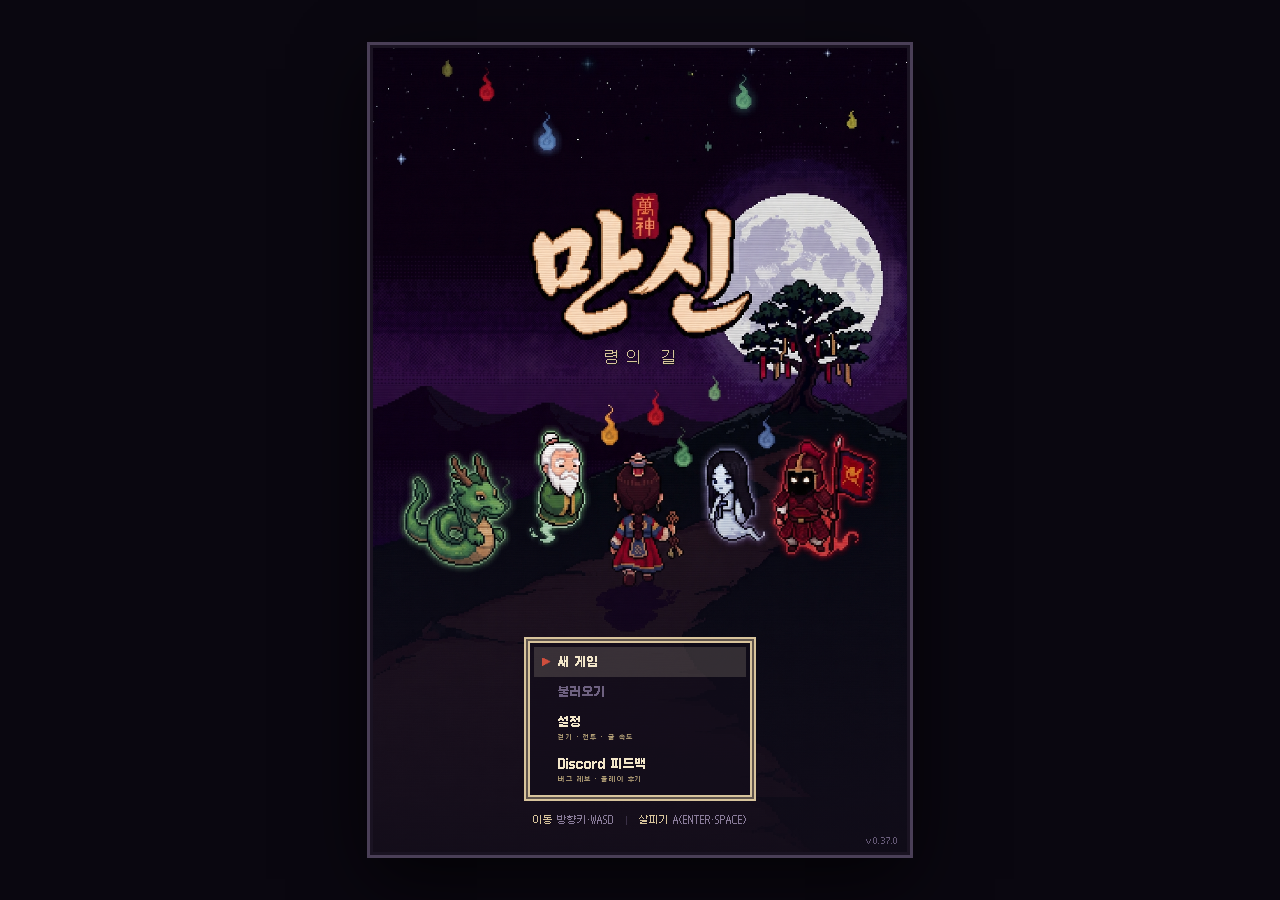
<file: manshin-rpg/index.html>
<!doctype html>
<html lang="ko">
  <head>
    <meta charset="UTF-8" />
    <meta name="viewport" content="width=device-width, initial-scale=1, viewport-fit=cover" />
    <meta name="theme-color" content="#120d1a" />
    <meta name="description" content="귀문이 열린 달밤, 떠도는 령의 이름과 사연을 거두는 한국 무속 령 수집 RPG." />
    <link rel="icon" href="./favicon.ico" sizes="32x32" />
    <link rel="icon" href="./favicon-32x32.png" type="image/png" sizes="32x32" />
    <link rel="icon" href="./favicon.svg" type="image/svg+xml" sizes="any" />
    <link rel="apple-touch-icon" href="./apple-touch-icon.png" sizes="180x180" />
    <link rel="manifest" href="./site.webmanifest" />
    <link rel="canonical" href="https://playmanshin.github.io/manshin-rpg/" />
    <meta property="og:type" content="website" />
    <meta property="og:locale" content="ko_KR" />
    <meta property="og:site_name" content="만신: 령의 길" />
    <!-- 정적 메타는 한국어가 원문이다. 제목만 영문을 병기해 영어권 공유 카드에서도 읽히게 한다. -->
    <meta property="og:title" content="만신: 령의 길 — Manshin: Path of Spirits" />
    <meta property="og:description" content="귀문이 열린 달밤, 떠도는 령의 이름과 사연을 거두는 한국 무속 령 수집 RPG." />
    <meta property="og:url" content="https://playmanshin.github.io/manshin-rpg/" />
    <meta property="og:image" content="https://playmanshin.github.io/manshin-rpg/og-image.png" />
    <meta property="og:image:type" content="image/png" />
    <meta property="og:image:width" content="1726" />
    <meta property="og:image:height" content="911" />
    <meta property="og:image:alt" content="보름달 아래 신령나무로 향하는 무당과 네 령의 픽셀 아트" />
    <meta name="twitter:card" content="summary_large_image" />
    <meta name="twitter:title" content="만신: 령의 길" />
    <meta name="twitter:description" content="귀문이 열린 달밤, 떠도는 령의 이름과 사연을 거두는 한국 무속 령 수집 RPG." />
    <meta name="twitter:image" content="https://playmanshin.github.io/manshin-rpg/og-image.png" />
    <meta name="twitter:image:alt" content="보름달 아래 신령나무로 향하는 무당과 네 령의 픽셀 아트" />
    <style>
      html { background: #0a0710; color-scheme: dark; }
      body { margin: 0; }
    </style>
    <title>만신: 령의 길</title>
    <script type="module" crossorigin src="./assets/index-2Hn1G04B.js"></script>
    <link rel="stylesheet" crossorigin href="./assets/index-BrGZtUfs.css">
  </head>
  <body>
    <main id="game-shell">
      <section id="game-frame" data-i18n-aria="frame.aria" aria-label="만신 령의 길 게임 화면">
        <div id="game-canvas" aria-hidden="true"></div>

        <header id="hud" class="hud-layer">
          <div class="brand-lockup window" data-i18n-aria="brand.aria" aria-label="게임 제목">
            <span class="brand-mark">萬</span>
            <span><b data-i18n="brand.name">만신</b><small data-i18n="brand.sub">령의 길</small></span>
          </div>
          <button id="active-spirit" class="hud-chip spirit-chip window" type="button" data-i18n-aria="hud.spirit.aria" aria-label="령첩 열기">
            <i class="type-dot"></i><span class="spirit-name">장군신</span><em data-i18n="hud.spirit.state">빙의중</em>
          </button>
          <button id="open-journal" class="hud-chip window" type="button"><span data-i18n="hud.ledger">령첩</span> <b id="collection-count">0/27</b></button>
          <button id="open-menu" class="hud-chip window" type="button" data-i18n="hud.menu">메뉴</button>
          <div class="hud-chip coin-chip window" data-i18n-aria="hud.coins.aria" aria-label="보유 엽전"><span data-i18n="hud.coins">엽전</span> <b id="coin-count">60</b></div>
          <div class="hud-chip talisman-chip window" data-i18n-aria="hud.talismans.aria" aria-label="남은 매듭부적"><span data-i18n="hud.talismans">매듭</span> <b id="talisman-count">8</b></div>
        </header>

        <aside id="objective" class="paper-chip window hud-layer">
          <span id="objective-act">첫째 거리</span>
          <b id="objective-text">고갯마루의 목소리를 쫓자</b>
          <small id="quest-text">퀘스트 · 서낭할미에게 고개의 사정을 듣자</small>
          <small id="guide-text" class="guide-text hidden">길잡이 · 고개를 걸어 보자</small>
        </aside>

        <div id="area-label" class="area-label hud-layer" aria-live="polite">
          <small id="area-subtitle">첫째 거리 · 부정거리</small>
          <strong id="area-name">서낭당 고개</strong>
        </div>

        <section id="dialogue" class="dialogue window hidden" aria-live="polite">
          <span class="speaker">방울소리</span>
          <p>령무 속에서 낯선 기척이 느껴진다.</p>
          <i>▼</i>
        </section>

        <!-- 예/아니오 선택창 — 1세대 문법: 대화창 위 오른쪽에 뜬다. -->
        <nav id="dialogue-choice" class="dialogue-choice window hidden" data-i18n-aria="dialogue.choice.aria" aria-label="선택"></nav>

        <!-- 본굿 제목 카드 — 본굿을 맡거나 마치는 순간 중앙에 잠깐 뜬다. -->
        <div id="region-card" class="region-card hidden" aria-live="polite">
          <span id="region-card-act">첫째 거리</span>
          <h3 id="region-card-name">서낭당 고개</h3>
          <b id="region-card-subtitle">부정거리</b>
        </div>
        <div id="quest-card" class="quest-card window hidden" aria-live="polite">
          <span>퀘스트</span>
          <h3 id="quest-card-title">금줄을 다시 잇는 손</h3>
          <b id="quest-card-verb">맡았다</b>
        </div>

        <section id="battle-ui" class="battle-ui hidden" data-i18n-aria="battle.aria" aria-label="령 전투">
          <div class="combatant enemy-card window">
            <div class="combatant-title"><span id="enemy-name">달걀귀신</span><small id="enemy-level">초령 2</small></div>
            <div class="hp-row"><b data-i18n="battle.life">HP</b><div class="hp-track"><i id="enemy-hp-bar"></i></div></div>
            <div class="type-line"><i id="enemy-type-dot"></i><span id="enemy-type">음토 · 황방</span></div>
          </div>
          <div class="combatant ally-card window">
            <div class="combatant-title"><span id="ally-name">장군신</span><small id="ally-level">초령 3</small></div>
            <div class="hp-row"><b data-i18n="battle.life">HP</b><div class="hp-track"><i id="ally-hp-bar"></i></div></div>
            <div class="hp-row exp-row"><b data-i18n="battle.xp">경험</b><div class="hp-track exp-track"><i id="ally-exp-bar"></i></div></div>
            <div class="type-line"><i id="ally-type-dot"></i><span id="ally-type">양금 · 백방</span></div>
          </div>
          <div id="battle-message" class="battle-message window" aria-live="assertive">령과 눈이 마주쳤다.</div>
          <div id="battle-commands" class="battle-commands window">
            <!-- 루트 — 1세대식 네 가지 행동 -->
            <div id="battle-menu-root" class="battle-menu">
              <button id="fight-button" class="fight-command" type="button" data-battle-menu="fight"><b data-i18n="battle.fight">싸운다</b><span data-i18n="battle.fight.hint">모신 령의 기술을 쓴다</span></button>
              <button type="button" data-battle-menu="possess"><b data-i18n="battle.switch">교대하기</b><span data-i18n="battle.switch.hint">몸에 모실 령을 고른다</span></button>
              <button class="knot-command" type="button" data-battle-menu="bag"><b data-i18n="battle.bag">가방</b><span data-i18n="battle.bag.hint">부적과 물건을 꺼낸다</span></button>
              <button class="flee-command" type="button" data-battle-action="flee"><b data-i18n="battle.flee">도망친다</b><span data-i18n="battle.flee.hint">금줄 밖으로 피한다</span></button>
            </div>
            <!-- 기술 — 왼쪽 목록 + 오른쪽 설명 (1세대 기술창) -->
            <div id="battle-menu-fight" class="battle-menu battle-menu-fight hidden">
              <div class="skill-list" role="menu">
                <button type="button" data-battle-action="skill-0" data-skill-slot="0"><b id="skill-0-name">신칼베기</b><i id="skill-0-pp" class="skill-pp"></i></button>
                <button type="button" data-battle-action="skill-1" data-skill-slot="1"><b id="skill-1-name">철갑호령</b><i id="skill-1-pp" class="skill-pp"></i></button>
                <button id="skill-2-button" class="hidden" type="button" data-battle-action="skill-2" data-skill-slot="2"><b id="skill-2-name"></b><i id="skill-2-pp" class="skill-pp"></i></button>
                <button id="skill-3-button" class="hidden" type="button" data-battle-action="skill-3" data-skill-slot="3"><b id="skill-3-name"></b><i id="skill-3-pp" class="skill-pp"></i></button>
                <button id="struggle-button" class="hidden" type="button" data-battle-action="struggle" data-skill-slot="struggle"><b data-i18n="battle.struggle">몸부림</b></button>
                <button id="gut-button" class="gut-command" type="button" data-battle-action="gut" data-skill-slot="gut"><i class="gut-seal">降</i><b id="gut-name">참수</b></button>
                <button class="back-command" type="button" data-battle-menu="back"><b data-i18n="battle.back">돌아간다</b></button>
              </div>
              <aside id="skill-detail" class="skill-detail" aria-live="polite">
                <b id="skill-detail-name">신칼베기</b>
                <span id="skill-detail-type">양금 · 공격</span>
                <span id="skill-detail-power">위력 7 · 명중 100</span>
                <p id="skill-detail-desc">신칼이 달빛을 가른다.</p>
              </aside>
            </div>
            <!-- 교대 — 판단 화면: 후보(초령·오행·생명 줄·상태) + 커서가 닿은 후보의 대비 한 줄 -->
            <div id="battle-menu-possess" class="battle-menu battle-menu-list hidden">
              <div id="possess-list" class="battle-choice-list swap-list"></div>
              <div class="battle-list-foot">
                <p id="possess-detail" class="battle-choice-detail" aria-live="polite"></p>
                <button class="back-command" type="button" data-battle-menu="back"><b data-i18n="battle.back">돌아간다</b></button>
              </div>
            </div>
            <!-- 가방 — 매듭부적(거두기) + 소지품. 못 쓰는 줄은 흐리고, 까닭은 아래 한 줄이 말한다 -->
            <div id="battle-menu-bag" class="battle-menu battle-menu-list hidden">
              <div id="bag-list" class="battle-choice-list">
                <button type="button" data-battle-action="bind"><b>매듭부적 던지기</b><span id="bind-chance">부적 8장</span></button>
              </div>
              <div class="battle-list-foot">
                <p id="bag-detail" class="battle-choice-detail" aria-live="polite"></p>
                <button class="back-command" type="button" data-battle-menu="back"><b data-i18n="battle.back">돌아간다</b></button>
              </div>
            </div>
          </div>
        </section>

        <nav id="mobile-controls" class="mobile-controls hud-layer" data-i18n-aria="touch.aria" aria-label="터치 조작">
          <div id="touch-joystick" class="dpad" role="group" data-i18n-aria="touch.stick.aria" aria-label="이동 조이스틱">
            <button type="button" data-input="up" tabindex="-1" data-i18n-aria="touch.up.aria" aria-label="위로"></button>
            <button type="button" data-input="left" tabindex="-1" data-i18n-aria="touch.left.aria" aria-label="왼쪽"></button>
            <button type="button" data-input="down" tabindex="-1" data-i18n-aria="touch.down.aria" aria-label="아래"></button>
            <button type="button" data-input="right" tabindex="-1" data-i18n-aria="touch.right.aria" aria-label="오른쪽"></button>
            <i class="dpad-knob" aria-hidden="true"></i>
          </div>
          <div class="face-buttons">
            <button class="face-button face-b" type="button" data-input="cancel" data-i18n-aria="touch.b.aria" aria-label="물러(취소)"><b>B</b><span data-i18n="touch.b">물러</span></button>
            <button class="face-button face-a" type="button" data-input="confirm" data-i18n-aria="touch.a.aria" aria-label="방울(확인)"><b>A</b><span data-i18n="touch.a">방울</span></button>
          </div>
        </nav>

        <div id="title-screen" class="overlay title-screen">
          <div class="moon" aria-hidden="true"><i></i><i></i><i></i></div>
          <div class="title-copy">
            <h2 data-i18n="title.sub">령의 길</h2>
          </div>
          <nav id="title-menu" class="title-menu window" data-i18n-aria="title.menu.aria" aria-label="시작 메뉴">
            <button id="title-new" type="button"><b data-i18n="title.new">새 게임</b></button>
            <button id="title-continue" type="button" disabled><b data-i18n="title.continue">불러오기</b></button>
            <button id="title-options" type="button"><b data-i18n="title.options">설정</b><small data-i18n="title.options.hint">걷기 · 전투 · 글 속도</small></button>
            <a href="https://discord.gg/VbpQQJeWG" target="_blank" rel="noopener noreferrer"><b data-i18n="title.discord">Discord 피드백</b><small data-i18n="title.discord.hint">버그 제보 · 플레이 후기</small></a>
          </nav>
          <!-- 조작 안내는 UIController가 지금 바인딩에서 다시 그린다(input/keyHints.ts) — 아래는 기본 매핑의 꼴. -->
          <div id="title-controls" class="controls-hint"><b>이동</b> 방향키·WASD <i></i> <b>살피기</b> A(ENTER·SPACE)</div>
          <small class="prototype-label" data-i18n="title.prototype">PLAYABLE PROTOTYPE · 독자적 세계관과 원본 픽셀 아트</small>
          <small id="app-version" class="version-label" aria-hidden="true"></small>
        </div>

        <div id="starter-screen" class="overlay starter-screen hidden" role="dialog" aria-modal="true" aria-labelledby="starter-title">
          <div class="starter-heading">
            <span data-i18n="starter.kicker">神病 · 무당 선택</span>
            <h2 id="starter-title" data-i18n-html="starter.title">누구의 몸에<br />신이 내렸나</h2>
            <p data-i18n="starter.intro">신병을 앓다 신내림을 받은 아이. 산마루 신령 나무로 올라가 첫 몸주신을 모시게 됩니다.</p>
          </div>
          <div id="starter-list" class="starter-list"></div>
          <button id="back-to-title" class="text-button" type="button" data-i18n="common.back">돌아가기</button>
        </div>

        <div id="slot-screen" class="overlay starter-screen hidden" role="dialog" aria-modal="true" aria-labelledby="slot-title">
          <div class="starter-heading">
            <span data-i18n="slot.kicker">旅程 · 세 자리</span>
            <h2 id="slot-title">어느 여정을<br />이어 가는가</h2>
            <p id="slot-intro">방울은 세 자리의 여정을 기억한다.</p>
          </div>
          <nav id="slot-list" class="title-menu window" data-i18n-aria="slot.list.aria" aria-label="세이브 슬롯"></nav>
          <button id="back-to-title-from-slots" class="text-button" type="button" data-i18n="common.back">돌아가기</button>
        </div>

        <!-- 1세대식 코너 메뉴 — 월드 위에 작은 세로 리스트가 뜬다. -->
        <nav id="corner-menu" class="corner-menu window hud-layer hidden" data-i18n-aria="corner.aria" aria-label="게임 메뉴">
          <button type="button" data-corner-item="spirits" data-i18n="corner.spirits">령첩</button>
          <button type="button" data-corner-item="party" data-i18n="corner.party">모신 령</button>
          <button type="button" data-corner-item="quests" data-i18n="corner.quests">퀘스트</button>
          <button type="button" data-corner-item="atlas" data-i18n="corner.atlas">길그림</button>
          <button type="button" data-corner-item="items" data-i18n="corner.items">소지품</button>
          <button type="button" data-corner-item="mudang" data-i18n="corner.mudang">무당</button>
          <button type="button" data-corner-item="glossary" data-i18n="corner.glossary">무속 풀이</button>
          <button type="button" data-corner-item="save" data-i18n="corner.save">저장</button>
          <button type="button" data-corner-item="options" data-i18n="corner.options">설정</button>
          <button type="button" data-corner-item="system" data-i18n="corner.system">나가기</button>
          <button type="button" data-corner-item="close" data-i18n="corner.close">닫는다</button>
        </nav>

        <div id="journal" class="overlay panel-overlay game-menu window hidden" role="dialog" aria-modal="true" aria-labelledby="journal-title">
          <div class="panel-header">
            <div><span data-i18n="journal.kicker">神堂記錄</span><h2 id="journal-title">령첩</h2></div>
            <button id="close-journal" type="button" data-i18n-aria="journal.close.aria" aria-label="메뉴로 돌아가기">×</button>
          </div>

          <section class="menu-panel" data-menu-panel="spirits">
            <p class="panel-intro" data-i18n="panel.spirits.intro">굿거리에서 만난 이름들의 기록. 아직 못 만난 넋은 그림자로 남는다.</p>
            <!-- 미수집 거름 — 아직 령첩에 오르지 않은 이름만 남긴다(기기 설정). 눌린 상태는 aria-pressed가 쥔다. -->
            <div class="ledger-toolbar"><button type="button" class="ledger-filter" data-ledger-filter aria-pressed="false" data-i18n="ledger.filter">미수집만 보기</button></div>
            <div id="journal-list" class="journal-list"></div>
            <div class="legend"><b data-i18n="panel.spirits.legend">음양오행 상성</b><span data-i18n="panel.spirits.legend.note">목 → 토 → 수 → 화 → 금 → 목 · 음↔양 충돌</span></div>
          </section>

          <section class="menu-panel hidden" data-menu-panel="party">
            <p class="panel-intro" data-i18n="panel.party.intro">지금 데리고 걷는 령들. 몸에 모실 령을 여기서 정한다.</p>
            <div id="party-list" class="journal-list"></div>
          </section>

          <section class="menu-panel hidden" data-menu-panel="quests">
            <p class="panel-intro" data-i18n="panel.quests.intro">거리마다 얽힌 본굿과 길에서 맡은 이야기. 지금 해야 할 일은 바로 보이고, 각 기록을 펼치면 사연·목적지·필요한 준비·지나온 발자취가 이어진다.</p>
            <div id="quest-list" class="quest-list"></div>
          </section>

          <!-- 무당 — 위는 트레이너 카드(초상·별호·네 셈), 아래는 창 너비를 다 쓰는 기록 세 칸. -->
          <section class="menu-panel hidden" data-menu-panel="mudang">
            <div id="mudang-card" class="mudang-card">
              <div class="mudang-portrait"><canvas id="mudang-canvas"></canvas></div>
              <div class="mudang-info">
                <h3 id="mudang-name">달래</h3>
                <p id="mudang-title">애동무당</p>
                <p id="mudang-next-title" class="mudang-next-title"></p>
                <dl class="mudang-stats">
                  <div><dt data-i18n="mudang.stat.ledger">령첩</dt><dd id="mudang-collection">0/18</dd></div>
                  <div><dt data-i18n="mudang.stat.bosses">문지기</dt><dd id="mudang-bosses">0/5</dd></div>
                  <div><dt data-i18n="mudang.stat.coins">엽전</dt><dd id="mudang-coins">60닢</dd></div>
                  <div><dt data-i18n="mudang.stat.talismans">매듭부적</dt><dd id="mudang-talismans">8장</dd></div>
                </dl>
              </div>
            </div>
            <div class="mudang-records">
              <section class="mudang-record">
                <h4 class="mudang-tokens-label" data-i18n="mudang.tokens.label">징표</h4>
                <p id="mudang-tokens" class="mudang-tokens">아직 없음</p>
              </section>
              <section class="mudang-record">
                <h4 class="mudang-tokens-label" data-i18n="mudang.knots.label">스승의 다섯 매듭</h4>
                <div id="mudang-knots" class="mudang-knots"></div>
              </section>
              <section class="mudang-record">
                <h4 class="mudang-tokens-label" data-i18n="mudang.abilities.label">령의 재주</h4>
                <div id="mudang-abilities" class="mudang-knots"></div>
              </section>
              <!-- 무속 풀이 — 코너 메뉴와 같은 창(GlossaryPanel)을 연다. 풀어 둔 말·새 말의 수를 곁에 적는다. -->
              <section class="mudang-record mudang-glossary">
                <h4 class="mudang-tokens-label" data-i18n="mudang.glossary.label">무속 풀이</h4>
                <p id="mudang-glossary-tally" class="mudang-knot"></p>
                <button type="button" class="menu-primary-button mudang-glossary-button" data-open-glossary data-i18n="mudang.glossary.open">무속 풀이 펼치기</button>
              </section>
            </div>
          </section>

          <!-- 길그림 — 다닌 길의 지도. 여기서 이동하지는 않는다(이동은 성황당 노정기). -->
          <section class="menu-panel hidden" data-menu-panel="atlas">
            <!-- 창 제목이 이미 「길그림」이다 — 이 머리는 제목을 되풀이하지 않고 지금 선 자리를 든다. -->
            <div class="menu-section-heading atlas-heading"><div><span data-i18n="atlas.here">지금 선 곳</span><h3 id="atlas-here">서낭당 고개</h3></div></div>
            <div id="atlas-navigator"></div>
            <details id="atlas-overview" class="atlas-overview">
              <summary>다섯 거리 전체 지도</summary>
              <div id="atlas-overview-actions" class="atlas-actions"></div>
            <p class="panel-intro atlas-overview-intro" data-i18n="atlas.intro">밟은 길은 또렷하고, 들은 길은 흐리고, 아직 모르는 길은 물음표로 남는다. 붉은 길은 거리와 거리를 잇는 봉인문 길이고, 부적이 붙은 길목은 징표를 다 꿰어야 열린다. 거리 사이의 이동은 성황당의 「노정기」가 맡는다.</p>
            <div id="atlas-world" class="atlas-world-frame" role="group" aria-label="다섯 거리의 길그림" data-i18n-aria="atlas.map.aria"></div>
            </details>
            <p class="atlas-summary-label" data-i18n="atlas.summary.label">거리 요약</p>
            <div id="atlas-list" class="atlas-list"></div>
          </section>

          <section class="menu-panel hidden" data-menu-panel="items">
            <div class="menu-section-heading"><div><span data-i18n="items.kicker">所持品</span><h3 data-i18n="items.title">소지품</h3></div><b><span data-i18n="items.coins.label">엽전</span> <i id="inventory-coin-count">60</i><span data-i18n="items.coins.unit">닢</span></b></div>
            <p class="panel-intro" data-i18n="items.intro">길에서 찾거나 상점에서 산 물건이다. 길 위에서는 여기서, 굿판에서는 가방으로 꺼내 쓴다.</p>
            <div id="inventory-list" class="inventory-list"></div>
            <div id="shop-section" class="shop-section hidden">
              <div class="menu-section-heading"><div><span data-i18n="shop.kicker">市廛</span><h3 id="shop-name">약초꾼의 가게</h3></div><b data-i18n="shop.pick">물건을 고르자</b></div>
              <div id="shop-list" class="inventory-list"></div>
            </div>
            <p id="item-message" class="menu-feedback" aria-live="polite"></p>
          </section>

          <section class="menu-panel hidden" data-menu-panel="save">
            <div class="menu-section-heading"><div><span data-i18n="save.kicker">記錄</span><h3 data-i18n="save.title">여정 저장</h3></div><b data-i18n="save.auto">자동 저장 사용 중</b></div>
            <div class="save-card">
              <span data-i18n="save.where">현재 위치</span><strong id="save-location">첫째 거리 · 서낭당 고개</strong>
              <p id="save-progress">령 0/27 · 문지기 0/5 · 퀘스트 0/5</p>
            </div>
            <p class="panel-intro" data-i18n="save.intro">이동·전투·상점·퀘스트 진행은 자동 저장된다. 아래 버튼으로 지금 상태를 한 번 더 기록할 수 있다.</p>
            <button id="manual-save" class="menu-primary-button" type="button" data-i18n="save.button">지금 저장하기</button>
            <p id="save-message" class="menu-feedback" aria-live="polite"></p>
          </section>

          <section class="menu-panel hidden" data-menu-panel="options">
            <!-- 창 제목이 「설정」이라 첫 묶음은 머리 없이 바로 선다. 조작 키 묶음만 머리를 단다. -->
            <div class="option-row">
              <div><b data-i18n="options.locale">언어 / Language</b><small data-i18n="options.locale.hint">바꾸면 굿판을 다시 차린다 — reloads the game</small></div>
              <button id="option-locale" class="menu-primary-button" type="button">한국어</button>
            </div>
            <div class="option-row">
              <div><b data-i18n="options.walk">걷기 속도</b><small data-i18n="options.walk.hint">주인공이 길에서 한 칸씩 걷는 빠르기</small></div>
              <button id="option-movement-speed" class="menu-primary-button" type="button">보통</button>
            </div>
            <div class="option-row">
              <div><b data-i18n="options.battle">전투 속도</b><small data-i18n="options.battle.hint">굿판의 메시지와 모든 전투 연출이 흐르는 빠르기</small></div>
              <button id="option-battle-speed" class="menu-primary-button" type="button">보통</button>
            </div>
            <div class="option-row">
              <div><b data-i18n="options.sound">소리</b><small id="option-sound-hint">방울·징·장구 장단과 효과음 (M 키로도 켜고 끈다)</small></div>
              <button id="option-sound" class="menu-primary-button" type="button" aria-pressed="true">켬</button>
            </div>
            <div class="option-row">
              <div><b data-i18n="options.text">글 속도</b><small data-i18n="options.text.hint">대화문이 찍히는 빠르기</small></div>
              <button id="option-text-speed" class="menu-primary-button" type="button">보통</button>
            </div>
            <div class="option-row">
              <div><b data-i18n="options.fx">전투 연출</b><small data-i18n="options.fx.hint">끄면 굿거리 시네마틱과 타격 연출을 건너뛴다</small></div>
              <button id="option-battle-fx" class="menu-primary-button" type="button" aria-pressed="true">켬</button>
            </div>
            <div class="option-row">
              <div><b data-i18n="options.contrast">높은 대비</b><small data-i18n="options.contrast.hint">글자와 창의 대비를 올려 읽기 쉽게 한다</small></div>
              <button id="option-contrast" class="menu-primary-button" type="button" aria-pressed="false">끔</button>
            </div>
            <div class="menu-section-heading"><div><span data-i18n="options.keys.kicker">操作</span><h3 data-i18n="options.keys.title">조작 키</h3></div></div>
            <div id="keymap-rows"></div>
            <p id="keymap-message" class="menu-feedback" aria-live="polite"></p>
            <div class="option-row">
              <div><b data-i18n="options.reset">조작 기본값</b><small data-i18n="options.reset.hint">모든 키를 처음 상태로 되돌린다 (메뉴 커서 방향키는 항상 고정)</small></div>
              <button id="option-keymap-reset" class="menu-primary-button" type="button" data-i18n="options.reset.button">복원</button>
            </div>
            <p class="panel-intro" data-i18n="options.intro">설정은 이 기기에 남는다 — 여정 기록과는 따로 저장된다.</p>
          </section>

          <section class="menu-panel hidden" data-menu-panel="system">
            <div class="menu-section-heading"><div><span data-i18n="system.kicker">歸還</span><h3 data-i18n="system.title">여정에서 나가기</h3></div></div>
            <div id="control-card" class="control-card"><b>조작</b><span>이동 · 방향키·WASD</span><span>살피기 · A(ENTER·SPACE)</span><span>물리기 · B(ESC·X)</span><span>메뉴 · ESC | 소리 · M</span></div>
            <p class="panel-intro" data-i18n="system.intro">타이틀로 돌아가도 현재 여정은 유지된다. 다시 방울을 들면 저장된 자리에서 계속한다.</p>
            <button id="return-to-title" class="menu-danger-button" type="button" data-i18n="system.return">저장하고 타이틀로</button>
            <div class="menu-section-heading"><div><span data-i18n="system.fresh.kicker">初心</span><h3 data-i18n="system.fresh.title">새 여정</h3></div></div>
            <p class="panel-intro" data-i18n="system.fresh.intro">지금까지 거둔 이름과 걸어온 길을 모두 지우고 처음부터 다시 시작한다. 되돌릴 수 없다.</p>
            <button id="erase-save" class="menu-danger-button" type="button" data-i18n="system.erase">여정을 지우고 처음부터</button>
            <p id="erase-message" class="menu-feedback" aria-live="polite"></p>
          </section>
        </div>

        <div id="collection-complete" class="overlay complete-overlay hidden" role="dialog" aria-modal="true">
          <div id="complete-seal" class="complete-seal">結</div>
          <span id="ending-kicker">진오기굿 · 일단락</span>
          <h2 id="ending-title">귀문 앞에서<br />마지막 방울을 울렸다</h2>
          <p id="ending-body">령은 도구가 아니라 사연이다.<br /><b id="ending-collection">0/27령 · 문지기 5/5</b><br />남은 이름은 다시 굿판을 걸으며 만날 수 있다.</p>
          <button id="continue-exploring" class="main-button window" type="button"><span data-i18n="complete.continue">계속 둘러보기</span></button>
          <a class="ending-feedback-link main-button window" href="https://discord.gg/VbpQQJeWG" target="_blank" rel="noopener noreferrer"><span data-i18n="complete.feedback">Discord에 피드백 남기기</span></a>
        </div>

        <div id="rotate-notice" data-i18n="rotate.notice">화면을 세로로 돌리면 더 편하게 놀 수 있어요.</div>
      </section>
    </main>
  </body>
</html>
</file>
<file: manshin-rpg/assets/index-BrGZtUfs.css>
@font-face{font-family:Galmuri14;font-style:normal;font-stretch:100%;font-weight:400;font-display:swap;src:local(Galmuri14 Regular),url(./Galmuri14-BIHuh8Vm.woff2)format("woff2"),url(./Galmuri14-D4Pmir6R.ttf)format("truetype")}@font-face{font-family:Galmuri11;font-style:normal;font-stretch:100%;font-weight:400;font-display:swap;src:local(Galmuri11 Regular),url(./Galmuri11-DfQIlyDK.woff2)format("woff2"),url(./Galmuri11-vgeXnu_q.ttf)format("truetype")}@font-face{font-family:Galmuri11;font-style:normal;font-stretch:100%;font-weight:700;font-display:swap;src:local(Galmuri11 Bold),url(./Galmuri11-Bold-QdFGsJ3v.woff2)format("woff2"),url(./Galmuri11-Bold-CgKcsNKD.ttf)format("truetype")}@font-face{font-family:Galmuri11;font-style:normal;font-stretch:75%;font-weight:400;font-display:swap;src:local(Galmuri11 Condensed),url(./Galmuri11-Condensed-WKbBpJxC.woff2)format("woff2"),url(./Galmuri11-Condensed-CaNimRey.ttf)format("truetype")}@font-face{font-family:Galmuri9;font-style:normal;font-stretch:100%;font-weight:400;font-display:swap;src:local(Galmuri9 Regular),url(./Galmuri9-B9HMP827.woff2)format("woff2"),url(./Galmuri9-CGMT27DB.ttf)format("truetype")}@font-face{font-family:Galmuri7;font-style:normal;font-stretch:100%;font-weight:400;font-display:swap;src:local(Galmuri7 Regular),url(./Galmuri7-DZrunm1m.woff2)format("woff2"),url(./Galmuri7-BwA8cdXI.ttf)format("truetype")}@font-face{font-family:GalmuriMono11;font-style:normal;font-stretch:100%;font-weight:400;font-display:swap;src:local(GalmuriMono11 Regular),url(./GalmuriMono11-gm2AMfCH.woff2)format("woff2"),url(./GalmuriMono11-CvSoCsUl.ttf)format("truetype")}@font-face{font-family:GalmuriMono9;font-style:normal;font-stretch:100%;font-weight:400;font-display:swap;src:local(GalmuriMono9 Regular),url(./GalmuriMono9-QBu4wfLg.woff2)format("woff2"),url(./GalmuriMono9-Blpdijm2.ttf)format("truetype")}@font-face{font-family:GalmuriMono7;font-style:normal;font-stretch:100%;font-weight:400;font-display:swap;src:local(GalmuriMono7 Regular),url(./GalmuriMono7-lv5DbgyP.woff2)format("woff2"),url(./GalmuriMono7-B1SRTL28.ttf)format("truetype")}:root{--ink:#1a1322;--ink-soft:#3a3046;--hanji:#f2e6c9;--hanji-dim:#d8c49c;--hanji-deep:#b3a077;--night:#120d1a;--night-2:#1d1528;--red:#cf4e3d;--red-deep:#8f2f28;--gold:#d7a846;--type-color:#d7a846;color:var(--ink);font-synthesis:none;font-family:Galmuri11,Apple SD Gothic Neo,sans-serif}*{box-sizing:border-box}html,body{background:#0a0710;width:100%;min-height:100%;margin:0;overflow:hidden}button{font:inherit;color:inherit}button:focus-visible{outline:2px solid var(--gold);outline-offset:1px}#game-shell{place-items:center;width:100vw;min-height:100svh;padding:2vh 12px;display:grid}#game-frame{aspect-ratio:2/3;isolation:isolate;background:var(--night);border:3px solid var(--ink);-webkit-user-select:none;user-select:none;-webkit-touch-callout:none;-webkit-tap-highlight-color:transparent;width:min(100vw - 24px,64svh,540px);max-height:96svh;position:relative;overflow:hidden;box-shadow:0 0 0 3px #4a3f57,0 24px 70px #000000b3}.dialogue p,.menu-panel p,.spirit-info,.inventory-entry p{-webkit-user-select:text;user-select:text}#game-canvas{z-index:1;position:absolute;inset:0}#game-canvas canvas{image-rendering:pixelated;display:block;width:100%!important;height:100%!important}.window{color:var(--ink);background:var(--hanji);border:2px solid var(--ink);box-shadow:0 0 0 2px var(--hanji), 0 0 0 4px var(--ink)}.window-dark{color:var(--hanji);background:var(--night-2);border:2px solid var(--hanji-dim);box-shadow:0 0 0 2px var(--night-2), 0 0 0 4px var(--hanji-dim)}.hud-layer{z-index:8;position:absolute}.hidden{display:none!important}#game-frame:lang(ko){word-break:keep-all;overflow-wrap:anywhere}#hud{justify-content:flex-end;align-items:stretch;gap:5px;padding:0;display:flex;inset:6px 6px auto}#hud .brand-lockup,#hud #active-spirit,#hud #open-journal,#hud .coin-chip,#hud .talisman-chip{display:none}#open-menu{min-height:28px;padding:5px 9px;font-family:Galmuri11,sans-serif;font-size:12px;position:relative}#open-menu:after{content:"";position:absolute;inset:-10px -8px -12px}.atlas-world-frame{overscroll-behavior:contain;max-height:520px;margin:0 0 12px;overflow:auto}.atlas-world{width:100%;position:relative;container-type:inline-size}.atlas-world-canvas{width:100%;height:auto;image-rendering:pixelated;display:block}.atlas-world-label{color:#3a312a;text-align:center;text-shadow:0 0 3px #efe7d2f2,0 0 3px #efe7d2f2;word-break:keep-all;pointer-events:auto;font-family:Galmuri7,sans-serif;font-size:max(6px,1.75cqw);line-height:1.3;position:absolute}.atlas-world-label.kind-hub{font-family:Galmuri9,sans-serif;font-size:max(8px,2.5cqw)}.atlas-world-label.unknown{color:#3a312a73}.atlas-world-label.known{color:#3a312a99}.atlas-world-label.crowded{opacity:.75}.atlas-world-label.current{color:var(--red-deep);font-weight:700}.atlas-world-label.kind-gauntlet.visited,.atlas-world-label.kind-gauntlet.current{color:var(--red-deep)}.atlas-world-seal{color:var(--red-deep);white-space:nowrap;text-shadow:0 0 3px #efe7d2f2,0 0 3px #efe7d2f2;pointer-events:none;font-family:Galmuri7,sans-serif;font-size:max(6px,1.75cqw);line-height:1.3;position:absolute;transform:translate(-50%)}.atlas-world-plaque{pointer-events:none;background:#f7f1e0db;border:1px solid #3a312a8c;border-left-width:2px;flex-direction:column;min-width:18cqw;max-width:26cqw;padding:.5cqw .75cqw .75cqw;line-height:1.25;display:flex;position:absolute}.atlas-world-plaque small{color:#3a312a9e;letter-spacing:.06em;font-family:Galmuri7,sans-serif;font-size:max(6px,1.5cqw)}.atlas-world-plaque b{color:#2c241d;word-break:keep-all;font-family:Galmuri9,sans-serif;font-size:max(7px,2cqw);font-weight:400}.atlas-world-plaque.current{border-color:var(--red-deep);background:#fff3e0f0}.atlas-world-plaque.current b{color:var(--red-deep)}.atlas-world-plaque.locked{opacity:.7}.atlas-world-plaque.locked b{color:#3a312a99}.atlas-world-here{background:var(--red-deep);pointer-events:none;width:3cqw;height:3cqw;animation:1.6s ease-in-out infinite atlas-here-pulse;position:absolute;transform:translate(-50%,-100%)rotate(45deg);box-shadow:0 0 0 .5cqw #f7f1e0e6,0 0 0 .75cqw #8b3a2e59}@keyframes atlas-here-pulse{0%,to{box-shadow:0 0 0 .5cqw #f7f1e0e6,0 0 0 .75cqw #8b3a2e66}50%{box-shadow:0 0 0 .5cqw #f7f1e0e6,0 0 0 1.75cqw #8b3a2e1a}}.atlas-summary-label{color:var(--red-deep);letter-spacing:.14em;margin:0 0 5px;font-family:Galmuri9,sans-serif;font-size:10px}.atlas-list{gap:5px;display:grid}.atlas-row{border:1px solid var(--hanji-deep);background:#fffcf280;border-left-width:2px;padding:6px 8px 7px}.atlas-row.current{border-left-color:var(--red-deep);background:#fff6e2bf}.atlas-row.locked{opacity:.62}.atlas-row h4{flex-wrap:wrap;align-items:baseline;gap:2px 6px;margin:0 0 3px;font-size:12px;font-weight:400;display:flex}.atlas-row h4 small{color:var(--ink-soft);letter-spacing:.06em;font-family:Galmuri9,sans-serif;font-size:10px}.atlas-row h4 b{color:var(--ink-soft);margin-left:auto;font-family:Galmuri9,sans-serif;font-size:10px;font-weight:400}.atlas-row.cleared h4 b{color:#8a5f10}.atlas-note{color:var(--ink-soft);margin:0;font-family:Galmuri9,sans-serif;font-size:10px;line-height:1.6}.brand-lockup{align-items:center;gap:5px;margin-right:auto;padding:3px 6px;display:flex}.brand-mark{width:18px;height:18px;color:var(--hanji);background:var(--red-deep);border:1px solid var(--ink);place-items:center;font-family:serif;font-size:12px;display:grid}.brand-lockup b{font-size:11px}.brand-lockup small{display:none}.hud-chip{cursor:default;align-items:center;gap:5px;padding:4px 6px;font-family:Galmuri9,sans-serif;font-size:10px;display:flex}button.hud-chip{cursor:pointer}button.hud-chip:hover{background:#fbf3dd}.hud-chip b{color:var(--red-deep)}.spirit-chip em{color:var(--ink-soft);font-family:Galmuri9,sans-serif;font-size:10px;font-style:normal}.type-dot,.type-line i{background:var(--type-color);border:1px solid var(--ink);flex:none;width:6px;height:6px}.talisman-chip span{color:var(--ink-soft)}.coin-chip span{color:#765512}.paper-chip{max-width:210px;padding:6px 9px;font-family:Galmuri9,sans-serif;top:8px;left:8px}.paper-chip span,.paper-chip b,.paper-chip small{display:block}.paper-chip span{color:var(--red-deep);letter-spacing:.08em;font-size:10px}.paper-chip b{margin-top:3px;font-family:Galmuri11,sans-serif;font-size:12px;font-weight:400;line-height:1.4}.paper-chip small{color:#665733;border-top:1px dashed var(--hanji-deep);margin-top:5px;padding-top:4px;font-size:10px;line-height:1.45}.paper-chip small[data-completed=true]{color:#39704a}#objective{opacity:.96;cursor:pointer;gap:2px;max-width:min(280px,56%);padding:5px 8px 6px;transition:opacity .2s;display:grid}#objective:focus-visible{outline:2px solid var(--gold);outline-offset:3px}#objective #objective-act{color:var(--ink-soft);letter-spacing:.1em;font-size:10px}#objective #objective-text{font-size:12px;line-height:1.45}#objective #quest-text{color:var(--ink-soft);font-size:10px;line-height:1.5}#objective #quest-text[data-completed=true]{color:#8a5f10}#objective #quest-text[data-pinned=true]{color:#7a3a14}#objective .guide-text{color:var(--red-deep);font-size:10px;line-height:1.5}#objective.is-collapsed{max-width:calc(100% - 72px);padding:4px 8px}#objective.is-collapsed>*{display:none}#objective.is-collapsed[data-focus=guide]>#guide-text,#objective.is-collapsed[data-focus=quest]>#quest-text,#objective.is-collapsed[data-focus=objective]>#objective-text{white-space:nowrap;text-overflow:ellipsis;border:0;margin:0;padding:0;font-family:Galmuri11,sans-serif;font-size:12px;line-height:1.4;display:block;overflow:hidden}#objective.is-walking{opacity:.6}#objective.is-collapsed.is-walking{opacity:.4}body.in-battle #objective{display:none!important}@keyframes objective-mark{0%{background:#b02e2e57;box-shadow:-3px 0 #b02e2e57}70%{background:#b02e2e1f;box-shadow:-3px 0 #b02e2e1f}to{background:0 0;box-shadow:-3px 0 #0000}}.objective-marked{animation:.56s ease-out objective-mark}.area-label{text-align:right;max-width:min(200px,40%);color:var(--hanji);text-shadow:1px 1px 0 var(--ink);pointer-events:none;background:linear-gradient(90deg,#120d1a61,#120d1ac2 36%);padding:4px 8px 5px;animation:3.4s both area-in;top:52px;right:8px}.area-label small,.area-label strong{display:block}.area-label small{color:#e6d6ae;font-family:Galmuri9,sans-serif;font-size:10px}.area-label strong{text-wrap:balance;margin-top:2px;font-family:Galmuri14,sans-serif;font-size:15px;font-weight:400;line-height:1.3}@keyframes area-in{0%{opacity:0;transform:translate(10px)}12%,75%{opacity:1;transform:none}to{opacity:.78}}#objective.is-walking~.area-label{transition:opacity .2s;opacity:.32!important}.dialogue{z-index:15;min-height:84px;padding:18px 14px 14px;position:absolute;bottom:12px;left:8px;right:8px}.dialogue .speaker{color:var(--hanji);background:var(--ink);border:2px solid var(--ink);box-shadow:0 0 0 2px var(--hanji);padding:3px 8px;font-family:Galmuri9,sans-serif;font-size:10px;position:absolute;top:-14px;left:10px}.dialogue p{margin:0;font-size:14px;line-height:1.7}.dialogue>i{color:var(--red-deep);font-size:10px;font-style:normal;animation:.8s steps(2,end) infinite bob;position:absolute;bottom:5px;right:10px}.dialogue.typing>i{display:none}.dialogue-untyped{visibility:hidden}.dialogue.choice-hint p{color:#4a3b2a}.dialogue.has-choice-hints~.dialogue-choice{bottom:148px}@keyframes bob{50%{transform:translateY(3px)}}.dialogue-choice{z-index:16;flex-direction:column;min-width:92px;padding:6px 4px;display:flex;position:absolute;bottom:124px;right:8px}.dialogue-choice button{cursor:pointer;text-align:left;background:0 0;border:0;padding:6px 8px 6px 18px;font-family:Galmuri11,sans-serif;font-size:13px;position:relative}.dialogue-choice button:before{content:"▶";color:var(--red-deep);opacity:0;font-size:9px;position:absolute;top:50%;left:4px;transform:translateY(-50%)}.dialogue-choice button.focused:before,.dialogue-choice button:hover:before{opacity:1}.dialogue-choice.with-portraits{flex-direction:row;gap:4px;min-width:0;right:50%;transform:translate(50%)}.dialogue-choice.with-portraits button{text-align:center;flex-direction:column;align-items:center;gap:2px;padding:6px 6px 4px;display:flex}.dialogue-choice.with-portraits button:before{top:auto;bottom:-2px;left:50%;transform:translate(-50%)}.dialogue-choice.with-portraits canvas{width:40px;height:40px;image-rendering:pixelated}.dialogue-choice button.focused,.dialogue-choice button:hover{background:#fbf3dd}.overlay{z-index:30;position:absolute;inset:0}.title-screen{background:var(--night) url(../title-art.png) center / cover no-repeat;image-rendering:pixelated;flex-direction:column;justify-content:flex-end;align-items:center;padding:42px 24px 26px;display:flex;overflow:hidden}html[lang=en] .title-screen{background-image:url(../title-art-en.png)}html[lang=en] .title-copy{top:39.5%}.title-screen:before{content:"";background:linear-gradient(#120d1a00 52%,#120d1ad1 100%);position:absolute;inset:0}.moon{aspect-ratio:1;opacity:.9;background:url("data:image/svg+xml,%3Csvg xmlns='http://www.w3.org/2000/svg' viewBox='0 0 16 16' shape-rendering='crispEdges'%3E%3Cg fill='%23e8d9ad'%3E%3Crect x='5' y='0' width='6' height='1'/%3E%3Crect x='3' y='1' width='10' height='1'/%3E%3Crect x='2' y='2' width='12' height='1'/%3E%3Crect x='2' y='3' width='12' height='1'/%3E%3Crect x='1' y='4' width='14' height='1'/%3E%3Crect x='1' y='5' width='14' height='1'/%3E%3Crect x='0' y='6' width='16' height='4'/%3E%3Crect x='1' y='10' width='14' height='1'/%3E%3Crect x='1' y='11' width='14' height='1'/%3E%3Crect x='2' y='12' width='12' height='1'/%3E%3Crect x='2' y='13' width='12' height='1'/%3E%3Crect x='3' y='14' width='10' height='1'/%3E%3Crect x='5' y='15' width='6' height='1'/%3E%3C/g%3E%3Cg fill='%23cfbc8b'%3E%3Crect x='4' y='3' width='2' height='2'/%3E%3Crect x='10' y='6' width='3' height='2'/%3E%3Crect x='5' y='10' width='2' height='2'/%3E%3Crect x='11' y='11' width='2' height='1'/%3E%3C/g%3E%3C/svg%3E") 50%/contain no-repeat;width:min(46%,200px);display:none;position:absolute;top:7%;left:50%;transform:translate(-50%)}.moon i{display:none}.title-screen:after{content:"";clip-path:polygon(0% 100%,0% 42%,6% 42%,6% 30%,12% 30%,12% 20%,18% 20%,18% 32%,26% 32%,26% 44%,34% 44%,34% 26%,40% 26%,40% 14%,46% 14%,46% 6%,52% 6%,52% 16%,58% 16%,58% 30%,66% 30%,66% 40%,74% 40%,74% 28%,80% 28%,80% 18%,86% 18%,86% 34%,94% 34%,94% 46%,100% 46%,100% 100%);background:#16101e;height:34%;display:none;position:absolute;bottom:0;left:0;right:0}.title-copy{z-index:1;pointer-events:none;text-align:center;width:100%;color:var(--hanji);text-shadow:1px 1px 0 var(--ink);position:absolute;top:37.4%;left:0}.title-copy h2{color:#d8c49c;letter-spacing:.48em;margin:0;padding-left:.48em;font-family:Galmuri14,sans-serif;font-size:15px;font-weight:400;line-height:1.2}.main-button{z-index:1;cursor:pointer;text-align:center;width:min(260px,82%);min-height:46px;position:relative}.main-button:before{content:"▶";color:var(--red-deep);font-size:10px;animation:.9s steps(2,end) infinite bob;position:absolute;top:50%;left:12px;transform:translateY(-50%)}.main-button span,.main-button small{display:block}.main-button span{font-size:13px}.main-button small{color:var(--ink-soft);letter-spacing:.14em;margin-top:3px;font-family:Galmuri7,sans-serif;font-size:7px}.main-button:hover{background:#fbf3dd}.main-button:active{transform:translateY(2px)}.title-menu{z-index:1;flex-direction:column;width:min(300px,86%);padding:6px 4px;display:flex;position:relative}.title-menu button,.title-menu a{color:var(--ink);cursor:pointer;text-align:left;background:0 0;border:0;padding:8px 10px 8px 24px;text-decoration:none;display:block;position:relative}.title-menu button:before,.title-menu a:before{content:"▶";color:var(--red-deep);opacity:0;font-size:9px;position:absolute;top:50%;left:8px;transform:translateY(-50%)}.title-menu button.focused:before,.title-menu button:hover:before,.title-menu a.focused:before,.title-menu a:hover:before{opacity:1;animation:.9s steps(2,end) infinite bob}.title-menu button.focused,.title-menu button:hover,.title-menu a.focused,.title-menu a:hover{background:#fbf3dd}.title-menu button b,.title-menu a b{font-size:13px;display:block}.title-menu button small,.title-menu a small{color:var(--ink-soft);letter-spacing:.08em;margin-top:2px;font-family:Galmuri7,sans-serif;font-size:7px;display:block}.title-menu button.arming b{color:var(--red-deep)}#title-menu{width:min(224px,72%);color:var(--hanji);border-color:var(--hanji-dim);box-shadow:0 0 0 2px #120d1a99, 0 0 0 4px var(--hanji-dim);background:#120d1a99;padding:4px}#title-menu button,#title-menu a{color:var(--hanji)}#title-menu button small,#title-menu a small{color:var(--hanji-deep)}#title-menu button.focused,#title-menu button:hover,#title-menu a.focused,#title-menu a:hover{background:#f2e6c929}#title-menu button.focused:before,#title-menu button:hover:before,#title-menu a.focused:before,#title-menu a:hover:before,#title-menu button.arming b{color:var(--red)}#title-menu button:disabled{color:#6e6180}body.high-contrast #title-menu{color:var(--ink);background:#fffdf5;border-color:#000;box-shadow:0 0 0 2px #fffdf5,0 0 0 4px #000}body.high-contrast #title-menu button,body.high-contrast #title-menu a{color:var(--ink)}body.high-contrast #title-menu button small,body.high-contrast #title-menu a small{color:var(--ink-soft)}body.high-contrast #title-menu button.focused,body.high-contrast #title-menu button:hover,body.high-contrast #title-menu a.focused,body.high-contrast #title-menu a:hover{background:#fbf3dd}body.high-contrast #title-menu button:disabled{color:#8c806d}#title-menu button,#title-menu a{min-height:30px;padding-top:7px;padding-bottom:7px}#title-menu button b,#title-menu a b{font-size:12px}.title-menu button:disabled{color:#8c806d;cursor:default}.title-menu button:disabled:hover{background:0 0}.title-menu button:disabled:hover:before{opacity:0;animation:none}.controls-hint{z-index:1;color:#8a7c9a;margin-top:16px;font-family:Galmuri9,sans-serif;font-size:10px;position:relative}.controls-hint b{color:var(--hanji-dim);font-weight:400}.controls-hint i{background:#3a3046;width:1px;height:9px;margin:0 8px -1px;display:inline-block}.prototype-label{z-index:1;color:#4a4058;letter-spacing:.1em;margin-top:14px;font-family:Galmuri7,sans-serif;font-size:7px;display:none;position:relative}.version-label{z-index:1;color:#6e6180;letter-spacing:.08em;font-family:Galmuri7,sans-serif;font-size:7px;position:absolute;bottom:6px;right:8px}.starter-screen{z-index:34;background:var(--night);flex-direction:column;padding:26px 18px 18px;display:flex;overflow-y:auto}.starter-heading{color:var(--hanji)}.starter-heading span{color:#e06a54;letter-spacing:.2em;font-family:Galmuri9,sans-serif;font-size:9px}.starter-heading h2{margin:10px 0;font-family:Galmuri14,sans-serif;font-size:26px;font-weight:400;line-height:1.35}.starter-heading p{color:#9d90ab;max-width:390px;margin:0;font-family:Galmuri9,sans-serif;font-size:9px;line-height:1.7}.starter-list{grid-template-columns:1fr 1fr;gap:13px;margin-top:20px;padding:4px;display:grid}.starter-card{cursor:pointer;text-align:left;grid-template-columns:56px 1fr;align-items:center;gap:8px;min-height:86px;padding:8px;display:grid}.starter-card:hover{background:#fbf3dd}.starter-card.focused{box-shadow:0 0 0 2px var(--hanji), 0 0 0 4px var(--red-deep), 0 0 0 6px var(--gold);background:#fbf3dd}.starter-card:active{transform:translateY(2px)}.starter-card canvas{width:56px;height:56px;image-rendering:pixelated}.starter-card span,.starter-card b,.starter-card small,.starter-card em{display:block}.starter-card b{font-size:12px}.starter-card small{color:var(--ink-soft);margin-top:3px;font-family:Galmuri7,sans-serif;font-size:7px;line-height:1.4}.starter-card em{color:var(--red-deep);margin-top:5px;font-family:Galmuri7,sans-serif;font-size:7px;font-style:normal}.text-button{color:#9d90ab;cursor:pointer;text-underline-offset:4px;background:0 0;border:0;align-self:center;margin-top:16px;padding:8px 18px;font-family:Galmuri9,sans-serif;font-size:9px;text-decoration:underline}.battle-ui{z-index:12;pointer-events:none;position:absolute;inset:0}body.in-battle .paper-chip,body.in-battle .area-label{opacity:0!important}body.in-battle .area-label{animation:none}body.in-battle #open-menu{display:none!important}.combatant{min-width:178px;padding:8px 10px;position:absolute}.enemy-card{top:52px;left:8px}.ally-card{bottom:252px;right:8px}.combatant-title{justify-content:space-between;align-items:baseline;gap:9px;display:flex}.combatant-title span{font-size:12px}.combatant-title small{color:var(--ink-soft);font-family:Galmuri9,sans-serif;font-size:9px}.type-line{color:var(--ink-soft);align-items:center;gap:4px;margin-top:4px;font-family:Galmuri7,sans-serif;font-size:7px;display:flex}.hp-row{align-items:center;gap:5px;margin-top:5px;display:flex}.hp-row b{color:var(--red-deep);font-family:Galmuri9,sans-serif;font-size:9px}.hp-track{background:var(--hanji-dim);border:2px solid var(--ink);flex:1;height:8px;padding:1px}.hp-track i{background:#4f9964;width:100%;height:100%;transition:width .35s steps(8,end),background .35s;display:block}.hp-track.band-drop{animation:.34s linear hp-band-drop}.hp-track.band-drop[data-band=low]{animation-name:hp-band-drop-low}@keyframes hp-band-drop{0%,to{border-color:#d7a846;box-shadow:0 0 0 2px #d7a846a6}}@keyframes hp-band-drop-low{0%,to{border-color:#c3443b;box-shadow:0 0 0 2px #c3443ba6}}.exp-row{margin-top:2px}.exp-row b{color:var(--ink-soft)}.exp-track{height:4px}.exp-track i{background:#5f8ec4;width:0;transition:width .4s}.battle-message.awaiting:after{content:"▼";color:var(--red-deep);font-size:10px;animation:.8s steps(2,end) infinite bob;position:absolute;bottom:4px;right:8px}.battle-message.awaiting,.battle-message.skippable{pointer-events:auto;cursor:pointer;touch-action:manipulation}.battle-message{min-height:52px;padding:10px 12px;font-size:12px;line-height:1.6;position:absolute;bottom:186px;left:8px;right:8px}.battle-ui.narrating .battle-commands{display:none}.battle-ui.narrating .battle-message{align-items:center;min-height:130px;font-size:13px;display:flex;bottom:8px}.battle-commands{pointer-events:auto;min-height:168px;padding:10px 12px;position:absolute;bottom:8px;left:8px;right:8px}.battle-menu{grid-template-columns:1fr 1fr;gap:2px 10px;min-height:148px;display:grid}.battle-menu.hidden{display:none}.battle-commands button{cursor:pointer;text-align:left;background:0 0;border:0;min-height:44px;padding:5px 6px 5px 16px;position:relative}.battle-commands button:before{content:"▶";color:var(--red-deep);opacity:0;font-size:9px;position:absolute;top:9px;left:2px}.battle-commands button:hover:not(:disabled):before,.battle-commands button:focus-visible:before{opacity:1}.battle-commands button.focused:not(:disabled){background:#fbf3dd}.battle-commands button.focused:not(:disabled):before{opacity:1}.battle-commands button:disabled{opacity:.38;cursor:not-allowed}.skill-list .skill-pp{color:var(--ink-soft);font-family:Galmuri7,sans-serif;font-size:8px;font-style:normal;position:absolute;top:50%;right:6px;transform:translateY(-50%)}.battle-commands b,.battle-commands span{display:block}.battle-commands b{font-size:12px;font-weight:400}.battle-commands span{color:var(--ink-soft);margin-top:2px;font-family:Galmuri7,sans-serif;font-size:7px}.battle-commands button[data-affinity=very-strong] span{color:var(--red-deep)}.battle-commands button[data-affinity=strong] span{color:#39704a}.battle-commands button[data-affinity=weak] span{color:#776d7e}.battle-commands button[data-affinity=support] span{color:#476b8e}.battle-menu-fight{grid-template-columns:1.1fr 1fr;gap:0 10px;display:grid}.skill-list{flex-direction:column;display:flex}.skill-list button{min-height:34px}.skill-detail{border-left:2px solid var(--hanji-deep);align-self:stretch;margin:2px 0;padding:8px 10px}.skill-detail b{font-size:12px;display:block}.skill-detail span{color:var(--ink-soft);margin-top:3px;font-family:Galmuri7,sans-serif;font-size:8px;display:block}.skill-detail p{color:#5c5140;margin:6px 0 0;font-family:Galmuri9,sans-serif;font-size:9px;line-height:1.6}.skill-detail[data-affinity=very-strong] span:first-of-type{color:var(--red-deep)}.skill-detail[data-affinity=strong] span:first-of-type{color:#39704a}.skill-detail[data-affinity=weak] span:first-of-type{color:#776d7e}.skill-detail[data-affinity=support] span:first-of-type{color:#476b8e}.battle-menu-list{flex-direction:column;display:flex}.battle-choice-list{flex:auto;grid-template-columns:1fr 1fr;align-content:start;gap:2px 10px;min-height:0;max-height:108px;display:grid;overflow-y:auto}.battle-choice-list button{min-height:34px;padding-block:3px}.battle-list-foot{border-top:2px solid var(--hanji-deep);flex:none;align-items:center;gap:8px;margin-top:4px;padding-top:4px;display:flex}.battle-list-foot .back-command{flex:none;min-height:30px}.battle-choice-detail{-webkit-line-clamp:3;color:#5c5140;-webkit-box-orient:vertical;flex:auto;min-width:0;min-height:26px;margin:0;font-family:Galmuri9,sans-serif;font-size:9px;line-height:1.45;display:-webkit-box;overflow:hidden}.battle-commands .battle-choice-detail span{color:inherit;font-family:inherit;font-size:inherit;line-height:inherit;margin:0;display:inline}.battle-commands .battle-choice-detail span+span:before{content:" · ";color:var(--ink-soft)}.battle-commands .battle-choice-detail .note-warn,.battle-choice-detail.blocked{color:var(--red-deep)}.battle-commands .battle-choice-detail .note-combo{color:#8a5f10}.battle-commands .battle-choice-detail .note-affinity[data-affinity=very-strong]{color:var(--red-deep)}.battle-commands .battle-choice-detail .note-affinity[data-affinity=strong]{color:#39704a}.battle-commands .battle-choice-detail .note-affinity[data-affinity=weak]{color:#776d7e}.battle-commands .battle-choice-detail .note-affinity[data-affinity=support]{color:#476b8e}.battle-ui:not(.narrating)[data-open-menu=fight] .battle-message,.battle-ui:not(.narrating)[data-open-menu=bag] .battle-message{visibility:hidden}.battle-choice-detail.nudge{animation:.28s steps(2,end) battle-detail-nudge}@keyframes battle-detail-nudge{50%{transform:translate(3px)}}.battle-commands button.unusable{opacity:.5}.battle-commands button.unusable.focused:not(:disabled){opacity:.78}.swap-list{grid-template-columns:repeat(3,minmax(0,1fr));column-gap:6px;max-height:none}.battle-commands .swap-candidate{min-height:44px;padding:3px 4px 3px 14px}.battle-commands .swap-candidate:before{top:5px}.swap-candidate b{justify-content:space-between;align-items:baseline;gap:4px;line-height:1.2;display:flex}.swap-candidate b em{text-overflow:ellipsis;white-space:nowrap;min-width:0;font-style:normal;overflow:hidden}.swap-candidate b small{color:var(--ink-soft);flex:none;font-family:Galmuri9,sans-serif;font-size:9px}.swap-life{align-items:center;gap:4px;margin-top:2px;font-style:normal;display:flex}.swap-hp{background:var(--hanji-dim);border:1px solid var(--ink);flex:1;height:6px;padding:1px}.swap-hp i{height:100%;display:block}.swap-life small{color:var(--ink-soft);flex:none;font-family:Galmuri7,sans-serif;font-size:7px;line-height:1}.battle-commands .swap-candidate span{align-items:center;gap:3px;margin-top:2px;display:flex}.swap-candidate span em{text-overflow:ellipsis;white-space:nowrap;min-width:0;font-style:normal;overflow:hidden}.swap-dot{border:1px solid var(--ink);flex:none;width:6px;height:6px}.battle-commands .swap-candidate[data-swap-state=fainted] span{color:var(--red-deep)}.swap-candidate[data-swap-state=fainted] .swap-hp{opacity:.55}.battle-commands .gut-command{align-items:center;gap:6px;display:flex}.battle-commands .gut-command .gut-seal{width:18px;height:18px;color:var(--hanji);background:var(--red-deep);border:1px solid var(--ink);opacity:.55;flex:none;place-items:center;font-family:serif;font-size:11px;font-style:normal;display:grid}.battle-commands .gut-command b{color:var(--ink-soft)}.battle-commands .gut-command:not(:disabled){animation:1.1s steps(2,end) infinite gut-ready;box-shadow:inset 0 0 0 2px #d7a846}.battle-commands .gut-command:not(:disabled) b{color:#8a5f10}.battle-commands .gut-command:not(:disabled) .gut-seal{opacity:1;background:var(--red);animation:.9s steps(2,end) infinite gut-ready-badge}.battle-commands .knot-command b{color:#7a5c14}.battle-commands .flee-command b,.battle-commands .back-command b{color:var(--ink-soft)}html[lang=en] .battle-menu{column-gap:6px}html[lang=en] .battle-commands button{padding-right:4px}html[lang=en] .battle-commands b{overflow-wrap:anywhere;font-size:10px;line-height:1.25}html[lang=en] .battle-commands span{font-family:Galmuri9,sans-serif;font-size:9px;line-height:1.3}html[lang=en] .skill-detail{padding-inline:7px}html[lang=en] .skill-detail b{overflow-wrap:anywhere;font-size:10px}@keyframes gut-ready{50%{background:#fbeecb;box-shadow:0 0 0 2px #f4d47a,0 0 18px #d7a846bf}}@keyframes gut-ready-badge{50%{color:#fff4cf;background:#4a2f1a}}@media (width<=420px),(pointer:coarse){.battle-commands button,.skill-list button,.battle-choice-list button,.battle-list-foot .back-command{min-height:44px}.battle-menu-fight{grid-template-columns:1fr;gap:0}.skill-list{grid-template-columns:1fr 1fr;gap:2px 8px;display:grid}.skill-detail{border-left:0;border-top:2px solid var(--hanji-deep);margin:2px 0 0;padding:4px 4px 0}.skill-detail span{margin-top:2px}.skill-detail p{margin-top:2px;line-height:1.4}.battle-choice-list{max-height:138px}.swap-list{grid-template-columns:repeat(2,minmax(0,1fr));max-height:none}.battle-ui:not(.narrating)[data-open-menu=possess][data-swap-count="5"] .battle-message,.battle-ui:not(.narrating)[data-open-menu=possess][data-swap-count="6"] .battle-message{visibility:hidden}}.corner-menu{z-index:26;flex-direction:column;min-width:108px;padding:6px 4px;display:flex;top:44px;right:6px}.corner-menu button{cursor:pointer;text-align:left;background:0 0;border:0;padding:7px 10px 7px 20px;font-family:Galmuri11,sans-serif;font-size:12px;position:relative}.corner-menu button:before{content:"▶";color:var(--red-deep);opacity:0;font-size:10px;position:absolute;top:50%;left:5px;transform:translateY(-50%)}.corner-menu button.focused:before,.corner-menu button:hover:before{opacity:1}.corner-menu button.focused,.corner-menu button:hover{background:#fbf3dd}.corner-menu button.has-new{padding-right:22px}.corner-menu button.has-new:after{content:"";background:var(--red-deep);width:6px;height:6px;box-shadow:0 0 0 1px var(--hanji);border-radius:50%;margin-top:-3px;position:absolute;top:50%;right:8px}.mudang-card{border:2px solid var(--ink);background:#fbf5e3;align-items:center;gap:14px;padding:12px;display:flex}.mudang-portrait{background:var(--night-2);border:2px solid var(--ink);flex:none;place-items:center;width:96px;height:116px;display:grid}.mudang-portrait canvas{width:78px;image-rendering:pixelated}.mudang-info{flex:auto;min-width:0}.mudang-info h3{letter-spacing:.04em;margin:0;font-family:Galmuri14,sans-serif;font-size:15px;font-weight:400}.mudang-info>p{color:var(--ink-soft);margin:4px 0 0;font-family:Galmuri9,sans-serif;font-size:10px;line-height:1.5}.mudang-stats{grid-template-columns:1fr 1fr;gap:6px 14px;margin:10px 0 0;display:grid}.mudang-stats div{border-bottom:1px dashed var(--hanji-deep);justify-content:space-between;align-items:baseline;gap:6px;padding-bottom:2px;display:flex}.mudang-stats dt{color:var(--ink-soft);font-family:Galmuri9,sans-serif;font-size:10px}.mudang-stats dd{color:var(--red-deep);white-space:nowrap;margin:0;font-size:12px}.mudang-info>p.mudang-next-title{color:#6b5d4a}.mudang-records{gap:8px;margin-top:10px;display:grid}.mudang-record{border:1px solid var(--hanji-deep);border-left:3px solid var(--red-deep);background:#f8efd8;padding:9px 11px 10px}.mudang-tokens-label{color:var(--red-deep);letter-spacing:.1em;margin:0 0 6px;font-family:Galmuri9,sans-serif;font-size:10px;font-weight:400}.mudang-tokens{color:#7a5c14;margin:0;font-size:12px;line-height:1.5}.mudang-token{font-family:Galmuri9,sans-serif;font-size:10px;line-height:1.55;display:block}.mudang-token+.mudang-token{margin-top:4px}.mudang-knots{gap:4px;display:grid}.mudang-knot{color:#6b5d4a;margin:0;font-family:Galmuri9,sans-serif;font-size:10px;line-height:1.55}.mudang-knot.tied{color:var(--red-deep)}.mudang-knot-reread{color:var(--ink-soft);margin:0 0 3px 12px;font-family:Galmuri9,sans-serif;font-size:10px;line-height:1.5}.mudang-knot-reread.coda{border-top:1px dashed var(--hanji-deep);color:#7a5c14;margin:4px 0 0;padding-top:5px}.mudang-glossary .mudang-knot.has-new{color:var(--red-deep)}.mudang-glossary-button{min-height:40px;margin-top:8px}.panel-overlay{flex-direction:column;padding:18px 14px 16px;display:flex;inset:8px;overflow:hidden}.panel-header{border-bottom:2px solid var(--ink);justify-content:space-between;align-items:center;padding-bottom:10px;display:flex}.panel-header span{color:var(--red-deep);letter-spacing:.2em;font-family:Galmuri9,sans-serif;font-size:10px}.panel-header h2{margin:4px 0 0;font-family:Galmuri14,sans-serif;font-size:22px;font-weight:400}.panel-header button{border:2px solid var(--ink);width:36px;height:36px;color:var(--ink);background:var(--hanji);cursor:pointer;font-size:16px;line-height:1}.panel-header button:hover{background:#fbf3dd}.menu-tabs{background:var(--hanji);border-bottom:1px solid var(--ink);flex:none;grid-template-columns:repeat(4,1fr);gap:3px;margin:10px -2px 0;padding:6px 2px;display:grid}.menu-tabs button{border:1px solid var(--hanji-deep);color:var(--ink-soft);cursor:pointer;background:#e6d5b0;padding:8px 4px;font-family:Galmuri9,sans-serif;font-size:9px}.menu-tabs button.active{color:var(--hanji);background:var(--ink);border-color:var(--ink)}.menu-panel{flex:1;min-height:0;padding:0 2px 12px;overflow-y:auto}.menu-section-heading{border-bottom:1px solid var(--ink);justify-content:space-between;align-items:flex-end;gap:12px;margin:14px 0 6px;padding-bottom:7px;display:flex}.menu-section-heading span{color:var(--red-deep);letter-spacing:.14em;font-family:Galmuri9,sans-serif;font-size:10px}.menu-section-heading h3{margin:2px 0 0;font-family:Galmuri14,sans-serif;font-size:15px;font-weight:400}.menu-section-heading>b{color:var(--ink-soft);font-family:Galmuri9,sans-serif;font-size:10px;font-weight:400}.menu-section-heading>b i{color:var(--red-deep);font-style:normal}.atlas-heading h3{color:var(--red-deep)}.panel-intro{color:var(--ink-soft);margin:12px 0;font-family:Galmuri9,sans-serif;font-size:10px;line-height:1.7}.inventory-list{gap:7px;display:grid}.inventory-empty{color:var(--ink-soft);border:1px dashed var(--hanji-deep);background:#eee0c1;margin:0;padding:12px 10px;font-family:Galmuri9,sans-serif;font-size:10px;line-height:1.6}.inventory-entry{border:1px solid var(--hanji-deep);background:#f8efd8;grid-template-columns:50px minmax(0,1fr) auto;align-items:center;gap:9px;min-height:72px;padding:8px;display:grid}.item-mark{width:48px;height:48px;position:relative}.item-seal{width:38px;height:38px;color:var(--hanji);background:var(--red-deep);border:2px solid var(--ink);place-items:center;font-family:serif;font-size:18px;display:grid;box-shadow:inset 0 0 0 2px #c86b54}.item-quantity{min-width:38px;color:var(--hanji);background:var(--red-deep);border:2px solid var(--ink);text-align:center;white-space:nowrap;padding:4px 5px 3px;font-family:Galmuri9,sans-serif;font-size:12px;font-weight:400;line-height:1;position:absolute;bottom:0;right:0;box-shadow:inset 0 0 0 1px #c86b54,2px 2px #1a132247}.inventory-entry h4{margin:0;font-size:12px;font-weight:400}.inventory-entry small{color:var(--red-deep);margin-top:2px;font-family:Galmuri9,sans-serif;font-size:10px;display:block}.inventory-entry p{color:var(--ink-soft);margin:4px 0 0;font-family:Galmuri9,sans-serif;font-size:10px;line-height:1.5}.inventory-entry button,.menu-primary-button,.menu-danger-button{border:2px solid var(--ink);color:var(--ink);background:var(--hanji);cursor:pointer;padding:8px 9px;font-family:Galmuri9,sans-serif;font-size:10px}.inventory-entry button:hover:not(:disabled),.menu-primary-button:hover{background:#fff7e4}.inventory-entry button:disabled{color:var(--hanji-deep);border-color:var(--hanji-deep);cursor:default}.shop-section{border-top:2px dashed var(--hanji-deep);margin-top:20px;padding-top:2px}.menu-feedback{color:#39704a;min-height:20px;margin:10px 0 0;font-family:Galmuri9,sans-serif;font-size:10px;line-height:1.5}.save-card,.control-card{border:1px solid var(--hanji-deep);background:#f8efd8;margin-top:14px;padding:12px}.save-card span,.save-card strong,.control-card span{display:block}.save-card span{color:var(--red-deep);font-family:Galmuri9,sans-serif;font-size:10px}.save-card strong{margin-top:5px;font-size:12px;font-weight:400}.save-card p{color:var(--ink-soft);margin:8px 0 0;font-family:Galmuri9,sans-serif;font-size:10px;line-height:1.5}.control-card b{color:var(--red-deep);margin-bottom:8px;font-size:12px;font-weight:400;display:block}.control-card span{color:var(--ink-soft);margin-top:4px;font-family:Galmuri9,sans-serif;font-size:10px}.menu-primary-button,.menu-danger-button{width:100%;padding:11px;font-size:10px}.menu-danger-button{color:var(--hanji);background:var(--red-deep)}.menu-danger-button:hover{background:#a83a30}.journal-list{gap:8px;display:grid}.journal-group-title{color:var(--red-deep);border-bottom:1px solid var(--ink);margin:12px 0 0;padding:6px 2px 5px;font-size:12px;font-weight:400}.spirit-entry{border:1px solid var(--hanji-deep);background:#f8efd8;grid-template-columns:64px 1fr auto;align-items:center;gap:10px;min-height:80px;padding:8px;display:grid}.spirit-entry.active{border:2px solid var(--ink);background:#fbf3dd}.spirit-entry.locked{filter:saturate(.15);opacity:.55}.spirit-entry.locked .spirit-portrait canvas{filter:brightness(0)invert(.45)}.spirit-entry.released{filter:saturate(.35);opacity:.7}.spirit-entry.seen{filter:saturate(.6);opacity:.82}.spirit-entry.released .spirit-portrait canvas{filter:grayscale(.5)brightness(1.15)}.spirit-portrait{border:1px solid var(--hanji-deep);background:var(--night-2);place-items:center;width:64px;height:64px;display:grid;overflow:hidden}.spirit-portrait canvas{width:56px;height:56px;image-rendering:pixelated}.spirit-info{min-width:0}.spirit-info h3{flex-wrap:wrap;align-items:center;gap:2px 5px;margin:0;font-size:12px;font-weight:400;display:flex}.spirit-info h3 i{background:var(--entry-color);border:1px solid var(--ink);flex:none;width:6px;height:6px}.spirit-info h3 small{color:var(--ink-soft);font-family:Galmuri9,sans-serif;font-size:10px}.spirit-residence{color:var(--red-deep);border:1px solid;flex:none;margin-left:auto;padding:2px 4px;font-family:Galmuri9,sans-serif;font-size:10px;font-weight:400;line-height:1}.spirit-residence.stored{color:#8a6d3a}.journal-bonus-entry{background:#f5ead0;border-color:#8a6d3a}.journal-bonus-portrait{background:#17121b}.spirit-info p{color:var(--ink-soft);margin:4px 0 0;font-family:Galmuri9,sans-serif;font-size:10px;line-height:1.5}.spirit-info .skill-mini{color:var(--ink)}.spirit-info .passive-mini{color:var(--red-deep)}.spirit-info .keepsake-mini{color:#8a6d3a}.spirit-info .awaken-mini{color:#6b5a9e}.spirit-info .habitat-mini{color:#4c5a36}.ledger-toolbar{justify-content:flex-end;margin:-4px 0 8px;display:flex}.ledger-filter{border:1px solid var(--ink);min-height:36px;color:var(--ink);background:var(--hanji);cursor:pointer;padding:6px 10px;font-family:Galmuri9,sans-serif;font-size:10px}.ledger-filter:before{content:"○ ";color:var(--red-deep)}.ledger-filter[aria-pressed=true]{color:var(--hanji);background:var(--ink)}.ledger-filter[aria-pressed=true]:before{content:"● ";color:var(--gold,#b8892e)}.journal-group-empty{color:var(--ink-soft);border:1px dashed var(--hanji-deep);margin:0;padding:10px;font-family:Galmuri9,sans-serif;font-size:10px;line-height:1.5}html[lang=en] .spirit-entry{grid-template-columns:56px minmax(0,1fr) auto;gap:8px}html[lang=en] .spirit-portrait{width:56px;height:56px}html[lang=en] .spirit-info{min-width:0}html[lang=en] .spirit-info h3{overflow-wrap:anywhere;align-items:flex-start;font-size:12px;line-height:1.35}html[lang=en] .spirit-info p{overflow-wrap:anywhere;font-size:10px}.possess-button{border:2px solid var(--ink);min-width:52px;color:var(--ink);background:var(--hanji);cursor:pointer;padding:7px 6px;font-family:Galmuri9,sans-serif;font-size:10px}.possess-button:hover:not(:disabled){background:#fbf3dd}.possess-button:disabled{border-color:var(--hanji-deep);color:var(--hanji-deep);cursor:default}.region-card{z-index:41;opacity:0;pointer-events:none;min-width:210px;max-width:min(88%,430px);color:var(--hanji);border:2px solid var(--hanji-dim);box-shadow:0 0 0 2px #120d1ac7, 0 0 0 4px var(--hanji-dim);text-align:center;background:#120d1ac7;justify-items:center;gap:5px;padding:16px 30px;transition:opacity .34s,transform .34s;display:grid;position:absolute;top:30%;left:50%;transform:translate(-50%,-50%)scale(.96)}.region-card.show{opacity:1;transform:translate(-50%,-50%)scale(1)}.region-card span{color:var(--gold);letter-spacing:4px;font-family:Galmuri9,sans-serif;font-size:10px}.region-card h3{letter-spacing:.2em;margin:0;padding-left:.2em;font-family:Galmuri14,sans-serif;font-size:17px;font-weight:400}.region-card b{color:var(--hanji-dim);letter-spacing:.14em;font-family:Galmuri9,sans-serif;font-size:10px;font-weight:400}.quest-card{z-index:40;opacity:0;pointer-events:none;justify-items:center;gap:4px;padding:12px 22px;transition:opacity .24s,transform .24s;display:grid;position:absolute;top:34%;left:50%;transform:translate(-50%,-50%)scale(.94)}.quest-card.show{opacity:1;transform:translate(-50%,-50%)scale(1)}.quest-card span{color:var(--red-deep);letter-spacing:3px;font-family:Galmuri9,sans-serif;font-size:10px}.quest-card h3{margin:0;font-size:15px;font-weight:400}.quest-card b{color:var(--ink-soft);font-family:Galmuri9,sans-serif;font-size:10px}.quest-list{gap:9px;display:grid}.quest-group-heading{border-bottom:1px solid var(--ink);justify-content:space-between;align-items:end;gap:12px;margin-top:6px;padding:8px 2px 5px;display:flex}.quest-group-heading:not(:first-child){margin-top:10px}.quest-group-heading div{gap:2px;display:grid}.quest-group-heading span{color:var(--red-deep);letter-spacing:.14em;font-family:Galmuri9,sans-serif;font-size:10px}.quest-group-heading strong{font-size:12px;font-weight:400}.quest-group-heading>small{color:var(--ink-soft);text-align:right;font-family:Galmuri9,sans-serif;font-size:10px;line-height:1.4}.quest-entry{border:1px solid var(--hanji-deep);background:#f8efd8;box-shadow:2px 2px #1a13221f}.quest-entry.active{border:2px solid var(--ink);background:#fbf3dd}.quest-entry.completed .quest-summary{background:#eee2c7}.quest-entry.locked{filter:saturate(.15);opacity:.55}.quest-summary{cursor:pointer;gap:6px;padding:10px 36px 9px 10px;list-style:none;display:grid;position:relative}.quest-summary::-webkit-details-marker{display:none}.quest-summary:after{content:"＋";color:var(--red-deep);font-family:serif;font-size:17px;line-height:1;position:absolute;top:10px;right:10px}.quest-entry[open]>.quest-summary:after{content:"−"}.quest-entry[open]>.quest-summary{border-bottom:1px solid var(--hanji-deep)}.quest-summary:hover{background:#fbf3dd}.quest-title-line{grid-template-columns:auto minmax(0,1fr) auto;align-items:baseline;gap:7px;display:grid}.quest-kind{color:var(--hanji);background:var(--red-deep);white-space:nowrap;padding:2px 4px;font-family:Galmuri9,sans-serif;font-size:10px;line-height:1}.quest-title-line>strong{text-overflow:ellipsis;white-space:nowrap;font-size:12px;font-weight:400;overflow:hidden}.quest-state{color:var(--red-deep);white-space:nowrap;font-family:Galmuri9,sans-serif;font-size:10px;font-weight:400}.quest-entry.completed .quest-state{color:var(--ink-soft)}.quest-current-line{color:var(--ink-soft);text-overflow:ellipsis;white-space:nowrap;font-family:Galmuri9,sans-serif;font-size:10px;line-height:1.5;overflow:hidden}.quest-entry.active .quest-current-line{color:var(--ink)}.quest-context{color:#6f5e48;text-overflow:ellipsis;white-space:nowrap;font-family:Galmuri9,sans-serif;font-size:10px;line-height:1.35;overflow:hidden}.quest-progress{appearance:none;background:#d8c6a4;border:0;width:100%;height:5px;overflow:hidden}.quest-progress::-webkit-progress-bar{background:#d8c6a4}.quest-progress::-webkit-progress-value{background:var(--red-deep)}.quest-progress::-moz-progress-bar{background:var(--red-deep)}.quest-detail{background:#fffbed8c;gap:10px;padding:10px;display:grid}.quest-detail section{min-width:0}.quest-detail-label{color:var(--red-deep);letter-spacing:.12em;margin-bottom:4px;font-family:Galmuri9,sans-serif;font-size:10px;font-weight:400;display:block}.quest-story p{color:var(--ink-soft);margin:0;font-family:Galmuri9,sans-serif;font-size:10px;line-height:1.65}.quest-next-step{border-left:3px solid var(--red-deep);background:#f4e7c8;gap:4px;padding:9px 10px;display:grid}.quest-next-step>strong{font-size:12px;font-weight:400;line-height:1.5}.quest-location{color:var(--ink-soft);font-family:Galmuri9,sans-serif;font-size:10px;line-height:1.45}.quest-entry.pinned{border-color:var(--red-deep);box-shadow:2px 2px #8f2f2847}.quest-pin{flex-wrap:wrap;align-items:center;gap:6px 10px;margin-top:6px;display:flex}.quest-pin-button{border:1px solid var(--red-deep);min-height:36px;color:var(--red-deep);background:var(--hanji);cursor:pointer;padding:6px 10px;font-family:Galmuri9,sans-serif;font-size:10px}.quest-pin-button:hover{background:#fbf3dd}.quest-pin-button.pinned{color:var(--hanji);background:var(--red-deep)}.quest-pin small{color:var(--ink-soft);flex:160px;font-family:Galmuri9,sans-serif;font-size:10px;line-height:1.45}.guidance-cue p{color:var(--ink);margin:0;font-family:Galmuri9,sans-serif;font-size:10px;line-height:1.65}.quest-requirements{flex-wrap:wrap;gap:4px;margin:3px 0 0;padding:0;list-style:none;display:flex}.quest-requirements li{color:#7b312a;background:#ead0b6;border:1px solid #b66d5c;padding:3px 5px;font-family:Galmuri9,sans-serif;font-size:10px;line-height:1.35}.quest-requirements li.met{color:#4f6034;background:#dce2bd;border-color:#7f9156}.quest-blocking-hint{color:#6e4c42;white-space:pre-line;border-top:1px dashed #b88c73;margin:3px 0 0;padding-top:5px;font-family:Galmuri9,sans-serif;font-size:10px;line-height:1.55}.quest-reward{color:#7a5c14;background:#f2e5b9;border:1px dashed #ae8d47;margin:0;padding:6px 8px;font-family:Galmuri9,sans-serif;font-size:10px;line-height:1.5}.quest-trail ol{gap:5px;margin:0;padding:0;list-style:none;display:grid}.quest-trail li{border:1px solid var(--hanji-deep);background:#f8efd8;grid-template-columns:22px minmax(0,1fr);align-items:start;gap:7px;padding:6px 7px;display:grid}.quest-trail li>i{width:20px;height:20px;color:var(--ink-soft);border:1px solid var(--hanji-deep);place-items:center;font-family:Galmuri9,sans-serif;font-size:10px;font-style:normal;display:grid}.quest-trail li.done>i{color:var(--hanji);background:#68754b;border-color:#4e5b34}.quest-trail li.current{border-color:var(--red-deep);background:#fbf3dd}.quest-trail li.current>i{color:var(--hanji);background:var(--red-deep);border-color:var(--red-deep)}.quest-trail li.future{opacity:.55}.quest-trail strong{font-family:Galmuri9,sans-serif;font-size:10px;font-weight:400;line-height:1.45;display:block}.quest-trail small{color:var(--ink-soft);margin-top:2px;font-family:Galmuri9,sans-serif;font-size:10px;line-height:1.4;display:block}.quest-trail p{color:var(--ink-soft);margin:4px 0 0;font-family:Galmuri9,sans-serif;font-size:10px;line-height:1.55}.quest-empty{color:var(--ink-soft);border:1px dashed var(--hanji-deep);background:#eee0c1;margin:0;padding:11px 10px;font-family:Galmuri9,sans-serif;font-size:10px;line-height:1.6}.entry-actions{flex-direction:column;align-items:stretch;gap:5px;display:flex}.release-button{border:1px solid var(--red-deep);min-width:52px;color:var(--red-deep);background:var(--hanji);cursor:pointer;padding:5px 6px;font-family:Galmuri9,sans-serif;font-size:10px}.release-button:hover:not(:disabled){background:var(--red-deep);color:var(--hanji)}.release-button:disabled{border-color:var(--hanji-deep);color:var(--hanji-deep);cursor:default}.tale-button{border:1px solid var(--gold,#b8892e);min-width:52px;color:var(--ink,#1a1322);background:var(--hanji);cursor:pointer;padding:5px 6px;font-family:Galmuri9,sans-serif;font-size:10px}.tale-button:hover:not(:disabled){background:var(--gold,#b8892e);color:var(--hanji)}.tale-button:disabled{border-color:var(--hanji-deep);color:var(--hanji-deep);cursor:default}.legend{color:var(--ink-soft);border:1px dashed var(--ink-soft);flex-wrap:wrap;justify-content:space-between;gap:4px 12px;margin-top:14px;padding:9px 10px;font-family:Galmuri9,sans-serif;font-size:10px;display:flex}.legend b{color:var(--red-deep);font-weight:400}.complete-overlay{text-align:center;background:#0a070ee6;flex-direction:column;justify-content:center;align-items:center;padding:30px;display:flex}.complete-seal{width:76px;height:76px;color:var(--hanji);background:var(--red-deep);border:2px solid var(--ink);box-shadow:0 0 0 2px var(--hanji), 0 0 0 4px var(--ink);place-items:center;font-family:serif;font-size:40px;display:grid;transform:rotate(-4deg)}.complete-overlay>span{color:var(--gold);letter-spacing:.24em;margin-top:22px;font-family:Galmuri9,sans-serif;font-size:9px}.complete-overlay h2{color:var(--hanji);margin:12px 0;font-family:Galmuri14,sans-serif;font-size:26px;font-weight:400;line-height:1.4}.complete-overlay p{color:#9d90ab;margin:0 0 26px;font-size:11px;line-height:1.9}.complete-overlay p b{color:var(--gold);font-weight:400}.ending-feedback-link{color:var(--ink);font:inherit;place-content:center;margin-top:14px;padding:6px 30px;text-decoration:none;display:grid}.ending-feedback-link:focus-visible{outline:2px solid var(--gold);outline-offset:5px}.mobile-controls{pointer-events:none;z-index:9;justify-content:space-between;align-items:center;height:166px;padding:10px 18px 18px;display:none;inset:auto 0 0}.mobile-controls button{pointer-events:auto;touch-action:none;-webkit-user-select:none;user-select:none;-webkit-touch-callout:none;-webkit-tap-highlight-color:transparent}.dpad{--stick-x:0px;--stick-y:0px;pointer-events:auto;touch-action:none;-webkit-user-select:none;user-select:none;-webkit-touch-callout:none;-webkit-tap-highlight-color:transparent;background:#0f0b1694;border:2px solid #eddbb1b8;border-radius:50%;width:126px;height:126px;position:relative;box-shadow:inset 0 0 0 4px #1a13229e,0 4px 12px #0000004d}.dpad button{width:34px;height:34px;box-shadow:none;pointer-events:none;background:0 0;border:0;padding:0;position:absolute}.dpad button:before{content:"";opacity:.64;border:6px solid #0000;width:0;height:0;position:absolute;top:50%;left:50%;transform:translate(-50%,-50%)}.dpad [data-input=up]{top:4px;left:44px}.dpad [data-input=up]:before{border-bottom-color:#d7a846;margin-top:-3px}.dpad [data-input=left]{top:44px;left:4px}.dpad [data-input=left]:before{border-right-color:#4f9964;margin-left:-3px}.dpad [data-input=down]{bottom:4px;left:44px}.dpad [data-input=down]:before{border-top-color:#5f8ec4;margin-top:3px}.dpad [data-input=right]{top:44px;right:4px}.dpad [data-input=right]:before{border-left-color:#cf4e3d;margin-left:3px}.dpad .dpad-knob{width:54px;height:54px;transform:translate(calc(-50% + var(--stick-x)), calc(-50% + var(--stick-y)));pointer-events:none;background:#241b2fdb;border:2px solid #eddbb1cc;border-radius:50%;transition:background 80ms,box-shadow 80ms;position:absolute;top:50%;left:50%;box-shadow:inset 0 0 0 3px #4c3d5bcc,0 4px 8px #0000006b}.dpad .dpad-knob:after{content:"";background:#8f2f28d6;border:1px solid #d7a846e6;width:9px;height:9px;position:absolute;top:50%;left:50%;transform:translate(-50%,-50%)rotate(45deg)}.dpad button.is-held:before{opacity:1;filter:brightness(1.35)}.dpad.is-active .dpad-knob{background:#3d2f4ceb;box-shadow:inset 0 0 0 3px #705780d1,0 2px 5px #0000007a}.face-buttons{align-items:center;gap:16px;display:flex}.face-button{border:2px solid var(--ink);border-radius:50%;width:62px;height:62px;position:relative;box-shadow:0 0 0 2px #eddbb1bd,0 0 0 4px #1a1322d1,0 4px 0 4px #00000052}.face-button b,.face-button span{display:block}.face-button b{font-family:serif;font-size:19px;font-weight:400;line-height:1}.face-button span{margin-top:2px;font-family:Galmuri7,sans-serif;font-size:8px}.face-a{color:var(--hanji);background:#8f2f28b8;margin-bottom:18px;box-shadow:0 0 0 2px #eddbb1bd,0 0 0 4px #1a1322d1,inset 0 0 0 2px #c86b54c2,0 4px 0 4px #00000052}.face-b{color:var(--gold);background:#1c1526b8;margin-top:18px;box-shadow:0 0 0 2px #eddbb1bd,0 0 0 4px #1a1322d1,inset 0 0 0 2px #43384fc2,0 4px 0 4px #00000052}.face-button.is-held{transform:translateY(3px);box-shadow:0 0 0 2px #eddbb1d1,0 0 0 4px #1a1322e6}.face-a.is-held{background:#a83a30e6}.face-b.is-held{background:#2a2036e6}#rotate-notice{z-index:60;color:var(--hanji);background:var(--night);text-align:center;place-items:center;padding:30px;font-size:12px;display:none;position:absolute;inset:0}@media (pointer:coarse){.mobile-controls{display:flex}body:not(.in-battle) .dialogue{bottom:164px}body:not(.in-battle) .dialogue-choice{bottom:276px}body:not(.in-battle) .dialogue.has-choice-hints~.dialogue-choice{bottom:300px}.corner-menu button{min-height:40px}.inventory-entry button{min-width:56px;min-height:44px}.ledger-filter,.quest-pin-button,.mudang-glossary-button{min-height:44px}.battle-ui:not(.hidden)~.mobile-controls,.controls-hint{display:none}}@media (width<=420px){#game-shell{padding:0}#game-frame{aspect-ratio:auto;border:0;width:100vw;height:100svh;max-height:none}.title-screen{background-position:top;background-size:110%}.title-copy{top:72vw}html[lang=en] .title-copy{top:64.5vw}#game-canvas{place-items:start center;display:grid}#game-canvas canvas{aspect-ratio:2/3;width:100%!important;height:auto!important}.mobile-controls{display:flex}body:not(.in-battle) .dialogue{bottom:158px}.battle-ui:not(.hidden)~.mobile-controls,.brand-lockup{display:none}#hud{gap:4px}.hud-chip{padding-inline:5px}.enemy-card{top:46px}.ally-card{bottom:240px}.battle-message{bottom:178px}.starter-screen{padding:22px 12px 14px}.starter-list{gap:11px}.starter-card{grid-template-columns:48px 1fr;min-height:78px;padding:7px}.starter-card canvas{width:48px;height:48px}.area-label strong{max-width:210px;font-size:15px}#objective:not(.is-collapsed){max-width:min(230px,54%)}}@media (width<=420px) and (pointer:coarse){#title-menu{margin-bottom:clamp(48px,50svh - 75vw,112px)}}@media (orientation:landscape) and (height<=430px) and (pointer:coarse){#rotate-notice{display:grid}}@media (prefers-reduced-motion:reduce){*,:before,:after{scroll-behavior:auto!important;transition-duration:.01ms!important;animation-duration:.01ms!important;animation-iteration-count:1!important}}.option-row{border:2px solid var(--ink);background:#f6ecd6;justify-content:space-between;align-items:center;gap:12px;margin-bottom:8px;padding:10px 12px;display:flex;box-shadow:3px 3px #1a132240}.option-row>div{flex:auto;min-width:0}.menu-panel>.option-row:first-child{margin-top:12px}.option-row b{color:var(--ink);font-family:Galmuri11,sans-serif;font-size:12px;display:block}.option-row small{color:#5f5040;margin-top:3px;font-family:Galmuri9,sans-serif;font-size:10px;line-height:1.5;display:block}.option-row button{white-space:nowrap;flex:none;width:auto;min-width:76px;max-width:48%;padding:7px 8px}.option-row button.is-off{color:#6b5b47;background:#d8cdb8}body.high-contrast .window,body.high-contrast .option-row{background:#fffdf5;border-color:#000}body.high-contrast .option-row small,body.high-contrast .menu-feedback{color:#2a2118}body.high-contrast .spirit-info .passive-mini,body.high-contrast .spirit-info .keepsake-mini{color:#6a2410}body.high-contrast .spirit-info .awaken-mini{color:#3a2c6e}body.high-contrast .spirit-info .habitat-mini{color:#2f3a1c}body.high-contrast #dialogue{background:#fffdf5;border-color:#000}body.high-contrast #dialogue p{color:#14100c}body.high-contrast .spirit-entry.locked{opacity:.72}.atlas-mission{border-left:3px solid var(--red-deep);background:#fff5db;margin-bottom:12px;padding:10px 12px}.atlas-mission small,.atlas-detail-heading small{color:var(--red-deep);font-size:11px}.atlas-mission p{margin:6px 0 10px;font-size:14px;line-height:1.7}.atlas-actions{flex-wrap:wrap;align-items:center;gap:8px;display:flex}.atlas-action{color:#362e28;min-height:44px;font:inherit;cursor:pointer;background:#f6eaca;border:1px solid #9c8b70;padding:8px 12px;font-size:12px;line-height:1.5}.atlas-action:hover,.atlas-action:focus-visible{outline:2px solid var(--red-deep);outline-offset:1px;background:#fff9e7}.atlas-action:disabled{opacity:.55;cursor:default}.atlas-selectors{grid-template-columns:minmax(0,1fr) minmax(0,1fr);gap:10px;margin:12px 0;display:grid}.atlas-selectors label{color:var(--ink-soft);gap:6px;font-size:11px;display:grid}.atlas-selectors select{color:#362e28;width:100%;min-height:44px;font:inherit;background:#fff5dc;border:1px solid #9c8b70;padding:8px;font-size:14px}.atlas-place-detail{background:#eee3c8;border:1px solid #b6a588;padding:12px}.atlas-detail-heading{justify-content:space-between;align-items:center;gap:8px;margin-bottom:12px;display:flex}.atlas-detail-heading h4{margin:5px 0 0;font-size:17px}.atlas-status{color:var(--red-deep);white-space:nowrap;font-size:11px}.atlas-local-viewport{overscroll-behavior:contain;background:#51584e;border:2px solid #84785f;max-height:310px;overflow:auto}.atlas-local-map{max-width:none;image-rendering:pixelated;display:block}.atlas-zoom{justify-content:flex-end;margin-top:8px}.atlas-zoom .atlas-action{min-width:44px;padding:4px;font-size:18px}.atlas-zoom output{text-align:center;min-width:46px;font-size:12px}.atlas-legend{margin:8px 0 4px;font-size:12px;line-height:1.7}.atlas-terrain-key{color:var(--ink-soft);margin:0;font-size:11px;line-height:1.6}.atlas-place-detail h5{margin:16px 0 8px;font-size:13px}.atlas-connections{gap:6px;display:grid}.atlas-connections .atlas-action{text-align:left}.atlas-landmarks{padding-left:18px;font-size:12px;line-height:1.8}.atlas-landmark-details summary,.atlas-overview>summary{cursor:pointer;min-height:44px;padding:12px 0;font-size:13px}.atlas-overview{border-top:1px solid #b6a588;margin-top:14px}.atlas-overview .atlas-actions small{flex:1;font-size:11px;line-height:1.6}.atlas-world-frame.atlas-enlarged>.atlas-world{width:900px}@media (prefers-reduced-motion:reduce){.atlas-world-here{animation:none}}.atlas-heading{display:none}.atlas-local-map{margin:0 auto}.rite-circuit{z-index:32;background:var(--hanji,#f2e6c9);color:var(--ink,#1a1322);padding:16px;font-family:Galmuri11,sans-serif;position:absolute;inset:10px;overflow:auto}.rite-circuit header{border-bottom:2px solid var(--ink);justify-content:space-between;align-items:center;gap:8px;display:flex}.rite-circuit h2{margin:0 0 12px;font-size:20px}.rite-circuit button{font:inherit;color:inherit;cursor:pointer;background:#fff4d5;border:1px solid #8b765b;min-height:44px}.rite-circuit button:focus-visible{outline-offset:2px;outline:3px solid #a13c2c}.rite-circuit button:disabled{cursor:default}.rite-leave{min-width:44px;margin-bottom:8px}.rite-goal{margin:12px 0 8px;font-size:14px;line-height:1.75}.rite-controls{color:var(--ink-soft);font-size:11px;line-height:1.65}.rite-ends{color:#8f2f28;justify-content:space-between;max-width:300px;margin:12px auto 6px;font-size:12px;display:flex}.rite-board{grid-template-columns:repeat(3,1fr);gap:5px;max-width:300px;margin:auto;display:grid}.rite-board button{aspect-ratio:1;min-width:0;padding:0;position:relative;overflow:hidden}.rite-board svg{width:100%;height:100%;position:absolute;inset:0}.rite-board path{stroke:#8a6946;stroke-width:11px;fill:none}.rite-knot{z-index:1;color:#744624;background:#f2e6c9;place-items:center;min-width:24px;height:24px;font-size:20px;display:inline-grid;position:relative}.rite-board .stone{color:#fff2d2;background:#68645c;font-size:12px}.rite-board .lit{background:#ffe2a0;box-shadow:inset 0 0 0 3px #c79a35}.rite-board .lit path{stroke:#b45129}.rite-board .stopped{border:3px dashed #8f2f28}.rite-progress{text-align:center;font-size:12px;line-height:1.6}.rite-status{background:#fff7e1;border-left:3px solid #9e703c;min-height:3.2em;padding:9px;font-size:12px;line-height:1.7}.rite-circuit.solved .rite-status{border-color:#527444}.rite-actions{grid-template-columns:1fr 1fr;gap:8px;display:grid}.rite-actions button{padding:8px 4px;font-size:12px}.rite-actions button:disabled{opacity:.55}.rite-actions button:first-child{color:#fff2d2;background:#773f2c;grid-column:1/-1}.rite-endpoint{color:#8f2f28;z-index:2;background:#fff3d7;font-size:10px;line-height:1.4;position:absolute;bottom:3px;left:3px;right:3px}.wayside-panel{z-index:32;color:var(--ink);background:var(--hanji);padding:16px;font-family:Galmuri11,sans-serif;position:absolute;inset:10px;overflow:auto}.wayside-panel header{border-bottom:2px solid var(--ink);justify-content:space-between;align-items:center;gap:10px;display:flex}.wayside-panel h2{font-size:19px;line-height:1.5}.wayside-panel p{font-size:13px;line-height:1.8}.wayside-panel button{font:inherit;color:inherit;cursor:pointer;background:#fff4d5;border:1px solid #8b765b;min-height:44px;padding:10px}.wayside-panel button:focus-visible{outline-offset:2px;outline:3px solid #a13c2c}.wayside-panel button[aria-pressed=true]{background:#f8d8a4;border:3px solid #9c412e}.wayside-panel button:disabled{opacity:.65;cursor:default}.wayside-clue{background:#f8edd3;border-left:3px solid #8e6949;padding:10px}.wayside-companion{border:1px dashed #78664d;padding:10px}.wayside-board{gap:8px;display:grid}.wayside-pairs .wayside-board{grid-template-columns:1fr 1fr}.wayside-board button{text-align:left;align-items:center;gap:10px;font-size:13px;display:flex}.wayside-pairs .wayside-board button{text-align:center;flex-direction:column;min-height:96px}.wayside-symbol{min-width:24px;font-size:24px;line-height:1.2}.wayside-status{background:#fff7df;border-left:3px solid #a7773c;min-height:44px;padding:10px}.wayside-actions{grid-template-columns:1fr 1fr;gap:8px;font-size:12px;display:grid}.wayside-actions button:first-child{color:#fff7df;background:#75422f;grid-column:1/-1}.wayside-keepsake,.wayside-ending,.wayside-later{grid-column:1/-1}.wayside-keepsake{text-align:center;color:#926136;font-size:36px}.wayside-leave{flex-shrink:0;min-width:44px}.wayside-shoe{flex-shrink:0;width:44px;height:54px}.wayside-pairs .wayside-board button{flex-direction:row;justify-content:center;gap:4px;min-height:80px}
</file>
